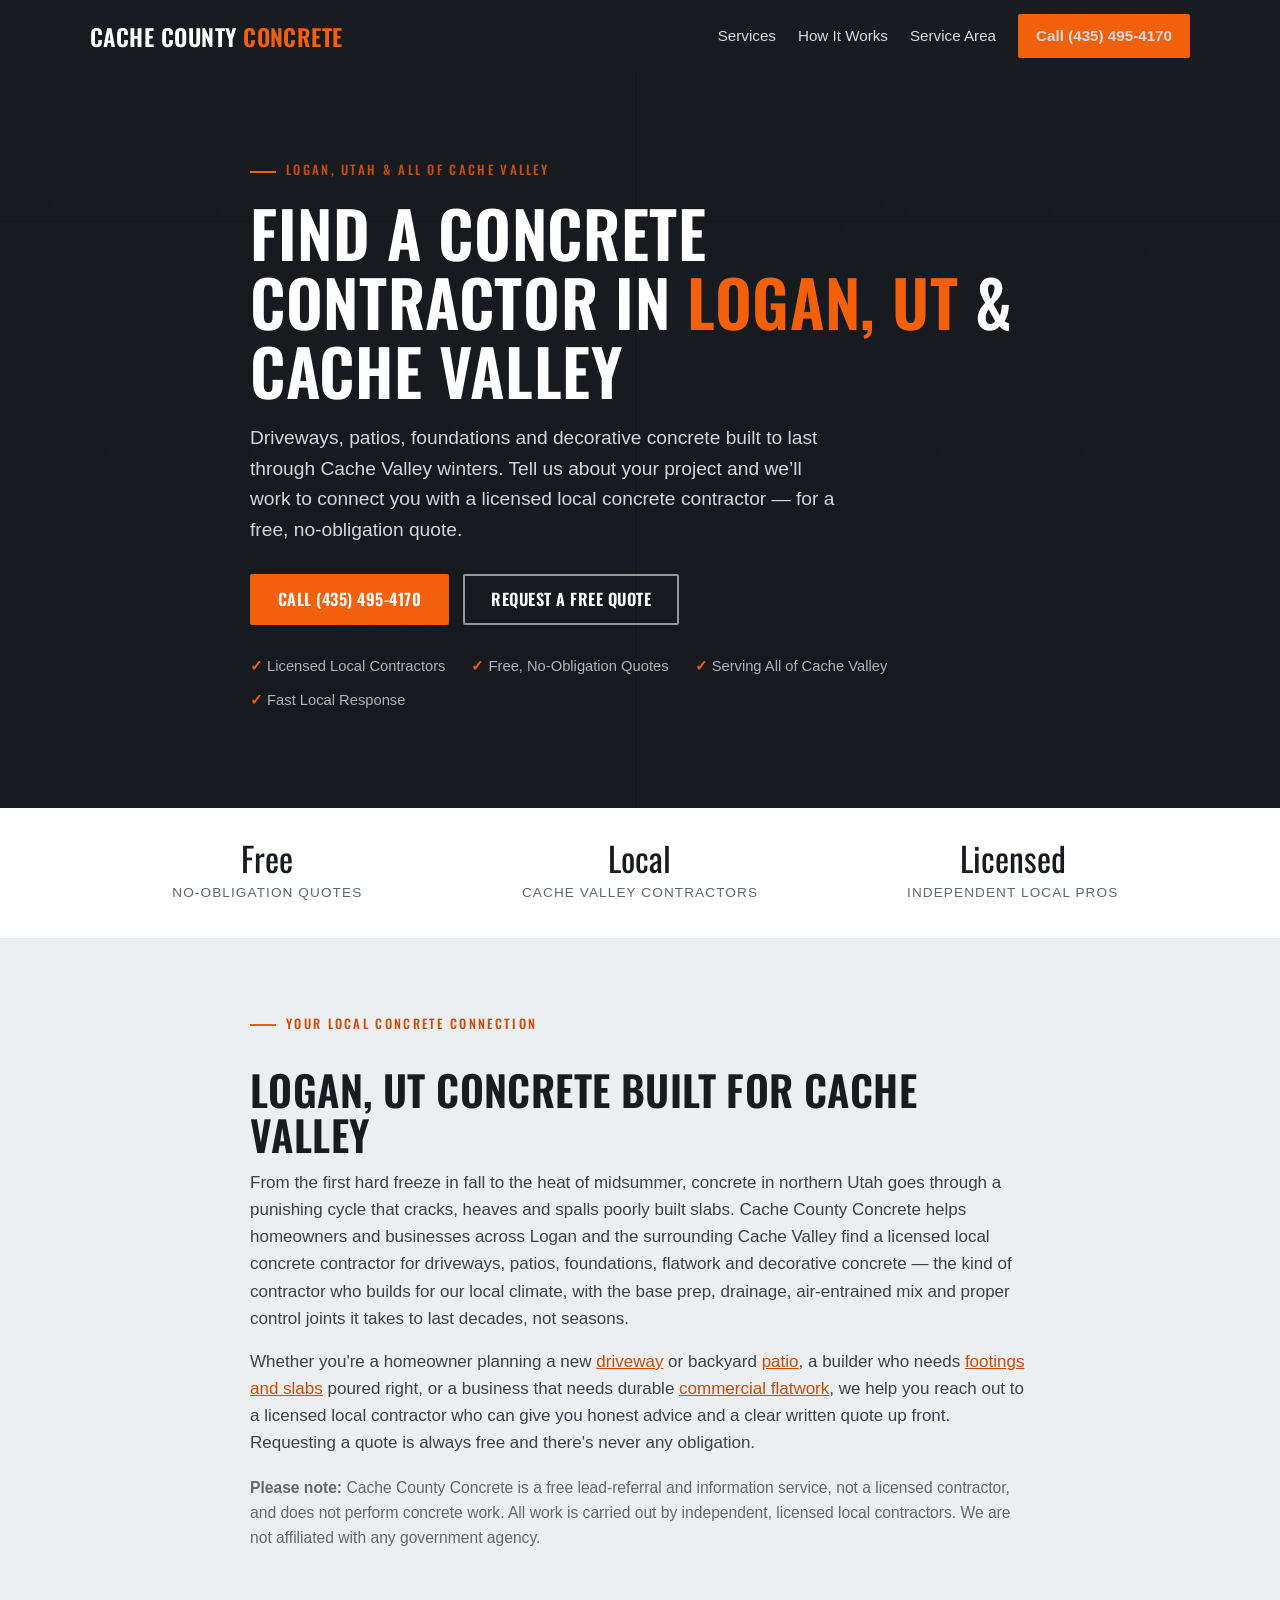
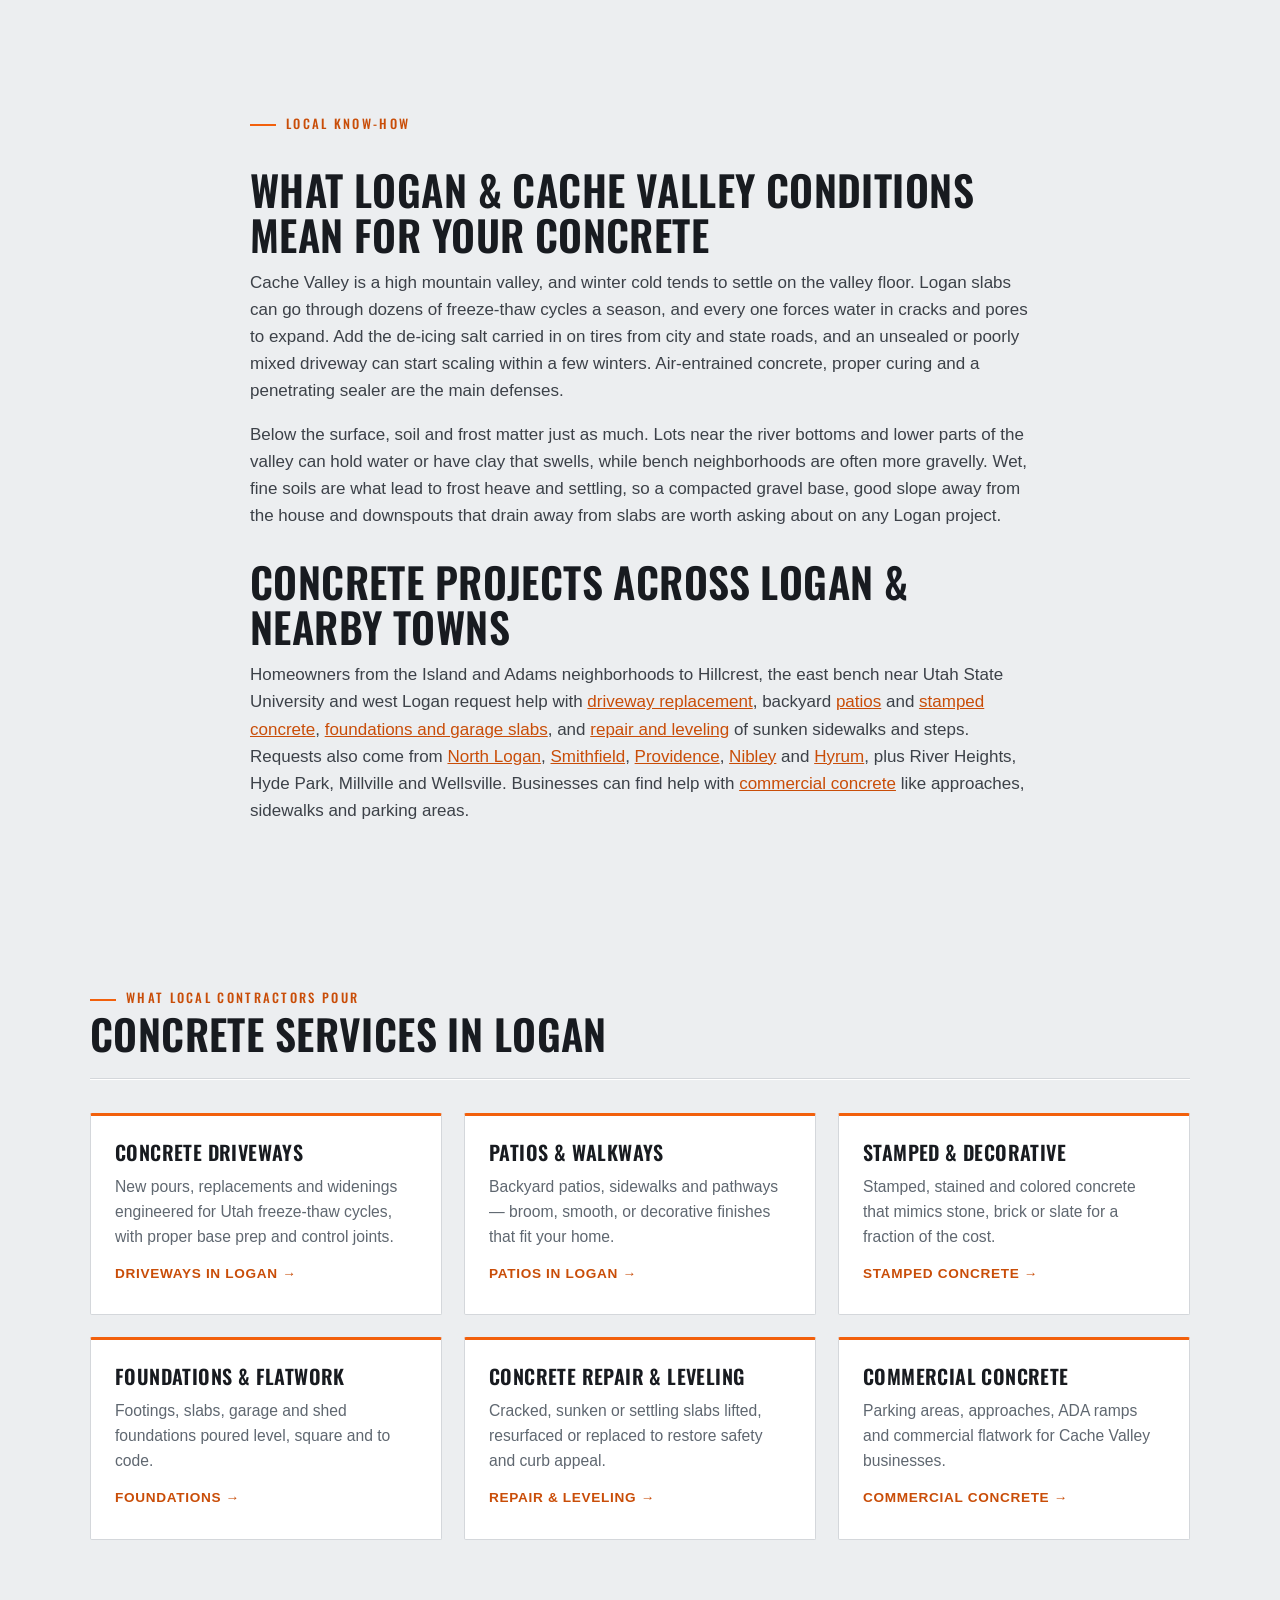
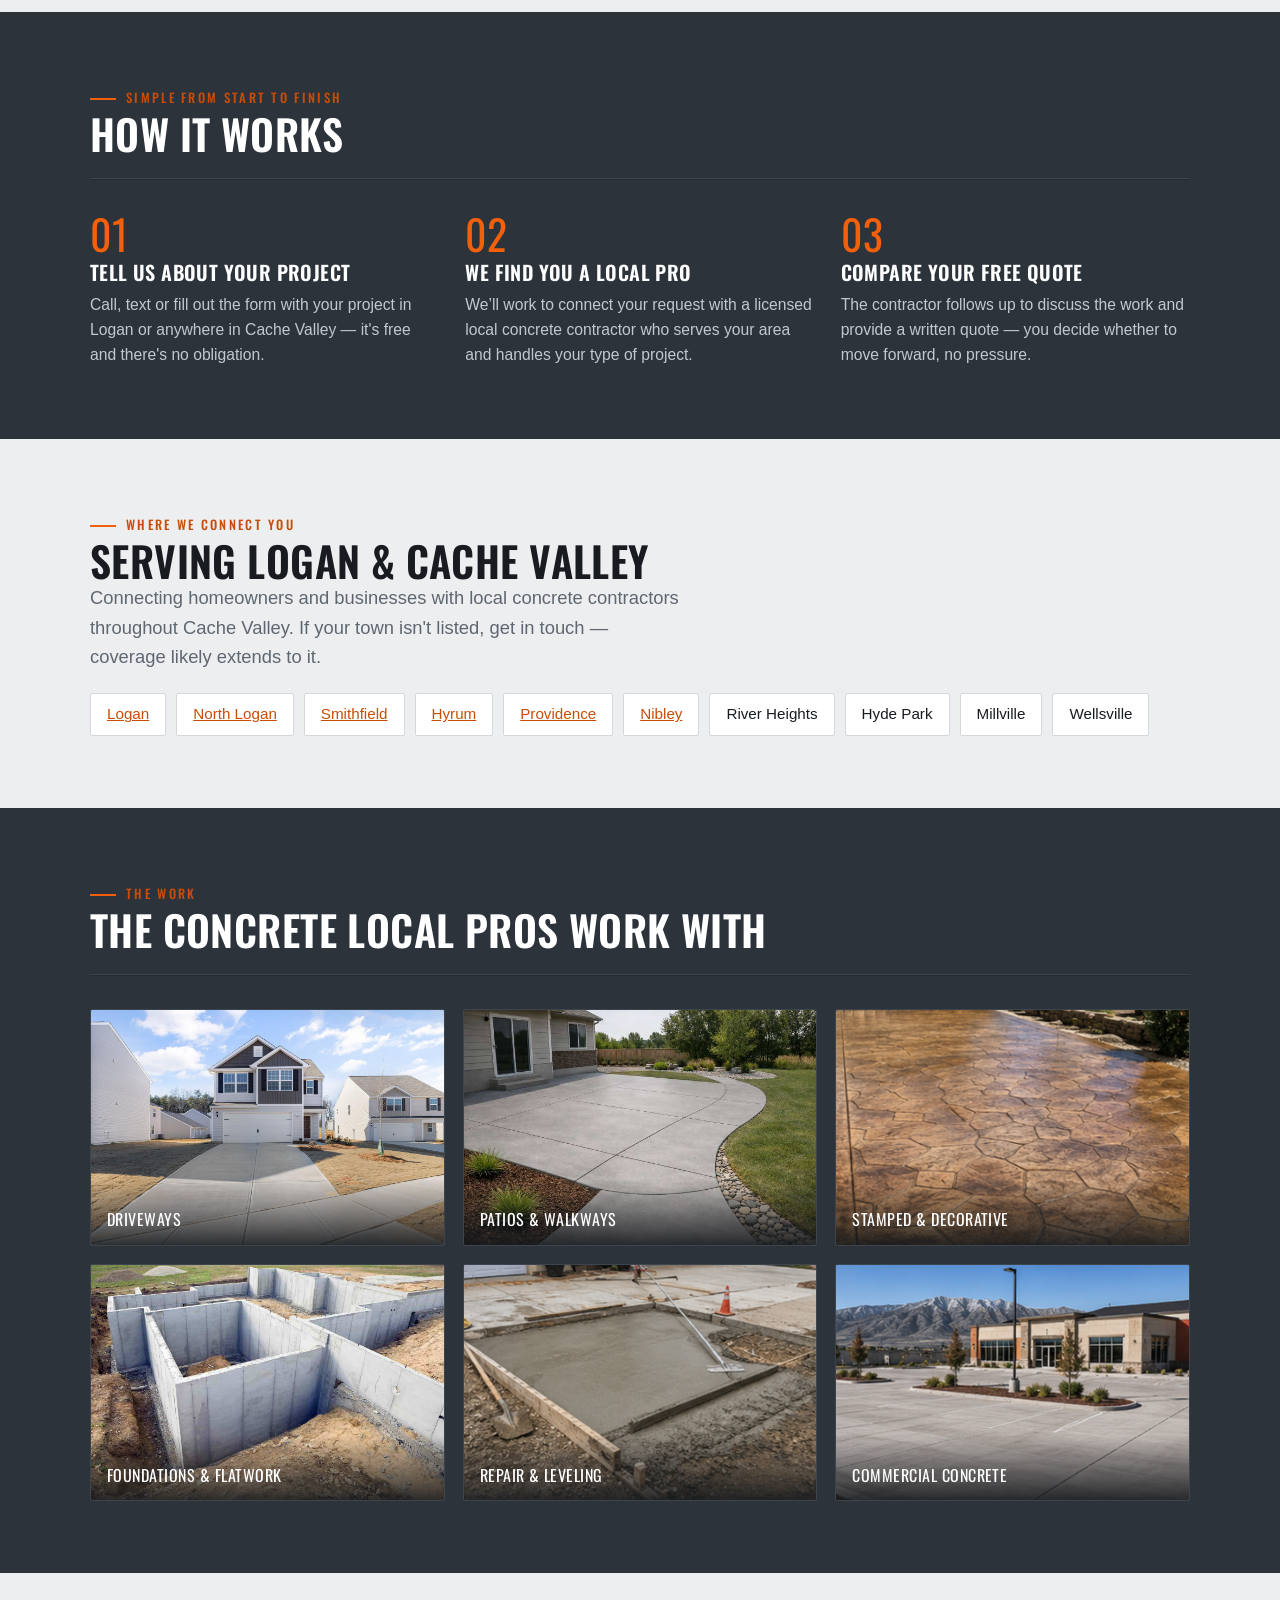
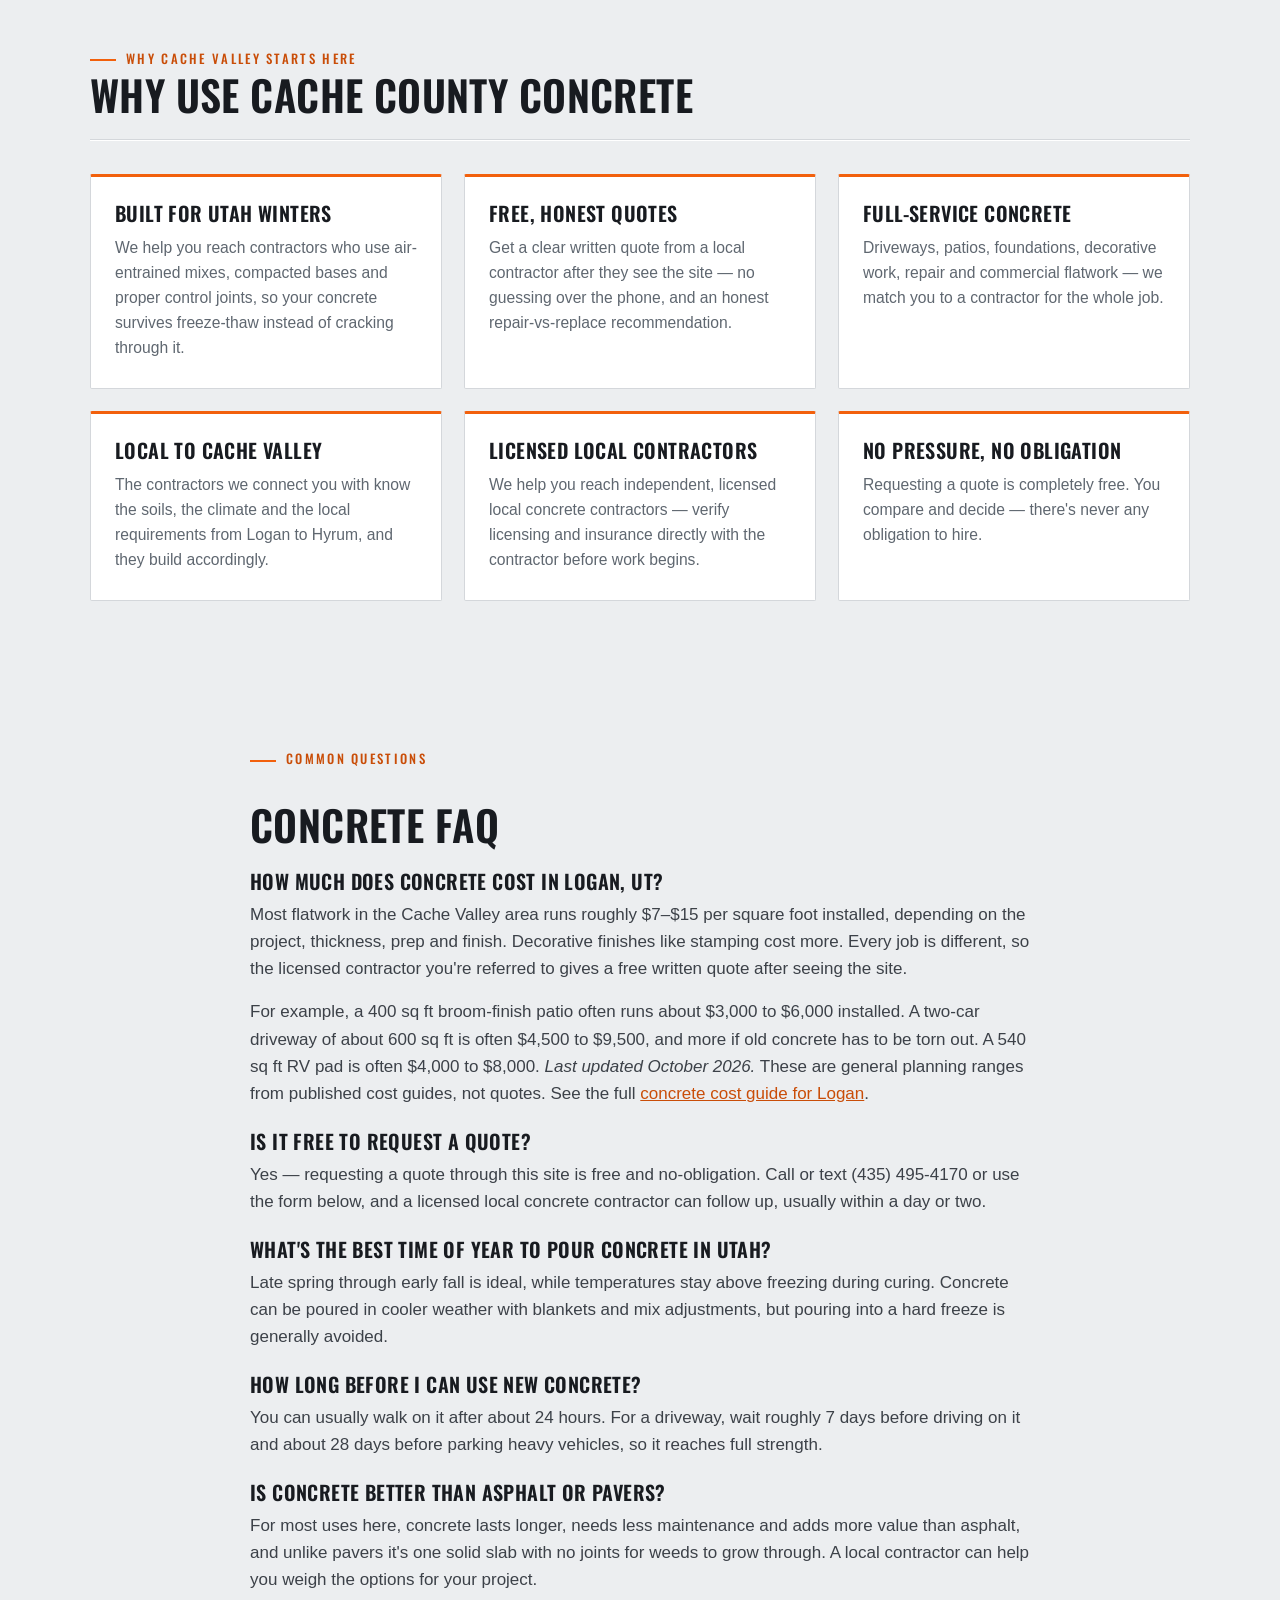
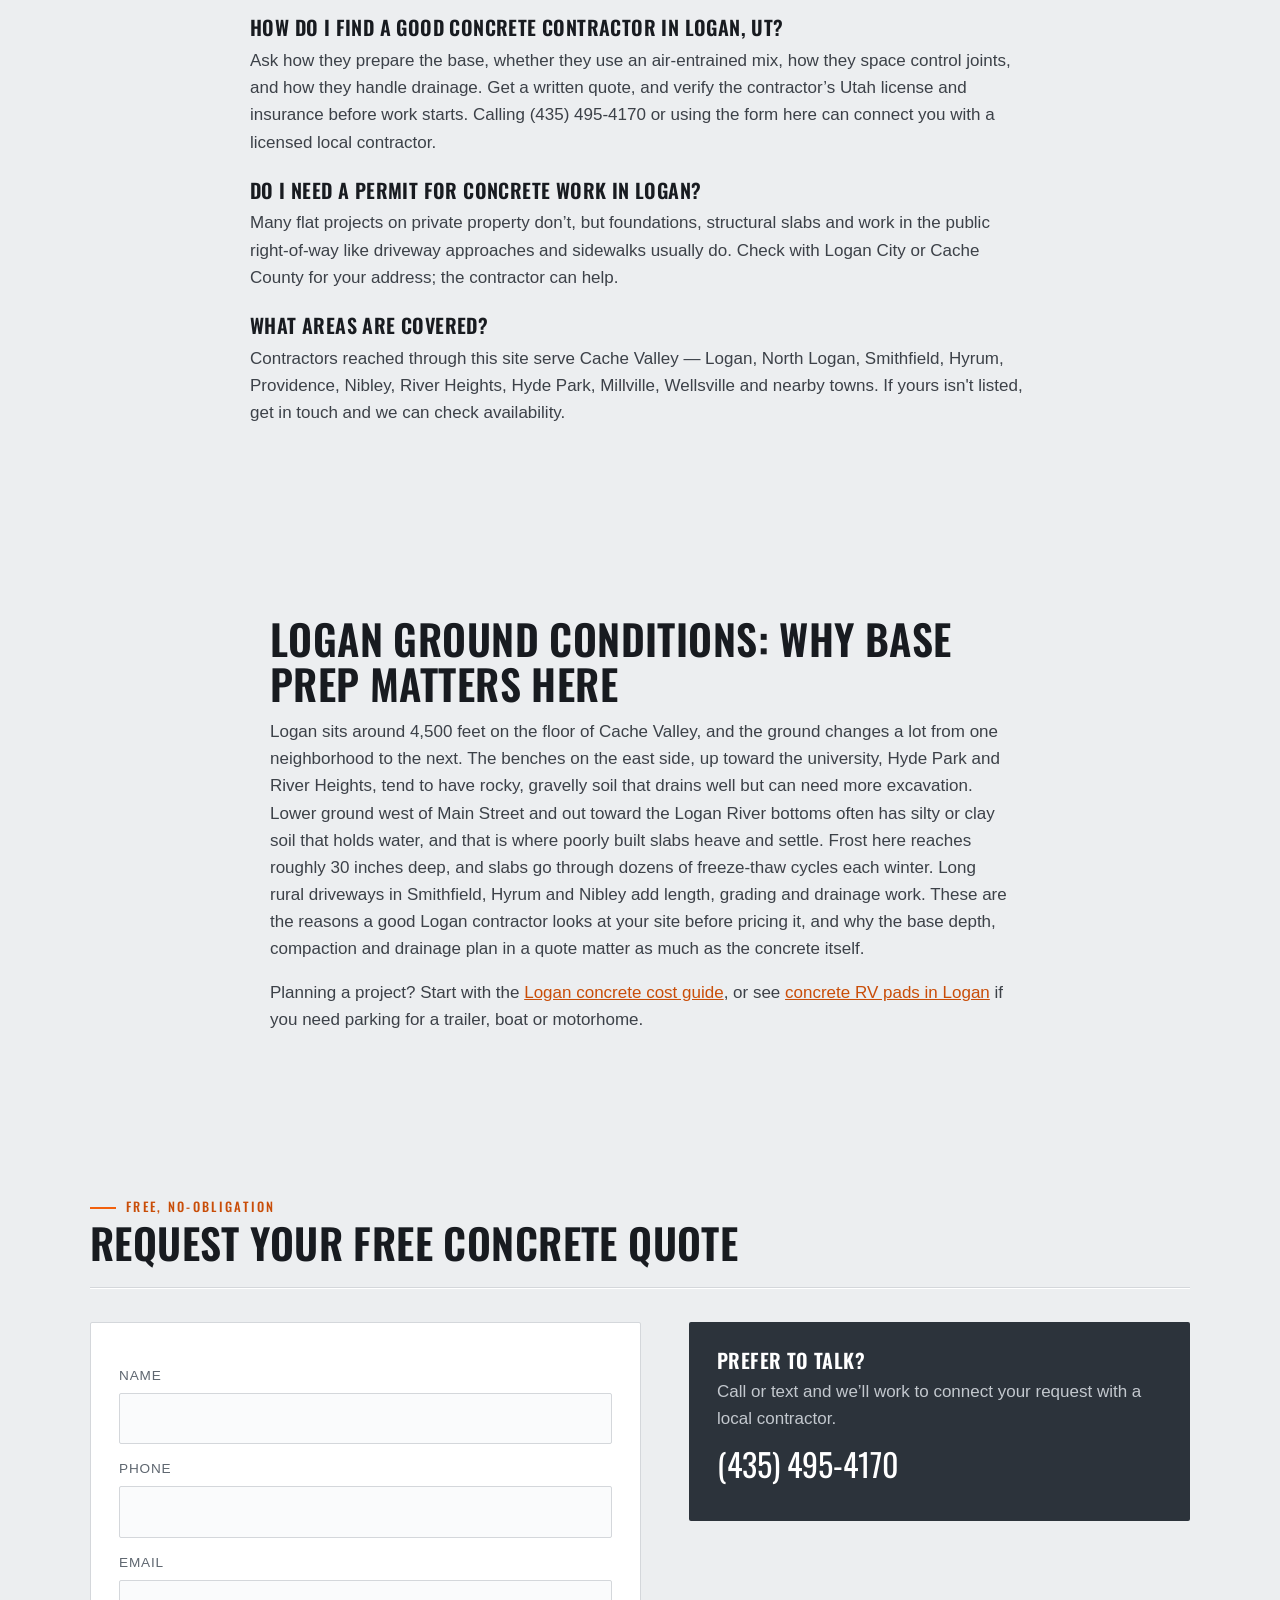
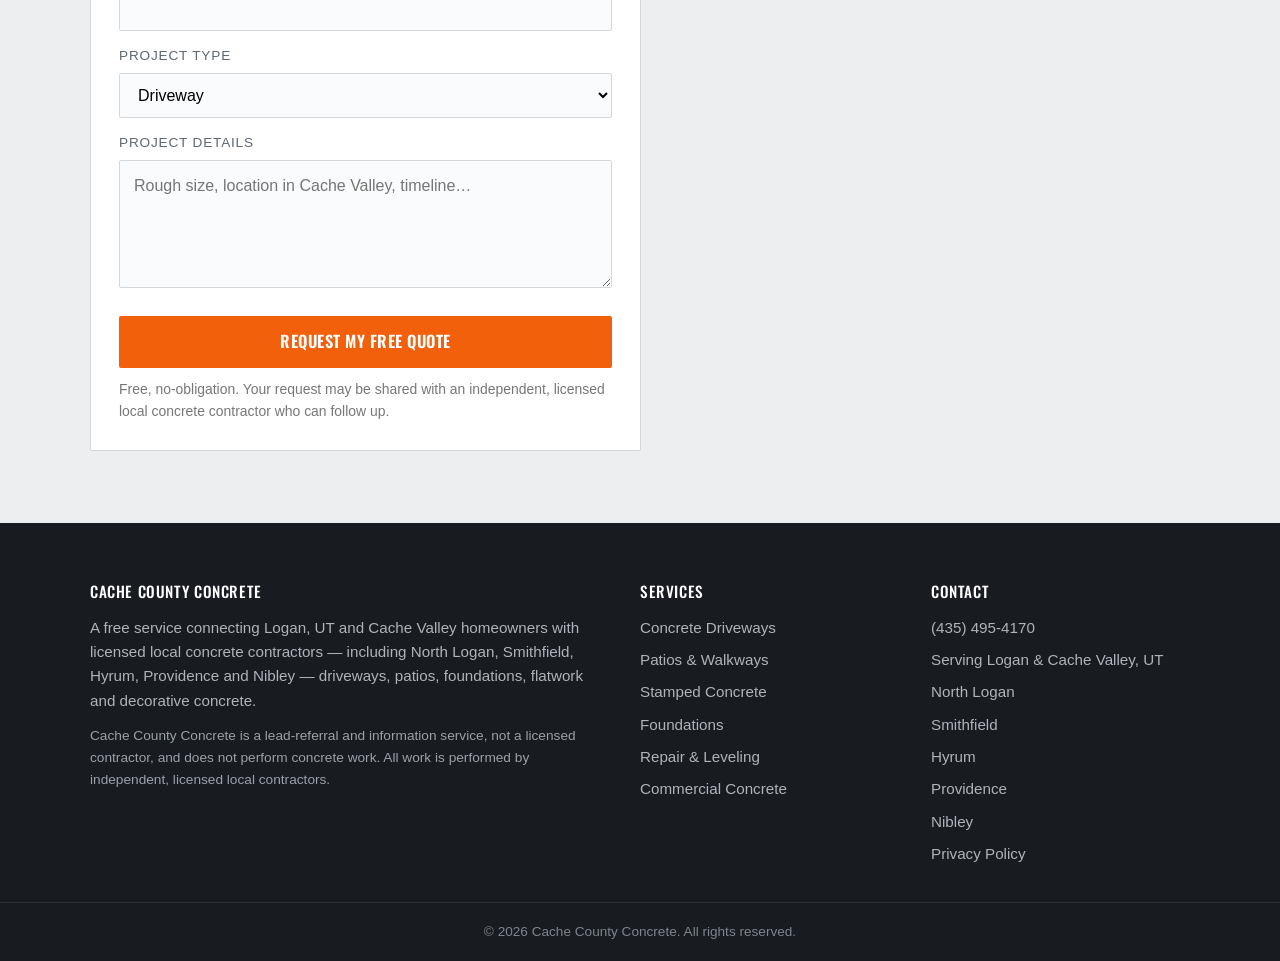
<file: index.html>
<!DOCTYPE html>
<html lang="en">
<head>
  <meta charset="utf-8">
  <meta name="viewport" content="width=device-width, initial-scale=1">
  <!-- Google tag (gtag.js) — Google Analytics -->
  <script async src="https://www.googletagmanager.com/gtag/js?id=G-S3848TV4KN"></script>
  <script>
    window.dataLayer = window.dataLayer || [];
    function gtag(){dataLayer.push(arguments);}
    gtag('js', new Date());
    gtag('config', 'G-S3848TV4KN');
  </script>

  <!-- ====== SEO META (edit the bracketed parts) ====== -->
  <title>Concrete Contractor Logan, UT | Cache County Concrete</title>
  <meta name="description" content="Find a licensed concrete contractor in Logan, UT and Cache Valley for driveways, patios, foundations and repair. Free, no-obligation quotes: (435) 495-4170.">
  <link rel="canonical" href="https://cachecountyconcrete.com/">
  <meta name="robots" content="index, follow">

  <!-- Open Graph (social/shared links) -->
  <meta property="og:type" content="website">
  <meta property="og:title" content="Concrete Contractor Logan, UT | Cache County Concrete">
  <meta property="og:description" content="Find a licensed concrete contractor in Logan, UT and Cache Valley for driveways, patios, foundations and repair. Free, no-obligation quotes: (435) 495-4170.">
  <meta property="og:url" content="https://cachecountyconcrete.com/">
  <meta property="og:image" content="https://cachecountyconcrete.com/driveway.jpg">
  <meta property="og:site_name" content="Cache County Concrete">
  <meta name="twitter:card" content="summary_large_image">
  <meta name="twitter:title" content="Concrete Contractor Logan, UT | Cache County Concrete">
  <meta name="twitter:description" content="Find a licensed concrete contractor in Logan, UT and Cache Valley for driveways, patios, foundations and repair. Free, no-obligation quotes: (435) 495-4170.">
  <meta name="twitter:image" content="https://cachecountyconcrete.com/driveway.jpg">

  <!-- Fonts: one display face, loaded fast -->
  <link rel="preconnect" href="https://fonts.googleapis.com">
  <link rel="preconnect" href="https://fonts.gstatic.com" crossorigin>
  <link href="https://fonts.googleapis.com/css2?family=Oswald:wght@500;600;700&display=swap" rel="stylesheet">

  <link rel="stylesheet" href="styles.css">

  <!-- ====== SCHEMA (referral / information service, NOT a contractor) ====== -->
  <script type="application/ld+json">
  {
    "@context": "https://schema.org",
    "@type": "Organization",
    "@id": "https://cachecountyconcrete.com/#business",
    "name": "Cache County Concrete",
    "image": "https://cachecountyconcrete.com/driveway.jpg",
    "url": "https://cachecountyconcrete.com/",
    "telephone": "+1-435-495-4170",
    "description": "Free online resource that connects Logan, UT and Cache Valley homeowners with independent, licensed local concrete contractors — for driveways, patios, foundations, flatwork, and stamped/decorative concrete.",
    "areaServed": [
      { "@type": "City", "name": "Logan, UT" },
      { "@type": "City", "name": "North Logan, UT" },
      { "@type": "City", "name": "Smithfield, UT" },
      { "@type": "City", "name": "Hyrum, UT" },
      { "@type": "City", "name": "Providence, UT" },
      { "@type": "City", "name": "Nibley, UT" },
      { "@type": "City", "name": "River Heights, UT" },
      { "@type": "City", "name": "Hyde Park, UT" },
      { "@type": "City", "name": "Millville, UT" },
      { "@type": "City", "name": "Wellsville, UT" },
      { "@type": "AdministrativeArea", "name": "Cache County, UT" }
    ]
  }
  </script>

  <!-- Homepage FAQ schema (mirrors the visible Concrete FAQ) -->
  <script type="application/ld+json">
  {
  "@context": "https://schema.org",
  "@type": "FAQPage",
  "mainEntity": [
    {
      "@type": "Question",
      "name": "How much does concrete cost in Logan, UT?",
      "acceptedAnswer": {
        "@type": "Answer",
        "text": "Most flatwork in the Cache Valley area runs roughly $7 to $15 per square foot installed, depending on the project, thickness, prep and finish. Decorative finishes like stamping cost more. Every job is different, so the licensed contractor you're referred to provides a free written estimate after seeing the site."
      }
    },
    {
      "@type": "Question",
      "name": "Are the contractors free to request a quote from?",
      "acceptedAnswer": {
        "@type": "Answer",
        "text": "Yes. Requesting a quote through this site is free and no-obligation. Call or text (435) 495-4170 or use the form, and a licensed local concrete contractor can follow up, usually within a day or two."
      }
    },
    {
      "@type": "Question",
      "name": "What is the best time of year to pour concrete in Utah?",
      "acceptedAnswer": {
        "@type": "Answer",
        "text": "Late spring through early fall is ideal, while temperatures stay above freezing during curing. Concrete can be poured in cooler weather with blankets and mix adjustments, but pouring into a hard freeze is generally avoided."
      }
    },
    {
      "@type": "Question",
      "name": "How long before I can use new concrete?",
      "acceptedAnswer": {
        "@type": "Answer",
        "text": "You can usually walk on it after about 24 hours. For a driveway, wait roughly 7 days before driving on it and about 28 days before parking heavy vehicles, so it reaches full strength."
      }
    },
    {
      "@type": "Question",
      "name": "Is concrete better than asphalt or pavers?",
      "acceptedAnswer": {
        "@type": "Answer",
        "text": "For most uses here, concrete lasts longer, needs less maintenance and adds more value than asphalt, and unlike pavers it is one solid slab with no joints for weeds to grow through. A contractor can help you weigh the options for your project."
      }
    },
    {
      "@type": "Question",
      "name": "What areas are covered?",
      "acceptedAnswer": {
        "@type": "Answer",
        "text": "Contractors reached through this site serve Cache Valley, including Logan, North Logan, Smithfield, Hyrum, Providence, Nibley, River Heights, Hyde Park, Millville, Wellsville and nearby towns. If yours is not listed, get in touch and we can check availability."
      }
    },
    {
      "@type": "Question",
      "name": "How do I find a good concrete contractor in Logan, UT?",
      "acceptedAnswer": {
        "@type": "Answer",
        "text": "Ask how they prepare the base, whether they use an air-entrained mix, how they space control joints, and how they handle drainage. Get a written quote, and verify the contractor’s Utah license and insurance before work starts. Calling (435) 495-4170 or using the form here can connect you with a licensed local contractor."
      }
    },
    {
      "@type": "Question",
      "name": "Do I need a permit for concrete work in Logan?",
      "acceptedAnswer": {
        "@type": "Answer",
        "text": "Many flat projects on private property don’t, but foundations, structural slabs and work in the public right-of-way like driveway approaches and sidewalks usually do. Check with Logan City or Cache County for your address; the contractor can help."
      }
    }
  ]
}
  </script>
</head>

<body>
  <a class="skip" href="#main">Skip to content</a>

  <!-- ============ HEADER ============ -->
  <header class="site-header">
    <div class="header-inner">
      <a class="logo" href="/">Cache County <span>Concrete</span></a>
      <nav class="nav" id="nav" aria-label="Primary">
        <a href="#services">Services</a>
        <a href="#process">How It Works</a>
        <a href="#areas">Service Area</a>
        <a class="header-call" href="tel:+14354954170">Call (435) 495-4170</a>
      </nav>
      <button class="nav-toggle" id="navToggle" aria-label="Open menu" aria-expanded="false">Menu</button>
    </div>
  </header>

  <main id="main">

    <!-- ============ HERO ============ -->
    <section class="hero">
      <div class="wrap">
        <span class="eyebrow">Logan, Utah &amp; All of Cache Valley</span>
        <h1>Find a Concrete Contractor in <em>Logan, UT</em> &amp; Cache Valley</h1>
        <p>Driveways, patios, foundations and decorative concrete built to last
           through Cache Valley winters. Tell us about your project and we&rsquo;ll work to connect you with a licensed
           local concrete contractor — for a free, no-obligation quote.</p>
        <div class="hero-cta">
          <a class="btn btn--primary" href="tel:+14354954170">Call (435) 495-4170</a>
          <a class="btn btn--ghost" href="#quote">Request a Free Quote</a>
        </div>
        <ul class="hero-trust">
          <li>Licensed Local Contractors</li>
          <li>Free, No-Obligation Quotes</li>
          <li>Serving All of Cache Valley</li>
          <li>Fast Local Response</li>
        </ul>
      </div>
    </section>

    <!-- ============ TRUST BAR ============ -->
    <section class="trustbar">
      <div class="wrap">
        <div><div class="num">Free</div><div class="lbl">No-Obligation Quotes</div></div>
        <div><div class="num">Local</div><div class="lbl">Cache Valley Contractors</div></div>
        <div><div class="num">Licensed</div><div class="lbl">Independent Local Pros</div></div>
      </div>
    </section>

    <!-- ============ INTRO / ABOUT ============ -->
    <section class="section">
      <div class="wrap prose" style="max-width:820px;">
        <span class="eyebrow">Your Local Concrete Connection</span>
        <h2>Logan, UT Concrete Built for Cache Valley</h2>
        <p>From the first hard freeze in fall to the heat of midsummer, concrete in northern Utah goes
           through a punishing cycle that cracks, heaves and spalls poorly built slabs. Cache County
           Concrete helps homeowners and businesses across Logan and the surrounding Cache Valley find a
           licensed local concrete contractor for driveways, patios, foundations, flatwork and decorative
           concrete — the kind of contractor who builds for our local climate, with the base prep, drainage,
           air-entrained mix and proper control joints it takes to last decades, not seasons.</p>
        <p>Whether you're a homeowner planning a new <a href="concrete-driveways-logan-ut.html">driveway</a>
           or backyard <a href="concrete-patios-logan-ut.html">patio</a>, a builder who needs
           <a href="concrete-foundations-logan-ut.html">footings and slabs</a> poured right, or a business
           that needs durable <a href="commercial-concrete-logan-ut.html">commercial flatwork</a>, we help you
           reach out to a licensed local contractor who can give you honest advice and a clear written
           quote up front. Requesting a quote is always free and there's never any obligation.</p>
        <p class="referral-note" style="font-size:0.92em;color:#666;margin-top:18px;">
           <strong>Please note:</strong> Cache County Concrete is a free lead-referral and information
           service, not a licensed contractor, and does not perform concrete work. All work is carried out
           by independent, licensed local contractors. We are not affiliated with any government agency.</p>
      </div>
    </section>
    <section class="section">
      <div class="wrap prose" style="max-width:820px;">
        <span class="eyebrow">Local Know-How</span>
        <h2>What Logan &amp; Cache Valley Conditions Mean for Your Concrete</h2>
        <p>Cache Valley is a high mountain valley, and winter cold tends to settle on the valley floor. Logan
           slabs can go through dozens of freeze-thaw cycles a season, and every one forces water in cracks and
           pores to expand. Add the de-icing salt carried in on tires from city and state roads, and an unsealed
           or poorly mixed driveway can start scaling within a few winters. Air-entrained concrete, proper
           curing and a penetrating sealer are the main defenses.</p>
        <p>Below the surface, soil and frost matter just as much. Lots near the river bottoms and lower parts of
           the valley can hold water or have clay that swells, while bench neighborhoods are often more gravelly.
           Wet, fine soils are what lead to frost heave and settling, so a compacted gravel base, good slope away
           from the house and downspouts that drain away from slabs are worth asking about on any Logan project.</p>
        <h2>Concrete Projects Across Logan &amp; Nearby Towns</h2>
        <p>Homeowners from the Island and Adams neighborhoods to Hillcrest, the east bench near Utah State
           University and west Logan request help with <a href="concrete-driveways-logan-ut.html">driveway replacement</a>,
           backyard <a href="concrete-patios-logan-ut.html">patios</a> and
           <a href="stamped-concrete-logan-ut.html">stamped concrete</a>,
           <a href="concrete-foundations-logan-ut.html">foundations and garage slabs</a>, and
           <a href="concrete-repair-logan-ut.html">repair and leveling</a> of sunken sidewalks and steps.
           Requests also come from <a href="concrete-north-logan-ut.html">North Logan</a>, <a href="concrete-smithfield-ut.html">Smithfield</a>, <a href="concrete-providence-ut.html">Providence</a>, <a href="concrete-nibley-ut.html">Nibley</a> and <a href="concrete-hyrum-ut.html">Hyrum</a>, plus River Heights, Hyde Park, Millville and Wellsville.
           Businesses can find help with <a href="commercial-concrete-logan-ut.html">commercial concrete</a>
           like approaches, sidewalks and parking areas.</p>
      </div>
    </section>


    <!-- ============ SERVICES ============ -->
    <section class="section" id="services">
      <div class="wrap">
        <span class="eyebrow">What Local Contractors Pour</span>
        <h2>Concrete Services in Logan</h2>
        <hr class="joint" style="margin:22px 0 34px;">
        <div class="grid">
          <article class="card">
            <h3>Concrete Driveways</h3>
            <p>New pours, replacements and widenings engineered for Utah freeze-thaw
               cycles, with proper base prep and control joints.</p>
            <a href="concrete-driveways-logan-ut.html">Driveways in Logan →</a>
          </article>
          <article class="card">
            <h3>Patios &amp; Walkways</h3>
            <p>Backyard patios, sidewalks and pathways — broom, smooth, or
               decorative finishes that fit your home.</p>
            <a href="concrete-patios-logan-ut.html">Patios in Logan →</a>
          </article>
          <article class="card">
            <h3>Stamped &amp; Decorative</h3>
            <p>Stamped, stained and colored concrete that mimics stone, brick or
               slate for a fraction of the cost.</p>
            <a href="stamped-concrete-logan-ut.html">Stamped Concrete →</a>
          </article>
          <article class="card">
            <h3>Foundations &amp; Flatwork</h3>
            <p>Footings, slabs, garage and shed foundations poured level, square
               and to code.</p>
            <a href="concrete-foundations-logan-ut.html">Foundations →</a>
          </article>
          <article class="card">
            <h3>Concrete Repair &amp; Leveling</h3>
            <p>Cracked, sunken or settling slabs lifted, resurfaced or replaced to
               restore safety and curb appeal.</p>
            <a href="concrete-repair-logan-ut.html">Repair &amp; Leveling →</a>
          </article>
          <article class="card">
            <h3>Commercial Concrete</h3>
            <p>Parking areas, approaches, ADA ramps and commercial flatwork for
               Cache Valley businesses.</p>
            <a href="commercial-concrete-logan-ut.html">Commercial Concrete →</a>
          </article>
        </div>
      </div>
    </section>

    <!-- ============ PROCESS (how the referral works) ============ -->
    <section class="section section--dark" id="process">
      <div class="wrap">
        <span class="eyebrow">Simple From Start to Finish</span>
        <h2>How It Works</h2>
        <hr class="joint" style="margin:22px 0 34px;">
        <div class="steps">
          <div class="step">
            <span class="n">01</span>
            <h3>Tell Us About Your Project</h3>
            <p>Call, text or fill out the form with your project in Logan or anywhere
               in Cache Valley — it's free and there's no obligation.</p>
          </div>
          <div class="step">
            <span class="n">02</span>
            <h3>We Find You a Local Pro</h3>
            <p>We&rsquo;ll work to connect your request with a licensed local concrete contractor who
               serves your area and handles your type of project.</p>
          </div>
          <div class="step">
            <span class="n">03</span>
            <h3>Compare Your Free Quote</h3>
            <p>The contractor follows up to discuss the work and provide a written
               quote — you decide whether to move forward, no pressure.</p>
          </div>
        </div>
      </div>
    </section>

    <!-- ============ SERVICE AREA ============ -->
    <section class="section" id="areas">
      <div class="wrap">
        <span class="eyebrow">Where We Connect You</span>
        <h2>Serving Logan &amp; Cache Valley</h2>
        <p class="lede">Connecting homeowners and businesses with local concrete
           contractors throughout Cache Valley. If your town isn't listed, get in
           touch — coverage likely extends to it.</p>
        <ul class="areas">
          <li><a href="/">Logan</a></li>
          <li><a href="concrete-north-logan-ut.html">North Logan</a></li>
          <li><a href="concrete-smithfield-ut.html">Smithfield</a></li>
          <li><a href="concrete-hyrum-ut.html">Hyrum</a></li>
          <li><a href="concrete-providence-ut.html">Providence</a></li>
          <li><a href="concrete-nibley-ut.html">Nibley</a></li>
          <li>River Heights</li>
          <li>Hyde Park</li><li>Millville</li><li>Wellsville</li>
        </ul>
      </div>
    </section>

    <!-- ============ SERVICES SHOWCASE (illustrative) ============ -->
    <section class="section section--dark" id="work">
      <div class="wrap">
        <span class="eyebrow">The Work</span>
        <h2>The Concrete Local Pros Work With</h2>
        <hr class="joint" style="margin:22px 0 34px;">
        <div class="gallery">
          <figure class="shot"><img src="driveway.jpg" width="1200" height="800" loading="lazy" alt="Concrete driveway"><figcaption>Driveways</figcaption></figure>
          <figure class="shot"><img src="patio.jpg" width="1200" height="800" loading="lazy" alt="Concrete patio"><figcaption>Patios &amp; Walkways</figcaption></figure>
          <figure class="shot"><img src="stamped.jpg" width="1200" height="800" loading="lazy" alt="Stamped decorative concrete"><figcaption>Stamped &amp; Decorative</figcaption></figure>
          <figure class="shot"><img src="foundation.jpg" width="1200" height="800" loading="lazy" alt="Concrete foundation and flatwork"><figcaption>Foundations &amp; Flatwork</figcaption></figure>
          <figure class="shot"><img src="repair.jpg" width="1200" height="800" loading="lazy" alt="Concrete repair and leveling"><figcaption>Repair &amp; Leveling</figcaption></figure>
          <figure class="shot"><img src="commercial.jpg" width="1200" height="800" loading="lazy" alt="Commercial concrete flatwork"><figcaption>Commercial Concrete</figcaption></figure>
        </div>
      </div>
    </section>

    <!-- ============ WHY USE US ============ -->
    <section class="section">
      <div class="wrap">
        <span class="eyebrow">Why Cache Valley Starts Here</span>
        <h2>Why Use Cache County Concrete</h2>
        <hr class="joint" style="margin:22px 0 34px;">
        <div class="grid">
          <article class="card"><h3>Built for Utah Winters</h3><p>We help you reach contractors who use air-entrained mixes, compacted bases and proper control joints, so your concrete survives freeze-thaw instead of cracking through it.</p></article>
          <article class="card"><h3>Free, Honest Quotes</h3><p>Get a clear written quote from a local contractor after they see the site — no guessing over the phone, and an honest repair-vs-replace recommendation.</p></article>
          <article class="card"><h3>Full-Service Concrete</h3><p>Driveways, patios, foundations, decorative work, repair and commercial flatwork — we match you to a contractor for the whole job.</p></article>
          <article class="card"><h3>Local to Cache Valley</h3><p>The contractors we connect you with know the soils, the climate and the local requirements from Logan to Hyrum, and they build accordingly.</p></article>
          <article class="card"><h3>Licensed Local Contractors</h3><p>We help you reach independent, licensed local concrete contractors — verify licensing and insurance directly with the contractor before work begins.</p></article>
          <article class="card"><h3>No Pressure, No Obligation</h3><p>Requesting a quote is completely free. You compare and decide — there's never any obligation to hire.</p></article>
        </div>
      </div>
    </section>

    <!-- ============ HOMEPAGE FAQ ============ -->
    <section class="section">
      <div class="wrap prose" style="max-width:820px;">
        <span class="eyebrow">Common Questions</span>
        <h2 id="faq">Concrete FAQ</h2>

        <h3>How much does concrete cost in Logan, UT?</h3>
        <p>Most flatwork in the Cache Valley area runs roughly $7–$15 per square foot installed, depending
           on the project, thickness, prep and finish. Decorative finishes like stamping cost more. Every
           job is different, so the licensed contractor you're referred to gives a free written quote after seeing
           the site.</p>
        <p>For example, a 400 sq ft broom-finish patio often runs about $3,000 to $6,000 installed. A two-car driveway of about 600 sq ft is often $4,500 to $9,500, and more if old concrete has to be torn out. A 540 sq ft RV pad is often $4,000 to $8,000. <em>Last updated October 2026.</em> These are general planning ranges from published cost guides, not quotes. See the full <a href="concrete-cost-logan-ut.html">concrete cost guide for Logan</a>.</p>

        <h3>Is it free to request a quote?</h3>
        <p>Yes — requesting a quote through this site is free and no-obligation. Call or text (435) 495-4170
           or use the form below, and a licensed local concrete contractor can follow up, usually within a
           day or two.</p>

        <h3>What's the best time of year to pour concrete in Utah?</h3>
        <p>Late spring through early fall is ideal, while temperatures stay above freezing during curing.
           Concrete can be poured in cooler weather with blankets and mix adjustments, but pouring into a
           hard freeze is generally avoided.</p>

        <h3>How long before I can use new concrete?</h3>
        <p>You can usually walk on it after about 24 hours. For a driveway, wait roughly 7 days before
           driving on it and about 28 days before parking heavy vehicles, so it reaches full strength.</p>

        <h3>Is concrete better than asphalt or pavers?</h3>
        <p>For most uses here, concrete lasts longer, needs less maintenance and adds more value than
           asphalt, and unlike pavers it's one solid slab with no joints for weeds to grow through. A local
           contractor can help you weigh the options for your project.</p>

        <h3>How do I find a good concrete contractor in Logan, UT?</h3>
        <p>Ask how they prepare the base, whether they use an air-entrained mix, how they space control joints, and how they handle drainage. Get a written quote, and verify the contractor&rsquo;s Utah license and insurance before work starts. Calling (435) 495-4170 or using the form here can connect you with a licensed local contractor.</p>

        <h3>Do I need a permit for concrete work in Logan?</h3>
        <p>Many flat projects on private property don&rsquo;t, but foundations, structural slabs and work in the public right-of-way like driveway approaches and sidewalks usually do. Check with Logan City or Cache County for your address; the contractor can help.</p>

        <h3>What areas are covered?</h3>
        <p>Contractors reached through this site serve Cache Valley — Logan, North Logan, Smithfield, Hyrum,
           Providence, Nibley, River Heights, Hyde Park, Millville, Wellsville and nearby towns. If yours
           isn't listed, get in touch and we can check availability.</p>
      </div>
    </section>

    <!-- ============ QUOTE / CONTACT ============ -->
    <section class="section">
      <div class="wrap prose" style="max-width:780px;">
<h2>Logan Ground Conditions: Why Base Prep Matters Here</h2>
        <p>Logan sits around 4,500 feet on the floor of Cache Valley, and the ground changes a lot from one neighborhood to the next. The benches on the east side, up toward the university, Hyde Park and River Heights, tend to have rocky, gravelly soil that drains well but can need more excavation. Lower ground west of Main Street and out toward the Logan River bottoms often has silty or clay soil that holds water, and that is where poorly built slabs heave and settle. Frost here reaches roughly 30 inches deep, and slabs go through dozens of freeze-thaw cycles each winter. Long rural driveways in Smithfield, Hyrum and Nibley add length, grading and drainage work. These are the reasons a good Logan contractor looks at your site before pricing it, and why the base depth, compaction and drainage plan in a quote matter as much as the concrete itself.</p>

        <p>Planning a project? Start with the <a href="concrete-cost-logan-ut.html">Logan concrete cost guide</a>, or see <a href="rv-pad-logan-ut.html">concrete RV pads in Logan</a> if you need parking for a trailer, boat or motorhome.</p>
      </div>
    </section>

    <section class="section" id="quote">
      <div class="wrap">
        <span class="eyebrow">Free, No-Obligation</span>
        <h2>Request Your Free Concrete Quote</h2>
        <hr class="joint" style="margin:22px 0 34px;">
        <div class="quote-grid">

          <!-- Form posts to a form service. Submissions/clicks are also logged to
               Google Analytics so you can measure lead volume. -->
          <form class="form" action="https://formspree.io/f/xdavvvgj" method="POST"
                onsubmit="try{gtag('event','generate_lead',{form:'quote_request'});}catch(e){}">
            <label for="name">Name</label>
            <input id="name" name="name" type="text" required autocomplete="name">

            <label for="phone">Phone</label>
            <input id="phone" name="phone" type="tel" required autocomplete="tel">

            <label for="email">Email</label>
            <input id="email" name="email" type="email" autocomplete="email">

            <label for="service">Project Type</label>
            <select id="service" name="service">
              <option>Driveway</option>
              <option>Patio / Walkway</option>
              <option>Stamped / Decorative</option>
              <option>Foundation / Flatwork</option>
              <option>Repair / Leveling</option>
              <option>Commercial</option>
            </select>

            <label for="details">Project Details</label>
            <textarea id="details" name="details" rows="4"
              placeholder="Rough size, location in Cache Valley, timeline…"></textarea>

            <button class="btn btn--primary" type="submit">Request My Free Quote</button>
            <p style="font-size:0.82em;color:#777;margin-top:10px;">
              Free, no-obligation. Your request may be shared with an independent,
              licensed local concrete contractor who can follow up.</p>
          </form>

          <aside class="contact-aside section--dark" style="padding:28px;border-radius:2px;">
            <h3>Prefer to Talk?</h3>
            <p style="color:#c3c8ce;">Call or text and we&rsquo;ll work to connect your request with
               a local contractor.</p>
            <a class="big-call" href="tel:+14354954170"
               onclick="try{gtag('event','click_to_call',{source:'contact_aside'});}catch(e){}">(435) 495-4170</a>
          </aside>

        </div>
      </div>
    </section>
  </main>

  <!-- ============ FOOTER ============ -->
  <footer class="site-footer">
    <div class="footer-inner">
      <div>
        <h4>Cache County Concrete</h4>
        <p>A free service connecting Logan, UT and Cache Valley homeowners with
           licensed local concrete contractors — including
           <a href="concrete-north-logan-ut.html">North Logan</a>,
           <a href="concrete-smithfield-ut.html">Smithfield</a>,
           <a href="concrete-hyrum-ut.html">Hyrum</a>,
           <a href="concrete-providence-ut.html">Providence</a> and
           <a href="concrete-nibley-ut.html">Nibley</a> — driveways, patios, foundations,
           flatwork and decorative concrete.</p>
        <p style="margin-top:12px;font-size:0.9em;color:#9aa1a8;">
           Cache County Concrete is a lead-referral and information service, not a
           licensed contractor, and does not perform concrete work. All work is
           performed by independent, licensed local contractors.</p>
      </div>
      <div>
        <h4>Services</h4>
        <ul>
          <li><a href="concrete-driveways-logan-ut.html">Concrete Driveways</a></li>
          <li><a href="concrete-patios-logan-ut.html">Patios &amp; Walkways</a></li>
          <li><a href="stamped-concrete-logan-ut.html">Stamped Concrete</a></li>
          <li><a href="concrete-foundations-logan-ut.html">Foundations</a></li>
          <li><a href="concrete-repair-logan-ut.html">Repair &amp; Leveling</a></li>
          <li><a href="commercial-concrete-logan-ut.html">Commercial Concrete</a></li>
        </ul>
      </div>
      <div>
        <h4>Contact</h4>
        <ul>
          <li><a href="tel:+14354954170">(435) 495-4170</a></li>
          <li>Serving Logan &amp; Cache Valley, UT</li>
          <li><a href="concrete-north-logan-ut.html">North Logan</a></li>
          <li><a href="concrete-smithfield-ut.html">Smithfield</a></li>
          <li><a href="concrete-hyrum-ut.html">Hyrum</a></li>
          <li><a href="concrete-providence-ut.html">Providence</a></li>
          <li><a href="concrete-nibley-ut.html">Nibley</a></li>
          <li><a href="privacy-policy.html">Privacy Policy</a></li>
        </ul>
      </div>
    </div>
    <div class="footer-bottom">
      &copy; <span id="yr"></span> Cache County Concrete. All rights reserved.
    </div>
  </footer>

  <!-- ============ STICKY MOBILE CALL BAR ============ -->
  <div class="callbar">
    <a class="c-call" href="tel:+14354954170"
       onclick="try{gtag('event','click_to_call',{source:'callbar'});}catch(e){}">📞 Call Now</a>
    <a class="c-quote" href="#quote">Free Quote</a>
  </div>

  <script>
    // mobile nav toggle
    var t = document.getElementById('navToggle'),
        n = document.getElementById('nav');
    if (t) t.addEventListener('click', function () {
      var open = n.classList.toggle('open');
      t.setAttribute('aria-expanded', open);
    });
    // current year
    document.getElementById('yr').textContent = new Date().getFullYear();
  </script>
</body>
</html>
</file>
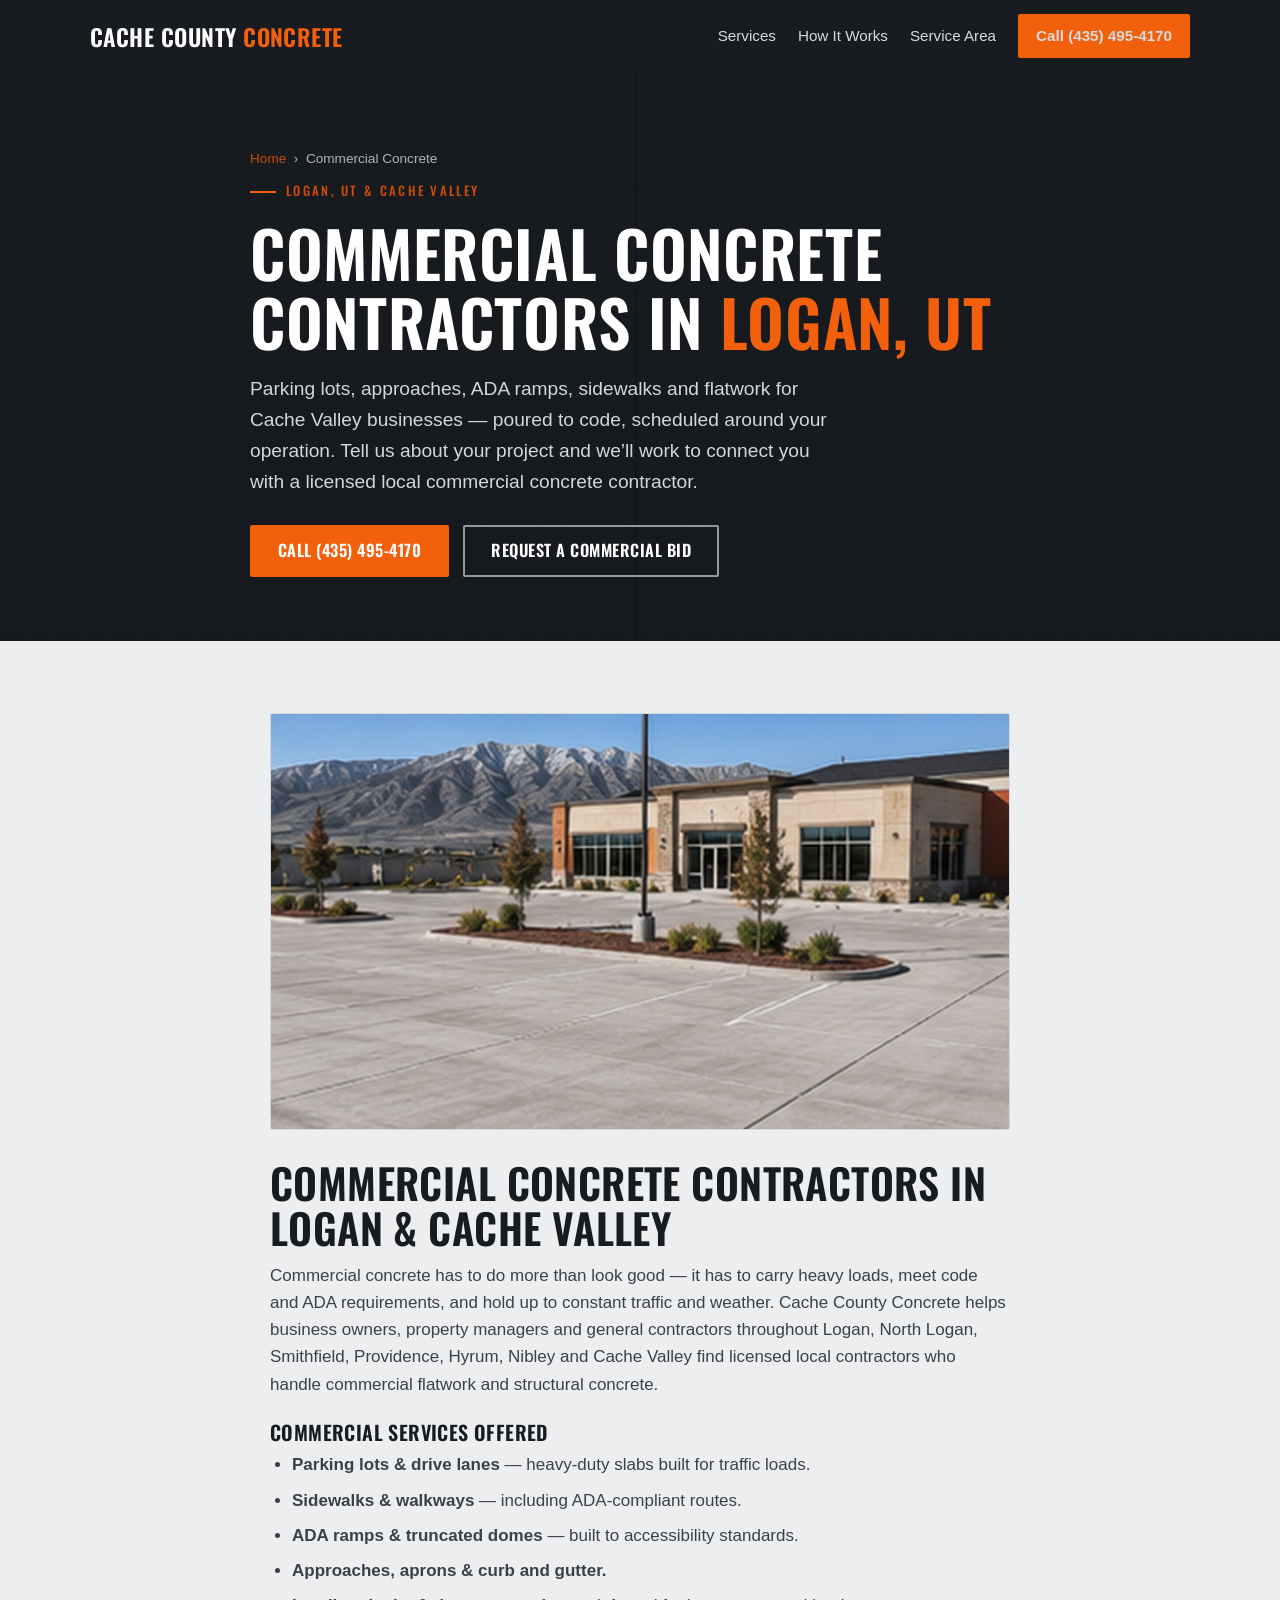
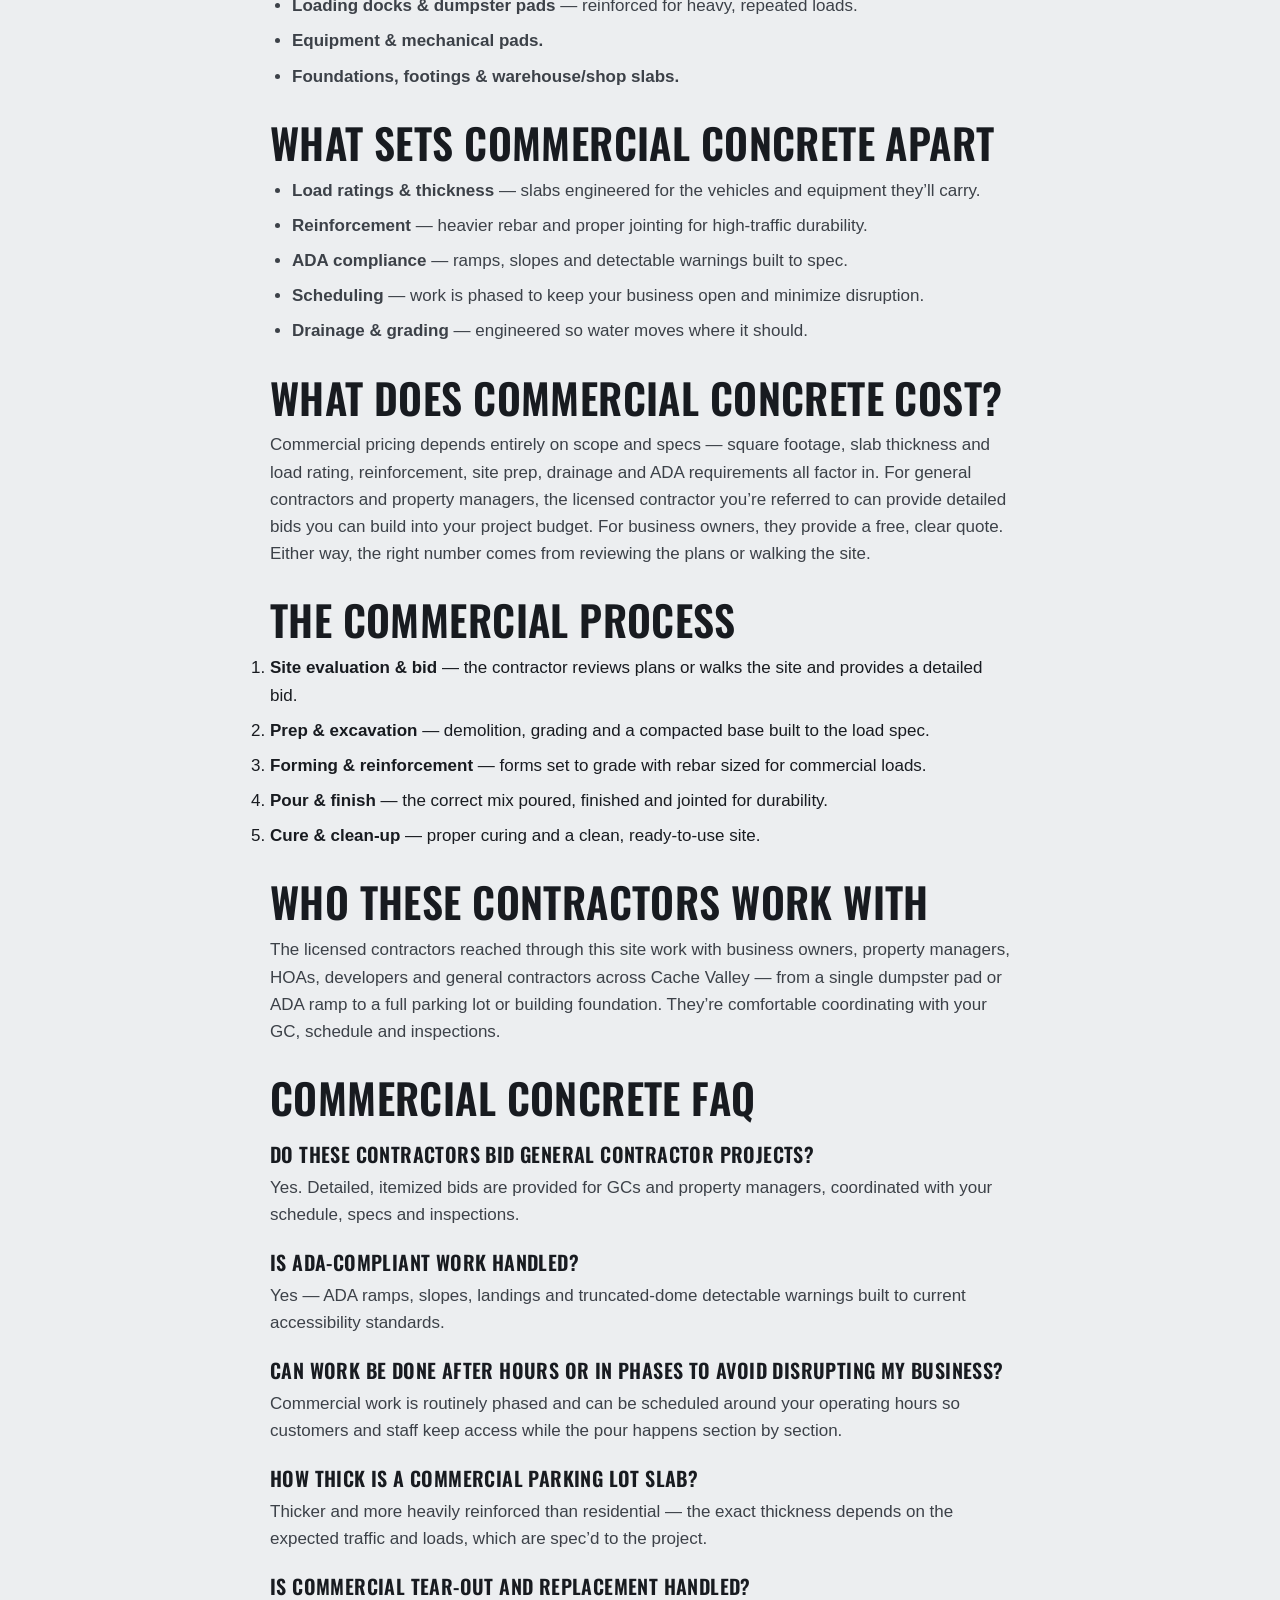
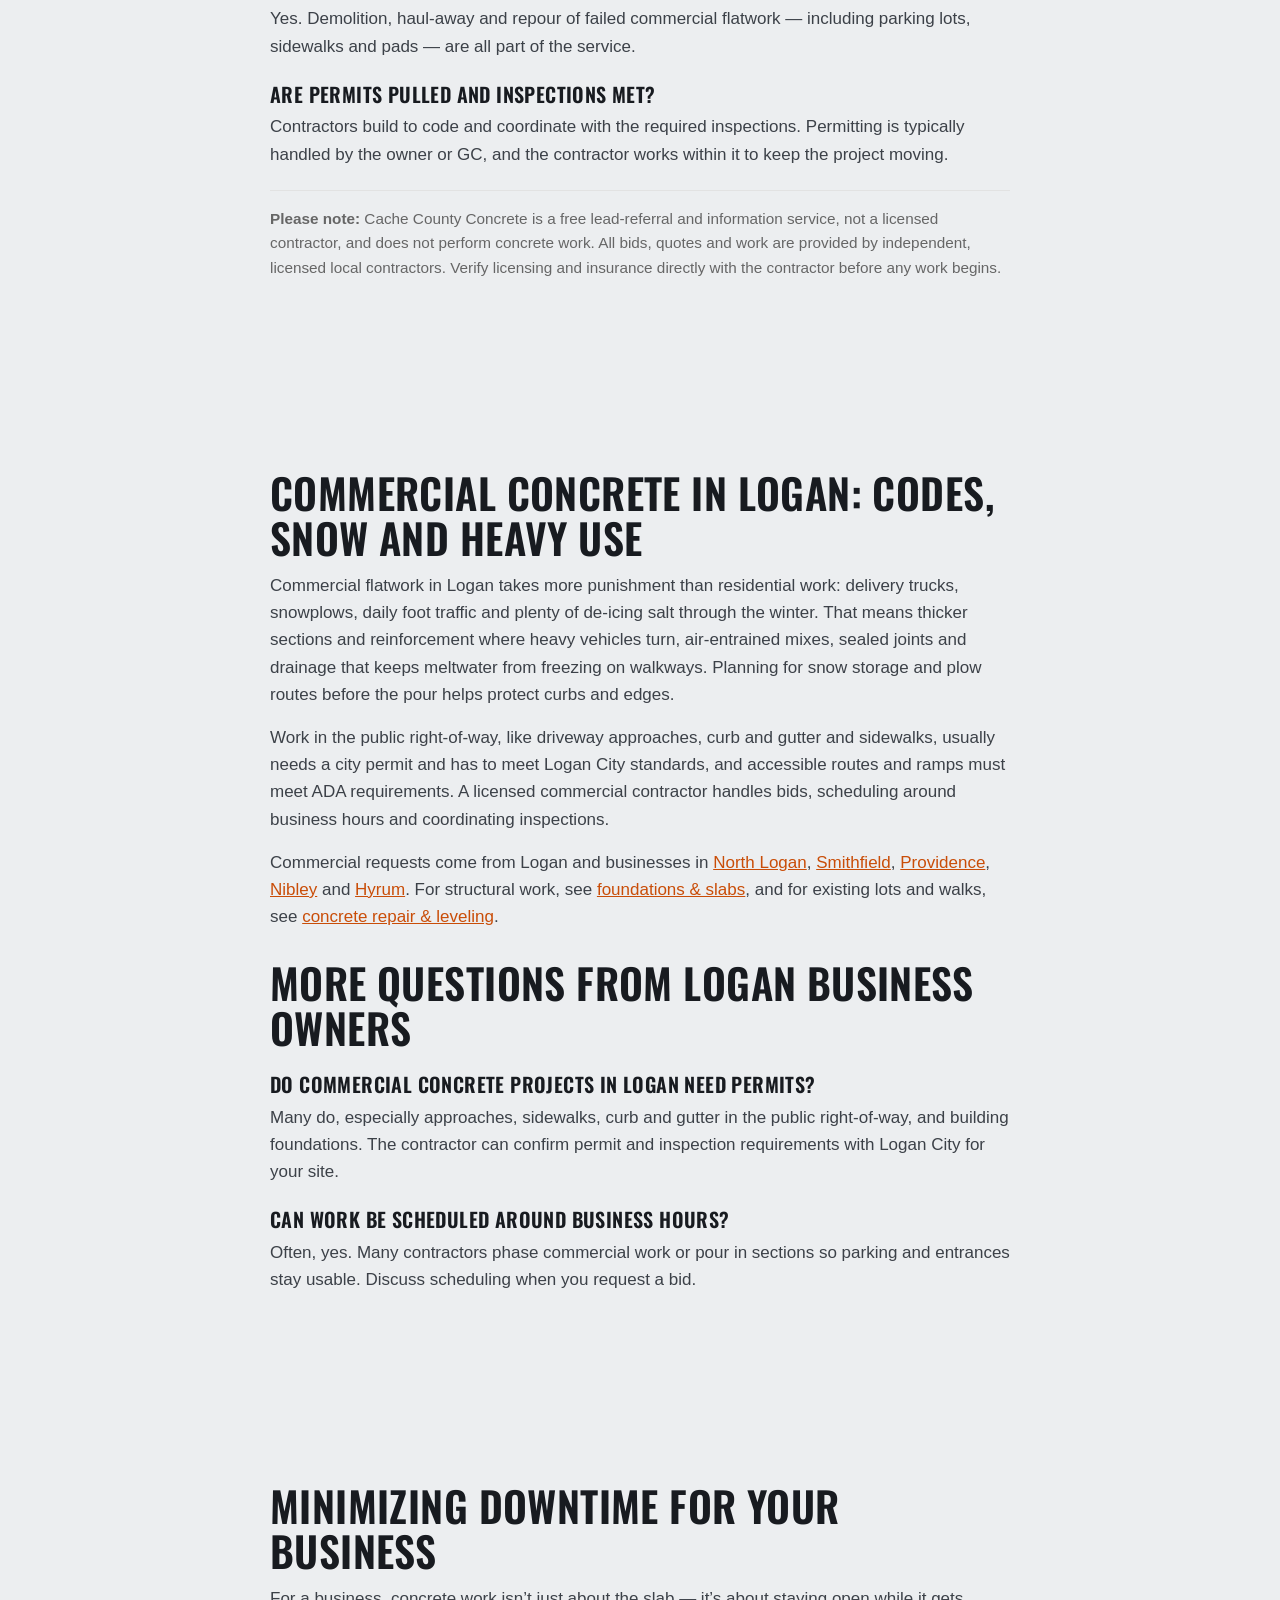
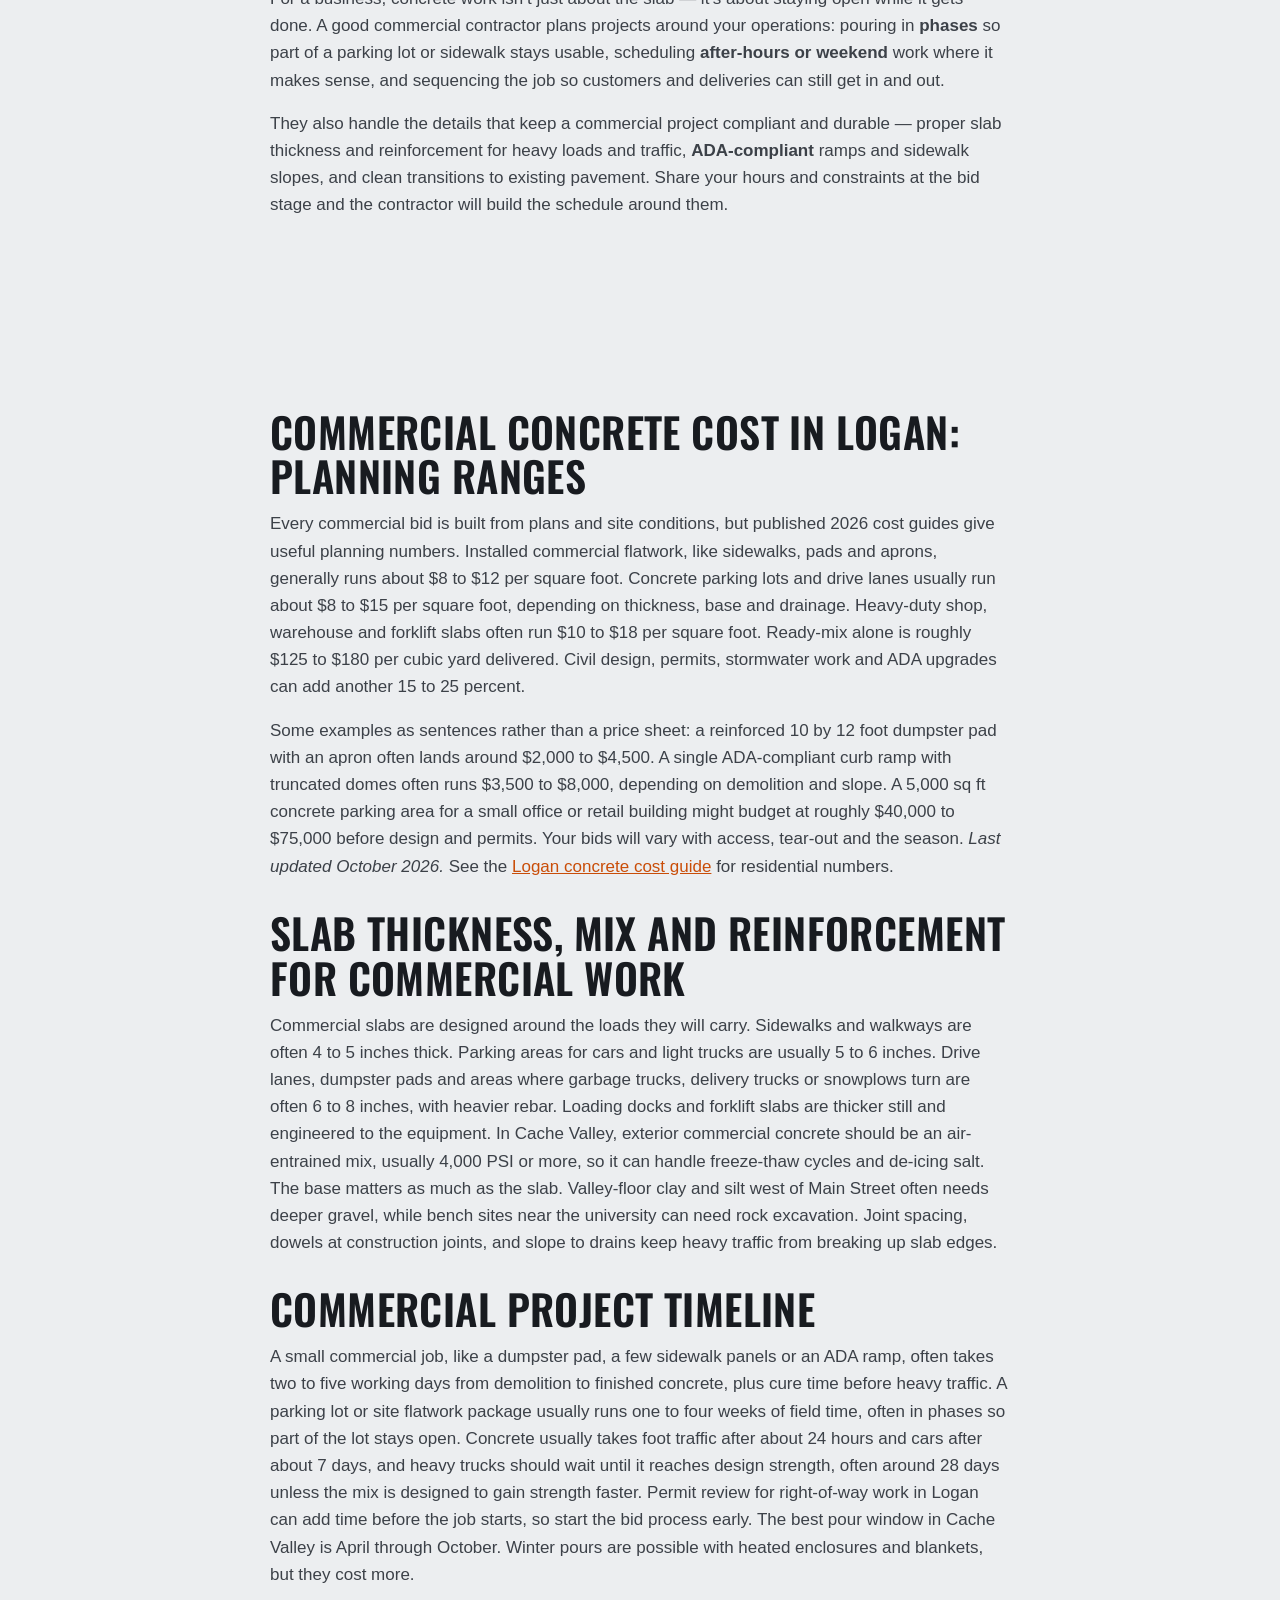
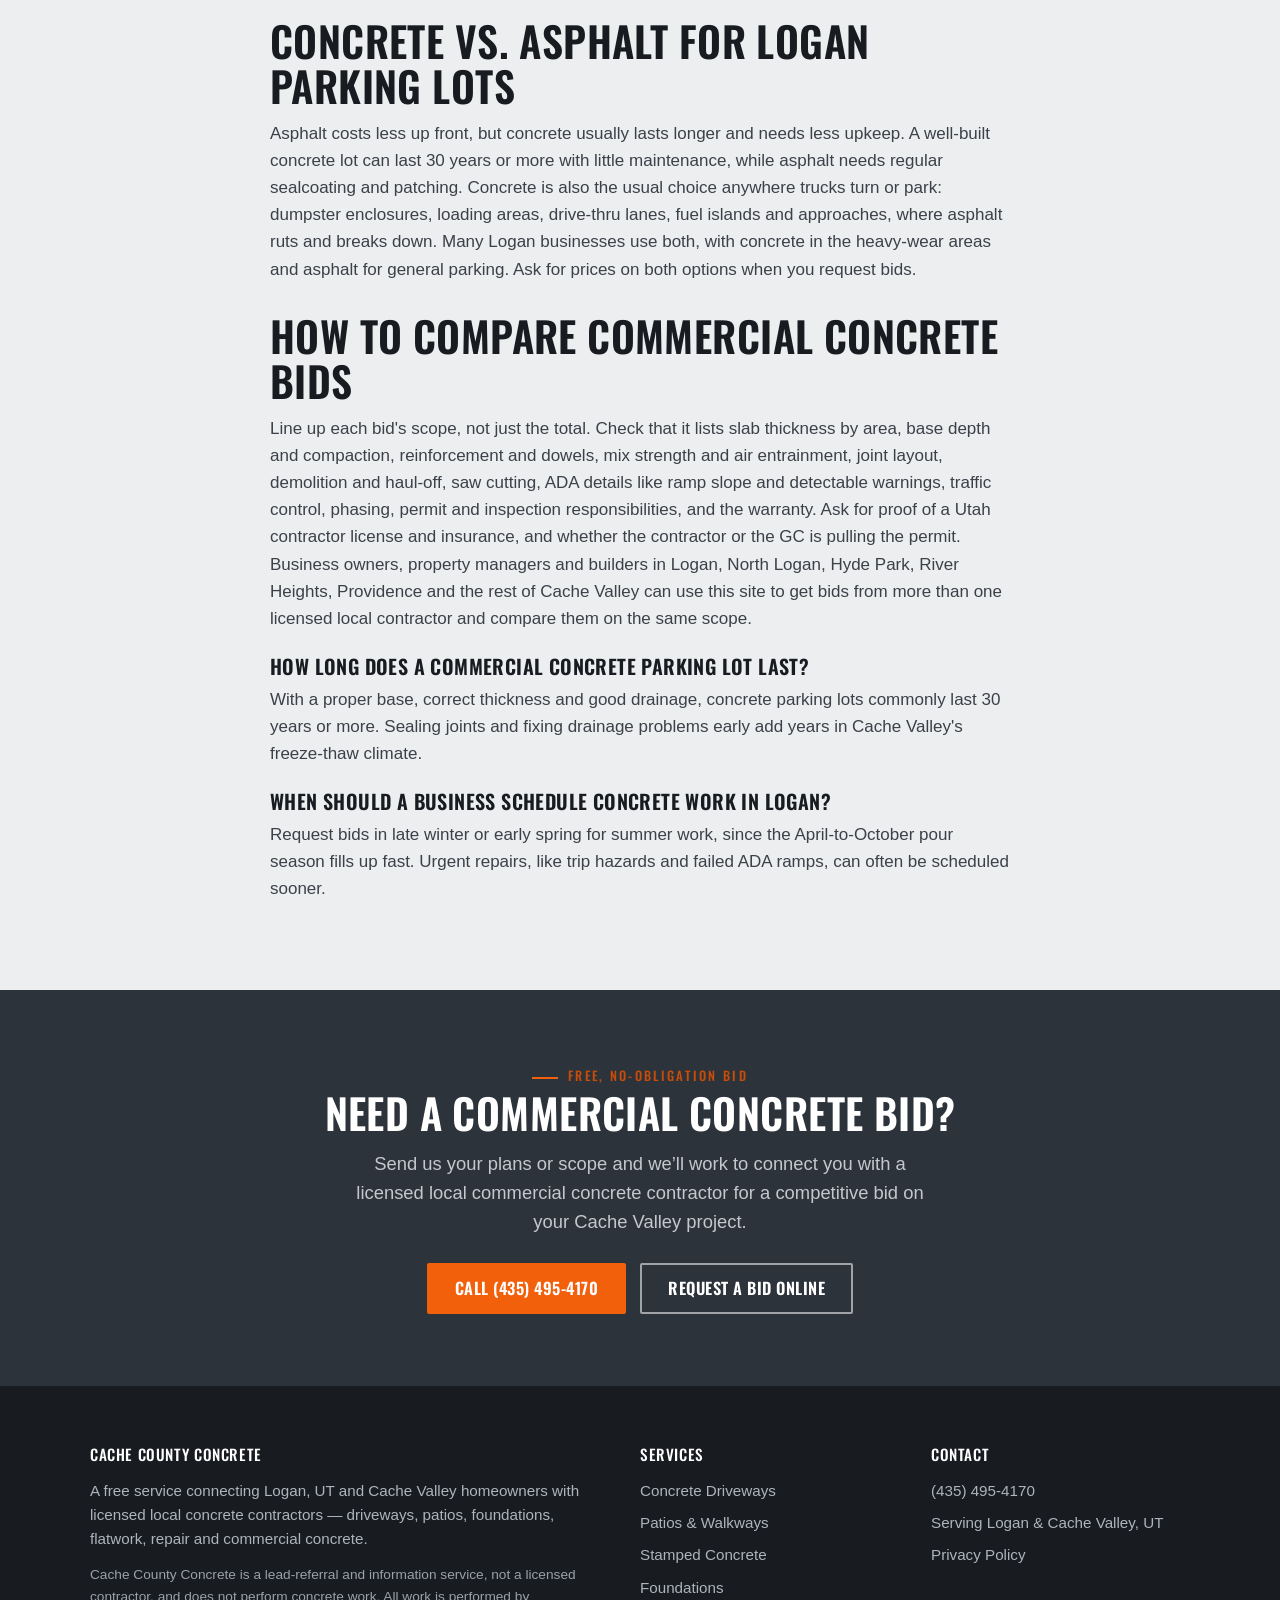
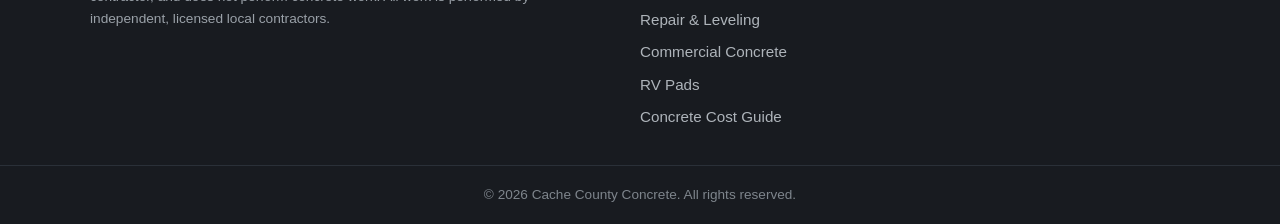
<file: commercial-concrete-logan-ut.html>
<!DOCTYPE html>
<html lang="en">
<head>
  <meta charset="utf-8">
  <meta name="viewport" content="width=device-width, initial-scale=1">
  <!-- Google tag (gtag.js) — Google Analytics -->
  <script async src="https://www.googletagmanager.com/gtag/js?id=G-S3848TV4KN"></script>
  <script>
    window.dataLayer = window.dataLayer || [];
    function gtag(){dataLayer.push(arguments);}
    gtag('js', new Date());
    gtag('config', 'G-S3848TV4KN');
  </script>

  <title>Commercial Concrete Contractors Logan, UT | Parking Lots &amp; Flatwork Bids</title>
  <meta name="description" content="Parking lots, approaches, sidewalks, ADA ramps and slabs in Logan, UT. Get connected with a licensed commercial concrete contractor in Cache Valley for a bid.">
  <link rel="canonical" href="https://cachecountyconcrete.com/commercial-concrete-logan-ut.html">
  <meta name="robots" content="index, follow">

  <meta property="og:type" content="article">
  <meta property="og:title" content="Commercial Concrete Contractors Logan, UT | Free Bids">
  <meta property="og:description" content="Parking lots, approaches, sidewalks, ADA ramps and slabs in Logan, UT. Get connected with a licensed commercial concrete contractor in Cache Valley for a bid.">
  <meta property="og:url" content="https://cachecountyconcrete.com/commercial-concrete-logan-ut.html">
  <meta property="og:image" content="https://cachecountyconcrete.com/commercial.jpg">
  <meta property="og:site_name" content="Cache County Concrete">
  <meta name="twitter:card" content="summary_large_image">
  <meta name="twitter:title" content="Commercial Concrete Contractors Logan, UT | Free Bids">
  <meta name="twitter:description" content="Parking lots, approaches, sidewalks, ADA ramps and slabs in Logan, UT. Get connected with a licensed commercial concrete contractor in Cache Valley for a bid.">
  <meta name="twitter:image" content="https://cachecountyconcrete.com/commercial.jpg">

  <link rel="preconnect" href="https://fonts.googleapis.com">
  <link rel="preconnect" href="https://fonts.gstatic.com" crossorigin>
  <link href="https://fonts.googleapis.com/css2?family=Oswald:wght@500;600;700&display=swap" rel="stylesheet">
  <link rel="stylesheet" href="styles.css">

  <script type="application/ld+json">
  {
    "@context": "https://schema.org",
    "@type": "Service",
    "serviceType": "Commercial Concrete Contractor",
    "provider": { "@type": "Organization", "name": "Cache County Concrete", "telephone": "+1-435-495-4170", "areaServed": "Cache Valley, UT" },
    "areaServed": { "@type": "City", "name": "Logan, UT" },
    "url": "https://cachecountyconcrete.com/commercial-concrete-logan-ut.html"
  }
  </script>
  <script type="application/ld+json">
  {
    "@context": "https://schema.org",
    "@type": "BreadcrumbList",
    "itemListElement": [
      { "@type": "ListItem", "position": 1, "name": "Home", "item": "https://cachecountyconcrete.com/" },
      { "@type": "ListItem", "position": 2, "name": "Commercial Concrete in Logan, UT", "item": "https://cachecountyconcrete.com/commercial-concrete-logan-ut.html" }
    ]
  }
  </script>
    <script type="application/ld+json">
  {
  "@context": "https://schema.org",
  "@type": "FAQPage",
  "mainEntity": [
    {
      "@type": "Question",
      "name": "Do you bid general contractor projects?",
      "acceptedAnswer": {
        "@type": "Answer",
        "text": "Yes. Detailed, itemized bids are provided for GCs and property managers, coordinated with your schedule, specs and inspections."
      }
    },
    {
      "@type": "Question",
      "name": "Do you handle ADA-compliant concrete work?",
      "acceptedAnswer": {
        "@type": "Answer",
        "text": "Yes. ADA ramps, slopes, landings and truncated-dome detectable warnings built to current accessibility standards."
      }
    },
    {
      "@type": "Question",
      "name": "Can you work after hours or in phases to avoid disrupting my business?",
      "acceptedAnswer": {
        "@type": "Answer",
        "text": "We routinely phase commercial work and can schedule around your operating hours so customers and staff keep access while local contractors pour section by section."
      }
    },
    {
      "@type": "Question",
      "name": "How thick is a commercial parking lot slab?",
      "acceptedAnswer": {
        "@type": "Answer",
        "text": "Thicker and more heavily reinforced than residential. The exact thickness depends on the expected traffic and loads, which are spec’d to the project."
      }
    },
    {
      "@type": "Question",
      "name": "Do you do commercial tear-out and replacement?",
      "acceptedAnswer": {
        "@type": "Answer",
        "text": "Yes. The contractors handle demolition, haul-away and repour of failed commercial flatwork, including parking lots, sidewalks and pads."
      }
    },
    {
      "@type": "Question",
      "name": "Do you pull permits and meet inspections?",
      "acceptedAnswer": {
        "@type": "Answer",
        "text": "These contractors build to code and coordinate with the required inspections. Permitting is typically handled by the owner or GC, and we work within it to keep the project moving."
      }
    },
    {
      "@type": "Question",
      "name": "Do commercial concrete projects in Logan need permits?",
      "acceptedAnswer": {
        "@type": "Answer",
        "text": "Many do, especially approaches, sidewalks, curb and gutter in the public right-of-way, and building foundations. The contractor can confirm permit and inspection requirements with Logan City for your site."
      }
    },
    {
      "@type": "Question",
      "name": "Can work be scheduled around business hours?",
      "acceptedAnswer": {
        "@type": "Answer",
        "text": "Often, yes. Many contractors phase commercial work or pour in sections so parking and entrances stay usable. Discuss scheduling when you request a bid."
      }
    }
  ]
}
  </script>
</head>

<body>
  <a class="skip" href="#main">Skip to content</a>

  <header class="site-header">
    <div class="header-inner">
      <a class="logo" href="/">Cache County <span>Concrete</span></a>
      <nav class="nav" id="nav" aria-label="Primary">
        <a href="/#services">Services</a>
        <a href="/#process">How It Works</a>
        <a href="/#areas">Service Area</a>
        <a class="header-call" href="tel:+14354954170" onclick="try{gtag('event','click_to_call',{source:'header'});}catch(e){}">Call (435) 495-4170</a>
      </nav>
      <button class="nav-toggle" id="navToggle" aria-label="Open menu" aria-expanded="false">Menu</button>
    </div>
  </header>

  <main id="main">

    <section class="hero" style="padding:60px 0 64px;">
      <div class="wrap">
        <nav class="crumb" aria-label="Breadcrumb" style="color:#aeb4ba;">
          <a href="/">Home</a> &nbsp;&rsaquo;&nbsp; Commercial Concrete
        </nav>
        <span class="eyebrow" style="margin-top:14px;">Logan, UT &amp; Cache Valley</span>
        <h1>Commercial Concrete Contractors in <em>Logan, UT</em></h1>
        <p>Parking lots, approaches, ADA ramps, sidewalks and flatwork for Cache Valley
           businesses — poured to code, scheduled around your operation. Tell us about your
           project and we&rsquo;ll work to connect you with a licensed local commercial concrete contractor.</p>
        <div class="hero-cta">
          <a class="btn btn--primary" href="tel:+14354954170" onclick="try{gtag('event','click_to_call',{source:'hero'});}catch(e){}">Call (435) 495-4170</a>
          <a class="btn btn--ghost" href="/#quote">Request a Commercial Bid</a>
        </div>
      </div>
    </section>

    <section class="section">
      <div class="wrap prose" style="max-width:780px;">
        <figure class="service-shot"><img src="commercial.jpg" width="1200" height="800" loading="lazy" alt="Commercial concrete work in Logan, Utah"></figure>

        <h2>Commercial Concrete Contractors in Logan &amp; Cache Valley</h2>
        <p>Commercial concrete has to do more than look good — it has to carry heavy loads, meet code and ADA
           requirements, and hold up to constant traffic and weather. Cache County Concrete helps business
           owners, property managers and general contractors throughout Logan, North Logan, Smithfield,
           Providence, Hyrum, Nibley and Cache Valley find licensed local contractors who handle commercial
           flatwork and structural concrete.</p>

        <h3>Commercial Services Offered</h3>
        <ul>
          <li><strong>Parking lots &amp; drive lanes</strong> — heavy-duty slabs built for traffic loads.</li>
          <li><strong>Sidewalks &amp; walkways</strong> — including ADA-compliant routes.</li>
          <li><strong>ADA ramps &amp; truncated domes</strong> — built to accessibility standards.</li>
          <li><strong>Approaches, aprons &amp; curb and gutter.</strong></li>
          <li><strong>Loading docks &amp; dumpster pads</strong> — reinforced for heavy, repeated loads.</li>
          <li><strong>Equipment &amp; mechanical pads.</strong></li>
          <li><strong>Foundations, footings &amp; warehouse/shop slabs.</strong></li>
        </ul>

        <h2>What Sets Commercial Concrete Apart</h2>
        <ul>
          <li><strong>Load ratings &amp; thickness</strong> — slabs engineered for the vehicles and equipment they&rsquo;ll carry.</li>
          <li><strong>Reinforcement</strong> — heavier rebar and proper jointing for high-traffic durability.</li>
          <li><strong>ADA compliance</strong> — ramps, slopes and detectable warnings built to spec.</li>
          <li><strong>Scheduling</strong> — work is phased to keep your business open and minimize disruption.</li>
          <li><strong>Drainage &amp; grading</strong> — engineered so water moves where it should.</li>
        </ul>

        <h2>What Does Commercial Concrete Cost?</h2>
        <p>Commercial pricing depends entirely on scope and specs — square footage, slab thickness and load
           rating, reinforcement, site prep, drainage and ADA requirements all factor in. For general
           contractors and property managers, the licensed contractor you&rsquo;re referred to can provide detailed bids you
           can build into your project budget. For business owners, they provide a free, clear quote. Either
           way, the right number comes from reviewing the plans or walking the site.</p>

        <h2>The Commercial Process</h2>
        <ol>
          <li><strong>Site evaluation &amp; bid</strong> — the contractor reviews plans or walks the site and provides a detailed bid.</li>
          <li><strong>Prep &amp; excavation</strong> — demolition, grading and a compacted base built to the load spec.</li>
          <li><strong>Forming &amp; reinforcement</strong> — forms set to grade with rebar sized for commercial loads.</li>
          <li><strong>Pour &amp; finish</strong> — the correct mix poured, finished and jointed for durability.</li>
          <li><strong>Cure &amp; clean-up</strong> — proper curing and a clean, ready-to-use site.</li>
        </ol>

        <h2>Who These Contractors Work With</h2>
        <p>The licensed contractors reached through this site work with business owners, property managers,
           HOAs, developers and general contractors across Cache Valley — from a single dumpster pad or ADA
           ramp to a full parking lot or building foundation. They&rsquo;re comfortable coordinating with your GC,
           schedule and inspections.</p>

        <h2 id="faq">Commercial Concrete FAQ</h2>

        <h3>Do these contractors bid general contractor projects?</h3>
        <p>Yes. Detailed, itemized bids are provided for GCs and property managers, coordinated with your
           schedule, specs and inspections.</p>

        <h3>Is ADA-compliant work handled?</h3>
        <p>Yes — ADA ramps, slopes, landings and truncated-dome detectable warnings built to current
           accessibility standards.</p>

        <h3>Can work be done after hours or in phases to avoid disrupting my business?</h3>
        <p>Commercial work is routinely phased and can be scheduled around your operating hours so customers
           and staff keep access while the pour happens section by section.</p>

        <h3>How thick is a commercial parking lot slab?</h3>
        <p>Thicker and more heavily reinforced than residential — the exact thickness depends on the expected
           traffic and loads, which are spec&rsquo;d to the project.</p>

        <h3>Is commercial tear-out and replacement handled?</h3>
        <p>Yes. Demolition, haul-away and repour of failed commercial flatwork — including parking lots,
           sidewalks and pads — are all part of the service.</p>

        <h3>Are permits pulled and inspections met?</h3>
        <p>Contractors build to code and coordinate with the required inspections. Permitting is typically
           handled by the owner or GC, and the contractor works within it to keep the project moving.</p>
        <p class="referral-note" style="font-size:0.9em;color:#666;margin-top:22px;padding-top:16px;border-top:1px solid #e2e2e2;">
           <strong>Please note:</strong> Cache County Concrete is a free lead-referral and information
           service, not a licensed contractor, and does not perform concrete work. All bids, quotes and
           work are provided by independent, licensed local contractors. Verify licensing and insurance
           directly with the contractor before any work begins.</p>
      </div>
    </section>
    <section class="section">
      <div class="wrap prose" style="max-width:780px;">
        <h2>Commercial Concrete in Logan: Codes, Snow and Heavy Use</h2>
        <p>Commercial flatwork in Logan takes more punishment than residential work: delivery trucks, snowplows, daily foot traffic and plenty of de-icing salt through the winter. That means thicker sections and reinforcement where heavy vehicles turn, air-entrained mixes, sealed joints and drainage that keeps meltwater from freezing on walkways. Planning for snow storage and plow routes before the pour helps protect curbs and edges.</p>
        <p>Work in the public right-of-way, like driveway approaches, curb and gutter and sidewalks, usually needs a city permit and has to meet Logan City standards, and accessible routes and ramps must meet ADA requirements. A licensed commercial contractor handles bids, scheduling around business hours and coordinating inspections.</p>
        <p>Commercial requests come from Logan and businesses in <a href="concrete-north-logan-ut.html">North Logan</a>, <a href="concrete-smithfield-ut.html">Smithfield</a>, <a href="concrete-providence-ut.html">Providence</a>, <a href="concrete-nibley-ut.html">Nibley</a> and <a href="concrete-hyrum-ut.html">Hyrum</a>. For structural work, see <a href="concrete-foundations-logan-ut.html">foundations &amp; slabs</a>, and for existing lots and walks, see <a href="concrete-repair-logan-ut.html">concrete repair &amp; leveling</a>.</p>
        <h2>More Questions from Logan Business Owners</h2>
        <h3>Do commercial concrete projects in Logan need permits?</h3>
        <p>Many do, especially approaches, sidewalks, curb and gutter in the public right-of-way, and building foundations. The contractor can confirm permit and inspection requirements with Logan City for your site.</p>
        <h3>Can work be scheduled around business hours?</h3>
        <p>Often, yes. Many contractors phase commercial work or pour in sections so parking and entrances stay usable. Discuss scheduling when you request a bid.</p>
      </div>
    </section>


    <section class="section">
      <div class="wrap prose" style="max-width:780px;">
        <h2>Minimizing Downtime for Your Business</h2>
        <p>For a business, concrete work isn&rsquo;t just about the slab — it&rsquo;s about staying open while it gets
           done. A good commercial contractor plans projects around your operations: pouring in
           <strong>phases</strong> so part of a parking lot or sidewalk stays usable, scheduling
           <strong>after-hours or weekend</strong> work where it makes sense, and sequencing the job so
           customers and deliveries can still get in and out.</p>
        <p>They also handle the details that keep a commercial project compliant and durable — proper slab
           thickness and reinforcement for heavy loads and traffic, <strong>ADA-compliant</strong> ramps and
           sidewalk slopes, and clean transitions to existing pavement. Share your hours and constraints at
           the bid stage and the contractor will build the schedule around them.</p>
      </div>
    </section>

    <section class="section">
      <div class="wrap prose" style="max-width:780px;">
<h2>Commercial Concrete Cost in Logan: Planning Ranges</h2>
        <p>Every commercial bid is built from plans and site conditions, but published 2026 cost guides give useful planning numbers. Installed commercial flatwork, like sidewalks, pads and aprons, generally runs about $8 to $12 per square foot. Concrete parking lots and drive lanes usually run about $8 to $15 per square foot, depending on thickness, base and drainage. Heavy-duty shop, warehouse and forklift slabs often run $10 to $18 per square foot. Ready-mix alone is roughly $125 to $180 per cubic yard delivered. Civil design, permits, stormwater work and ADA upgrades can add another 15 to 25 percent.</p>
        <p>Some examples as sentences rather than a price sheet: a reinforced 10 by 12 foot dumpster pad with an apron often lands around $2,000 to $4,500. A single ADA-compliant curb ramp with truncated domes often runs $3,500 to $8,000, depending on demolition and slope. A 5,000 sq ft concrete parking area for a small office or retail building might budget at roughly $40,000 to $75,000 before design and permits. Your bids will vary with access, tear-out and the season. <em>Last updated October 2026.</em> See the <a href="concrete-cost-logan-ut.html">Logan concrete cost guide</a> for residential numbers.</p>

        <h2>Slab Thickness, Mix and Reinforcement for Commercial Work</h2>
        <p>Commercial slabs are designed around the loads they will carry. Sidewalks and walkways are often 4 to 5 inches thick. Parking areas for cars and light trucks are usually 5 to 6 inches. Drive lanes, dumpster pads and areas where garbage trucks, delivery trucks or snowplows turn are often 6 to 8 inches, with heavier rebar. Loading docks and forklift slabs are thicker still and engineered to the equipment. In Cache Valley, exterior commercial concrete should be an air-entrained mix, usually 4,000 PSI or more, so it can handle freeze-thaw cycles and de-icing salt. The base matters as much as the slab. Valley-floor clay and silt west of Main Street often needs deeper gravel, while bench sites near the university can need rock excavation. Joint spacing, dowels at construction joints, and slope to drains keep heavy traffic from breaking up slab edges.</p>

        <h2>Commercial Project Timeline</h2>
        <p>A small commercial job, like a dumpster pad, a few sidewalk panels or an ADA ramp, often takes two to five working days from demolition to finished concrete, plus cure time before heavy traffic. A parking lot or site flatwork package usually runs one to four weeks of field time, often in phases so part of the lot stays open. Concrete usually takes foot traffic after about 24 hours and cars after about 7 days, and heavy trucks should wait until it reaches design strength, often around 28 days unless the mix is designed to gain strength faster. Permit review for right-of-way work in Logan can add time before the job starts, so start the bid process early. The best pour window in Cache Valley is April through October. Winter pours are possible with heated enclosures and blankets, but they cost more.</p>

        <h2>Concrete vs. Asphalt for Logan Parking Lots</h2>
        <p>Asphalt costs less up front, but concrete usually lasts longer and needs less upkeep. A well-built concrete lot can last 30 years or more with little maintenance, while asphalt needs regular sealcoating and patching. Concrete is also the usual choice anywhere trucks turn or park: dumpster enclosures, loading areas, drive-thru lanes, fuel islands and approaches, where asphalt ruts and breaks down. Many Logan businesses use both, with concrete in the heavy-wear areas and asphalt for general parking. Ask for prices on both options when you request bids.</p>

        <h2>How to Compare Commercial Concrete Bids</h2>
        <p>Line up each bid's scope, not just the total. Check that it lists slab thickness by area, base depth and compaction, reinforcement and dowels, mix strength and air entrainment, joint layout, demolition and haul-off, saw cutting, ADA details like ramp slope and detectable warnings, traffic control, phasing, permit and inspection responsibilities, and the warranty. Ask for proof of a Utah contractor license and insurance, and whether the contractor or the GC is pulling the permit. Business owners, property managers and builders in Logan, North Logan, Hyde Park, River Heights, Providence and the rest of Cache Valley can use this site to get bids from more than one licensed local contractor and compare them on the same scope.</p>

        <h3>How long does a commercial concrete parking lot last?</h3>
        <p>With a proper base, correct thickness and good drainage, concrete parking lots commonly last 30 years or more. Sealing joints and fixing drainage problems early add years in Cache Valley's freeze-thaw climate.</p>
        <h3>When should a business schedule concrete work in Logan?</h3>
        <p>Request bids in late winter or early spring for summer work, since the April-to-October pour season fills up fast. Urgent repairs, like trip hazards and failed ADA ramps, can often be scheduled sooner.</p>
      </div>
    </section>

    <section class="section section--dark" id="quote">
      <div class="wrap" style="text-align:center;max-width:700px;">
        <span class="eyebrow">Free, No-Obligation Bid</span>
        <h2>Need a Commercial Concrete Bid?</h2>
        <p class="lede" style="margin:14px auto 26px;color:#c3c8ce;">
          Send us your plans or scope and we&rsquo;ll work to connect you with a licensed local
          commercial concrete contractor for a competitive bid on your Cache Valley project.</p>
        <div class="hero-cta" style="justify-content:center;">
          <a class="btn btn--primary" href="tel:+14354954170" onclick="try{gtag('event','click_to_call',{source:'cta'});}catch(e){}">Call (435) 495-4170</a>
          <a class="btn btn--ghost" href="/#quote">Request a Bid Online</a>
        </div>
      </div>
    </section>
  </main>

  <footer class="site-footer">
    <div class="footer-inner">
      <div>
        <h4>Cache County Concrete</h4>
        <p>A free service connecting Logan, UT and Cache Valley homeowners with licensed
           local concrete contractors — driveways, patios, foundations, flatwork, repair
           and commercial concrete.</p>
        <p style="margin-top:12px;font-size:0.9em;color:#9aa1a8;">Cache County Concrete is a
           lead-referral and information service, not a licensed contractor, and does not
           perform concrete work. All work is performed by independent, licensed local
           contractors.</p>
      </div>
      <div>
        <h4>Services</h4>
        <ul>
          <li><a href="concrete-driveways-logan-ut.html">Concrete Driveways</a></li>
          <li><a href="concrete-patios-logan-ut.html">Patios &amp; Walkways</a></li>
          <li><a href="stamped-concrete-logan-ut.html">Stamped Concrete</a></li>
          <li><a href="concrete-foundations-logan-ut.html">Foundations</a></li>
          <li><a href="concrete-repair-logan-ut.html">Repair &amp; Leveling</a></li>
          <li><a href="commercial-concrete-logan-ut.html">Commercial Concrete</a></li>
          <li><a href="rv-pad-logan-ut.html">RV Pads</a></li>
          <li><a href="concrete-cost-logan-ut.html">Concrete Cost Guide</a></li>
        </ul>
      </div>
      <div>
        <h4>Contact</h4>
        <ul>
          <li><a href="tel:+14354954170">(435) 495-4170</a></li>
          <li>Serving Logan &amp; Cache Valley, UT</li>
          <li><a href="privacy-policy.html">Privacy Policy</a></li>
        </ul>
      </div>
    </div>
    <div class="footer-bottom">
      &copy; <span id="yr"></span> Cache County Concrete. All rights reserved.
    </div>
  </footer>

  <div class="callbar">
    <a class="c-call" href="tel:+14354954170" onclick="try{gtag('event','click_to_call',{source:'callbar'});}catch(e){}">📞 Call Now</a>
    <a class="c-quote" href="/#quote">Free Quote</a>
  </div>

  <script>
    var t = document.getElementById('navToggle'), n = document.getElementById('nav');
    if (t) t.addEventListener('click', function () { var o = n.classList.toggle('open'); t.setAttribute('aria-expanded', o); });
    document.getElementById('yr').textContent = new Date().getFullYear();
  </script>
</body>
</html>
</file>
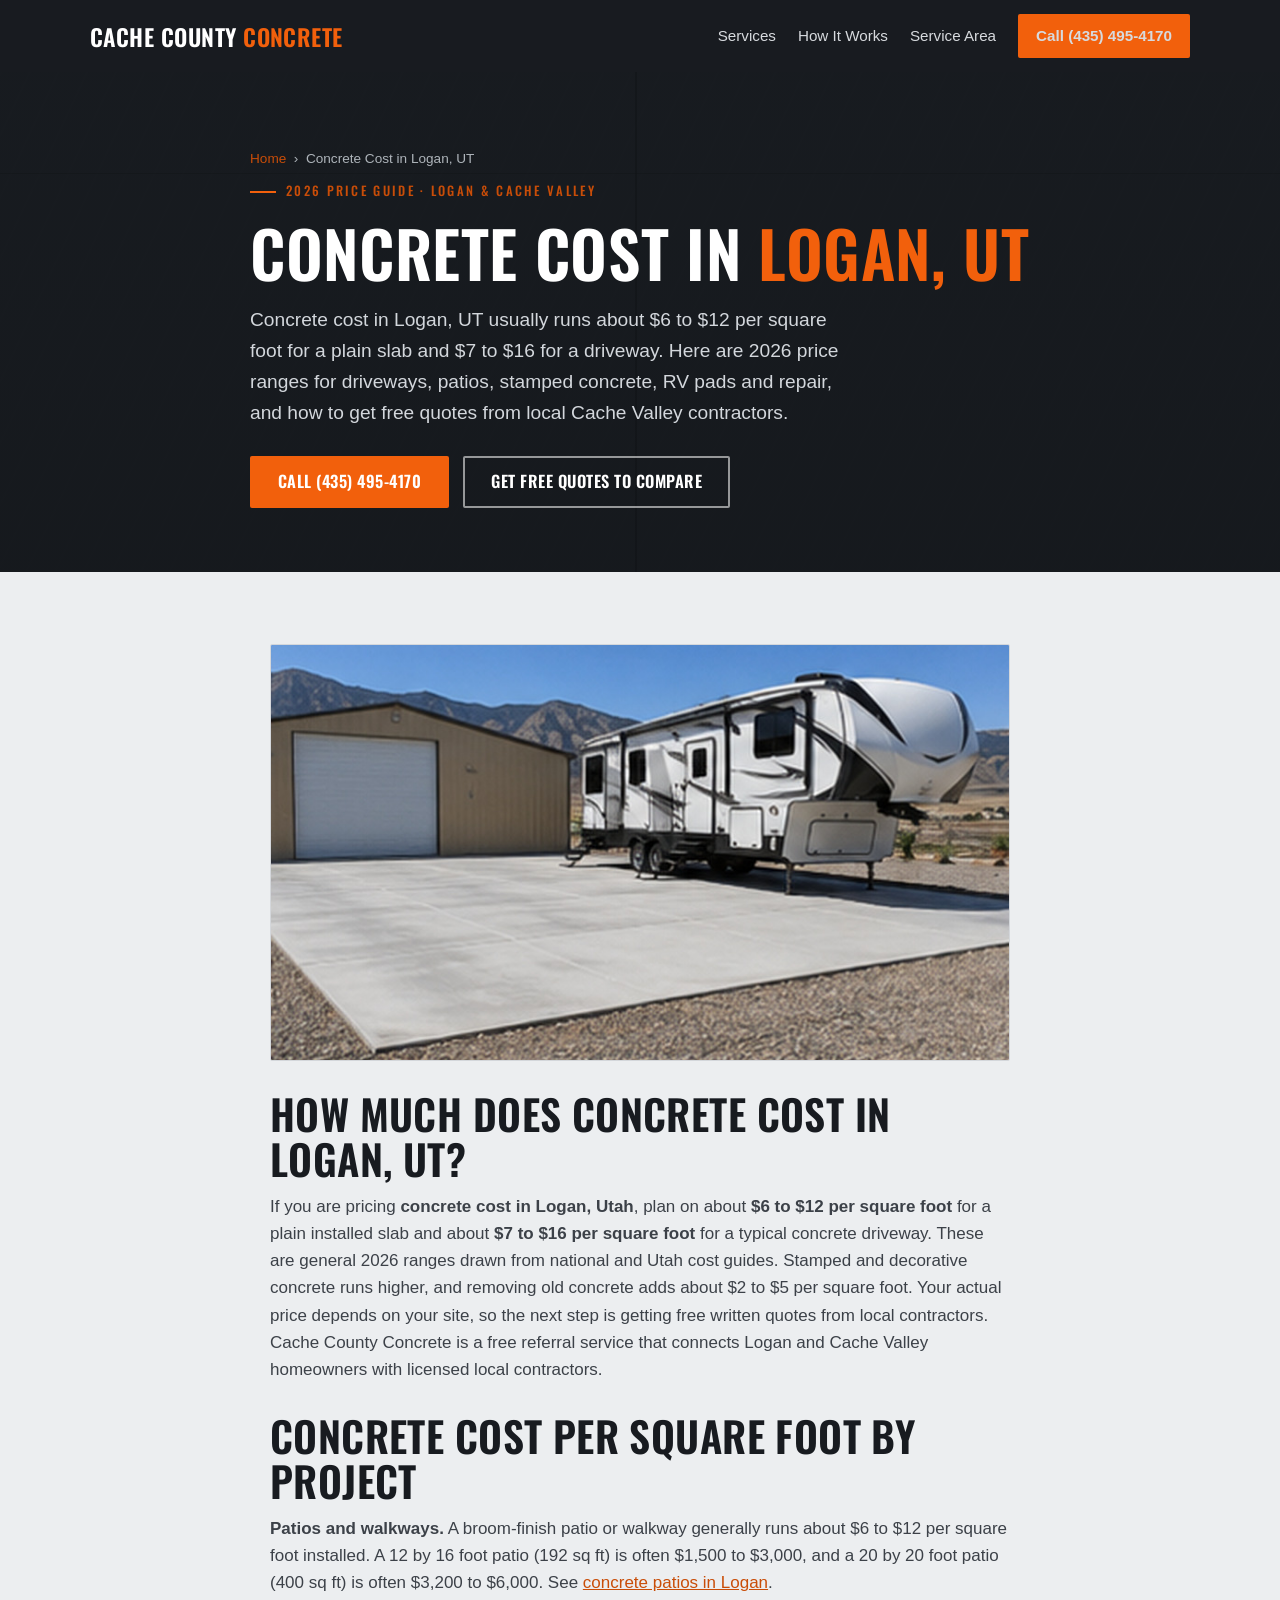
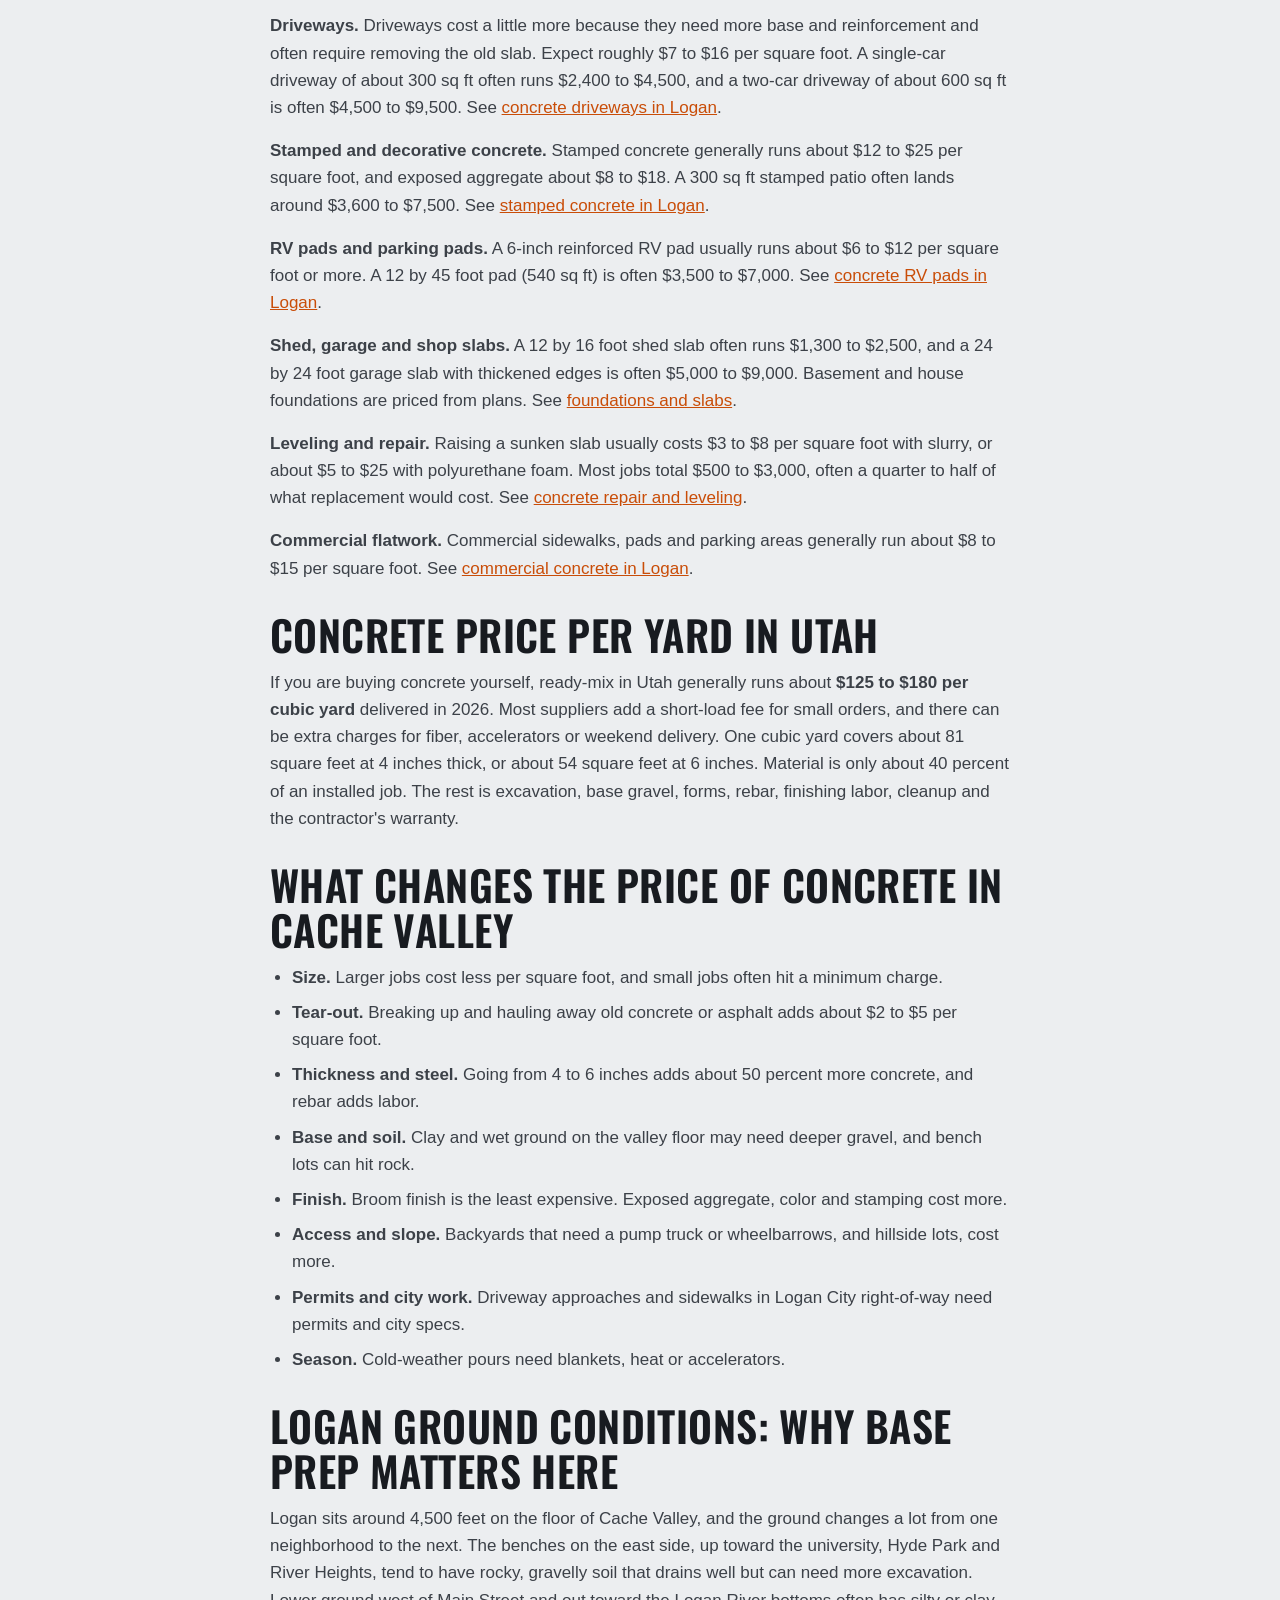
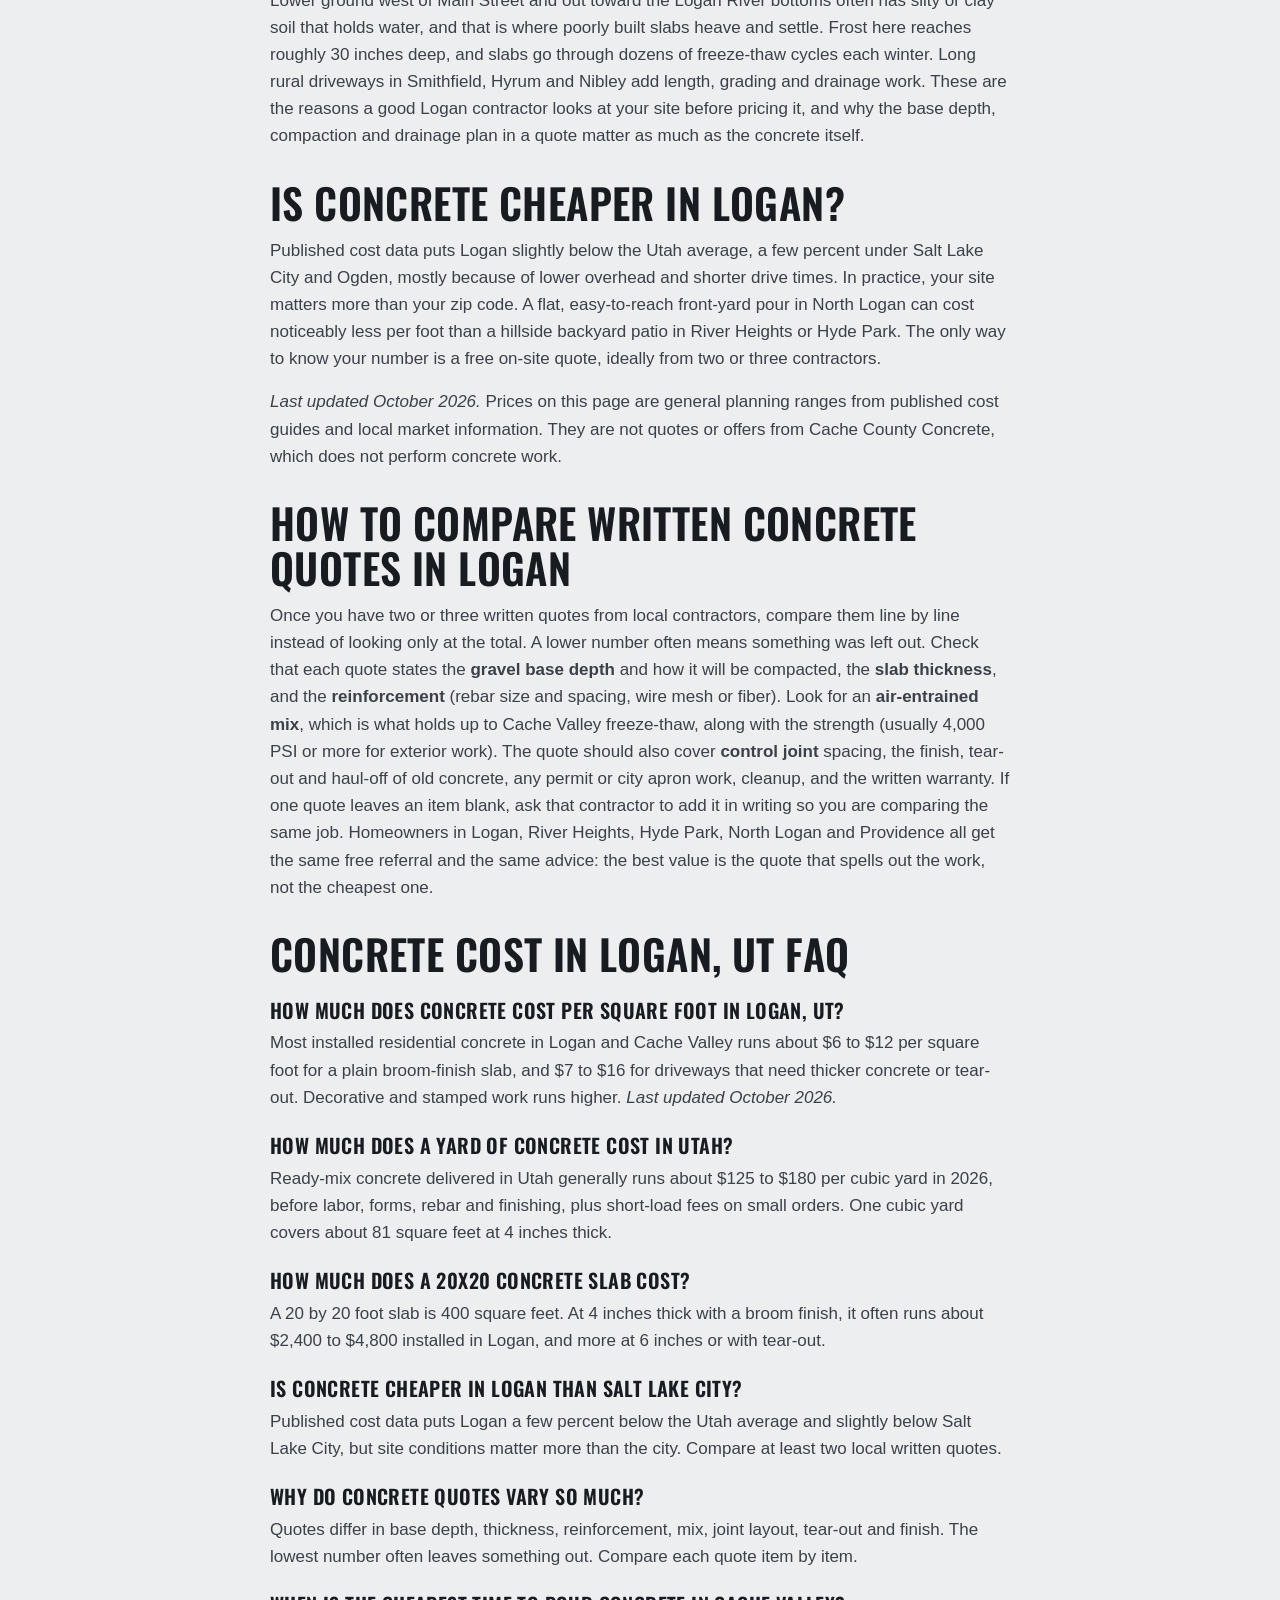
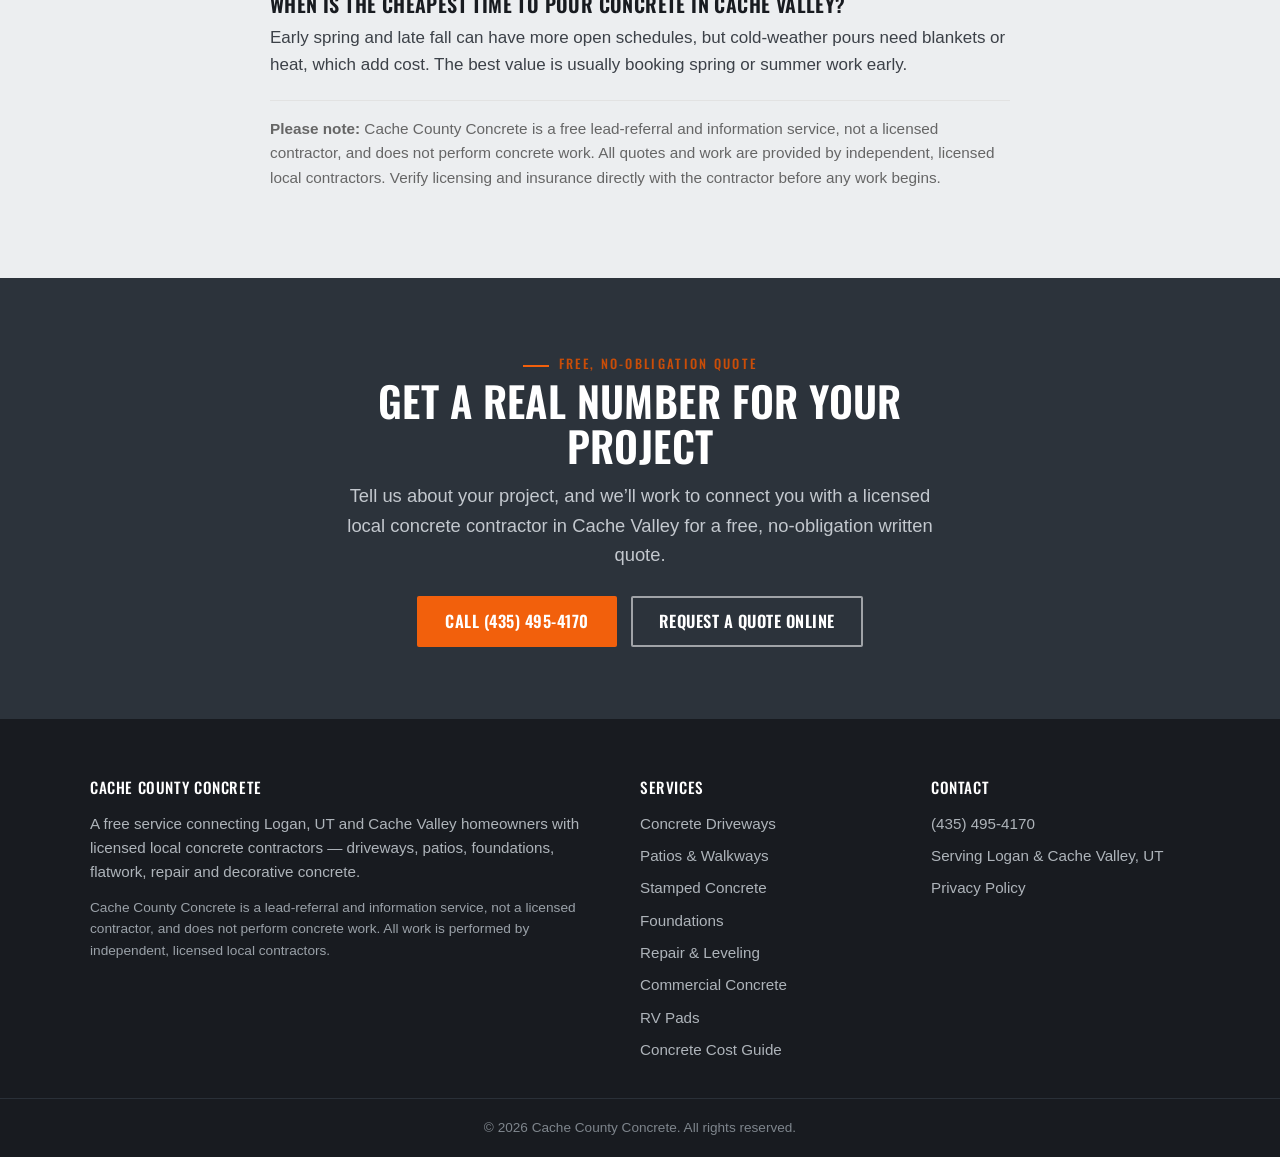
<file: concrete-cost-logan-ut.html>
<!DOCTYPE html>
<html lang="en">
<head>
  <meta charset="utf-8">
  <meta name="viewport" content="width=device-width, initial-scale=1">
  <!-- Google tag (gtag.js) — Google Analytics -->
  <script async src="https://www.googletagmanager.com/gtag/js?id=G-S3848TV4KN"></script>
  <script>
    window.dataLayer = window.dataLayer || [];
    function gtag(){dataLayer.push(arguments);}
    gtag('js', new Date());
    gtag('config', 'G-S3848TV4KN');
  </script>

  <title>Concrete Cost Logan, UT (2026) | Price per Square Foot &amp; Free Quotes</title>
  <meta name="description" content="How much does concrete cost in Logan, UT? 2026 price per square foot for driveways, patios, stamped concrete and RV pads, plus free quotes from local contractors.">
  <link rel="canonical" href="https://cachecountyconcrete.com/concrete-cost-logan-ut.html">
  <meta name="robots" content="index, follow">

  <meta property="og:type" content="article">
  <meta property="og:title" content="Concrete Cost Logan, UT (2026) | Price per Square Foot &amp; Free Quotes">
  <meta property="og:description" content="How much does concrete cost in Logan, UT? 2026 price per square foot for driveways, patios, stamped concrete and RV pads, plus free quotes from local contractors.">
  <meta property="og:url" content="https://cachecountyconcrete.com/concrete-cost-logan-ut.html">
  <meta property="og:image" content="https://cachecountyconcrete.com/slabs.jpg">
  <meta property="og:site_name" content="Cache County Concrete">
  <meta name="twitter:card" content="summary_large_image">
  <meta name="twitter:title" content="Concrete Cost Logan, UT (2026) | Price per Square Foot &amp; Free Quotes">
  <meta name="twitter:description" content="How much does concrete cost in Logan, UT? 2026 price per square foot for driveways, patios, stamped concrete and RV pads, plus free quotes from local contractors.">
  <meta name="twitter:image" content="https://cachecountyconcrete.com/slabs.jpg">

  <link rel="preconnect" href="https://fonts.googleapis.com">
  <link rel="preconnect" href="https://fonts.gstatic.com" crossorigin>
  <link href="https://fonts.googleapis.com/css2?family=Oswald:wght@500;600;700&display=swap" rel="stylesheet">
  <link rel="stylesheet" href="styles.css">

  <script type="application/ld+json">
  {
    "@context": "https://schema.org",
    "@type": "Service",
    "serviceType": "Concrete Cost Information",
    "provider": { "@type": "Organization", "name": "Cache County Concrete", "telephone": "+1-435-495-4170", "areaServed": "Cache Valley, UT" },
    "areaServed": { "@type": "City", "name": "Logan, UT" },
    "url": "https://cachecountyconcrete.com/concrete-cost-logan-ut.html"
  }
  </script>
  <script type="application/ld+json">
  {
    "@context": "https://schema.org",
    "@type": "BreadcrumbList",
    "itemListElement": [
      { "@type": "ListItem", "position": 1, "name": "Home", "item": "https://cachecountyconcrete.com/" },
      { "@type": "ListItem", "position": 2, "name": "Concrete Cost in Logan, UT", "item": "https://cachecountyconcrete.com/concrete-cost-logan-ut.html" }
    ]
  }
  </script>
    <script type="application/ld+json">
{
  "@context": "https://schema.org",
  "@type": "FAQPage",
  "mainEntity": [
    {
      "@type": "Question",
      "name": "How much does concrete cost per square foot in Logan, UT?",
      "acceptedAnswer": {
        "@type": "Answer",
        "text": "Most installed residential concrete in Logan and Cache Valley runs about $6 to $12 per square foot for a plain broom-finish slab, and $7 to $16 for driveways that need thicker concrete or tear-out. Decorative and stamped work runs higher. Last updated October 2026."
      }
    },
    {
      "@type": "Question",
      "name": "How much does a yard of concrete cost in Utah?",
      "acceptedAnswer": {
        "@type": "Answer",
        "text": "Ready-mix concrete delivered in Utah generally runs about $125 to $180 per cubic yard in 2026, before labor, forms, rebar and finishing, plus short-load fees on small orders. One cubic yard covers about 81 square feet at 4 inches thick."
      }
    },
    {
      "@type": "Question",
      "name": "How much does a 20x20 concrete slab cost?",
      "acceptedAnswer": {
        "@type": "Answer",
        "text": "A 20 by 20 foot slab is 400 square feet. At 4 inches thick with a broom finish, it often runs about $2,400 to $4,800 installed in Logan, and more at 6 inches or with tear-out."
      }
    },
    {
      "@type": "Question",
      "name": "Is concrete cheaper in Logan than Salt Lake City?",
      "acceptedAnswer": {
        "@type": "Answer",
        "text": "Published cost data puts Logan a few percent below the Utah average and slightly below Salt Lake City, but site conditions matter more than the city. Compare at least two local written quotes."
      }
    },
    {
      "@type": "Question",
      "name": "Why do concrete quotes vary so much?",
      "acceptedAnswer": {
        "@type": "Answer",
        "text": "Quotes differ in base depth, thickness, reinforcement, mix, joint layout, tear-out and finish. The lowest number often leaves something out. Compare each quote item by item."
      }
    },
    {
      "@type": "Question",
      "name": "When is the cheapest time to pour concrete in Cache Valley?",
      "acceptedAnswer": {
        "@type": "Answer",
        "text": "Early spring and late fall can have more open schedules, but cold-weather pours need blankets or heat, which add cost. The best value is usually booking spring or summer work early."
      }
    }
  ]
}
  </script>
</head>

<body>
  <a class="skip" href="#main">Skip to content</a>

  <header class="site-header">
    <div class="header-inner">
      <a class="logo" href="/">Cache County <span>Concrete</span></a>
      <nav class="nav" id="nav" aria-label="Primary">
        <a href="/#services">Services</a>
        <a href="/#process">How It Works</a>
        <a href="/#areas">Service Area</a>
        <a class="header-call" href="tel:+14354954170" onclick="try{gtag('event','click_to_call',{source:'header'});}catch(e){}">Call (435) 495-4170</a>
      </nav>
      <button class="nav-toggle" id="navToggle" aria-label="Open menu" aria-expanded="false">Menu</button>
    </div>
  </header>

  <main id="main">

    <section class="hero" style="padding:60px 0 64px;">
      <div class="wrap">
        <nav class="crumb" aria-label="Breadcrumb" style="color:#aeb4ba;">
          <a href="/">Home</a> &nbsp;&rsaquo;&nbsp; Concrete Cost in Logan, UT
        </nav>
        <span class="eyebrow" style="margin-top:14px;">2026 Price Guide &middot; Logan &amp; Cache Valley</span>
        <h1>Concrete Cost in <em>Logan, UT</em></h1>
        <p>Concrete cost in Logan, UT usually runs about $6 to $12 per square foot for a plain slab and $7 to $16 for a driveway. Here are 2026 price ranges for driveways, patios, stamped concrete, RV pads and repair, and how to get free quotes from local Cache Valley contractors.</p>
        <div class="hero-cta">
          <a class="btn btn--primary" href="tel:+14354954170" onclick="try{gtag('event','click_to_call',{source:'hero'});}catch(e){}">Call (435) 495-4170</a>
          <a class="btn btn--ghost" href="/#quote">Get Free Quotes to Compare</a>
        </div>
      </div>
    </section>

    <section class="section">
      <div class="wrap prose" style="max-width:780px;">
        <figure class="service-shot"><img src="slabs.jpg" width="1200" height="800" loading="lazy" alt="Concrete Cost in Logan, UT in Cache Valley, Utah"></figure>

        <h2>How Much Does Concrete Cost in Logan, UT?</h2>
        <p>If you are pricing <strong>concrete cost in Logan, Utah</strong>, plan on about <strong>$6 to $12 per square foot</strong> for a plain installed slab and about <strong>$7 to $16 per square foot</strong> for a typical concrete driveway. These are general 2026 ranges drawn from national and Utah cost guides. Stamped and decorative concrete runs higher, and removing old concrete adds about $2 to $5 per square foot. Your actual price depends on your site, so the next step is getting free written quotes from local contractors. Cache County Concrete is a free referral service that connects Logan and Cache Valley homeowners with licensed local contractors.</p>

        <h2>Concrete Cost per Square Foot by Project</h2>
        <p><strong>Patios and walkways.</strong> A broom-finish patio or walkway generally runs about $6 to $12 per square foot installed. A 12 by 16 foot patio (192 sq ft) is often $1,500 to $3,000, and a 20 by 20 foot patio (400 sq ft) is often $3,200 to $6,000. See <a href="concrete-patios-logan-ut.html">concrete patios in Logan</a>.</p>
        <p><strong>Driveways.</strong> Driveways cost a little more because they need more base and reinforcement and often require removing the old slab. Expect roughly $7 to $16 per square foot. A single-car driveway of about 300 sq ft often runs $2,400 to $4,500, and a two-car driveway of about 600 sq ft is often $4,500 to $9,500. See <a href="concrete-driveways-logan-ut.html">concrete driveways in Logan</a>.</p>
        <p><strong>Stamped and decorative concrete.</strong> Stamped concrete generally runs about $12 to $25 per square foot, and exposed aggregate about $8 to $18. A 300 sq ft stamped patio often lands around $3,600 to $7,500. See <a href="stamped-concrete-logan-ut.html">stamped concrete in Logan</a>.</p>
        <p><strong>RV pads and parking pads.</strong> A 6-inch reinforced RV pad usually runs about $6 to $12 per square foot or more. A 12 by 45 foot pad (540 sq ft) is often $3,500 to $7,000. See <a href="rv-pad-logan-ut.html">concrete RV pads in Logan</a>.</p>
        <p><strong>Shed, garage and shop slabs.</strong> A 12 by 16 foot shed slab often runs $1,300 to $2,500, and a 24 by 24 foot garage slab with thickened edges is often $5,000 to $9,000. Basement and house foundations are priced from plans. See <a href="concrete-foundations-logan-ut.html">foundations and slabs</a>.</p>
        <p><strong>Leveling and repair.</strong> Raising a sunken slab usually costs $3 to $8 per square foot with slurry, or about $5 to $25 with polyurethane foam. Most jobs total $500 to $3,000, often a quarter to half of what replacement would cost. See <a href="concrete-repair-logan-ut.html">concrete repair and leveling</a>.</p>
        <p><strong>Commercial flatwork.</strong> Commercial sidewalks, pads and parking areas generally run about $8 to $15 per square foot. See <a href="commercial-concrete-logan-ut.html">commercial concrete in Logan</a>.</p>

        <h2>Concrete Price per Yard in Utah</h2>
        <p>If you are buying concrete yourself, ready-mix in Utah generally runs about <strong>$125 to $180 per cubic yard</strong> delivered in 2026. Most suppliers add a short-load fee for small orders, and there can be extra charges for fiber, accelerators or weekend delivery. One cubic yard covers about 81 square feet at 4 inches thick, or about 54 square feet at 6 inches. Material is only about 40 percent of an installed job. The rest is excavation, base gravel, forms, rebar, finishing labor, cleanup and the contractor's warranty.</p>

        <h2>What Changes the Price of Concrete in Cache Valley</h2>
        <ul>
          <li><strong>Size.</strong> Larger jobs cost less per square foot, and small jobs often hit a minimum charge.</li>
          <li><strong>Tear-out.</strong> Breaking up and hauling away old concrete or asphalt adds about $2 to $5 per square foot.</li>
          <li><strong>Thickness and steel.</strong> Going from 4 to 6 inches adds about 50 percent more concrete, and rebar adds labor.</li>
          <li><strong>Base and soil.</strong> Clay and wet ground on the valley floor may need deeper gravel, and bench lots can hit rock.</li>
          <li><strong>Finish.</strong> Broom finish is the least expensive. Exposed aggregate, color and stamping cost more.</li>
          <li><strong>Access and slope.</strong> Backyards that need a pump truck or wheelbarrows, and hillside lots, cost more.</li>
          <li><strong>Permits and city work.</strong> Driveway approaches and sidewalks in Logan City right-of-way need permits and city specs.</li>
          <li><strong>Season.</strong> Cold-weather pours need blankets, heat or accelerators.</li>
        </ul>

        <h2>Logan Ground Conditions: Why Base Prep Matters Here</h2>
        <p>Logan sits around 4,500 feet on the floor of Cache Valley, and the ground changes a lot from one neighborhood to the next. The benches on the east side, up toward the university, Hyde Park and River Heights, tend to have rocky, gravelly soil that drains well but can need more excavation. Lower ground west of Main Street and out toward the Logan River bottoms often has silty or clay soil that holds water, and that is where poorly built slabs heave and settle. Frost here reaches roughly 30 inches deep, and slabs go through dozens of freeze-thaw cycles each winter. Long rural driveways in Smithfield, Hyrum and Nibley add length, grading and drainage work. These are the reasons a good Logan contractor looks at your site before pricing it, and why the base depth, compaction and drainage plan in a quote matter as much as the concrete itself.</p>

        <h2>Is Concrete Cheaper in Logan?</h2>
        <p>Published cost data puts Logan slightly below the Utah average, a few percent under Salt Lake City and Ogden, mostly because of lower overhead and shorter drive times. In practice, your site matters more than your zip code. A flat, easy-to-reach front-yard pour in North Logan can cost noticeably less per foot than a hillside backyard patio in River Heights or Hyde Park. The only way to know your number is a free on-site quote, ideally from two or three contractors.</p>
        <p><em>Last updated October 2026.</em> Prices on this page are general planning ranges from published cost guides and local market information. They are not quotes or offers from Cache County Concrete, which does not perform concrete work.</p>

        <h2>How to Compare Written Concrete Quotes in Logan</h2>
        <p>Once you have two or three written quotes from local contractors, compare them line by line instead of looking only at the total. A lower number often means something was left out. Check that each quote states the <strong>gravel base depth</strong> and how it will be compacted, the <strong>slab thickness</strong>, and the <strong>reinforcement</strong> (rebar size and spacing, wire mesh or fiber). Look for an <strong>air-entrained mix</strong>, which is what holds up to Cache Valley freeze-thaw, along with the strength (usually 4,000 PSI or more for exterior work). The quote should also cover <strong>control joint</strong> spacing, the finish, tear-out and haul-off of old concrete, any permit or city apron work, cleanup, and the written warranty. If one quote leaves an item blank, ask that contractor to add it in writing so you are comparing the same job. Homeowners in Logan, River Heights, Hyde Park, North Logan and Providence all get the same free referral and the same advice: the best value is the quote that spells out the work, not the cheapest one.</p>

        <h2 id="faq">Concrete Cost in Logan, UT FAQ</h2>

        <h3>How much does concrete cost per square foot in Logan, UT?</h3>
        <p>Most installed residential concrete in Logan and Cache Valley runs about $6 to $12 per square foot for a plain broom-finish slab, and $7 to $16 for driveways that need thicker concrete or tear-out. Decorative and stamped work runs higher. <em>Last updated October 2026.</em></p>

        <h3>How much does a yard of concrete cost in Utah?</h3>
        <p>Ready-mix concrete delivered in Utah generally runs about $125 to $180 per cubic yard in 2026, before labor, forms, rebar and finishing, plus short-load fees on small orders. One cubic yard covers about 81 square feet at 4 inches thick.</p>

        <h3>How much does a 20x20 concrete slab cost?</h3>
        <p>A 20 by 20 foot slab is 400 square feet. At 4 inches thick with a broom finish, it often runs about $2,400 to $4,800 installed in Logan, and more at 6 inches or with tear-out.</p>

        <h3>Is concrete cheaper in Logan than Salt Lake City?</h3>
        <p>Published cost data puts Logan a few percent below the Utah average and slightly below Salt Lake City, but site conditions matter more than the city. Compare at least two local written quotes.</p>

        <h3>Why do concrete quotes vary so much?</h3>
        <p>Quotes differ in base depth, thickness, reinforcement, mix, joint layout, tear-out and finish. The lowest number often leaves something out. Compare each quote item by item.</p>

        <h3>When is the cheapest time to pour concrete in Cache Valley?</h3>
        <p>Early spring and late fall can have more open schedules, but cold-weather pours need blankets or heat, which add cost. The best value is usually booking spring or summer work early.</p>
        <p class="referral-note" style="font-size:0.9em;color:#666;margin-top:22px;padding-top:16px;border-top:1px solid #e2e2e2;">
           <strong>Please note:</strong> Cache County Concrete is a free lead-referral and information
           service, not a licensed contractor, and does not perform concrete work. All quotes and work
           are provided by independent, licensed local contractors. Verify licensing and insurance
           directly with the contractor before any work begins.</p>
      </div>
    </section>

    <section class="section section--dark" id="quote">
      <div class="wrap" style="text-align:center;max-width:700px;">
        <span class="eyebrow">Free, No-Obligation Quote</span>
        <h2>Get a Real Number for Your Project</h2>
        <p class="lede" style="margin:14px auto 26px;color:#c3c8ce;">Tell us about your project, and we&rsquo;ll work to connect you with a licensed local concrete contractor in Cache Valley for a free, no-obligation written quote.</p>
        <div class="hero-cta" style="justify-content:center;">
          <a class="btn btn--primary" href="tel:+14354954170" onclick="try{gtag('event','click_to_call',{source:'cta'});}catch(e){}">Call (435) 495-4170</a>
          <a class="btn btn--ghost" href="/#quote">Request a Quote Online</a>
        </div>
      </div>
    </section>
  </main>

  <footer class="site-footer">
    <div class="footer-inner">
      <div>
        <h4>Cache County Concrete</h4>
        <p>A free service connecting Logan, UT and Cache Valley homeowners with licensed
           local concrete contractors — driveways, patios, foundations, flatwork, repair
           and decorative concrete.</p>
        <p style="margin-top:12px;font-size:0.9em;color:#9aa1a8;">Cache County Concrete is a
           lead-referral and information service, not a licensed contractor, and does not
           perform concrete work. All work is performed by independent, licensed local
           contractors.</p>
      </div>
      <div>
        <h4>Services</h4>
        <ul>
          <li><a href="concrete-driveways-logan-ut.html">Concrete Driveways</a></li>
          <li><a href="concrete-patios-logan-ut.html">Patios &amp; Walkways</a></li>
          <li><a href="stamped-concrete-logan-ut.html">Stamped Concrete</a></li>
          <li><a href="concrete-foundations-logan-ut.html">Foundations</a></li>
          <li><a href="concrete-repair-logan-ut.html">Repair &amp; Leveling</a></li>
          <li><a href="commercial-concrete-logan-ut.html">Commercial Concrete</a></li>
          <li><a href="rv-pad-logan-ut.html">RV Pads</a></li>
          <li><a href="concrete-cost-logan-ut.html">Concrete Cost Guide</a></li>
        </ul>
      </div>
      <div>
        <h4>Contact</h4>
        <ul>
          <li><a href="tel:+14354954170">(435) 495-4170</a></li>
          <li>Serving Logan &amp; Cache Valley, UT</li>
          <li><a href="privacy-policy.html">Privacy Policy</a></li>
        </ul>
      </div>
    </div>
    <div class="footer-bottom">
      &copy; <span id="yr"></span> Cache County Concrete. All rights reserved.
    </div>
  </footer>

  <div class="callbar">
    <a class="c-call" href="tel:+14354954170" onclick="try{gtag('event','click_to_call',{source:'callbar'});}catch(e){}">📞 Call Now</a>
    <a class="c-quote" href="/#quote">Free Quote</a>
  </div>

  <script>
    var t = document.getElementById('navToggle'), n = document.getElementById('nav');
    if (t) t.addEventListener('click', function () { var o = n.classList.toggle('open'); t.setAttribute('aria-expanded', o); });
    document.getElementById('yr').textContent = new Date().getFullYear();
  </script>
</body>
</html>
</file>
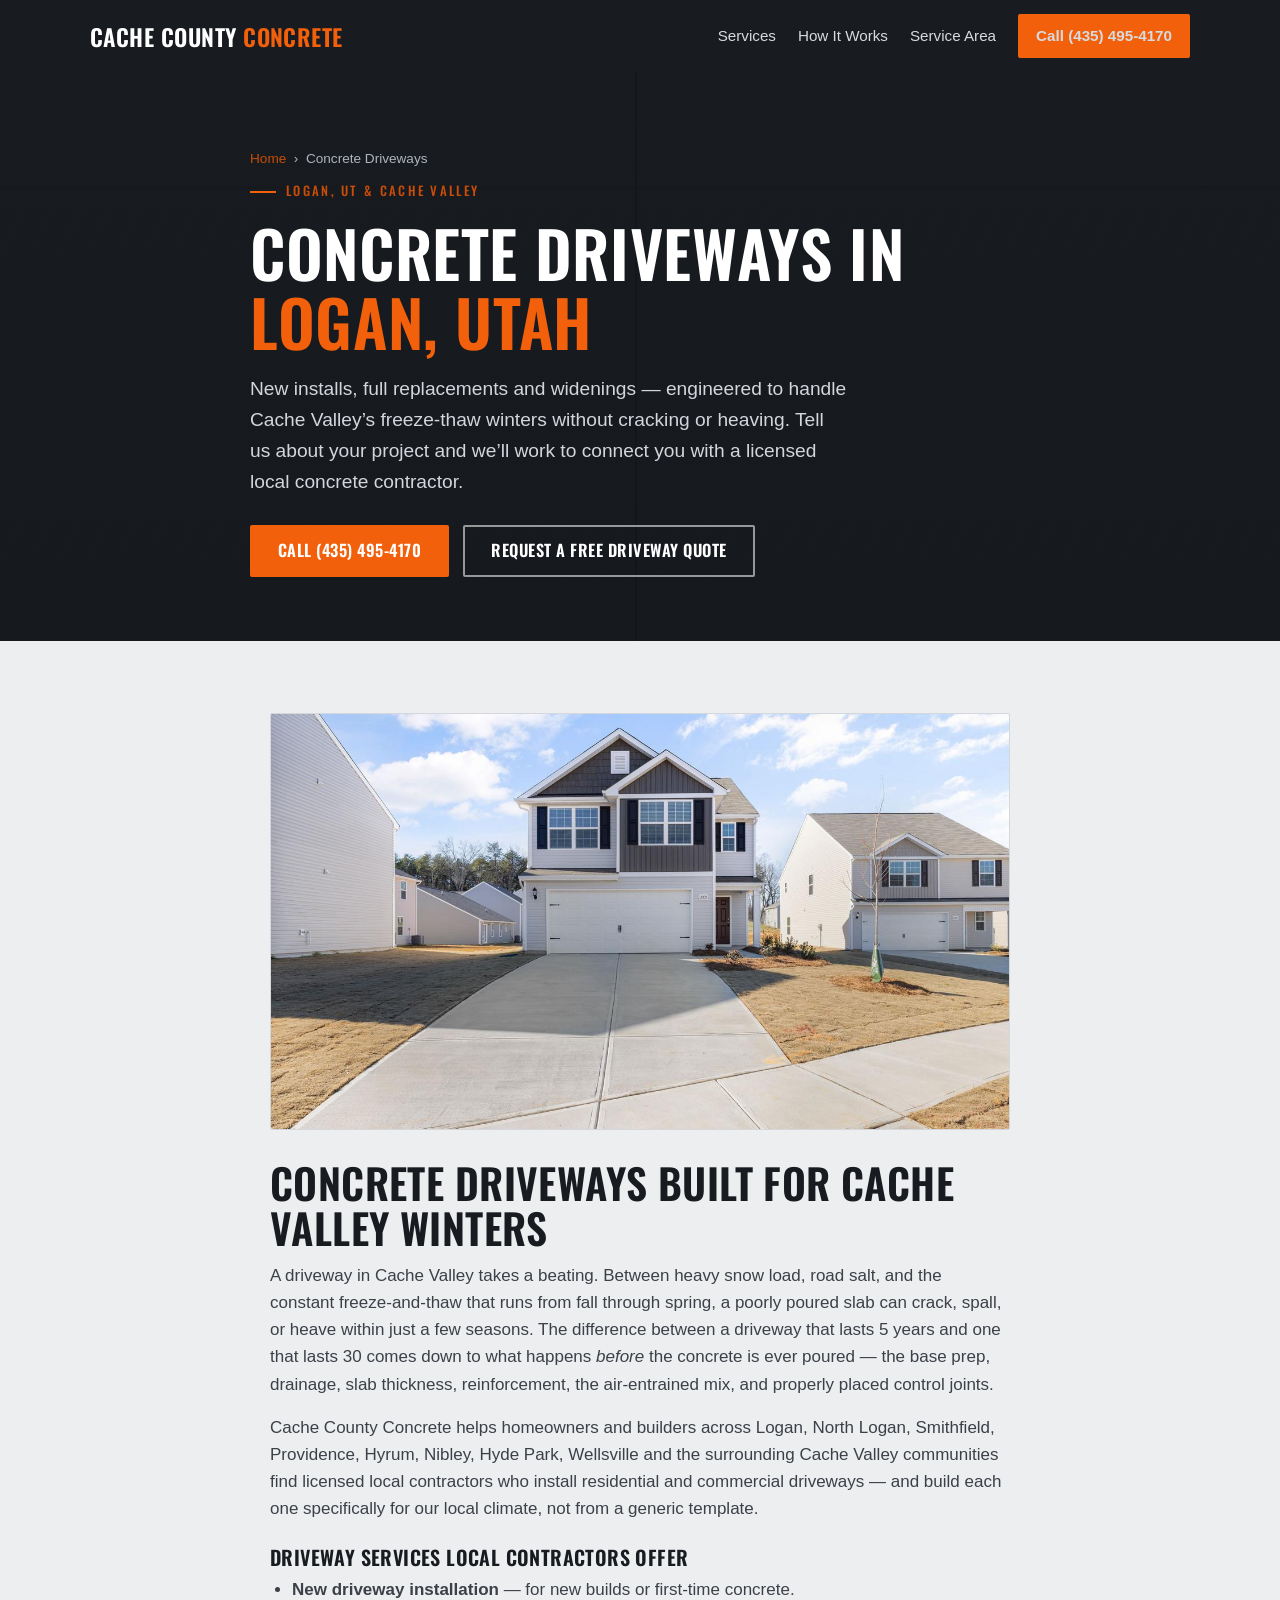
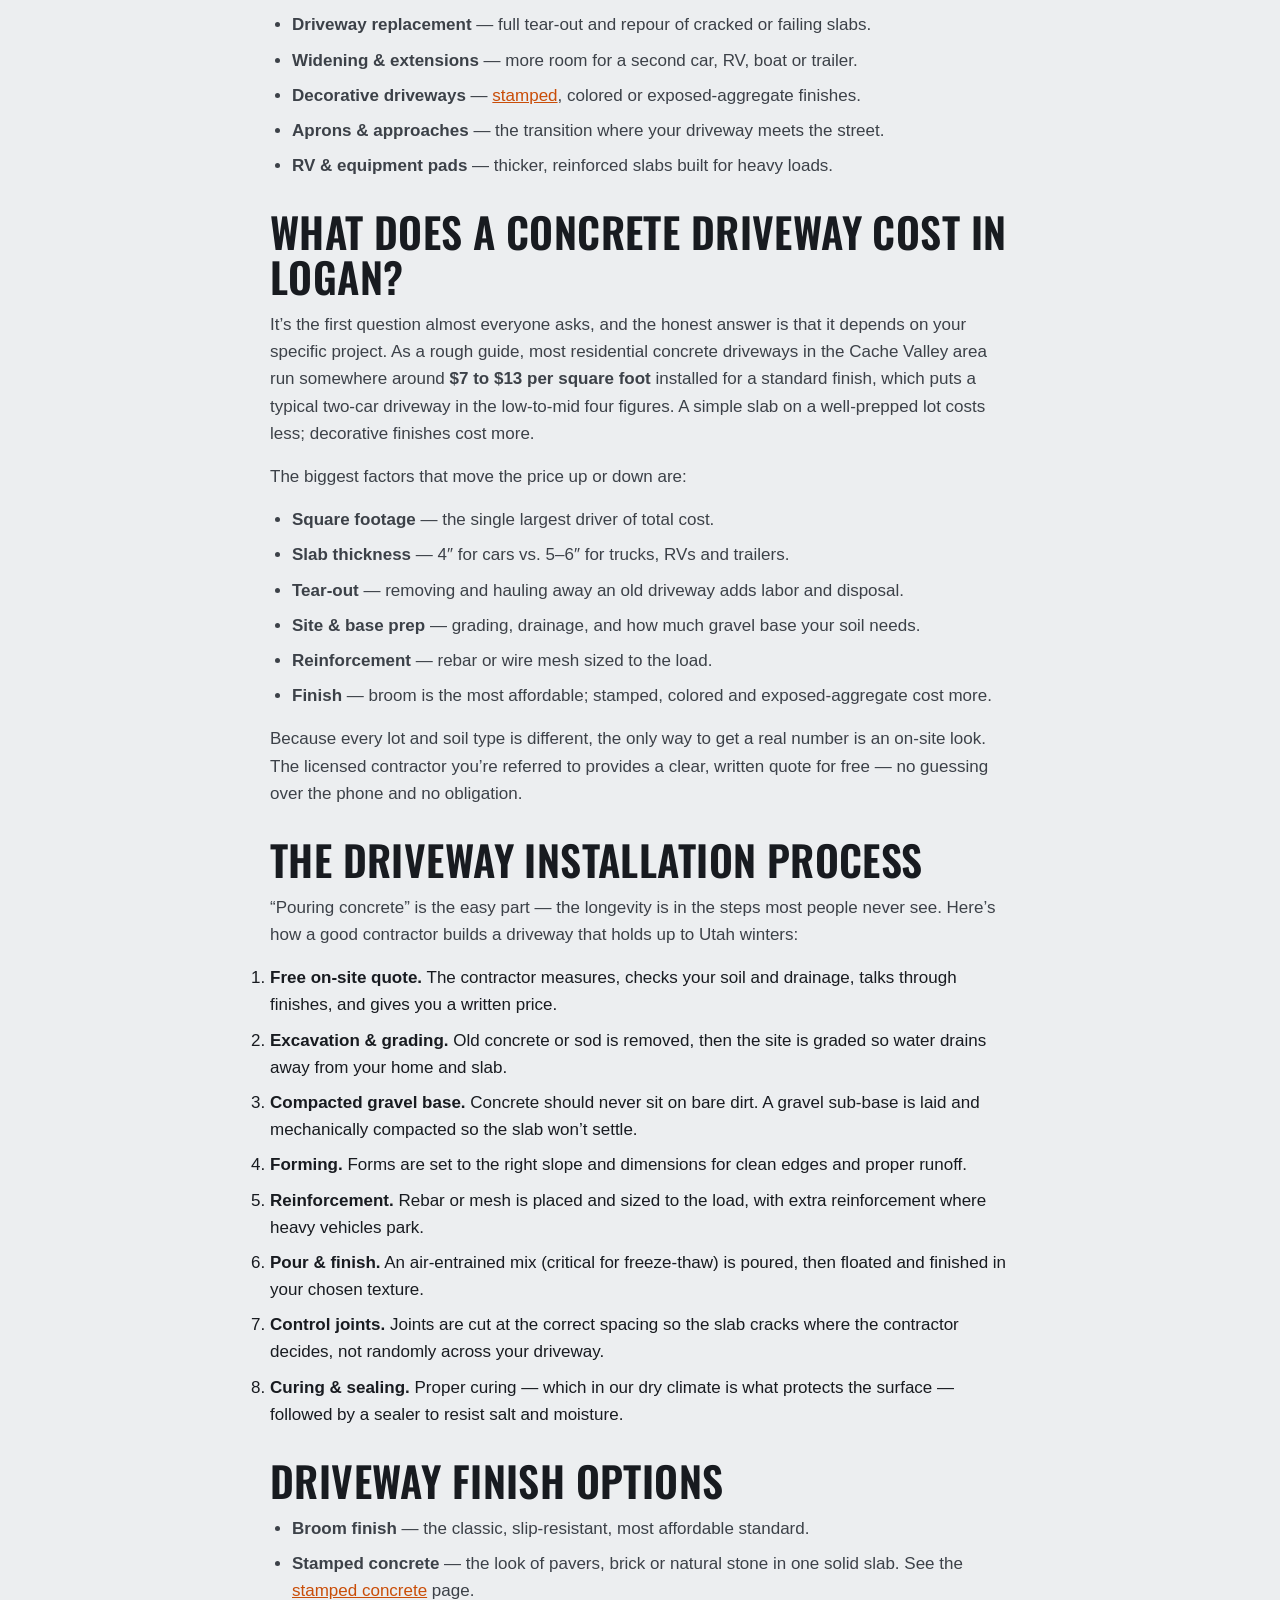
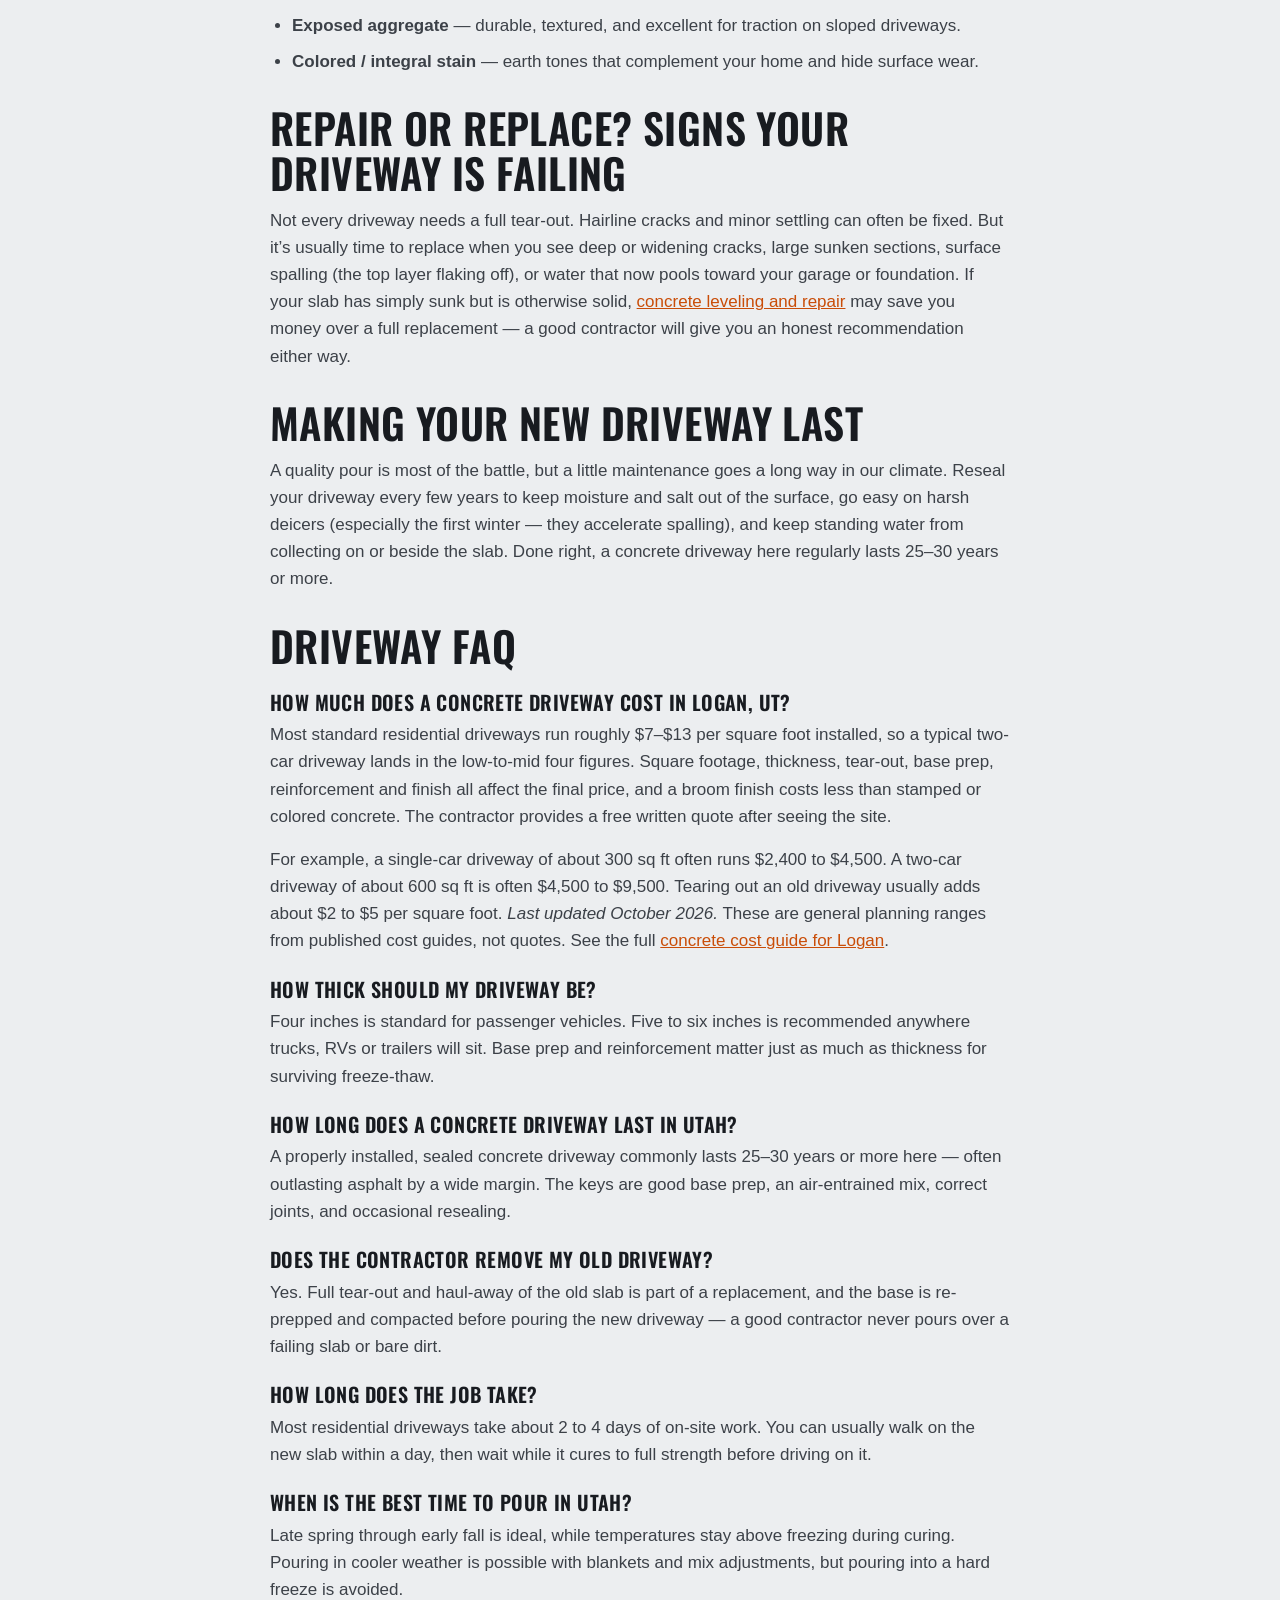
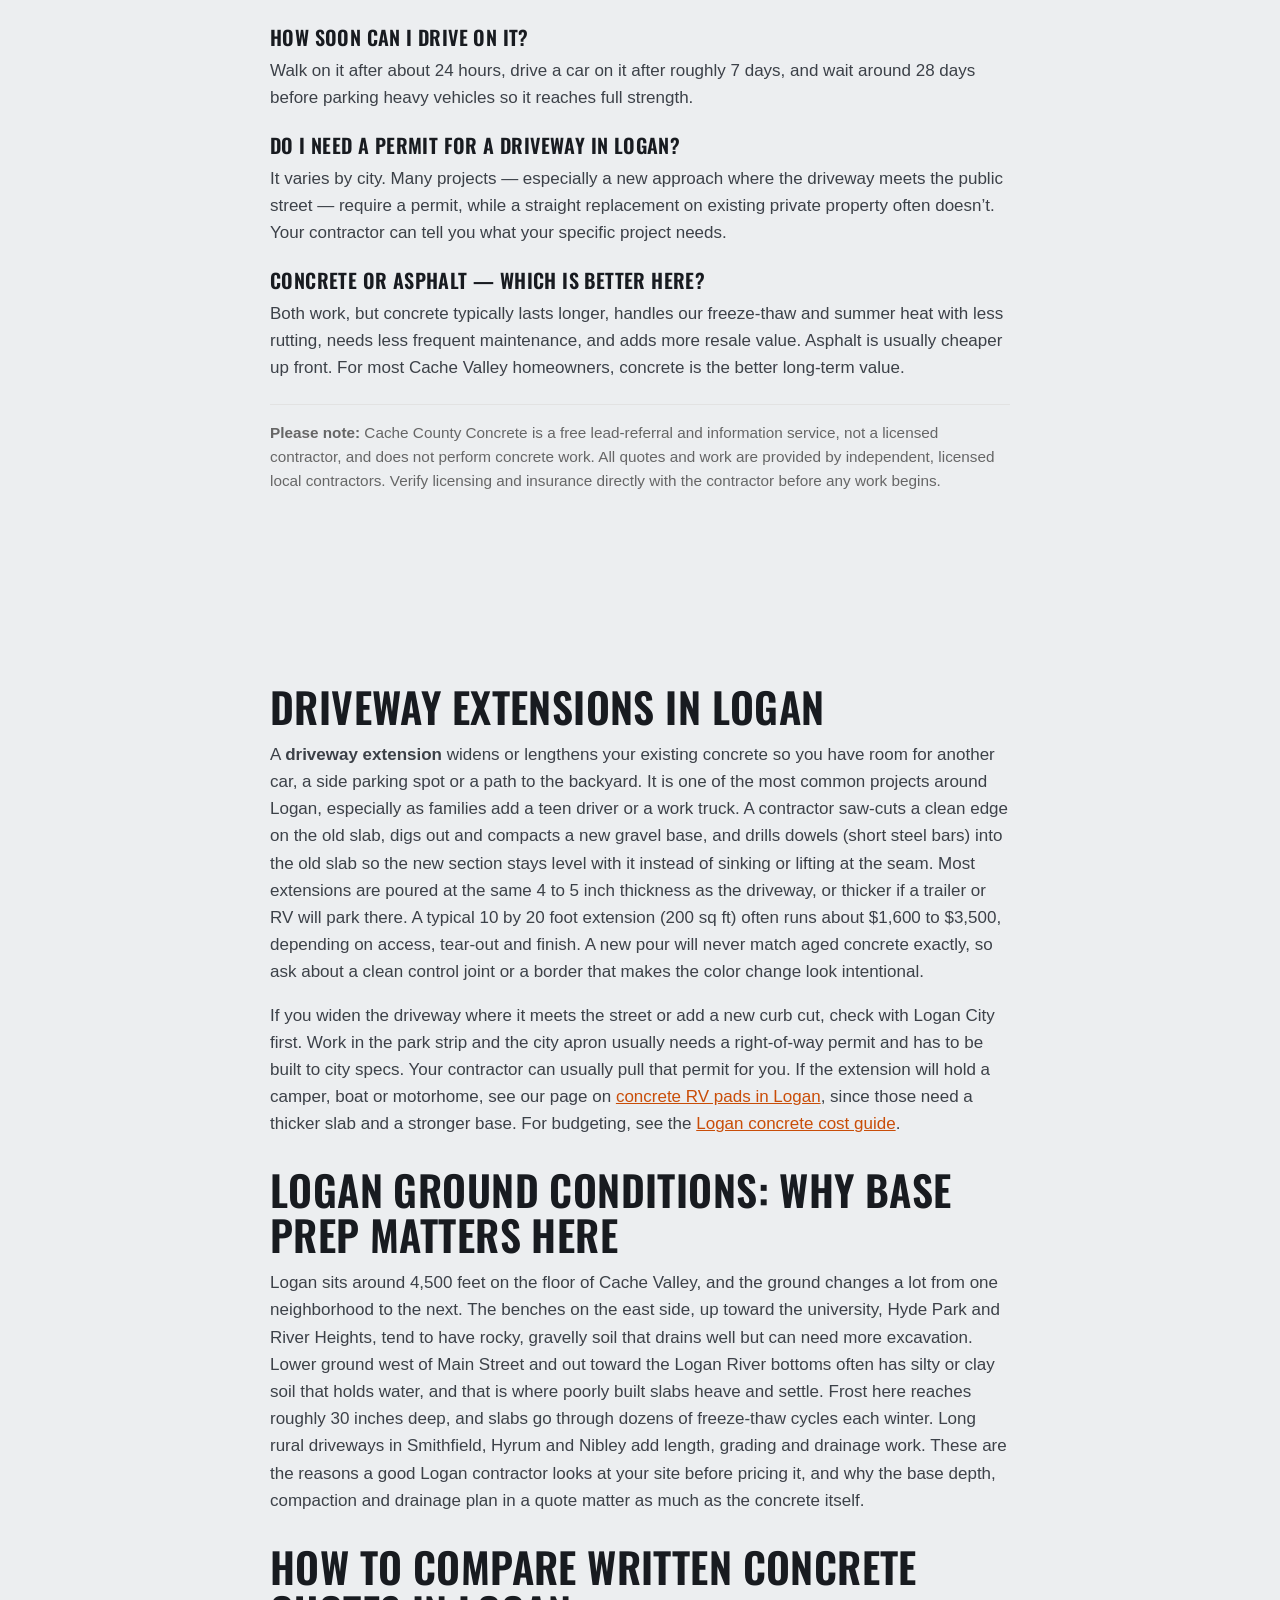
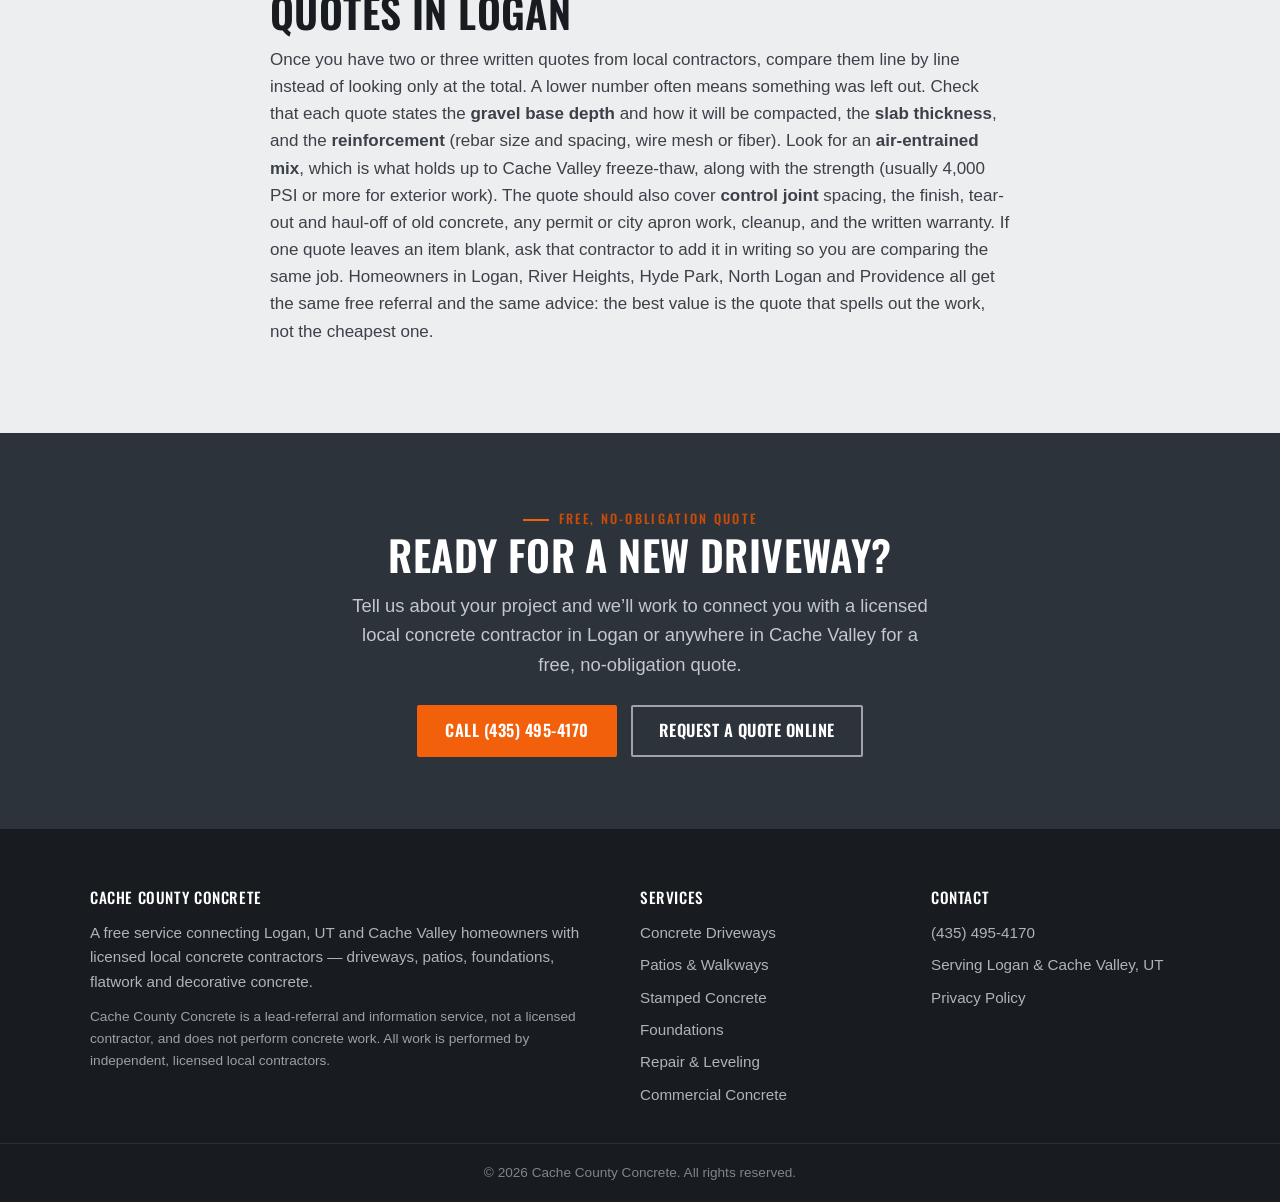
<file: concrete-driveways-logan-ut.html>
<!DOCTYPE html>
<html lang="en">
<head>
  <meta charset="utf-8">
  <meta name="viewport" content="width=device-width, initial-scale=1">
  <!-- Google tag (gtag.js) — Google Analytics -->
  <script async src="https://www.googletagmanager.com/gtag/js?id=G-S3848TV4KN"></script>
  <script>
    window.dataLayer = window.dataLayer || [];
    function gtag(){dataLayer.push(arguments);}
    gtag('js', new Date());
    gtag('config', 'G-S3848TV4KN');
  </script>

  <title>Concrete Driveways in Logan, UT | Cache County Concrete</title>
  <meta name="description" content="Concrete driveways in Logan, UT &amp; Cache Valley — new pours, replacements &amp; widenings for freeze-thaw. Free quote — (435) 495-4170.">
  <link rel="canonical" href="https://cachecountyconcrete.com/concrete-driveways-logan-ut.html">
  <meta name="robots" content="index, follow">

  <meta property="og:type" content="article">
  <meta property="og:title" content="Concrete Driveways in Logan, UT | Cache County Concrete">
  <meta property="og:description" content="Concrete driveways in Logan, UT &amp; Cache Valley — new pours, replacements &amp; widenings for freeze-thaw. Free quote — (435) 495-4170.">
  <meta property="og:url" content="https://cachecountyconcrete.com/concrete-driveways-logan-ut.html">
  <meta property="og:image" content="https://cachecountyconcrete.com/driveway.jpg">
  <meta property="og:site_name" content="Cache County Concrete">
  <meta name="twitter:card" content="summary_large_image">
  <meta name="twitter:title" content="Concrete Driveways in Logan, UT | Cache County Concrete">
  <meta name="twitter:description" content="Concrete driveways in Logan, UT &amp; Cache Valley — new pours, replacements &amp; widenings for freeze-thaw. Free quote — (435) 495-4170.">
  <meta name="twitter:image" content="https://cachecountyconcrete.com/driveway.jpg">

  <link rel="preconnect" href="https://fonts.googleapis.com">
  <link rel="preconnect" href="https://fonts.gstatic.com" crossorigin>
  <link href="https://fonts.googleapis.com/css2?family=Oswald:wght@500;600;700&display=swap" rel="stylesheet">
  <link rel="stylesheet" href="styles.css">

  <!-- Service schema -->
  <script type="application/ld+json">
  {
    "@context": "https://schema.org",
    "@type": "Service",
    "serviceType": "Concrete Driveway Installation",
    "provider": {
      "@type": "Organization",
      "name": "Cache County Concrete",
      "telephone": "+1-435-495-4170",
      "areaServed": "Cache Valley, UT"
    },
    "areaServed": { "@type": "City", "name": "Logan, UT" },
    "url": "https://cachecountyconcrete.com/concrete-driveways-logan-ut.html"
  }
  </script>

  <!-- Breadcrumb schema -->
  <script type="application/ld+json">
  {
    "@context": "https://schema.org",
    "@type": "BreadcrumbList",
    "itemListElement": [
      { "@type": "ListItem", "position": 1, "name": "Home", "item": "https://cachecountyconcrete.com/" },
      { "@type": "ListItem", "position": 2, "name": "Concrete Driveways in Logan, UT", "item": "https://cachecountyconcrete.com/concrete-driveways-logan-ut.html" }
    ]
  }
  </script>

  <!-- FAQ schema (mirrors the visible FAQ below — keep them in sync) -->
  <script type="application/ld+json">
  {
    "@context": "https://schema.org",
    "@type": "FAQPage",
    "mainEntity": [
      { "@type": "Question", "name": "How much does a concrete driveway cost in Logan, UT?", "acceptedAnswer": { "@type": "Answer", "text": "Most standard residential driveways run roughly $7 to $13 per square foot installed, putting a typical two-car driveway in the low-to-mid four figures. Square footage, thickness, tear-out, base prep, reinforcement and finish all affect price. A broom finish costs less than stamped or colored concrete. The contractor gives a free written quote after seeing the site." } },
      { "@type": "Question", "name": "How thick should my driveway be?", "acceptedAnswer": { "@type": "Answer", "text": "Four inches is standard for passenger vehicles. The contractor can recommend five to six inches anywhere trucks, RVs or trailers will sit. Base prep and reinforcement matter just as much as thickness for surviving freeze-thaw." } },
      { "@type": "Question", "name": "How long does a concrete driveway last in Utah?", "acceptedAnswer": { "@type": "Answer", "text": "A properly installed and sealed concrete driveway commonly lasts 25 to 30 years or more here, often outlasting asphalt. The keys are good base prep, an air-entrained mix, correct control joints, and occasional resealing." } },
      { "@type": "Question", "name": "Do you remove my old driveway?", "acceptedAnswer": { "@type": "Answer", "text": "Yes. Full tear-out and haul-away of the old slab is part of a replacement, and the base is re-prepped and compacted before pouring the new driveway. A good contractor never pours over a failing slab or bare dirt." } },
      { "@type": "Question", "name": "How long does the job take?", "acceptedAnswer": { "@type": "Answer", "text": "Most residential driveways take about two to four days of on-site work. You can usually walk on the new slab within a day, then wait while it cures to full strength before driving on it." } },
      { "@type": "Question", "name": "When is the best time to pour a driveway in Utah?", "acceptedAnswer": { "@type": "Answer", "text": "Late spring through early fall is ideal, while temperatures stay above freezing during curing. A contractor can pour in cooler weather with blankets and mix adjustments, but we avoid pouring into a hard freeze." } },
      { "@type": "Question", "name": "How soon can I drive on a new concrete driveway?", "acceptedAnswer": { "@type": "Answer", "text": "Walk on it after about 24 hours, drive a car on it after roughly 7 days, and wait around 28 days before parking heavy vehicles so it reaches full strength." } },
      { "@type": "Question", "name": "Do I need a permit for a driveway in Logan?", "acceptedAnswer": { "@type": "Answer", "text": "It varies by city. Many projects, especially a new approach where the driveway meets the public street, require a permit, while a straight replacement on existing private property often does not. Your contractor can tell you what your specific project needs." } },
      { "@type": "Question", "name": "Concrete or asphalt driveway, which is better here?", "acceptedAnswer": { "@type": "Answer", "text": "Both work, but concrete typically lasts longer, handles freeze-thaw and summer heat with less rutting, needs less maintenance, and adds more resale value. Asphalt is usually cheaper up front. For most Cache Valley homeowners, concrete is the better long-term value." } }
    ]
  }
  </script>
</head>

<body>
  <a class="skip" href="#main">Skip to content</a>

  <header class="site-header">
    <div class="header-inner">
      <a class="logo" href="/">Cache County <span>Concrete</span></a>
      <nav class="nav" id="nav" aria-label="Primary">
        <a href="/#services">Services</a>
        <a href="/#process">How It Works</a>
        <a href="/#areas">Service Area</a>
        <a class="header-call" href="tel:+14354954170" onclick="try{gtag('event','click_to_call',{source:'header'});}catch(e){}">Call (435) 495-4170</a>
      </nav>
      <button class="nav-toggle" id="navToggle" aria-label="Open menu" aria-expanded="false">Menu</button>
    </div>
  </header>

  <main id="main">

    <section class="hero" style="padding:60px 0 64px;">
      <div class="wrap">
        <nav class="crumb" aria-label="Breadcrumb" style="color:#aeb4ba;">
          <a href="/">Home</a> &nbsp;&rsaquo;&nbsp; Concrete Driveways
        </nav>
        <span class="eyebrow" style="margin-top:14px;">Logan, UT &amp; Cache Valley</span>
        <h1>Concrete Driveways in <em>Logan, Utah</em></h1>
        <p>New installs, full replacements and widenings — engineered to handle Cache Valley&rsquo;s freeze-thaw winters without cracking or heaving. Tell us about your project and we&rsquo;ll work to connect you with a licensed local concrete contractor.</p>
        <div class="hero-cta">
          <a class="btn btn--primary" href="tel:+14354954170" onclick="try{gtag('event','click_to_call',{source:'hero'});}catch(e){}">Call (435) 495-4170</a>
          <a class="btn btn--ghost" href="/#quote">Request a Free Driveway Quote</a>
        </div>
      </div>
    </section>
    <section class="section">
      <div class="wrap prose" style="max-width:780px;">
        <figure class="service-shot"><img src="driveway.jpg" width="1200" height="800" loading="lazy" alt="New concrete driveway installed in Logan, Utah"></figure>

        <h2>Concrete Driveways Built for Cache Valley Winters</h2>
        <p>A driveway in Cache Valley takes a beating. Between heavy snow load, road salt, and the
           constant freeze-and-thaw that runs from fall through spring, a poorly poured slab can crack,
           spall, or heave within just a few seasons. The difference between a driveway that lasts 5 years
           and one that lasts 30 comes down to what happens <em>before</em> the concrete is ever poured —
           the base prep, drainage, slab thickness, reinforcement, the air-entrained mix, and properly
           placed control joints.</p>
        <p>Cache County Concrete helps homeowners and builders across Logan, North Logan, Smithfield,
           Providence, Hyrum, Nibley, Hyde Park, Wellsville and the surrounding Cache Valley communities
           find licensed local contractors who install residential and commercial driveways — and build
           each one specifically for our local climate, not from a generic template.</p>

        <h3>Driveway Services Local Contractors Offer</h3>
        <ul>
          <li><strong>New driveway installation</strong> — for new builds or first-time concrete.</li>
          <li><strong>Driveway replacement</strong> — full tear-out and repour of cracked or failing slabs.</li>
          <li><strong>Widening &amp; extensions</strong> — more room for a second car, RV, boat or trailer.</li>
          <li><strong>Decorative driveways</strong> — <a href="stamped-concrete-logan-ut.html">stamped</a>, colored or exposed-aggregate finishes.</li>
          <li><strong>Aprons &amp; approaches</strong> — the transition where your driveway meets the street.</li>
          <li><strong>RV &amp; equipment pads</strong> — thicker, reinforced slabs built for heavy loads.</li>
        </ul>

        <h2>What Does a Concrete Driveway Cost in Logan?</h2>
        <p>It&rsquo;s the first question almost everyone asks, and the honest answer is that it depends on your
           specific project. As a rough guide, most residential concrete driveways in the Cache Valley area
           run somewhere around <strong>$7 to $13 per square foot</strong> installed for a standard finish,
           which puts a typical two-car driveway in the low-to-mid four figures. A simple slab on a
           well-prepped lot costs less; decorative finishes cost more.</p>
        <p>The biggest factors that move the price up or down are:</p>
        <ul>
          <li><strong>Square footage</strong> — the single largest driver of total cost.</li>
          <li><strong>Slab thickness</strong> — 4&Prime; for cars vs. 5&ndash;6&Prime; for trucks, RVs and trailers.</li>
          <li><strong>Tear-out</strong> — removing and hauling away an old driveway adds labor and disposal.</li>
          <li><strong>Site &amp; base prep</strong> — grading, drainage, and how much gravel base your soil needs.</li>
          <li><strong>Reinforcement</strong> — rebar or wire mesh sized to the load.</li>
          <li><strong>Finish</strong> — broom is the most affordable; stamped, colored and exposed-aggregate cost more.</li>
        </ul>
        <p>Because every lot and soil type is different, the only way to get a real number is an on-site look.
           The licensed contractor you&rsquo;re referred to provides a clear, written quote for free — no guessing over
           the phone and no obligation.</p>

        <h2>The Driveway Installation Process</h2>
        <p>&ldquo;Pouring concrete&rdquo; is the easy part — the longevity is in the steps most people never see. Here&rsquo;s
           how a good contractor builds a driveway that holds up to Utah winters:</p>
        <ol>
          <li><strong>Free on-site quote.</strong> The contractor measures, checks your soil and drainage, talks through finishes, and gives you a written price.</li>
          <li><strong>Excavation &amp; grading.</strong> Old concrete or sod is removed, then the site is graded so water drains away from your home and slab.</li>
          <li><strong>Compacted gravel base.</strong> Concrete should never sit on bare dirt. A gravel sub-base is laid and mechanically compacted so the slab won&rsquo;t settle.</li>
          <li><strong>Forming.</strong> Forms are set to the right slope and dimensions for clean edges and proper runoff.</li>
          <li><strong>Reinforcement.</strong> Rebar or mesh is placed and sized to the load, with extra reinforcement where heavy vehicles park.</li>
          <li><strong>Pour &amp; finish.</strong> An air-entrained mix (critical for freeze-thaw) is poured, then floated and finished in your chosen texture.</li>
          <li><strong>Control joints.</strong> Joints are cut at the correct spacing so the slab cracks where the contractor decides, not randomly across your driveway.</li>
          <li><strong>Curing &amp; sealing.</strong> Proper curing — which in our dry climate is what protects the surface — followed by a sealer to resist salt and moisture.</li>
        </ol>

        <h2>Driveway Finish Options</h2>
        <ul>
          <li><strong>Broom finish</strong> — the classic, slip-resistant, most affordable standard.</li>
          <li><strong>Stamped concrete</strong> — the look of pavers, brick or natural stone in one solid slab. See the <a href="stamped-concrete-logan-ut.html">stamped concrete</a> page.</li>
          <li><strong>Exposed aggregate</strong> — durable, textured, and excellent for traction on sloped driveways.</li>
          <li><strong>Colored / integral stain</strong> — earth tones that complement your home and hide surface wear.</li>
        </ul>

        <h2>Repair or Replace? Signs Your Driveway Is Failing</h2>
        <p>Not every driveway needs a full tear-out. Hairline cracks and minor settling can often be fixed.
           But it&rsquo;s usually time to replace when you see deep or widening cracks, large sunken sections,
           surface spalling (the top layer flaking off), or water that now pools toward your garage or
           foundation. If your slab has simply sunk but is otherwise solid,
           <a href="concrete-repair-logan-ut.html">concrete leveling and repair</a> may save you money over a
           full replacement — a good contractor will give you an honest recommendation either way.</p>

        <h2>Making Your New Driveway Last</h2>
        <p>A quality pour is most of the battle, but a little maintenance goes a long way in our climate.
           Reseal your driveway every few years to keep moisture and salt out of the surface, go easy on
           harsh deicers (especially the first winter — they accelerate spalling), and keep standing water
           from collecting on or beside the slab. Done right, a concrete driveway here regularly lasts
           25&ndash;30 years or more.</p>

        <h2 id="faq">Driveway FAQ</h2>

        <h3>How much does a concrete driveway cost in Logan, UT?</h3>
        <p>Most standard residential driveways run roughly $7&ndash;$13 per square foot installed, so a typical
           two-car driveway lands in the low-to-mid four figures. Square footage, thickness, tear-out, base
           prep, reinforcement and finish all affect the final price, and a broom finish costs less than
           stamped or colored concrete. The contractor provides a free written quote after seeing the site.</p>
        <p>For example, a single-car driveway of about 300 sq ft often runs $2,400 to $4,500. A two-car driveway of about 600 sq ft is often $4,500 to $9,500. Tearing out an old driveway usually adds about $2 to $5 per square foot. <em>Last updated October 2026.</em> These are general planning ranges from published cost guides, not quotes. See the full <a href="concrete-cost-logan-ut.html">concrete cost guide for Logan</a>.</p>

        <h3>How thick should my driveway be?</h3>
        <p>Four inches is standard for passenger vehicles. Five to six inches is recommended anywhere trucks,
           RVs or trailers will sit. Base prep and reinforcement matter just as much as thickness for surviving
           freeze-thaw.</p>

        <h3>How long does a concrete driveway last in Utah?</h3>
        <p>A properly installed, sealed concrete driveway commonly lasts 25&ndash;30 years or more here — often
           outlasting asphalt by a wide margin. The keys are good base prep, an air-entrained mix, correct
           joints, and occasional resealing.</p>

        <h3>Does the contractor remove my old driveway?</h3>
        <p>Yes. Full tear-out and haul-away of the old slab is part of a replacement, and the base is re-prepped
           and compacted before pouring the new driveway — a good contractor never pours over a failing slab or
           bare dirt.</p>

        <h3>How long does the job take?</h3>
        <p>Most residential driveways take about 2 to 4 days of on-site work. You can usually walk on the new
           slab within a day, then wait while it cures to full strength before driving on it.</p>

        <h3>When is the best time to pour in Utah?</h3>
        <p>Late spring through early fall is ideal, while temperatures stay above freezing during curing. Pouring
           in cooler weather is possible with blankets and mix adjustments, but pouring into a hard freeze is
           avoided.</p>

        <h3>How soon can I drive on it?</h3>
        <p>Walk on it after about 24 hours, drive a car on it after roughly 7 days, and wait around 28 days
           before parking heavy vehicles so it reaches full strength.</p>

        <h3>Do I need a permit for a driveway in Logan?</h3>
        <p>It varies by city. Many projects — especially a new approach where the driveway meets the public
           street — require a permit, while a straight replacement on existing private property often
           doesn&rsquo;t. Your contractor can tell you what your specific project needs.</p>

        <h3>Concrete or asphalt — which is better here?</h3>
        <p>Both work, but concrete typically lasts longer, handles our freeze-thaw and summer heat with less
           rutting, needs less frequent maintenance, and adds more resale value. Asphalt is usually cheaper
           up front. For most Cache Valley homeowners, concrete is the better long-term value.</p>
        <p class="referral-note" style="font-size:0.9em;color:#666;margin-top:22px;padding-top:16px;border-top:1px solid #e2e2e2;">
           <strong>Please note:</strong> Cache County Concrete is a free lead-referral and information
           service, not a licensed contractor, and does not perform concrete work. All quotes and work
           are provided by independent, licensed local contractors. Verify licensing and insurance
           directly with the contractor before any work begins.</p>
      </div>
    </section>

    <section class="section">
      <div class="wrap prose" style="max-width:780px;">
<h2>Driveway Extensions in Logan</h2>
        <p>A <strong>driveway extension</strong> widens or lengthens your existing concrete so you have room for another car, a side parking spot or a path to the backyard. It is one of the most common projects around Logan, especially as families add a teen driver or a work truck. A contractor saw-cuts a clean edge on the old slab, digs out and compacts a new gravel base, and drills dowels (short steel bars) into the old slab so the new section stays level with it instead of sinking or lifting at the seam. Most extensions are poured at the same 4 to 5 inch thickness as the driveway, or thicker if a trailer or RV will park there. A typical 10 by 20 foot extension (200 sq ft) often runs about $1,600 to $3,500, depending on access, tear-out and finish. A new pour will never match aged concrete exactly, so ask about a clean control joint or a border that makes the color change look intentional.</p>
        <p>If you widen the driveway where it meets the street or add a new curb cut, check with Logan City first. Work in the park strip and the city apron usually needs a right-of-way permit and has to be built to city specs. Your contractor can usually pull that permit for you. If the extension will hold a camper, boat or motorhome, see our page on <a href="rv-pad-logan-ut.html">concrete RV pads in Logan</a>, since those need a thicker slab and a stronger base. For budgeting, see the <a href="concrete-cost-logan-ut.html">Logan concrete cost guide</a>.</p>

        <h2>Logan Ground Conditions: Why Base Prep Matters Here</h2>
        <p>Logan sits around 4,500 feet on the floor of Cache Valley, and the ground changes a lot from one neighborhood to the next. The benches on the east side, up toward the university, Hyde Park and River Heights, tend to have rocky, gravelly soil that drains well but can need more excavation. Lower ground west of Main Street and out toward the Logan River bottoms often has silty or clay soil that holds water, and that is where poorly built slabs heave and settle. Frost here reaches roughly 30 inches deep, and slabs go through dozens of freeze-thaw cycles each winter. Long rural driveways in Smithfield, Hyrum and Nibley add length, grading and drainage work. These are the reasons a good Logan contractor looks at your site before pricing it, and why the base depth, compaction and drainage plan in a quote matter as much as the concrete itself.</p>

        <h2>How to Compare Written Concrete Quotes in Logan</h2>
        <p>Once you have two or three written quotes from local contractors, compare them line by line instead of looking only at the total. A lower number often means something was left out. Check that each quote states the <strong>gravel base depth</strong> and how it will be compacted, the <strong>slab thickness</strong>, and the <strong>reinforcement</strong> (rebar size and spacing, wire mesh or fiber). Look for an <strong>air-entrained mix</strong>, which is what holds up to Cache Valley freeze-thaw, along with the strength (usually 4,000 PSI or more for exterior work). The quote should also cover <strong>control joint</strong> spacing, the finish, tear-out and haul-off of old concrete, any permit or city apron work, cleanup, and the written warranty. If one quote leaves an item blank, ask that contractor to add it in writing so you are comparing the same job. Homeowners in Logan, River Heights, Hyde Park, North Logan and Providence all get the same free referral and the same advice: the best value is the quote that spells out the work, not the cheapest one.</p>
      </div>
    </section>

    <section class="section section--dark" id="quote">
      <div class="wrap" style="text-align:center;max-width:700px;">
        <span class="eyebrow">Free, No-Obligation Quote</span>
        <h2>Ready for a New Driveway?</h2>
        <p class="lede" style="margin:14px auto 26px;color:#c3c8ce;">Tell us about your project and we&rsquo;ll work to connect you with a licensed local concrete contractor in Logan or anywhere in Cache Valley for a free, no-obligation quote.</p>
        <div class="hero-cta" style="justify-content:center;">
          <a class="btn btn--primary" href="tel:+14354954170" onclick="try{gtag('event','click_to_call',{source:'cta'});}catch(e){}">Call (435) 495-4170</a>
          <a class="btn btn--ghost" href="/#quote">Request a Quote Online</a>
        </div>
      </div>
    </section>
  </main>

  <footer class="site-footer">
    <div class="footer-inner">
      <div>
        <h4>Cache County Concrete</h4>
        <p>A free service connecting Logan, UT and Cache Valley homeowners with licensed
           local concrete contractors — driveways, patios, foundations, flatwork and
           decorative concrete.</p>
        <p style="margin-top:12px;font-size:0.9em;color:#9aa1a8;">Cache County Concrete is a
           lead-referral and information service, not a licensed contractor, and does not
           perform concrete work. All work is performed by independent, licensed local
           contractors.</p>
      </div>
      <div>
        <h4>Services</h4>
        <ul>
          <li><a href="concrete-driveways-logan-ut.html">Concrete Driveways</a></li>
          <li><a href="concrete-patios-logan-ut.html">Patios &amp; Walkways</a></li>
          <li><a href="stamped-concrete-logan-ut.html">Stamped Concrete</a></li>
          <li><a href="concrete-foundations-logan-ut.html">Foundations</a></li>
          <li><a href="concrete-repair-logan-ut.html">Repair &amp; Leveling</a></li>
          <li><a href="commercial-concrete-logan-ut.html">Commercial Concrete</a></li>
        </ul>
      </div>
      <div>
        <h4>Contact</h4>
        <ul>
          <li><a href="tel:+14354954170">(435) 495-4170</a></li>
          <li>Serving Logan &amp; Cache Valley, UT</li>
          <li><a href="privacy-policy.html">Privacy Policy</a></li>
        </ul>
      </div>
    </div>
    <div class="footer-bottom">
      &copy; <span id="yr"></span> Cache County Concrete. All rights reserved.
    </div>
  </footer>

  <div class="callbar">
    <a class="c-call" href="tel:+14354954170" onclick="try{gtag('event','click_to_call',{source:'callbar'});}catch(e){}">📞 Call Now</a>
    <a class="c-quote" href="/#quote">Free Quote</a>
  </div>

  <script>
    var t = document.getElementById('navToggle'),
        n = document.getElementById('nav');
    if (t) t.addEventListener('click', function () {
      var open = n.classList.toggle('open');
      t.setAttribute('aria-expanded', open);
    });
    document.getElementById('yr').textContent = new Date().getFullYear();
  </script>
</body>
</html>
</file>
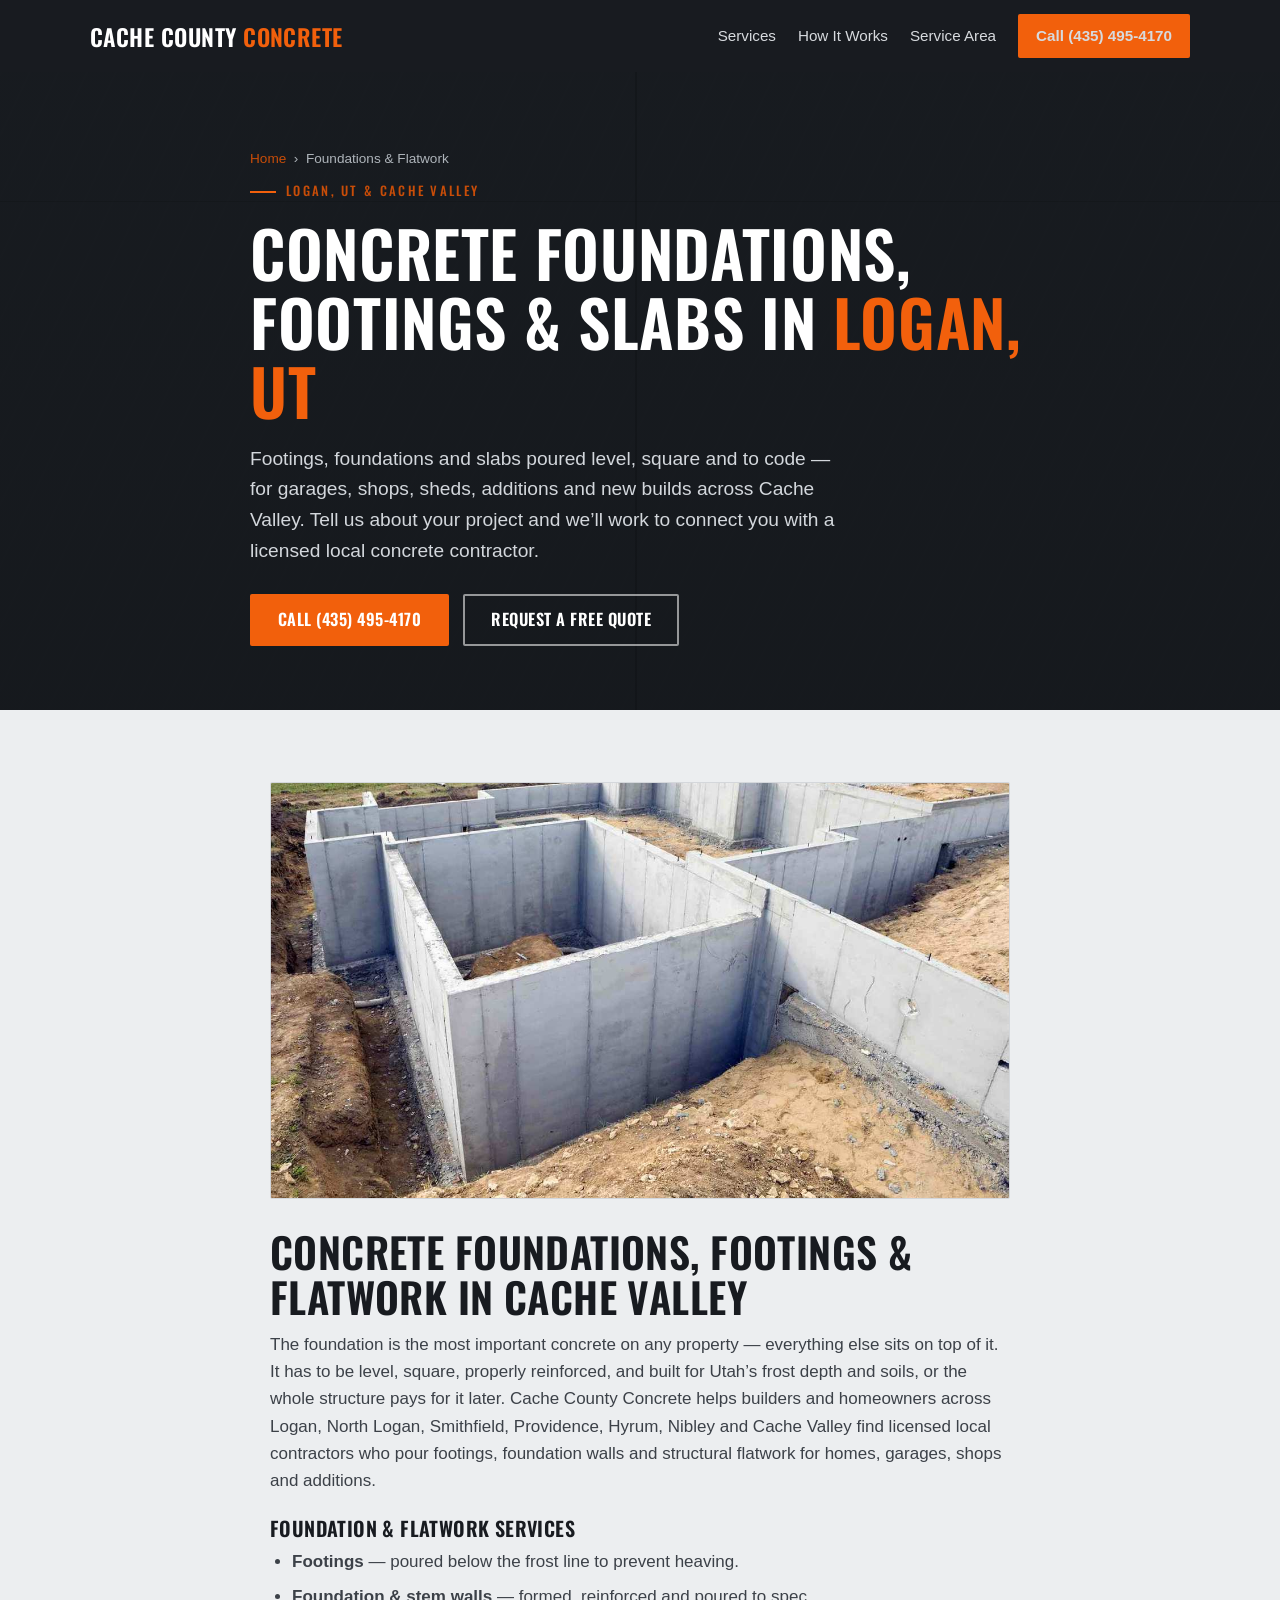
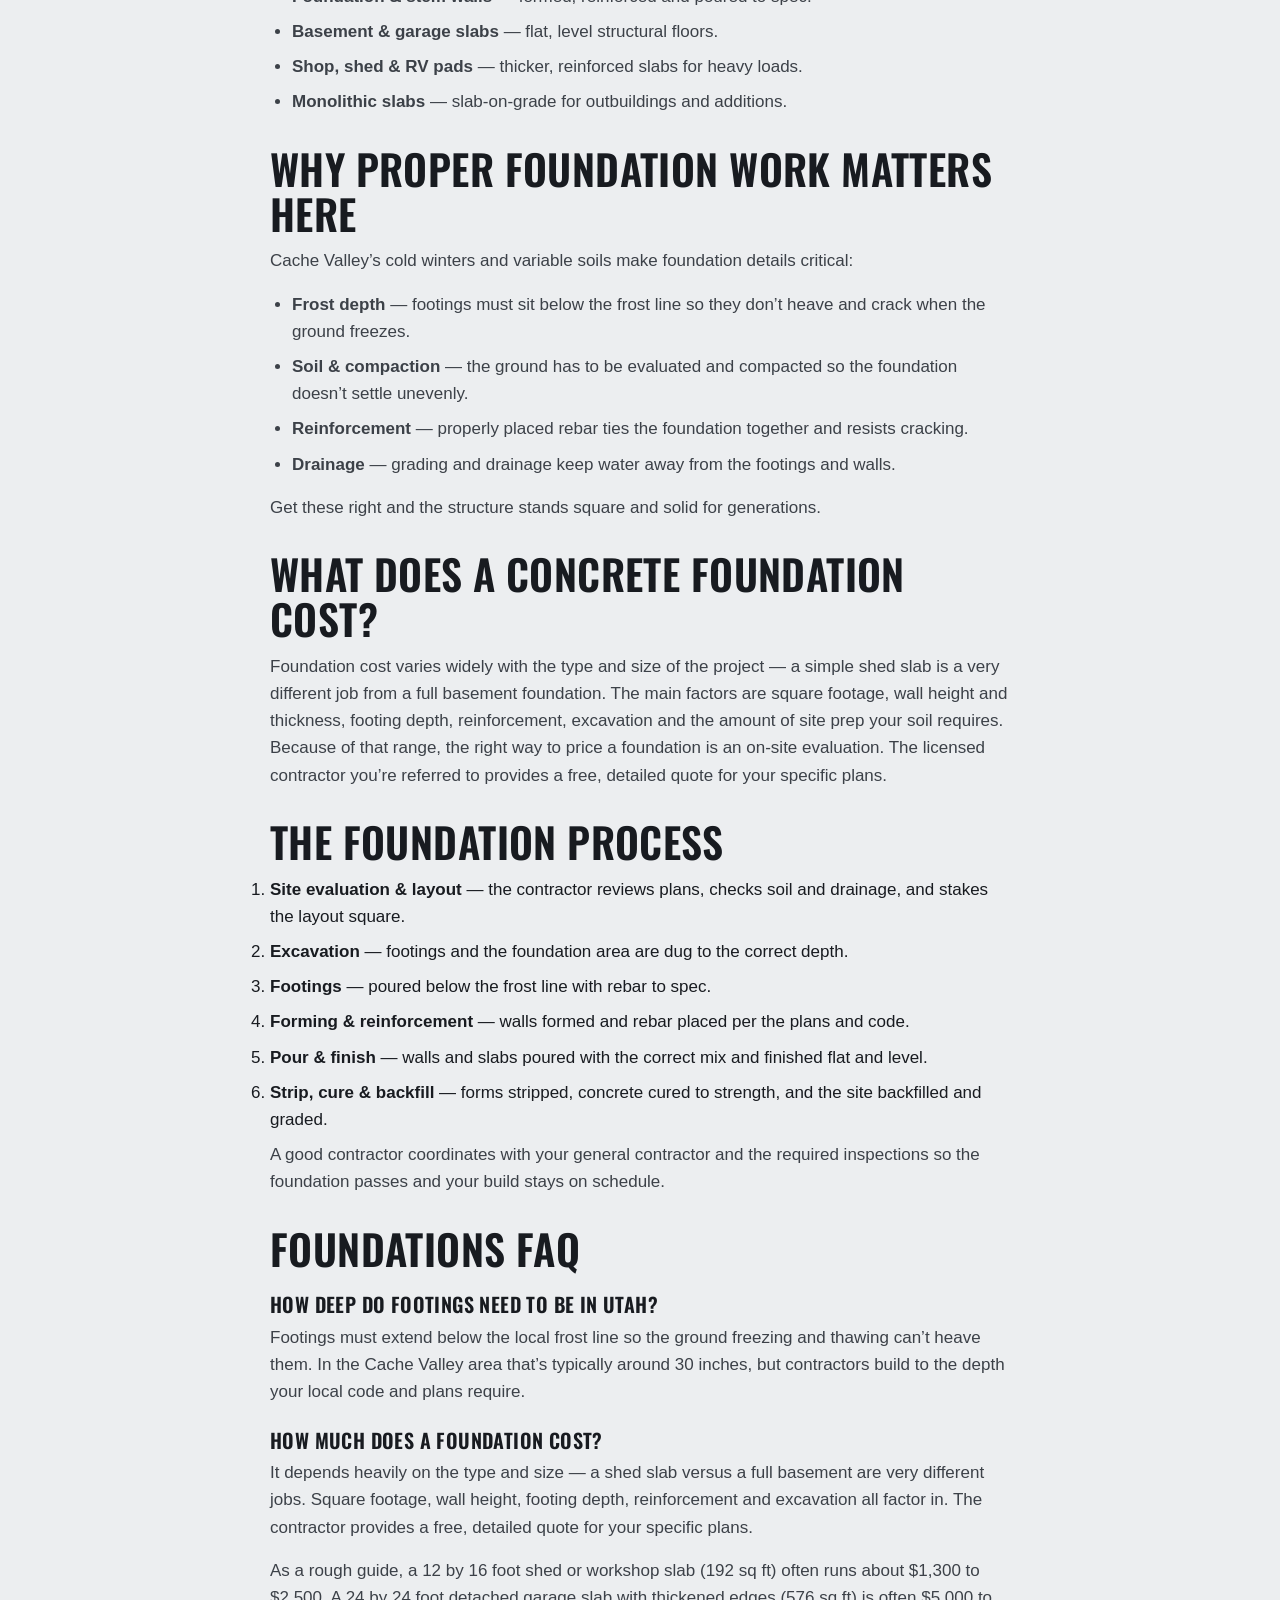
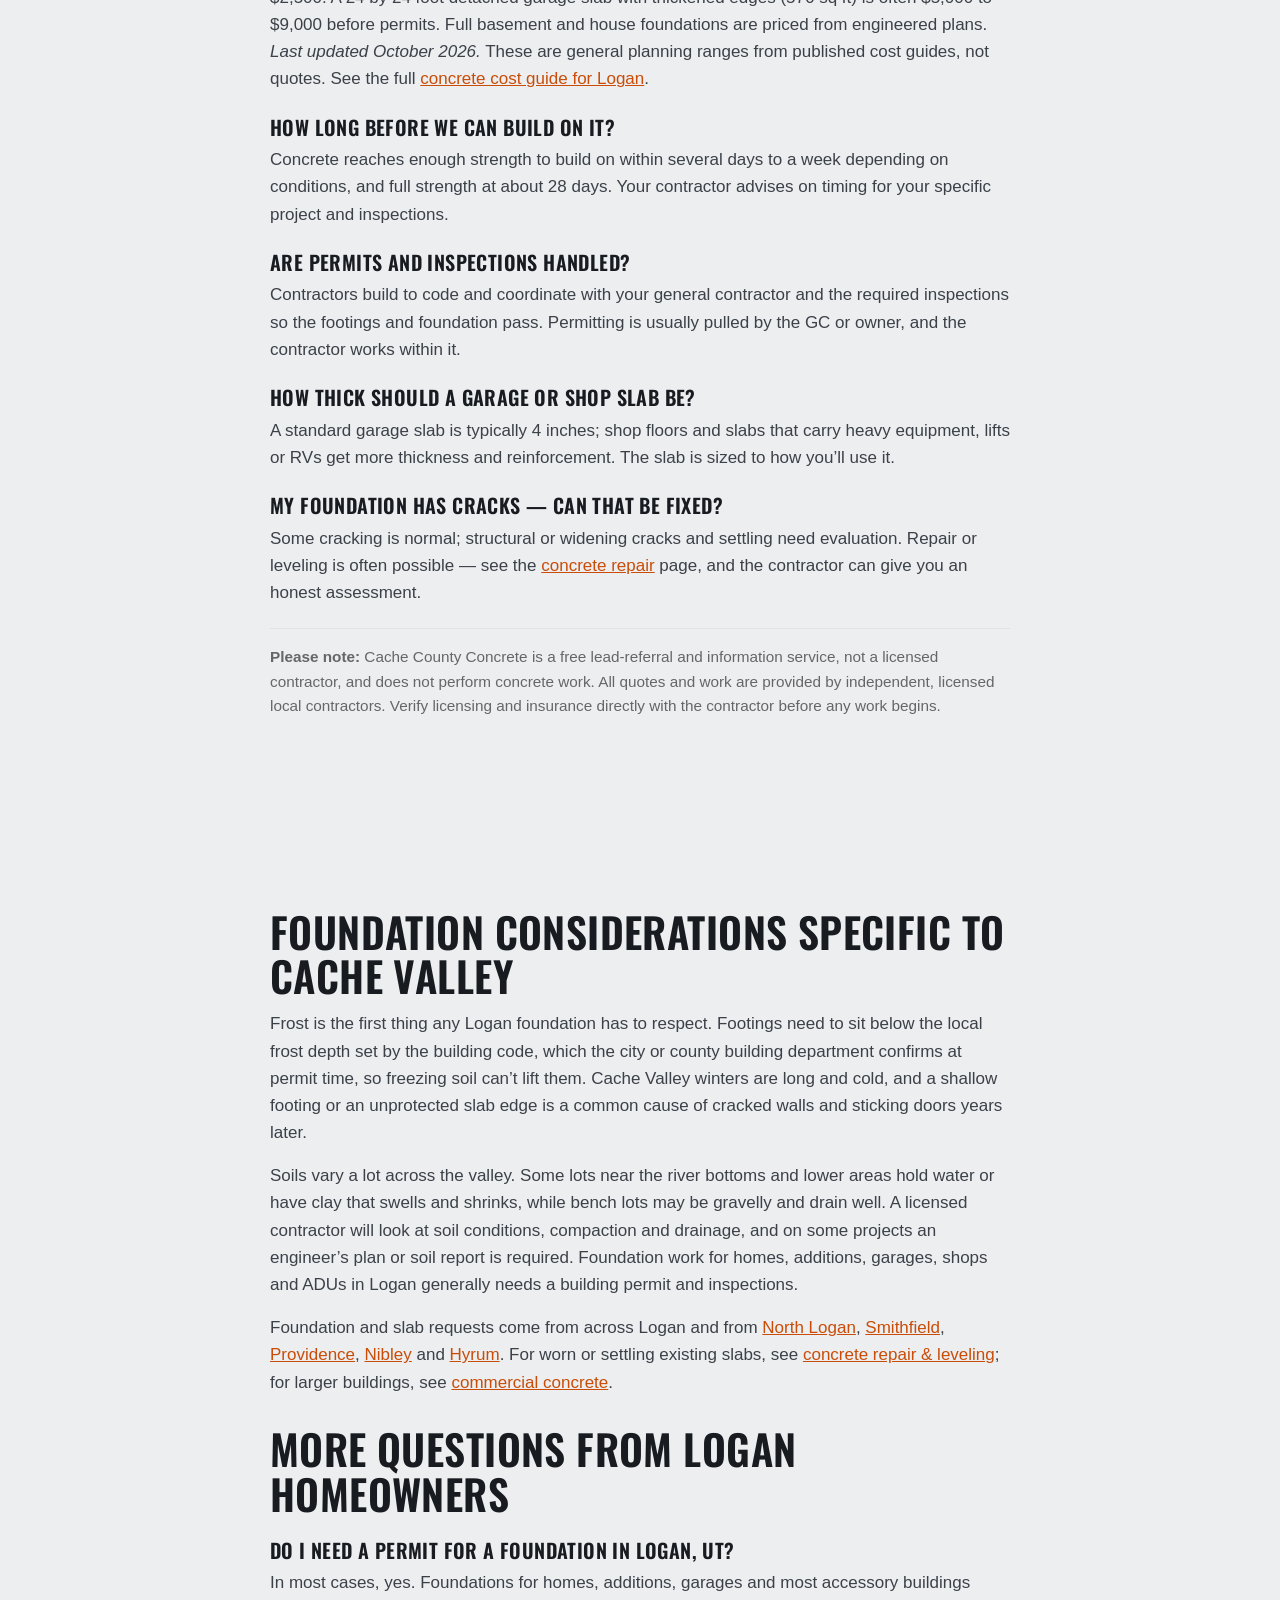
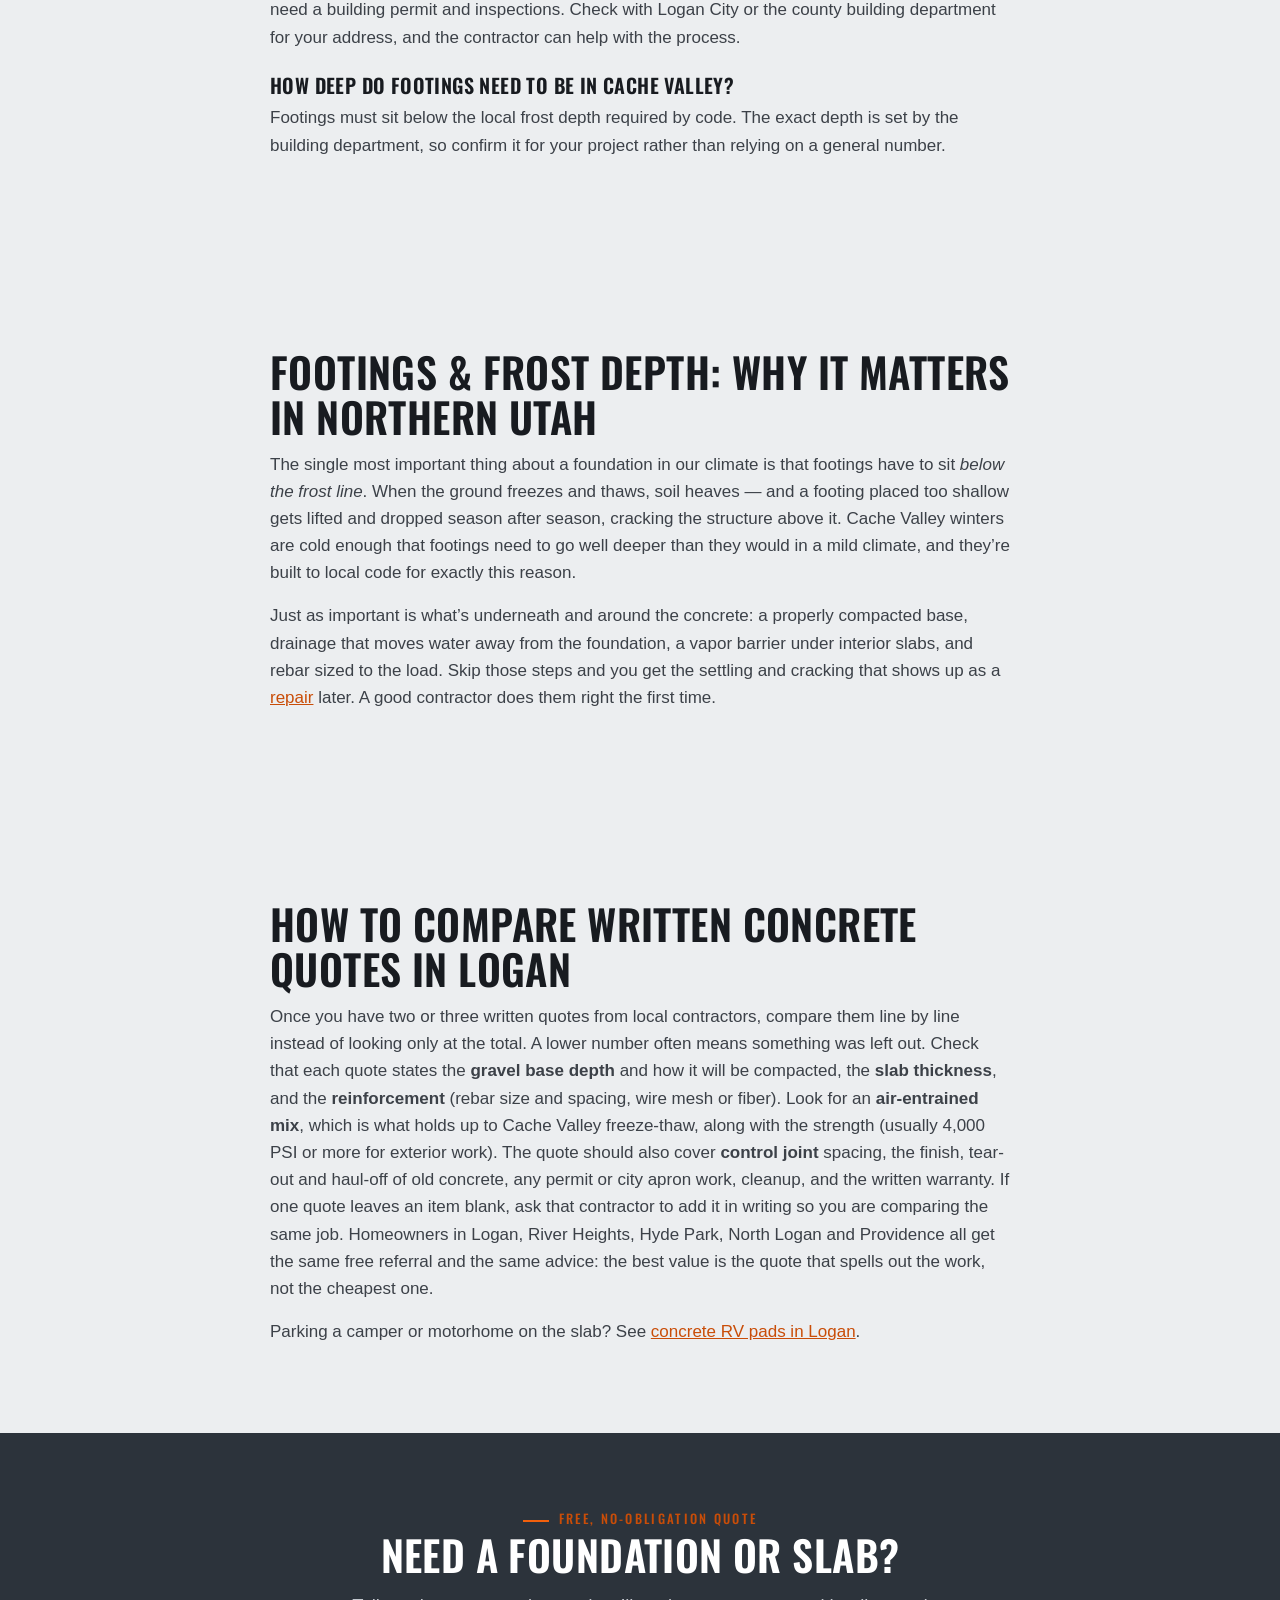
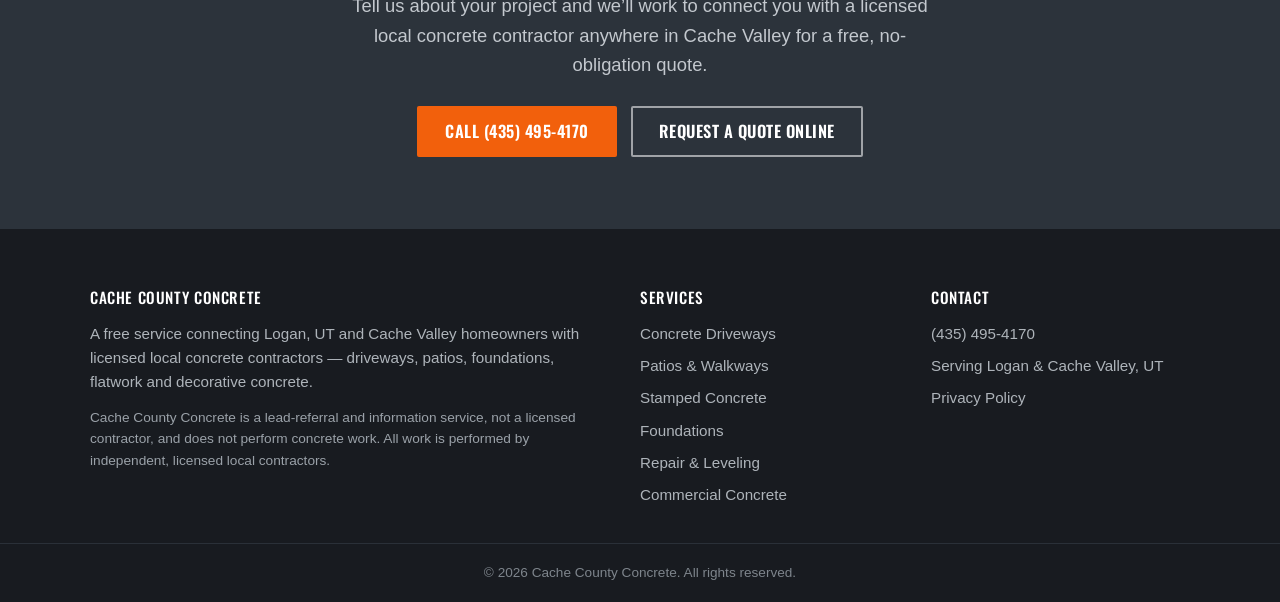
<file: concrete-foundations-logan-ut.html>
<!DOCTYPE html>
<html lang="en">
<head>
  <meta charset="utf-8">
  <meta name="viewport" content="width=device-width, initial-scale=1">
  <!-- Google tag (gtag.js) — Google Analytics -->
  <script async src="https://www.googletagmanager.com/gtag/js?id=G-S3848TV4KN"></script>
  <script>
    window.dataLayer = window.dataLayer || [];
    function gtag(){dataLayer.push(arguments);}
    gtag('js', new Date());
    gtag('config', 'G-S3848TV4KN');
  </script>

  <title>Concrete Foundations Logan, UT | Footings &amp; Slabs</title>
  <meta name="description" content="Foundations, footings and slabs in Logan, UT built for Cache Valley frost and soils. Get connected with a licensed local concrete contractor for a free quote.">
  <link rel="canonical" href="https://cachecountyconcrete.com/concrete-foundations-logan-ut.html">
  <meta name="robots" content="index, follow">

  <meta property="og:type" content="article">
  <meta property="og:title" content="Concrete Foundations Logan, UT | Footings &amp; Slabs">
  <meta property="og:description" content="Foundations, footings and slabs in Logan, UT built for Cache Valley frost and soils. Get connected with a licensed local concrete contractor for a free quote.">
  <meta property="og:url" content="https://cachecountyconcrete.com/concrete-foundations-logan-ut.html">
  <meta property="og:image" content="https://cachecountyconcrete.com/foundation.jpg">
  <meta property="og:site_name" content="Cache County Concrete">
  <meta name="twitter:card" content="summary_large_image">
  <meta name="twitter:title" content="Concrete Foundations Logan, UT | Footings &amp; Slabs">
  <meta name="twitter:description" content="Foundations, footings and slabs in Logan, UT built for Cache Valley frost and soils. Get connected with a licensed local concrete contractor for a free quote.">
  <meta name="twitter:image" content="https://cachecountyconcrete.com/foundation.jpg">

  <link rel="preconnect" href="https://fonts.googleapis.com">
  <link rel="preconnect" href="https://fonts.gstatic.com" crossorigin>
  <link href="https://fonts.googleapis.com/css2?family=Oswald:wght@500;600;700&display=swap" rel="stylesheet">
  <link rel="stylesheet" href="styles.css">

  <script type="application/ld+json">
  {
    "@context": "https://schema.org",
    "@type": "Service",
    "serviceType": "Concrete Foundations and Flatwork",
    "provider": { "@type": "Organization", "name": "Cache County Concrete", "telephone": "+1-435-495-4170", "areaServed": "Cache Valley, UT" },
    "areaServed": { "@type": "City", "name": "Logan, UT" },
    "url": "https://cachecountyconcrete.com/concrete-foundations-logan-ut.html"
  }
  </script>
  <script type="application/ld+json">
  {
    "@context": "https://schema.org",
    "@type": "BreadcrumbList",
    "itemListElement": [
      { "@type": "ListItem", "position": 1, "name": "Home", "item": "https://cachecountyconcrete.com/" },
      { "@type": "ListItem", "position": 2, "name": "Concrete Foundations in Logan, UT", "item": "https://cachecountyconcrete.com/concrete-foundations-logan-ut.html" }
    ]
  }
  </script>
    <script type="application/ld+json">
  {
  "@context": "https://schema.org",
  "@type": "FAQPage",
  "mainEntity": [
    {
      "@type": "Question",
      "name": "How deep do footings need to be in Utah?",
      "acceptedAnswer": {
        "@type": "Answer",
        "text": "Footings must extend below the local frost line so freezing and thawing cannot heave them. In the Cache Valley area that is typically around 30 inches, but these contractors build to the depth your local code and plans require."
      }
    },
    {
      "@type": "Question",
      "name": "How much does a concrete foundation cost?",
      "acceptedAnswer": {
        "@type": "Answer",
        "text": "It depends heavily on the type and size. A shed slab versus a full basement are very different jobs. Square footage, wall height, footing depth, reinforcement and excavation all factor in. The contractor provides a free, detailed quote for your specific plans."
      }
    },
    {
      "@type": "Question",
      "name": "How long before we can build on a new foundation?",
      "acceptedAnswer": {
        "@type": "Answer",
        "text": "Concrete reaches enough strength to build on within several days to a week depending on conditions, and full strength at about 28 days. Your contractor advises on timing for your specific project and inspections."
      }
    },
    {
      "@type": "Question",
      "name": "Do you handle permits and inspections?",
      "acceptedAnswer": {
        "@type": "Answer",
        "text": "These contractors build to code and coordinate with your general contractor and the required inspections so the footings and foundation pass. Permitting is usually pulled by the GC or owner, and we work within it."
      }
    },
    {
      "@type": "Question",
      "name": "How thick should a garage or shop slab be?",
      "acceptedAnswer": {
        "@type": "Answer",
        "text": "A standard garage slab is typically 4 inches. Shop floors and slabs that carry heavy equipment, lifts or RVs get more thickness and reinforcement. The slab is sized to how you will use it."
      }
    },
    {
      "@type": "Question",
      "name": "My foundation has cracks, can that be fixed?",
      "acceptedAnswer": {
        "@type": "Answer",
        "text": "Some cracking is normal; structural or widening cracks and settling need evaluation. Repair or leveling is often possible, and the contractor gives an honest assessment."
      }
    },
    {
      "@type": "Question",
      "name": "Do I need a permit for a foundation in Logan, UT?",
      "acceptedAnswer": {
        "@type": "Answer",
        "text": "In most cases, yes. Foundations for homes, additions, garages and most accessory buildings need a building permit and inspections. Check with Logan City or the county building department for your address, and the contractor can help with the process."
      }
    },
    {
      "@type": "Question",
      "name": "How deep do footings need to be in Cache Valley?",
      "acceptedAnswer": {
        "@type": "Answer",
        "text": "Footings must sit below the local frost depth required by code. The exact depth is set by the building department, so confirm it for your project rather than relying on a general number."
      }
    }
  ]
}
  </script>
</head>

<body>
  <a class="skip" href="#main">Skip to content</a>

  <header class="site-header">
    <div class="header-inner">
      <a class="logo" href="/">Cache County <span>Concrete</span></a>
      <nav class="nav" id="nav" aria-label="Primary">
        <a href="/#services">Services</a>
        <a href="/#process">How It Works</a>
        <a href="/#areas">Service Area</a>
        <a class="header-call" href="tel:+14354954170" onclick="try{gtag('event','click_to_call',{source:'header'});}catch(e){}">Call (435) 495-4170</a>
      </nav>
      <button class="nav-toggle" id="navToggle" aria-label="Open menu" aria-expanded="false">Menu</button>
    </div>
  </header>

  <main id="main">

    <section class="hero" style="padding:60px 0 64px;">
      <div class="wrap">
        <nav class="crumb" aria-label="Breadcrumb" style="color:#aeb4ba;">
          <a href="/">Home</a> &nbsp;&rsaquo;&nbsp; Foundations &amp; Flatwork
        </nav>
        <span class="eyebrow" style="margin-top:14px;">Logan, UT &amp; Cache Valley</span>
        <h1>Concrete Foundations, Footings &amp; Slabs in <em>Logan, UT</em></h1>
        <p>Footings, foundations and slabs poured level, square and to code — for garages, shops, sheds, additions and new builds across Cache Valley. Tell us about your project and we&rsquo;ll work to connect you with a licensed local concrete contractor.</p>
        <div class="hero-cta">
          <a class="btn btn--primary" href="tel:+14354954170" onclick="try{gtag('event','click_to_call',{source:'hero'});}catch(e){}">Call (435) 495-4170</a>
          <a class="btn btn--ghost" href="/#quote">Request a Free Quote</a>
        </div>
      </div>
    </section>
    <section class="section">
      <div class="wrap prose" style="max-width:780px;">
        <figure class="service-shot"><img src="foundation.jpg" width="1200" height="800" loading="lazy" alt="Concrete foundation walls poured in Cache Valley, Utah"></figure>

        <h2>Concrete Foundations, Footings &amp; Flatwork in Cache Valley</h2>
        <p>The foundation is the most important concrete on any property — everything else sits on top of it.
           It has to be level, square, properly reinforced, and built for Utah&rsquo;s frost depth and soils, or the
           whole structure pays for it later. Cache County Concrete helps builders and homeowners across
           Logan, North Logan, Smithfield, Providence, Hyrum, Nibley and Cache Valley find licensed local
           contractors who pour footings, foundation walls and structural flatwork for homes, garages, shops
           and additions.</p>

        <h3>Foundation &amp; Flatwork Services</h3>
        <ul>
          <li><strong>Footings</strong> — poured below the frost line to prevent heaving.</li>
          <li><strong>Foundation &amp; stem walls</strong> — formed, reinforced and poured to spec.</li>
          <li><strong>Basement &amp; garage slabs</strong> — flat, level structural floors.</li>
          <li><strong>Shop, shed &amp; RV pads</strong> — thicker, reinforced slabs for heavy loads.</li>
          <li><strong>Monolithic slabs</strong> — slab-on-grade for outbuildings and additions.</li>
        </ul>

        <h2>Why Proper Foundation Work Matters Here</h2>
        <p>Cache Valley&rsquo;s cold winters and variable soils make foundation details critical:</p>
        <ul>
          <li><strong>Frost depth</strong> — footings must sit below the frost line so they don&rsquo;t heave and crack when the ground freezes.</li>
          <li><strong>Soil &amp; compaction</strong> — the ground has to be evaluated and compacted so the foundation doesn&rsquo;t settle unevenly.</li>
          <li><strong>Reinforcement</strong> — properly placed rebar ties the foundation together and resists cracking.</li>
          <li><strong>Drainage</strong> — grading and drainage keep water away from the footings and walls.</li>
        </ul>
        <p>Get these right and the structure stands square and solid for generations.</p>

        <h2>What Does a Concrete Foundation Cost?</h2>
        <p>Foundation cost varies widely with the type and size of the project — a simple shed slab is a very
           different job from a full basement foundation. The main factors are square footage, wall height and
           thickness, footing depth, reinforcement, excavation and the amount of site prep your soil requires.
           Because of that range, the right way to price a foundation is an on-site evaluation. The licensed contractor
           you&rsquo;re referred to provides a free, detailed quote for your specific plans.</p>

        <h2>The Foundation Process</h2>
        <ol>
          <li><strong>Site evaluation &amp; layout</strong> — the contractor reviews plans, checks soil and drainage, and stakes the layout square.</li>
          <li><strong>Excavation</strong> — footings and the foundation area are dug to the correct depth.</li>
          <li><strong>Footings</strong> — poured below the frost line with rebar to spec.</li>
          <li><strong>Forming &amp; reinforcement</strong> — walls formed and rebar placed per the plans and code.</li>
          <li><strong>Pour &amp; finish</strong> — walls and slabs poured with the correct mix and finished flat and level.</li>
          <li><strong>Strip, cure &amp; backfill</strong> — forms stripped, concrete cured to strength, and the site backfilled and graded.</li>
        </ol>
        <p>A good contractor coordinates with your general contractor and the required inspections so the
           foundation passes and your build stays on schedule.</p>

        <h2 id="faq">Foundations FAQ</h2>

        <h3>How deep do footings need to be in Utah?</h3>
        <p>Footings must extend below the local frost line so the ground freezing and thawing can&rsquo;t heave them.
           In the Cache Valley area that&rsquo;s typically around 30 inches, but contractors build to the depth your
           local code and plans require.</p>

        <h3>How much does a foundation cost?</h3>
        <p>It depends heavily on the type and size — a shed slab versus a full basement are very different jobs.
           Square footage, wall height, footing depth, reinforcement and excavation all factor in. The contractor
           provides a free, detailed quote for your specific plans.</p>
        <p>As a rough guide, a 12 by 16 foot shed or workshop slab (192 sq ft) often runs about $1,300 to $2,500. A 24 by 24 foot detached garage slab with thickened edges (576 sq ft) is often $5,000 to $9,000 before permits. Full basement and house foundations are priced from engineered plans. <em>Last updated October 2026.</em> These are general planning ranges from published cost guides, not quotes. See the full <a href="concrete-cost-logan-ut.html">concrete cost guide for Logan</a>.</p>

        <h3>How long before we can build on it?</h3>
        <p>Concrete reaches enough strength to build on within several days to a week depending on conditions,
           and full strength at about 28 days. Your contractor advises on timing for your specific project and
           inspections.</p>

        <h3>Are permits and inspections handled?</h3>
        <p>Contractors build to code and coordinate with your general contractor and the required inspections so
           the footings and foundation pass. Permitting is usually pulled by the GC or owner, and the contractor
           works within it.</p>

        <h3>How thick should a garage or shop slab be?</h3>
        <p>A standard garage slab is typically 4 inches; shop floors and slabs that carry heavy equipment, lifts
           or RVs get more thickness and reinforcement. The slab is sized to how you&rsquo;ll use it.</p>

        <h3>My foundation has cracks — can that be fixed?</h3>
        <p>Some cracking is normal; structural or widening cracks and settling need evaluation. Repair or
           leveling is often possible — see the <a href="concrete-repair-logan-ut.html">concrete repair</a> page,
           and the contractor can give you an honest assessment.</p>
        <p class="referral-note" style="font-size:0.9em;color:#666;margin-top:22px;padding-top:16px;border-top:1px solid #e2e2e2;">
           <strong>Please note:</strong> Cache County Concrete is a free lead-referral and information
           service, not a licensed contractor, and does not perform concrete work. All quotes and work
           are provided by independent, licensed local contractors. Verify licensing and insurance
           directly with the contractor before any work begins.</p>
      </div>
    </section>
    <section class="section">
      <div class="wrap prose" style="max-width:780px;">
        <h2>Foundation Considerations Specific to Cache Valley</h2>
        <p>Frost is the first thing any Logan foundation has to respect. Footings need to sit below the local frost depth set by the building code, which the city or county building department confirms at permit time, so freezing soil can&rsquo;t lift them. Cache Valley winters are long and cold, and a shallow footing or an unprotected slab edge is a common cause of cracked walls and sticking doors years later.</p>
        <p>Soils vary a lot across the valley. Some lots near the river bottoms and lower areas hold water or have clay that swells and shrinks, while bench lots may be gravelly and drain well. A licensed contractor will look at soil conditions, compaction and drainage, and on some projects an engineer&rsquo;s plan or soil report is required. Foundation work for homes, additions, garages, shops and ADUs in Logan generally needs a building permit and inspections.</p>
        <p>Foundation and slab requests come from across Logan and from <a href="concrete-north-logan-ut.html">North Logan</a>, <a href="concrete-smithfield-ut.html">Smithfield</a>, <a href="concrete-providence-ut.html">Providence</a>, <a href="concrete-nibley-ut.html">Nibley</a> and <a href="concrete-hyrum-ut.html">Hyrum</a>. For worn or settling existing slabs, see <a href="concrete-repair-logan-ut.html">concrete repair &amp; leveling</a>; for larger buildings, see <a href="commercial-concrete-logan-ut.html">commercial concrete</a>.</p>
        <h2>More Questions from Logan Homeowners</h2>
        <h3>Do I need a permit for a foundation in Logan, UT?</h3>
        <p>In most cases, yes. Foundations for homes, additions, garages and most accessory buildings need a building permit and inspections. Check with Logan City or the county building department for your address, and the contractor can help with the process.</p>
        <h3>How deep do footings need to be in Cache Valley?</h3>
        <p>Footings must sit below the local frost depth required by code. The exact depth is set by the building department, so confirm it for your project rather than relying on a general number.</p>
      </div>
    </section>


    <section class="section">
      <div class="wrap prose" style="max-width:780px;">
        <h2>Footings &amp; Frost Depth: Why It Matters in Northern Utah</h2>
        <p>The single most important thing about a foundation in our climate is that footings have to sit
           <em>below the frost line</em>. When the ground freezes and thaws, soil heaves — and a footing
           placed too shallow gets lifted and dropped season after season, cracking the structure above it.
           Cache Valley winters are cold enough that footings need to go well deeper than they would in a
           mild climate, and they&rsquo;re built to local code for exactly this reason.</p>
        <p>Just as important is what&rsquo;s underneath and around the concrete: a properly compacted base,
           drainage that moves water away from the foundation, a vapor barrier under interior slabs, and
           rebar sized to the load. Skip those steps and you get the settling and cracking that shows up as a
           <a href="concrete-repair-logan-ut.html">repair</a> later. A good contractor does them right the first time.</p>
      </div>
    </section>

    <section class="section">
      <div class="wrap prose" style="max-width:780px;">
<h2>How to Compare Written Concrete Quotes in Logan</h2>
        <p>Once you have two or three written quotes from local contractors, compare them line by line instead of looking only at the total. A lower number often means something was left out. Check that each quote states the <strong>gravel base depth</strong> and how it will be compacted, the <strong>slab thickness</strong>, and the <strong>reinforcement</strong> (rebar size and spacing, wire mesh or fiber). Look for an <strong>air-entrained mix</strong>, which is what holds up to Cache Valley freeze-thaw, along with the strength (usually 4,000 PSI or more for exterior work). The quote should also cover <strong>control joint</strong> spacing, the finish, tear-out and haul-off of old concrete, any permit or city apron work, cleanup, and the written warranty. If one quote leaves an item blank, ask that contractor to add it in writing so you are comparing the same job. Homeowners in Logan, River Heights, Hyde Park, North Logan and Providence all get the same free referral and the same advice: the best value is the quote that spells out the work, not the cheapest one.</p>

        <p>Parking a camper or motorhome on the slab? See <a href="rv-pad-logan-ut.html">concrete RV pads in Logan</a>.</p>
      </div>
    </section>

    <section class="section section--dark" id="quote">
      <div class="wrap" style="text-align:center;max-width:700px;">
        <span class="eyebrow">Free, No-Obligation Quote</span>
        <h2>Need a Foundation or Slab?</h2>
        <p class="lede" style="margin:14px auto 26px;color:#c3c8ce;">Tell us about your project and we&rsquo;ll work to connect you with a licensed local concrete contractor anywhere in Cache Valley for a free, no-obligation quote.</p>
        <div class="hero-cta" style="justify-content:center;">
          <a class="btn btn--primary" href="tel:+14354954170" onclick="try{gtag('event','click_to_call',{source:'cta'});}catch(e){}">Call (435) 495-4170</a>
          <a class="btn btn--ghost" href="/#quote">Request a Quote Online</a>
        </div>
      </div>
    </section>
  </main>

  <footer class="site-footer">
    <div class="footer-inner">
      <div>
        <h4>Cache County Concrete</h4>
        <p>A free service connecting Logan, UT and Cache Valley homeowners with licensed
           local concrete contractors — driveways, patios, foundations, flatwork and
           decorative concrete.</p>
        <p style="margin-top:12px;font-size:0.9em;color:#9aa1a8;">Cache County Concrete is a
           lead-referral and information service, not a licensed contractor, and does not
           perform concrete work. All work is performed by independent, licensed local
           contractors.</p>
      </div>
      <div>
        <h4>Services</h4>
        <ul>
          <li><a href="concrete-driveways-logan-ut.html">Concrete Driveways</a></li>
          <li><a href="concrete-patios-logan-ut.html">Patios &amp; Walkways</a></li>
          <li><a href="stamped-concrete-logan-ut.html">Stamped Concrete</a></li>
          <li><a href="concrete-foundations-logan-ut.html">Foundations</a></li>
          <li><a href="concrete-repair-logan-ut.html">Repair &amp; Leveling</a></li>
          <li><a href="commercial-concrete-logan-ut.html">Commercial Concrete</a></li>
        </ul>
      </div>
      <div>
        <h4>Contact</h4>
        <ul>
          <li><a href="tel:+14354954170">(435) 495-4170</a></li>
          <li>Serving Logan &amp; Cache Valley, UT</li>
          <li><a href="privacy-policy.html">Privacy Policy</a></li>
        </ul>
      </div>
    </div>
    <div class="footer-bottom">
      &copy; <span id="yr"></span> Cache County Concrete. All rights reserved.
    </div>
  </footer>

  <div class="callbar">
    <a class="c-call" href="tel:+14354954170" onclick="try{gtag('event','click_to_call',{source:'callbar'});}catch(e){}">📞 Call Now</a>
    <a class="c-quote" href="/#quote">Free Quote</a>
  </div>

  <script>
    var t = document.getElementById('navToggle'), n = document.getElementById('nav');
    if (t) t.addEventListener('click', function () { var o = n.classList.toggle('open'); t.setAttribute('aria-expanded', o); });
    document.getElementById('yr').textContent = new Date().getFullYear();
  </script>
</body>
</html>
</file>
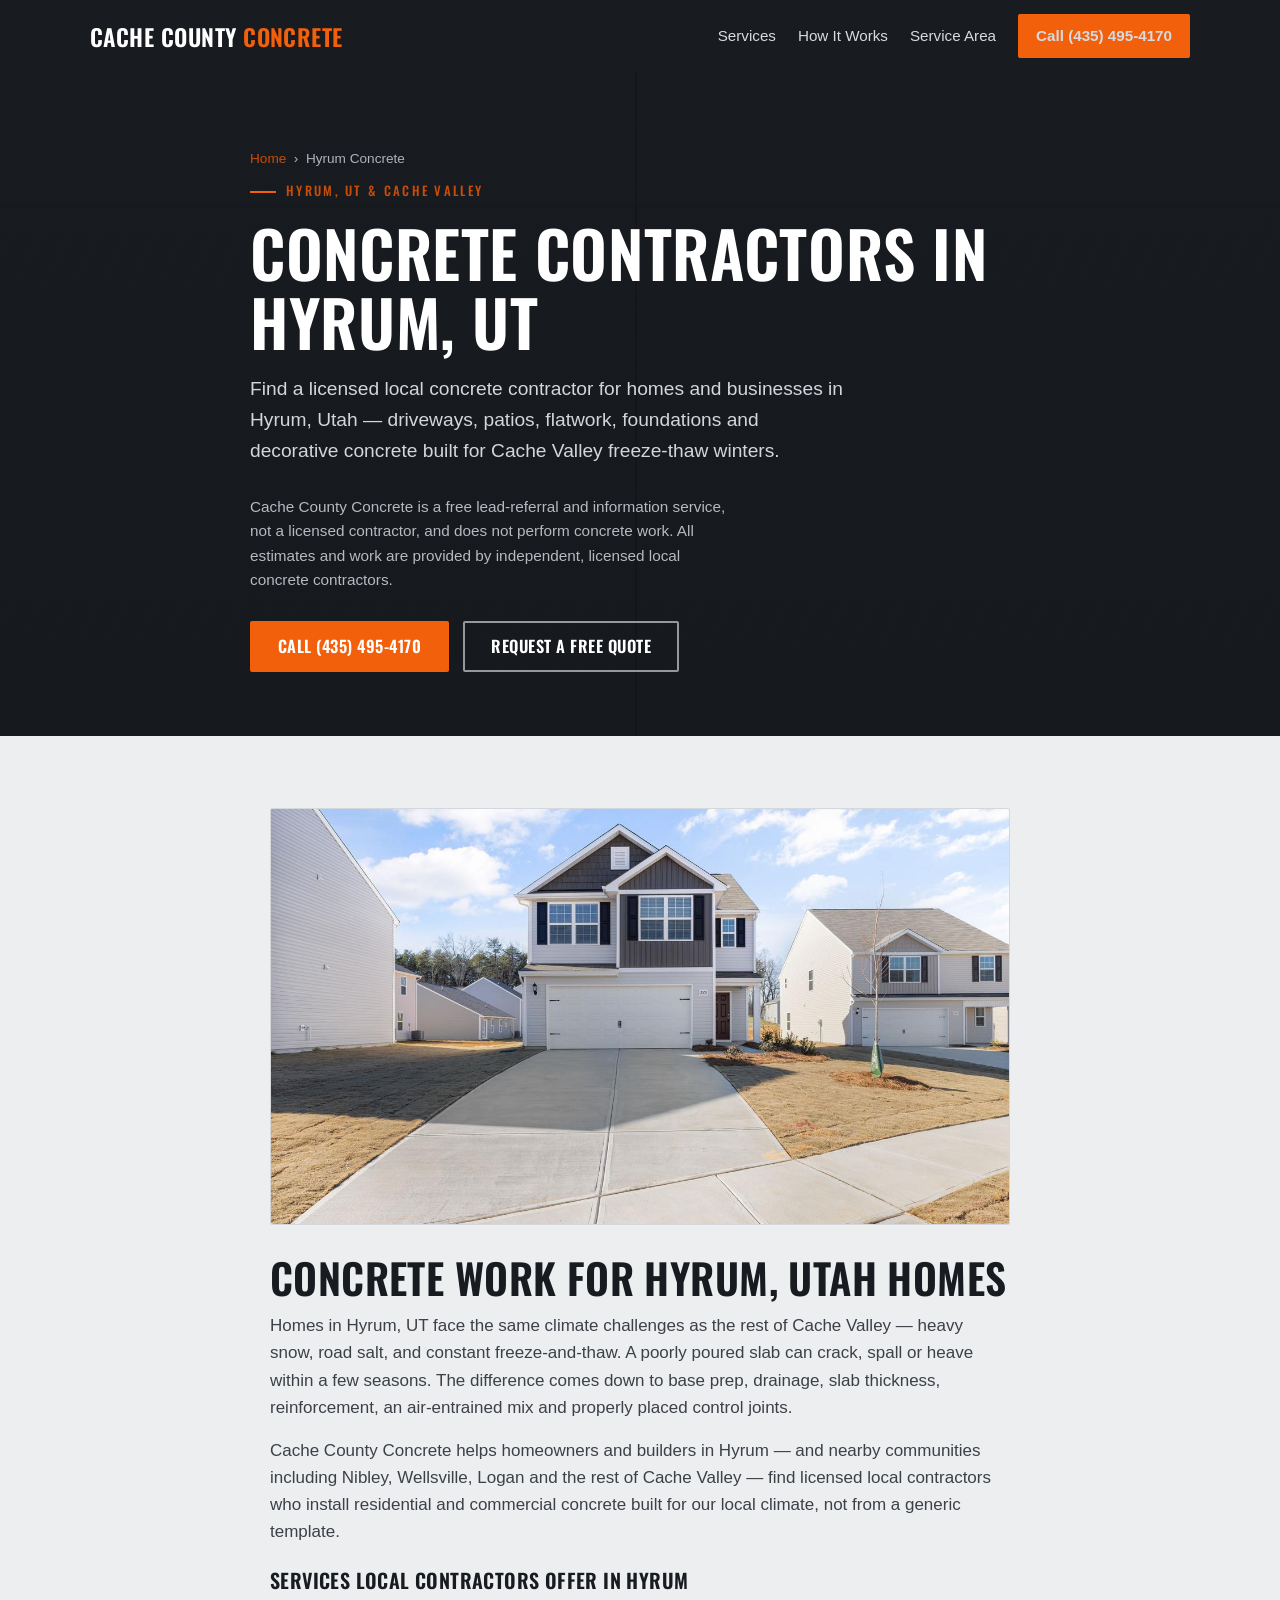
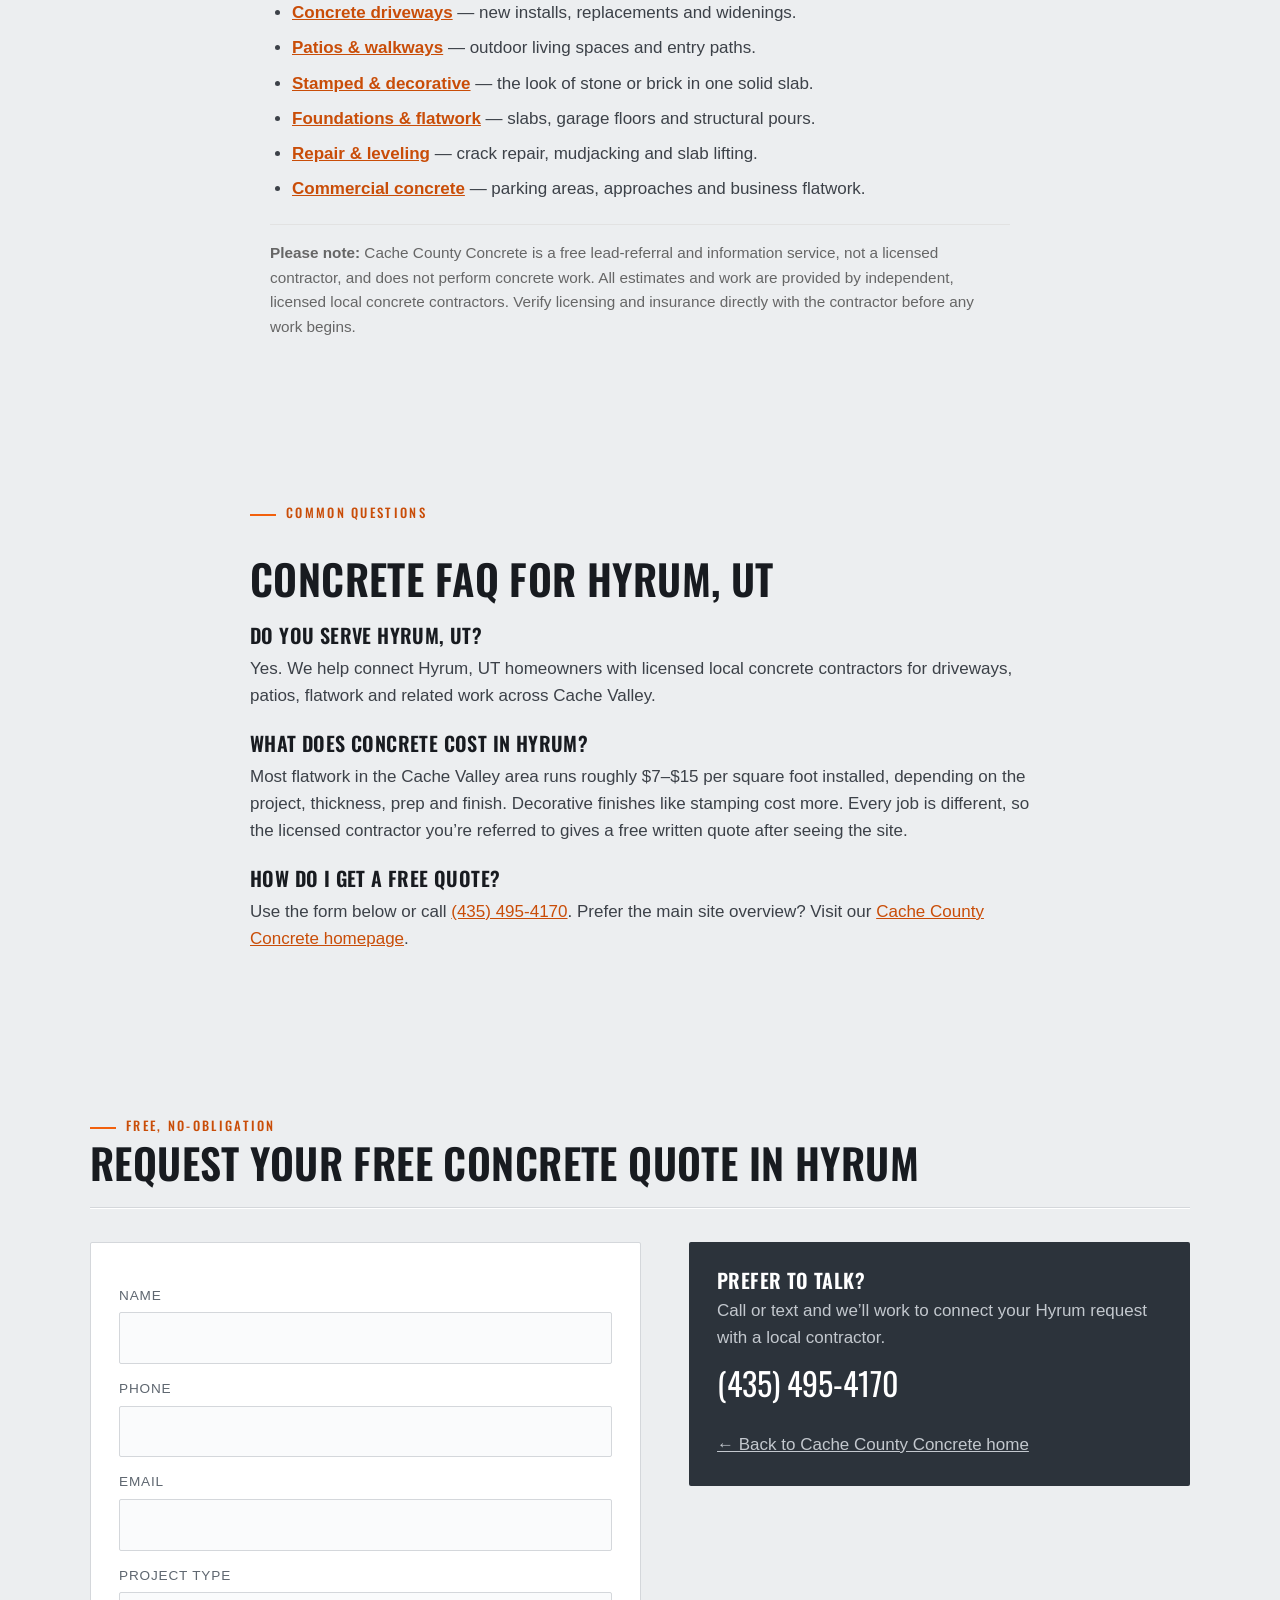
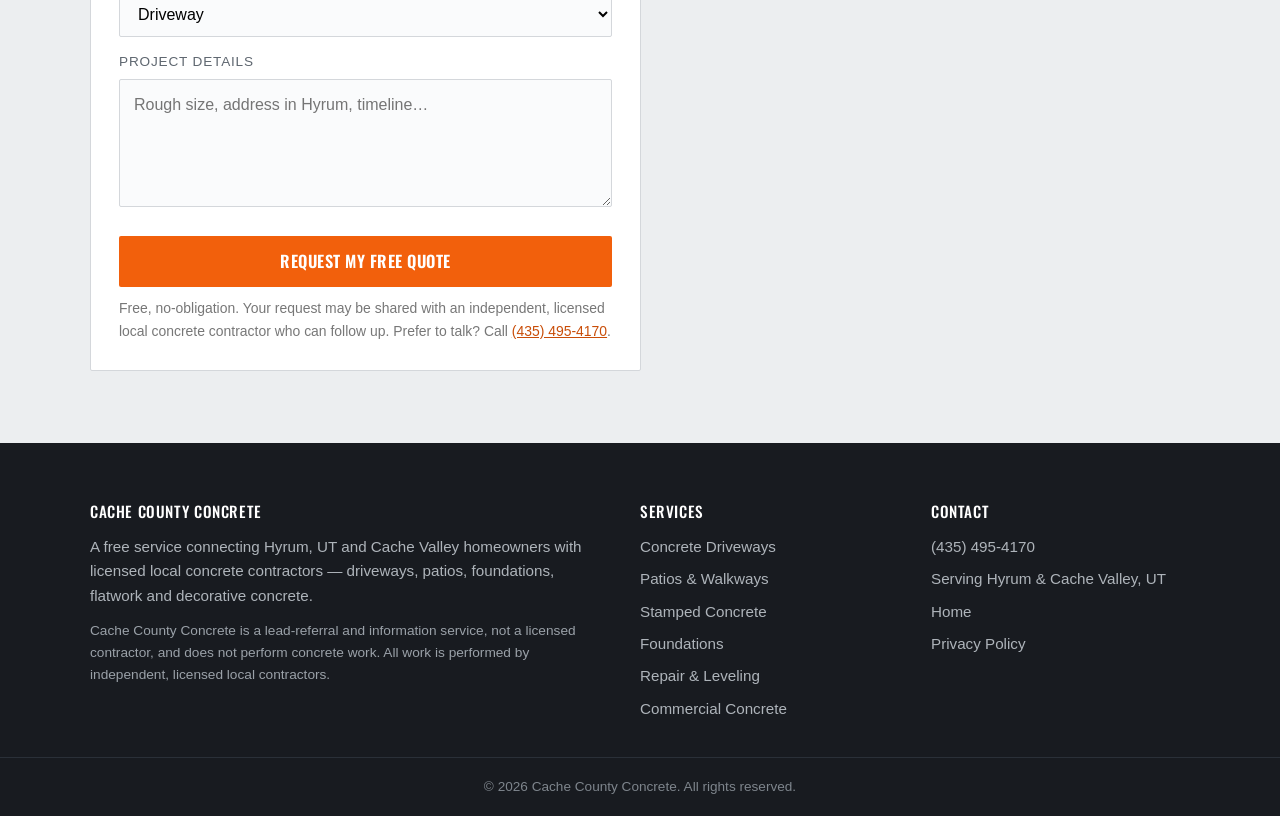
<file: concrete-hyrum-ut.html>
<!DOCTYPE html>
<html lang="en">
<head>
  <meta charset="utf-8">
  <meta name="viewport" content="width=device-width, initial-scale=1">
  <!-- Google tag (gtag.js) — Google Analytics -->
  <script async src="https://www.googletagmanager.com/gtag/js?id=G-S3848TV4KN"></script>
  <script>
    window.dataLayer = window.dataLayer || [];
    function gtag(){dataLayer.push(arguments);}
    gtag('js', new Date());
    gtag('config', 'G-S3848TV4KN');
  </script>

  <title>Concrete Contractors in Hyrum, UT</title>
  <meta name="description" content="Concrete driveways, patios &amp; flatwork in Hyrum, UT. Free quote — (435) 495-4170.">
  <link rel="canonical" href="https://cachecountyconcrete.com/concrete-hyrum-ut.html">
  <meta name="robots" content="index, follow">

  <meta property="og:type" content="website">
  <meta property="og:title" content="Concrete Contractors in Hyrum, UT">
  <meta property="og:description" content="Concrete driveways, patios &amp; flatwork in Hyrum, UT. Free quote — (435) 495-4170.">
  <meta property="og:url" content="https://cachecountyconcrete.com/concrete-hyrum-ut.html">
  <meta property="og:image" content="https://cachecountyconcrete.com/driveway.jpg">
  <meta property="og:site_name" content="Cache County Concrete">
  <meta name="twitter:card" content="summary_large_image">
  <meta name="twitter:title" content="Concrete Contractors in Hyrum, UT">
  <meta name="twitter:description" content="Concrete driveways, patios &amp; flatwork in Hyrum, UT. Free quote — (435) 495-4170.">
  <meta name="twitter:image" content="https://cachecountyconcrete.com/driveway.jpg">

  <link rel="preconnect" href="https://fonts.googleapis.com">
  <link rel="preconnect" href="https://fonts.gstatic.com" crossorigin>
  <link href="https://fonts.googleapis.com/css2?family=Oswald:wght@500;600;700&display=swap" rel="stylesheet">
  <link rel="stylesheet" href="styles.css">

  <script type="application/ld+json">
  {
    "@context": "https://schema.org",
    "@type": "Service",
    "serviceType": "Concrete contractors",
    "name": "Concrete Contractors in Hyrum, UT",
    "description": "Concrete driveways, patios & flatwork in Hyrum, UT. Free quote — (435) 495-4170.",
    "provider": {
      "@type": "Organization",
      "name": "Cache County Concrete (referral service)",
      "telephone": "+1-435-495-4170"
    },
    "areaServed": { "@type": "City", "name": "Hyrum, UT" },
    "url": "https://cachecountyconcrete.com/concrete-hyrum-ut.html"
  }
  </script>

  <script type="application/ld+json">
  {
    "@context": "https://schema.org",
    "@type": "BreadcrumbList",
    "itemListElement": [
      { "@type": "ListItem", "position": 1, "name": "Home", "item": "https://cachecountyconcrete.com/" },
      { "@type": "ListItem", "position": 2, "name": "Concrete Contractors in Hyrum, UT", "item": "https://cachecountyconcrete.com/concrete-hyrum-ut.html" }
    ]
  }
  </script>

  <script type="application/ld+json">
  {
    "@context": "https://schema.org",
    "@type": "FAQPage",
    "mainEntity": [
      {
        "@type": "Question",
        "name": "Do you serve Hyrum, UT?",
        "acceptedAnswer": {
          "@type": "Answer",
          "text": "Yes. Cache County Concrete helps connect Hyrum, UT homeowners with licensed local concrete contractors for driveways, patios, flatwork and related work across Cache Valley."
        }
      },
      {
        "@type": "Question",
        "name": "What concrete work is available in Hyrum?",
        "acceptedAnswer": {
          "@type": "Answer",
          "text": "Local contractors handle driveways, patios and walkways, stamped and decorative finishes, foundations and flatwork, repair and leveling, and commercial concrete throughout Hyrum, UT and nearby towns."
        }
      },
      {
        "@type": "Question",
        "name": "How do I get a free quote in Hyrum, UT?",
        "acceptedAnswer": {
          "@type": "Answer",
          "text": "Use the form on this page or call (435) 495-4170. Requesting a quote is free and no-obligation. A licensed local concrete contractor can follow up, usually within a day or two."
        }
      }
    ]
  }
  </script>
</head>

<body>
  <a class="skip" href="#main">Skip to content</a>

  <header class="site-header">
    <div class="header-inner">
      <a class="logo" href="/">Cache County <span>Concrete</span></a>
      <nav class="nav" id="nav" aria-label="Primary">
        <a href="/#services">Services</a>
        <a href="/#process">How It Works</a>
        <a href="/#areas">Service Area</a>
        <a class="header-call" href="tel:+14354954170" onclick="try{gtag('event','click_to_call',{source:'header'});}catch(e){}">Call (435) 495-4170</a>
      </nav>
      <button class="nav-toggle" id="navToggle" aria-label="Open menu" aria-expanded="false">Menu</button>
    </div>
  </header>

  <main id="main">

    <section class="hero" style="padding:60px 0 64px;">
      <div class="wrap">
        <nav class="crumb" aria-label="Breadcrumb" style="color:#aeb4ba;">
          <a href="/">Home</a> &nbsp;&rsaquo;&nbsp; Hyrum Concrete
        </nav>
        <span class="eyebrow" style="margin-top:14px;">Hyrum, UT &amp; Cache Valley</span>
        <h1>Concrete Contractors in Hyrum, UT</h1>
        <p>Find a licensed local concrete contractor for homes and businesses in Hyrum, Utah — driveways, patios, flatwork, foundations and decorative concrete built for Cache Valley freeze-thaw winters.</p>
        <p style="font-size:0.9em;opacity:0.85;margin-top:12px;">Cache County Concrete is a free lead-referral and information service, not a licensed contractor, and does not perform concrete work. All estimates and work are provided by independent, licensed local concrete contractors.</p>
        <div class="hero-cta">
          <a class="btn btn--primary" href="tel:+14354954170" onclick="try{gtag('event','click_to_call',{source:'hero'});}catch(e){}">Call (435) 495-4170</a>
          <a class="btn btn--ghost" href="#quote">Request a Free Quote</a>
        </div>
      </div>
    </section>

    <section class="section">
      <div class="wrap prose" style="max-width:780px;">
        <figure class="service-shot"><img src="driveway.jpg" width="1200" height="800" loading="lazy" alt="Concrete driveway and flatwork near Hyrum, Utah"></figure>

        <h2>Concrete Work for Hyrum, Utah Homes</h2>
        <p>Homes in Hyrum, UT face the same climate challenges as the rest of Cache Valley — heavy snow, road salt, and constant freeze-and-thaw. A poorly poured slab can crack, spall or heave within a few seasons. The difference comes down to base prep, drainage, slab thickness, reinforcement, an air-entrained mix and properly placed control joints.</p>
        <p>Cache County Concrete helps homeowners and builders in Hyrum — and nearby communities including Nibley, Wellsville, Logan and the rest of Cache Valley — find licensed local contractors who install residential and commercial concrete built for our local climate, not from a generic template.</p>

        <h3>Services Local Contractors Offer in Hyrum</h3>
        <ul>
          <li><strong><a href="concrete-driveways-logan-ut.html">Concrete driveways</a></strong> — new installs, replacements and widenings.</li>
          <li><strong><a href="concrete-patios-logan-ut.html">Patios &amp; walkways</a></strong> — outdoor living spaces and entry paths.</li>
          <li><strong><a href="stamped-concrete-logan-ut.html">Stamped &amp; decorative</a></strong> — the look of stone or brick in one solid slab.</li>
          <li><strong><a href="concrete-foundations-logan-ut.html">Foundations &amp; flatwork</a></strong> — slabs, garage floors and structural pours.</li>
          <li><strong><a href="concrete-repair-logan-ut.html">Repair &amp; leveling</a></strong> — crack repair, mudjacking and slab lifting.</li>
          <li><strong><a href="commercial-concrete-logan-ut.html">Commercial concrete</a></strong> — parking areas, approaches and business flatwork.</li>
        </ul>

        <p class="referral-note" style="font-size:0.9em;color:#666;margin-top:22px;padding-top:16px;border-top:1px solid #e2e2e2;">
           <strong>Please note:</strong> Cache County Concrete is a free lead-referral and information
           service, not a licensed contractor, and does not perform concrete work. All estimates and
           work are provided by independent, licensed local concrete contractors. Verify licensing and
           insurance directly with the contractor before any work begins.</p>
      </div>
    </section>

    <section class="section">
      <div class="wrap prose" style="max-width:820px;">
        <span class="eyebrow">Common Questions</span>
        <h2>Concrete FAQ for Hyrum, UT</h2>

        <h3>Do you serve Hyrum, UT?</h3>
        <p>Yes. We help connect Hyrum, UT homeowners with licensed local concrete contractors for
           driveways, patios, flatwork and related work across Cache Valley.</p>

        <h3>What does concrete cost in Hyrum?</h3>
        <p>Most flatwork in the Cache Valley area runs roughly $7–$15 per square foot installed, depending
           on the project, thickness, prep and finish. Decorative finishes like stamping cost more. Every
           job is different, so the licensed contractor you&rsquo;re referred to gives a free written quote after
           seeing the site.</p>

        <h3>How do I get a free quote?</h3>
        <p>Use the form below or call <a href="tel:+14354954170">(435) 495-4170</a>. Prefer the main site
           overview? Visit our <a href="/">Cache County Concrete homepage</a>.</p>
      </div>
    </section>

    <section class="section" id="quote">
      <div class="wrap">
        <span class="eyebrow">Free, No-Obligation</span>
        <h2>Request Your Free Concrete Quote in Hyrum</h2>
        <hr class="joint" style="margin:22px 0 34px;">
        <div class="quote-grid">

          <form class="form" action="https://formspree.io/f/xdavvvgj" method="POST"
                onsubmit="try{gtag('event','generate_lead',{form:'quote_request'});}catch(e){}">
            <label for="name">Name</label>
            <input id="name" name="name" type="text" required autocomplete="name">

            <label for="phone">Phone</label>
            <input id="phone" name="phone" type="tel" required autocomplete="tel">

            <label for="email">Email</label>
            <input id="email" name="email" type="email" autocomplete="email">

            <label for="service">Project Type</label>
            <select id="service" name="service">
              <option>Driveway</option>
              <option>Patio / Walkway</option>
              <option>Stamped / Decorative</option>
              <option>Foundation / Flatwork</option>
              <option>Repair / Leveling</option>
              <option>Commercial</option>
            </select>

            <label for="details">Project Details</label>
            <textarea id="details" name="details" rows="4"
              placeholder="Rough size, address in Hyrum, timeline…"></textarea>

            <button class="btn btn--primary" type="submit">Request My Free Quote</button>
            <p style="font-size:0.82em;color:#777;margin-top:10px;">
              Free, no-obligation. Your request may be shared with an independent,
              licensed local concrete contractor who can follow up. Prefer to talk? Call
              <a href="tel:+14354954170">(435) 495-4170</a>.</p>
          </form>

          <aside class="contact-aside section--dark" style="padding:28px;border-radius:2px;">
            <h3>Prefer to Talk?</h3>
            <p style="color:#c3c8ce;">Call or text and we&rsquo;ll work to connect your Hyrum
               request with a local contractor.</p>
            <a class="big-call" href="tel:+14354954170"
               onclick="try{gtag('event','click_to_call',{source:'contact_aside'});}catch(e){}">(435) 495-4170</a>
            <p style="margin-top:18px;"><a href="/" style="color:#c3c8ce;">← Back to Cache County Concrete home</a></p>
          </aside>

        </div>
      </div>
    </section>
  </main>

  <footer class="site-footer">
    <div class="footer-inner">
      <div>
        <h4>Cache County Concrete</h4>
        <p>A free service connecting Hyrum, UT and Cache Valley homeowners with licensed
           local concrete contractors — driveways, patios, foundations, flatwork and
           decorative concrete.</p>
        <p style="margin-top:12px;font-size:0.9em;color:#9aa1a8;">Cache County Concrete is a
           lead-referral and information service, not a licensed contractor, and does not
           perform concrete work. All work is performed by independent, licensed local
           contractors.</p>
      </div>
      <div>
        <h4>Services</h4>
        <ul>
          <li><a href="concrete-driveways-logan-ut.html">Concrete Driveways</a></li>
          <li><a href="concrete-patios-logan-ut.html">Patios &amp; Walkways</a></li>
          <li><a href="stamped-concrete-logan-ut.html">Stamped Concrete</a></li>
          <li><a href="concrete-foundations-logan-ut.html">Foundations</a></li>
          <li><a href="concrete-repair-logan-ut.html">Repair &amp; Leveling</a></li>
          <li><a href="commercial-concrete-logan-ut.html">Commercial Concrete</a></li>
        </ul>
      </div>
      <div>
        <h4>Contact</h4>
        <ul>
          <li><a href="tel:+14354954170">(435) 495-4170</a></li>
          <li>Serving Hyrum &amp; Cache Valley, UT</li>
          <li><a href="/">Home</a></li>
          <li><a href="privacy-policy.html">Privacy Policy</a></li>
        </ul>
      </div>
    </div>
    <div class="footer-bottom">
      &copy; <span id="yr"></span> Cache County Concrete. All rights reserved.
    </div>
  </footer>

  <div class="callbar">
    <a class="c-call" href="tel:+14354954170" onclick="try{gtag('event','click_to_call',{source:'callbar'});}catch(e){}">📞 Call Now</a>
    <a class="c-quote" href="#quote">Free Quote</a>
  </div>

  <script>
    var t = document.getElementById('navToggle'),
        n = document.getElementById('nav');
    if (t) t.addEventListener('click', function () {
      var open = n.classList.toggle('open');
      t.setAttribute('aria-expanded', open);
    });
    document.getElementById('yr').textContent = new Date().getFullYear();
  </script>
</body>
</html>
</file>
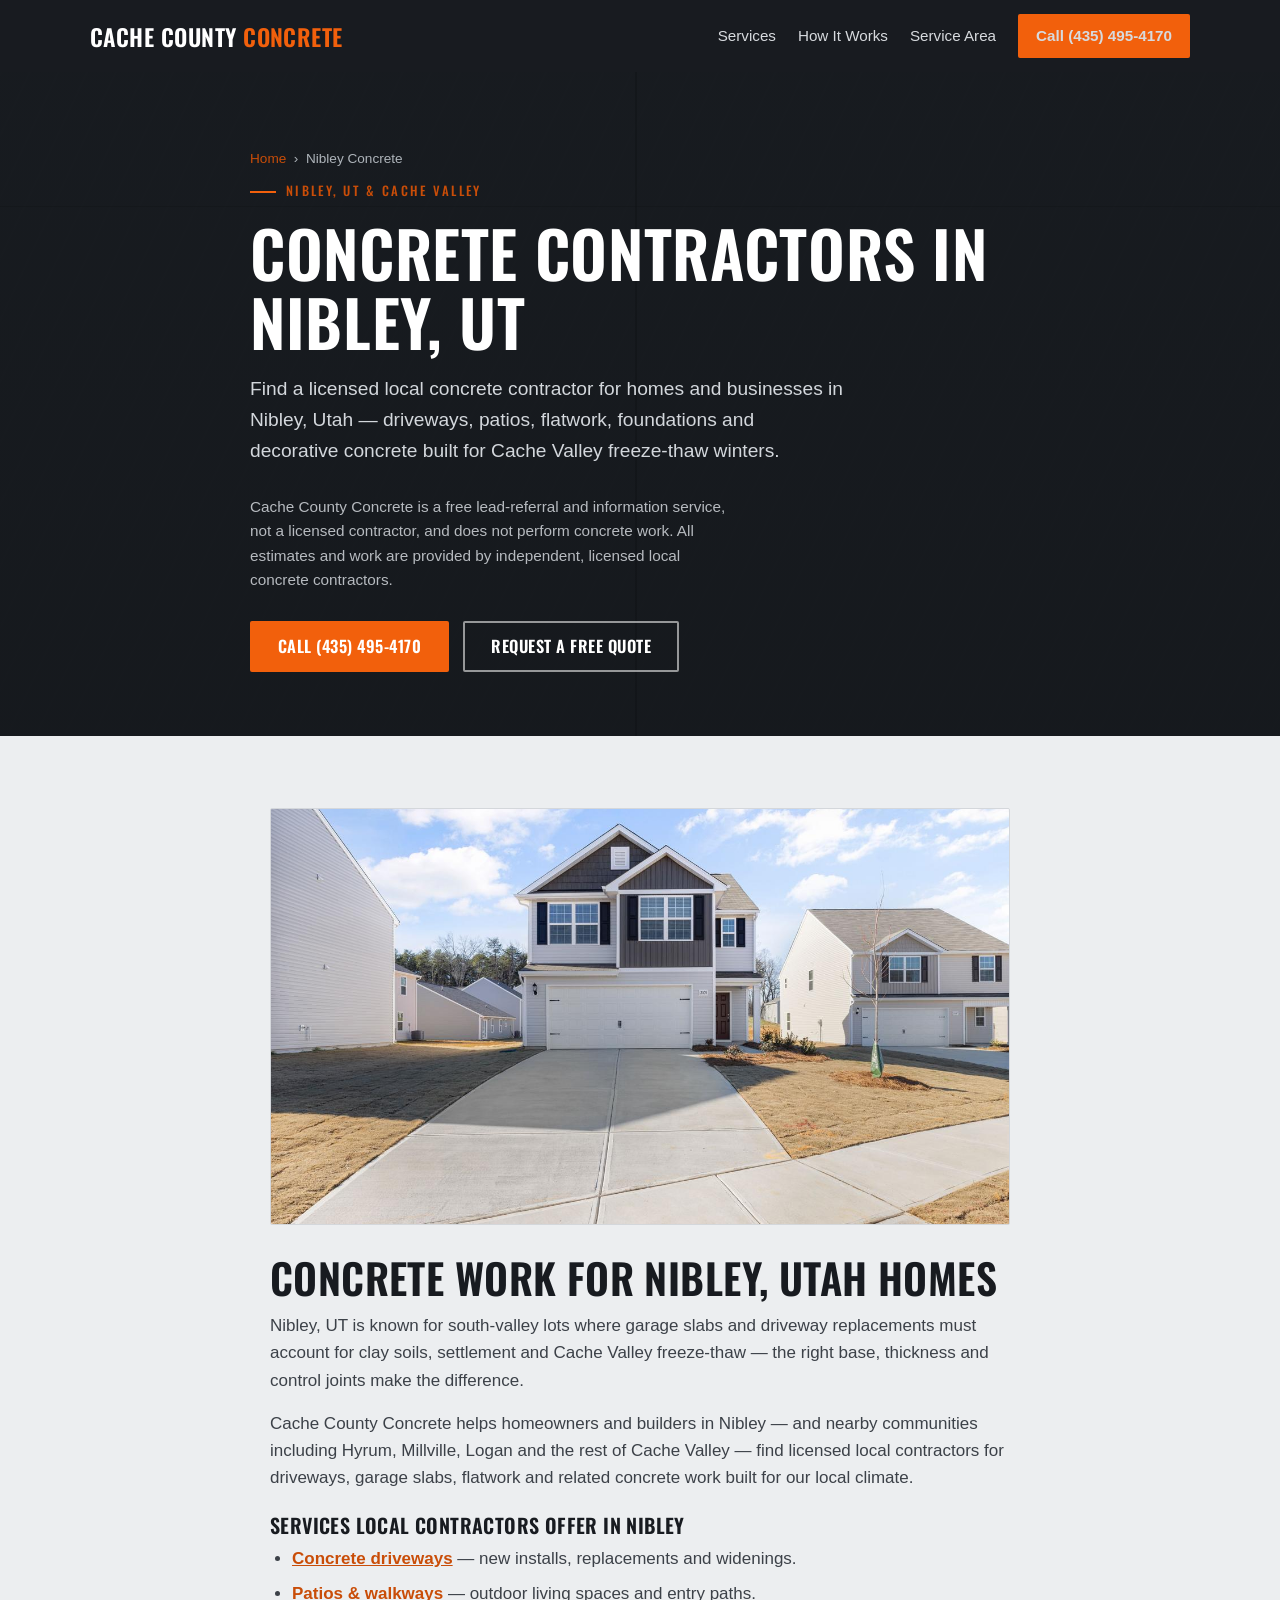
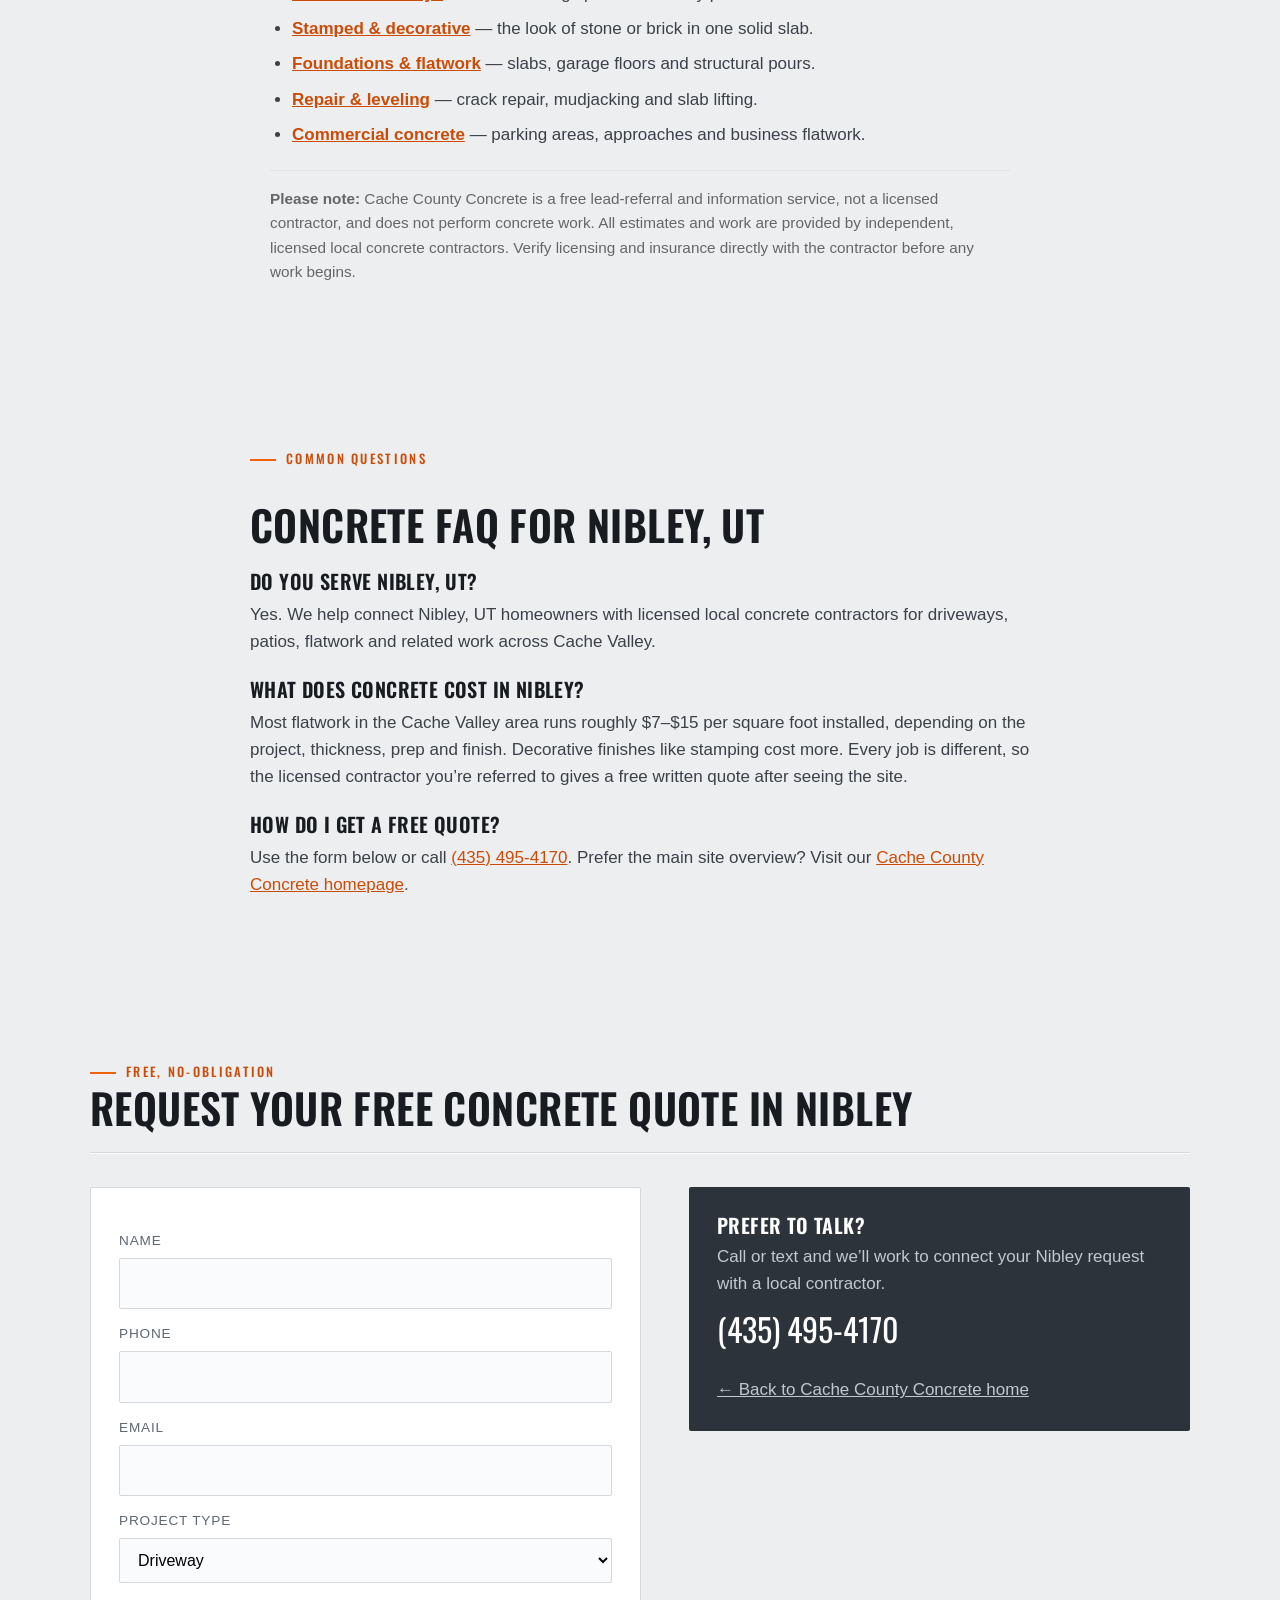
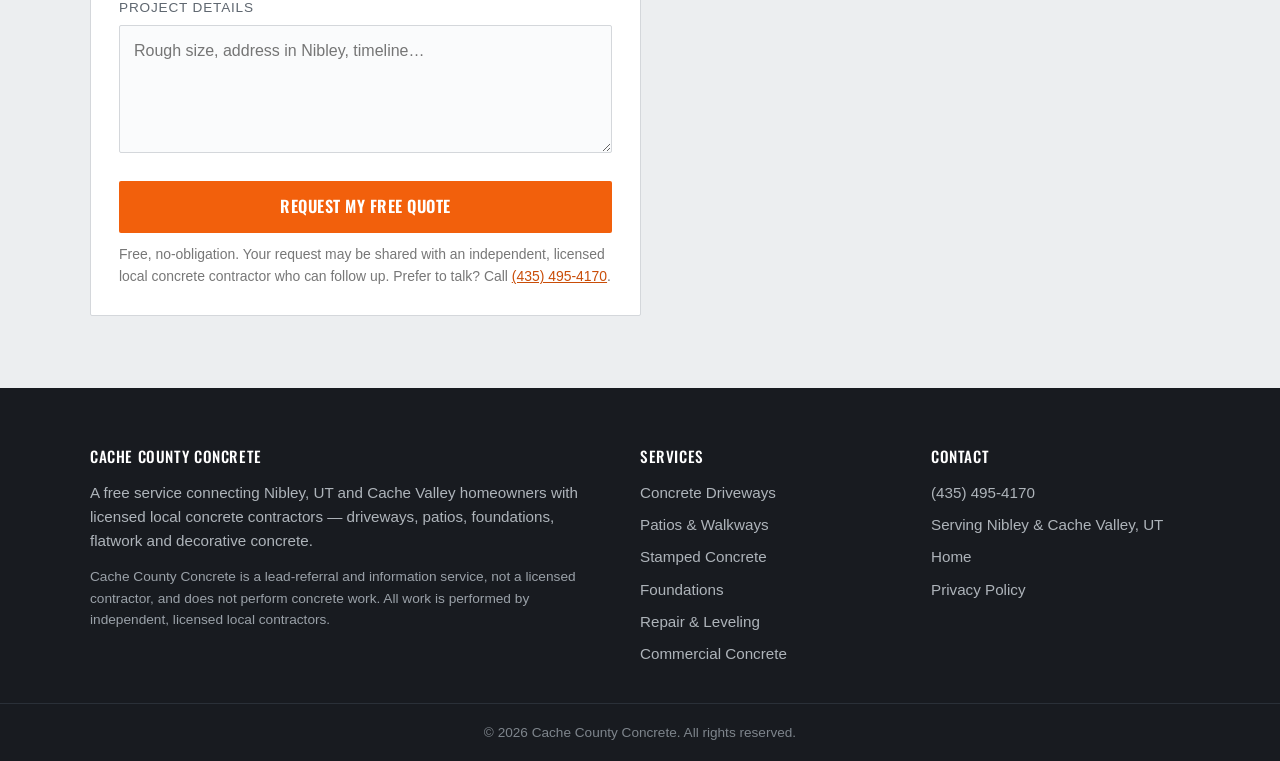
<file: concrete-nibley-ut.html>
<!DOCTYPE html>
<html lang="en">
<head>
  <meta charset="utf-8">
  <meta name="viewport" content="width=device-width, initial-scale=1">
  <!-- Google tag (gtag.js) — Google Analytics -->
  <script async src="https://www.googletagmanager.com/gtag/js?id=G-S3848TV4KN"></script>
  <script>
    window.dataLayer = window.dataLayer || [];
    function gtag(){dataLayer.push(arguments);}
    gtag('js', new Date());
    gtag('config', 'G-S3848TV4KN');
  </script>

  <title>Concrete Contractors in Nibley, UT</title>
  <meta name="description" content="Concrete driveways, patios &amp; flatwork in Nibley, UT. Free quote — (435) 495-4170.">
  <link rel="canonical" href="https://cachecountyconcrete.com/concrete-nibley-ut.html">
  <meta name="robots" content="index, follow">

  <meta property="og:type" content="website">
  <meta property="og:title" content="Concrete Contractors in Nibley, UT">
  <meta property="og:description" content="Concrete driveways, patios &amp; flatwork in Nibley, UT. Free quote — (435) 495-4170.">
  <meta property="og:url" content="https://cachecountyconcrete.com/concrete-nibley-ut.html">
  <meta property="og:image" content="https://cachecountyconcrete.com/driveway.jpg">
  <meta property="og:site_name" content="Cache County Concrete">
  <meta name="twitter:card" content="summary_large_image">
  <meta name="twitter:title" content="Concrete Contractors in Nibley, UT">
  <meta name="twitter:description" content="Concrete driveways, patios &amp; flatwork in Nibley, UT. Free quote — (435) 495-4170.">
  <meta name="twitter:image" content="https://cachecountyconcrete.com/driveway.jpg">

  <link rel="preconnect" href="https://fonts.googleapis.com">
  <link rel="preconnect" href="https://fonts.gstatic.com" crossorigin>
  <link href="https://fonts.googleapis.com/css2?family=Oswald:wght@500;600;700&display=swap" rel="stylesheet">
  <link rel="stylesheet" href="styles.css">

  <script type="application/ld+json">
  {
    "@context": "https://schema.org",
    "@type": "Service",
    "serviceType": "Concrete contractors",
    "name": "Concrete Contractors in Nibley, UT",
    "description": "Concrete driveways, patios & flatwork in Nibley, UT. Free quote — (435) 495-4170.",
    "provider": {
      "@type": "Organization",
      "name": "Cache County Concrete (referral service)",
      "telephone": "+1-435-495-4170"
    },
    "areaServed": { "@type": "City", "name": "Nibley, UT" },
    "url": "https://cachecountyconcrete.com/concrete-nibley-ut.html"
  }
  </script>

  <script type="application/ld+json">
  {
    "@context": "https://schema.org",
    "@type": "BreadcrumbList",
    "itemListElement": [
      { "@type": "ListItem", "position": 1, "name": "Home", "item": "https://cachecountyconcrete.com/" },
      { "@type": "ListItem", "position": 2, "name": "Concrete Contractors in Nibley, UT", "item": "https://cachecountyconcrete.com/concrete-nibley-ut.html" }
    ]
  }
  </script>

  <script type="application/ld+json">
  {
    "@context": "https://schema.org",
    "@type": "FAQPage",
    "mainEntity": [
      {
        "@type": "Question",
        "name": "Do you serve Nibley, UT?",
        "acceptedAnswer": {
          "@type": "Answer",
          "text": "Yes. Cache County Concrete helps connect Nibley, UT homeowners with licensed local concrete contractors for driveways, patios, flatwork and related work across Cache Valley."
        }
      },
      {
        "@type": "Question",
        "name": "What concrete work is available in Nibley?",
        "acceptedAnswer": {
          "@type": "Answer",
          "text": "Local contractors handle driveways, patios and walkways, stamped and decorative finishes, foundations and flatwork, repair and leveling, and commercial concrete throughout Nibley, UT and nearby towns."
        }
      },
      {
        "@type": "Question",
        "name": "How do I get a free quote in Nibley, UT?",
        "acceptedAnswer": {
          "@type": "Answer",
          "text": "Use the form on this page or call (435) 495-4170. Requesting a quote is free and no-obligation. A licensed local concrete contractor can follow up, usually within a day or two."
        }
      }
    ]
  }
  </script>
</head>

<body>
  <a class="skip" href="#main">Skip to content</a>

  <header class="site-header">
    <div class="header-inner">
      <a class="logo" href="/">Cache County <span>Concrete</span></a>
      <nav class="nav" id="nav" aria-label="Primary">
        <a href="/#services">Services</a>
        <a href="/#process">How It Works</a>
        <a href="/#areas">Service Area</a>
        <a class="header-call" href="tel:+14354954170" onclick="try{gtag('event','click_to_call',{source:'header'});}catch(e){}">Call (435) 495-4170</a>
      </nav>
      <button class="nav-toggle" id="navToggle" aria-label="Open menu" aria-expanded="false">Menu</button>
    </div>
  </header>

  <main id="main">

    <section class="hero" style="padding:60px 0 64px;">
      <div class="wrap">
        <nav class="crumb" aria-label="Breadcrumb" style="color:#aeb4ba;">
          <a href="/">Home</a> &nbsp;&rsaquo;&nbsp; Nibley Concrete
        </nav>
        <span class="eyebrow" style="margin-top:14px;">Nibley, UT &amp; Cache Valley</span>
        <h1>Concrete Contractors in Nibley, UT</h1>
        <p>Find a licensed local concrete contractor for homes and businesses in Nibley, Utah — driveways, patios, flatwork, foundations and decorative concrete built for Cache Valley freeze-thaw winters.</p>
        <p style="font-size:0.9em;opacity:0.85;margin-top:12px;">Cache County Concrete is a free lead-referral and information service, not a licensed contractor, and does not perform concrete work. All estimates and work are provided by independent, licensed local concrete contractors.</p>
        <div class="hero-cta">
          <a class="btn btn--primary" href="tel:+14354954170" onclick="try{gtag('event','click_to_call',{source:'hero'});}catch(e){}">Call (435) 495-4170</a>
          <a class="btn btn--ghost" href="#quote">Request a Free Quote</a>
        </div>
      </div>
    </section>

    <section class="section">
      <div class="wrap prose" style="max-width:780px;">
        <figure class="service-shot"><img src="driveway.jpg" width="1200" height="800" loading="lazy" alt="Concrete driveway and flatwork near Nibley, Utah"></figure>

        <h2>Concrete Work for Nibley, Utah Homes</h2>
        <p>Nibley, UT is known for south-valley lots where garage slabs and driveway replacements must account for clay soils, settlement and Cache Valley freeze-thaw — the right base, thickness and control joints make the difference.</p>
        <p>Cache County Concrete helps homeowners and builders in Nibley — and nearby communities including Hyrum, Millville, Logan and the rest of Cache Valley — find licensed local contractors for driveways, garage slabs, flatwork and related concrete work built for our local climate.</p>

        <h3>Services Local Contractors Offer in Nibley</h3>
        <ul>
          <li><strong><a href="concrete-driveways-logan-ut.html">Concrete driveways</a></strong> — new installs, replacements and widenings.</li>
          <li><strong><a href="concrete-patios-logan-ut.html">Patios &amp; walkways</a></strong> — outdoor living spaces and entry paths.</li>
          <li><strong><a href="stamped-concrete-logan-ut.html">Stamped &amp; decorative</a></strong> — the look of stone or brick in one solid slab.</li>
          <li><strong><a href="concrete-foundations-logan-ut.html">Foundations &amp; flatwork</a></strong> — slabs, garage floors and structural pours.</li>
          <li><strong><a href="concrete-repair-logan-ut.html">Repair &amp; leveling</a></strong> — crack repair, mudjacking and slab lifting.</li>
          <li><strong><a href="commercial-concrete-logan-ut.html">Commercial concrete</a></strong> — parking areas, approaches and business flatwork.</li>
        </ul>

        <p class="referral-note" style="font-size:0.9em;color:#666;margin-top:22px;padding-top:16px;border-top:1px solid #e2e2e2;">
           <strong>Please note:</strong> Cache County Concrete is a free lead-referral and information
           service, not a licensed contractor, and does not perform concrete work. All estimates and
           work are provided by independent, licensed local concrete contractors. Verify licensing and
           insurance directly with the contractor before any work begins.</p>
      </div>
    </section>

    <section class="section">
      <div class="wrap prose" style="max-width:820px;">
        <span class="eyebrow">Common Questions</span>
        <h2>Concrete FAQ for Nibley, UT</h2>

        <h3>Do you serve Nibley, UT?</h3>
        <p>Yes. We help connect Nibley, UT homeowners with licensed local concrete contractors for
           driveways, patios, flatwork and related work across Cache Valley.</p>

        <h3>What does concrete cost in Nibley?</h3>
        <p>Most flatwork in the Cache Valley area runs roughly $7–$15 per square foot installed, depending
           on the project, thickness, prep and finish. Decorative finishes like stamping cost more. Every
           job is different, so the licensed contractor you&rsquo;re referred to gives a free written quote after
           seeing the site.</p>

        <h3>How do I get a free quote?</h3>
        <p>Use the form below or call <a href="tel:+14354954170">(435) 495-4170</a>. Prefer the main site
           overview? Visit our <a href="/">Cache County Concrete homepage</a>.</p>
      </div>
    </section>

    <section class="section" id="quote">
      <div class="wrap">
        <span class="eyebrow">Free, No-Obligation</span>
        <h2>Request Your Free Concrete Quote in Nibley</h2>
        <hr class="joint" style="margin:22px 0 34px;">
        <div class="quote-grid">

          <form class="form" action="https://formspree.io/f/xdavvvgj" method="POST"
                onsubmit="try{gtag('event','generate_lead',{form:'quote_request'});}catch(e){}">
            <label for="name">Name</label>
            <input id="name" name="name" type="text" required autocomplete="name">

            <label for="phone">Phone</label>
            <input id="phone" name="phone" type="tel" required autocomplete="tel">

            <label for="email">Email</label>
            <input id="email" name="email" type="email" autocomplete="email">

            <label for="service">Project Type</label>
            <select id="service" name="service">
              <option>Driveway</option>
              <option>Patio / Walkway</option>
              <option>Stamped / Decorative</option>
              <option>Foundation / Flatwork</option>
              <option>Repair / Leveling</option>
              <option>Commercial</option>
            </select>

            <label for="details">Project Details</label>
            <textarea id="details" name="details" rows="4"
              placeholder="Rough size, address in Nibley, timeline…"></textarea>

            <button class="btn btn--primary" type="submit">Request My Free Quote</button>
            <p style="font-size:0.82em;color:#777;margin-top:10px;">
              Free, no-obligation. Your request may be shared with an independent,
              licensed local concrete contractor who can follow up. Prefer to talk? Call
              <a href="tel:+14354954170">(435) 495-4170</a>.</p>
          </form>

          <aside class="contact-aside section--dark" style="padding:28px;border-radius:2px;">
            <h3>Prefer to Talk?</h3>
            <p style="color:#c3c8ce;">Call or text and we&rsquo;ll work to connect your Nibley
               request with a local contractor.</p>
            <a class="big-call" href="tel:+14354954170"
               onclick="try{gtag('event','click_to_call',{source:'contact_aside'});}catch(e){}">(435) 495-4170</a>
            <p style="margin-top:18px;"><a href="/" style="color:#c3c8ce;">← Back to Cache County Concrete home</a></p>
          </aside>

        </div>
      </div>
    </section>
  </main>

  <footer class="site-footer">
    <div class="footer-inner">
      <div>
        <h4>Cache County Concrete</h4>
        <p>A free service connecting Nibley, UT and Cache Valley homeowners with licensed
           local concrete contractors — driveways, patios, foundations, flatwork and
           decorative concrete.</p>
        <p style="margin-top:12px;font-size:0.9em;color:#9aa1a8;">Cache County Concrete is a
           lead-referral and information service, not a licensed contractor, and does not
           perform concrete work. All work is performed by independent, licensed local
           contractors.</p>
      </div>
      <div>
        <h4>Services</h4>
        <ul>
          <li><a href="concrete-driveways-logan-ut.html">Concrete Driveways</a></li>
          <li><a href="concrete-patios-logan-ut.html">Patios &amp; Walkways</a></li>
          <li><a href="stamped-concrete-logan-ut.html">Stamped Concrete</a></li>
          <li><a href="concrete-foundations-logan-ut.html">Foundations</a></li>
          <li><a href="concrete-repair-logan-ut.html">Repair &amp; Leveling</a></li>
          <li><a href="commercial-concrete-logan-ut.html">Commercial Concrete</a></li>
        </ul>
      </div>
      <div>
        <h4>Contact</h4>
        <ul>
          <li><a href="tel:+14354954170">(435) 495-4170</a></li>
          <li>Serving Nibley &amp; Cache Valley, UT</li>
          <li><a href="/">Home</a></li>
          <li><a href="privacy-policy.html">Privacy Policy</a></li>
        </ul>
      </div>
    </div>
    <div class="footer-bottom">
      &copy; <span id="yr"></span> Cache County Concrete. All rights reserved.
    </div>
  </footer>

  <div class="callbar">
    <a class="c-call" href="tel:+14354954170" onclick="try{gtag('event','click_to_call',{source:'callbar'});}catch(e){}">📞 Call Now</a>
    <a class="c-quote" href="#quote">Free Quote</a>
  </div>

  <script>
    var t = document.getElementById('navToggle'),
        n = document.getElementById('nav');
    if (t) t.addEventListener('click', function () {
      var open = n.classList.toggle('open');
      t.setAttribute('aria-expanded', open);
    });
    document.getElementById('yr').textContent = new Date().getFullYear();
  </script>
</body>
</html>
</file>
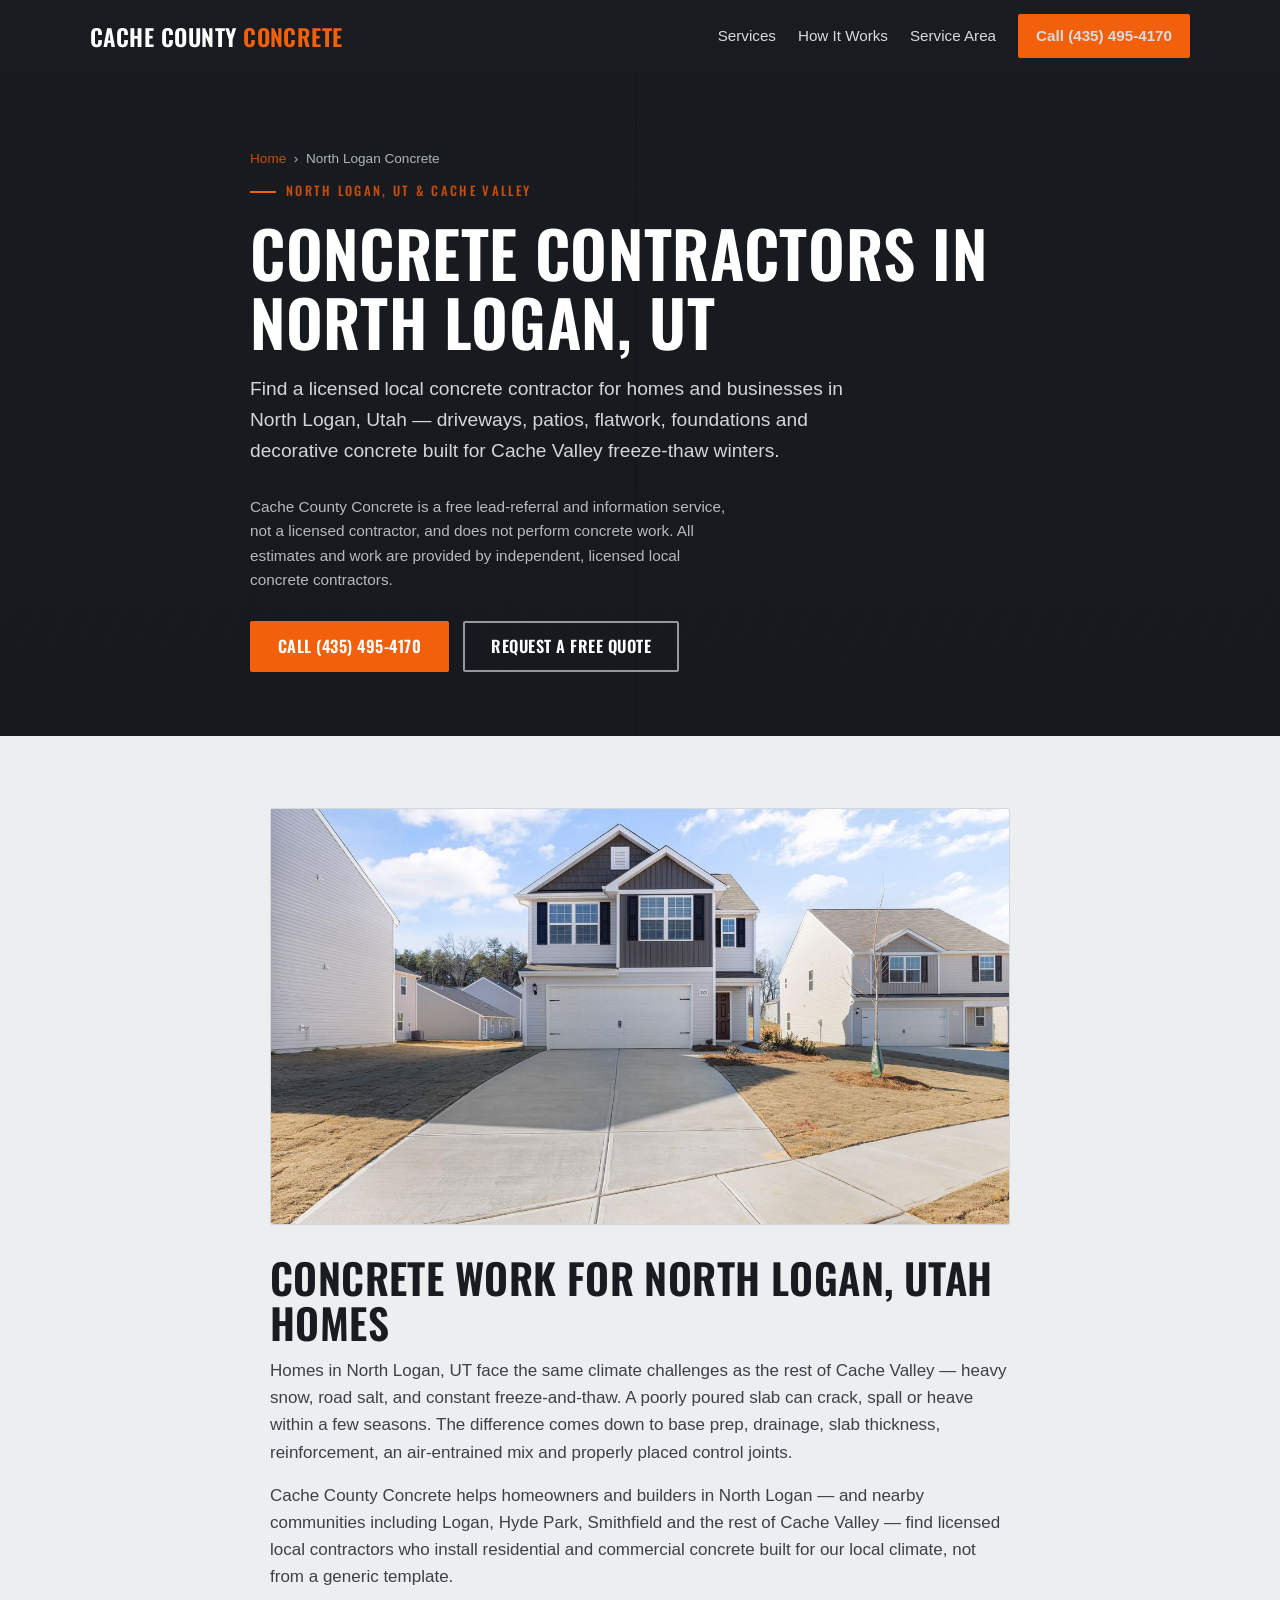
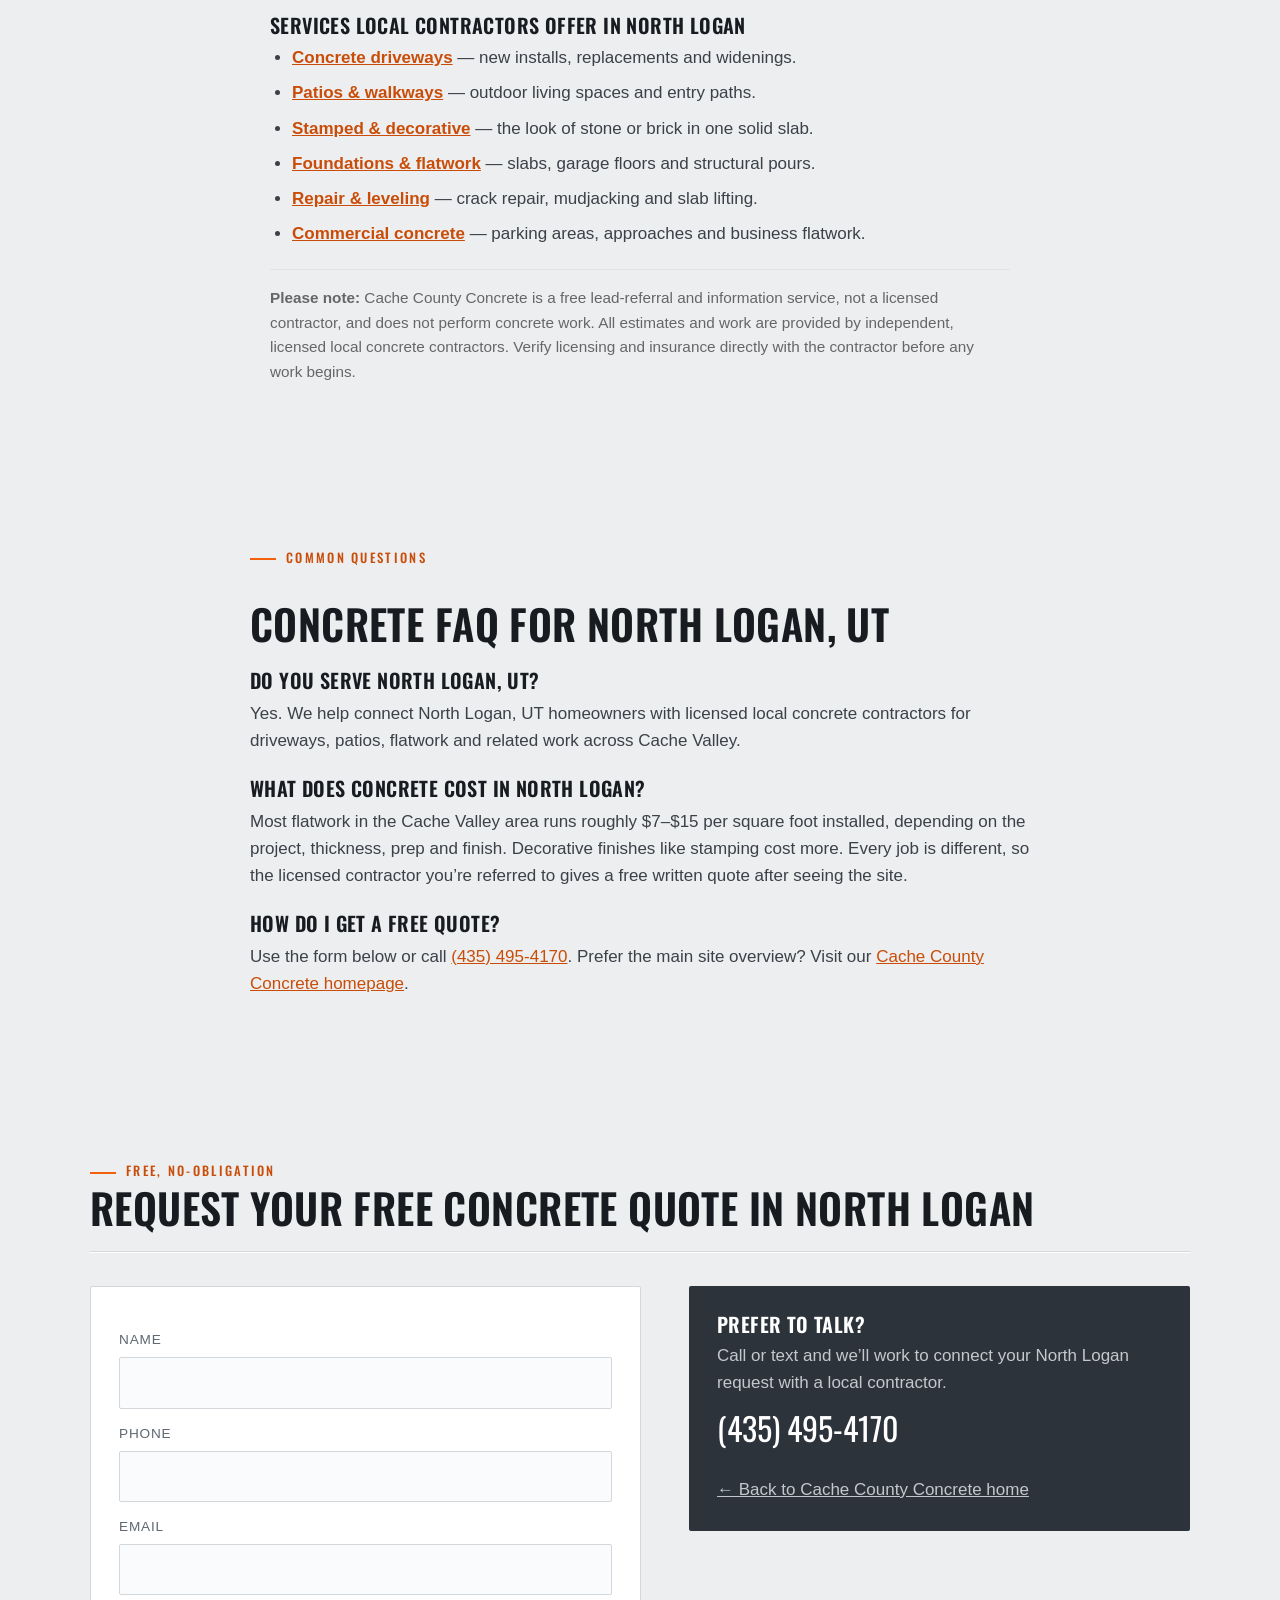
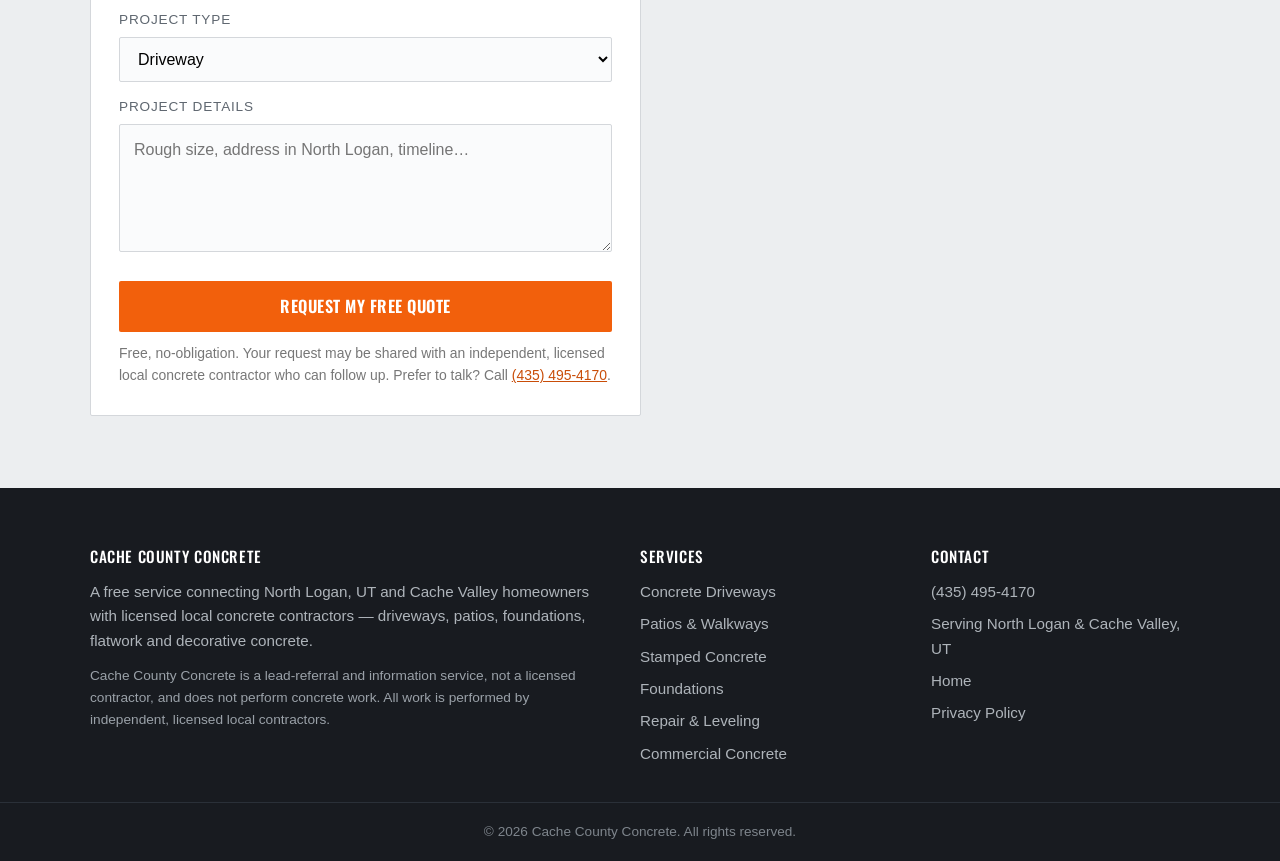
<file: concrete-north-logan-ut.html>
<!DOCTYPE html>
<html lang="en">
<head>
  <meta charset="utf-8">
  <meta name="viewport" content="width=device-width, initial-scale=1">
  <!-- Google tag (gtag.js) — Google Analytics -->
  <script async src="https://www.googletagmanager.com/gtag/js?id=G-S3848TV4KN"></script>
  <script>
    window.dataLayer = window.dataLayer || [];
    function gtag(){dataLayer.push(arguments);}
    gtag('js', new Date());
    gtag('config', 'G-S3848TV4KN');
  </script>

  <title>Concrete Contractors in North Logan, UT</title>
  <meta name="description" content="Concrete driveways, patios &amp; flatwork in North Logan, UT. Free quote — (435) 495-4170.">
  <link rel="canonical" href="https://cachecountyconcrete.com/concrete-north-logan-ut.html">
  <meta name="robots" content="index, follow">

  <meta property="og:type" content="website">
  <meta property="og:title" content="Concrete Contractors in North Logan, UT">
  <meta property="og:description" content="Concrete driveways, patios &amp; flatwork in North Logan, UT. Free quote — (435) 495-4170.">
  <meta property="og:url" content="https://cachecountyconcrete.com/concrete-north-logan-ut.html">
  <meta property="og:image" content="https://cachecountyconcrete.com/driveway.jpg">
  <meta property="og:site_name" content="Cache County Concrete">
  <meta name="twitter:card" content="summary_large_image">
  <meta name="twitter:title" content="Concrete Contractors in North Logan, UT">
  <meta name="twitter:description" content="Concrete driveways, patios &amp; flatwork in North Logan, UT. Free quote — (435) 495-4170.">
  <meta name="twitter:image" content="https://cachecountyconcrete.com/driveway.jpg">

  <link rel="preconnect" href="https://fonts.googleapis.com">
  <link rel="preconnect" href="https://fonts.gstatic.com" crossorigin>
  <link href="https://fonts.googleapis.com/css2?family=Oswald:wght@500;600;700&display=swap" rel="stylesheet">
  <link rel="stylesheet" href="styles.css">

  <script type="application/ld+json">
  {
    "@context": "https://schema.org",
    "@type": "Service",
    "serviceType": "Concrete contractors",
    "name": "Concrete Contractors in North Logan, UT",
    "description": "Concrete driveways, patios & flatwork in North Logan, UT. Free quote — (435) 495-4170.",
    "provider": {
      "@type": "Organization",
      "name": "Cache County Concrete (referral service)",
      "telephone": "+1-435-495-4170"
    },
    "areaServed": { "@type": "City", "name": "North Logan, UT" },
    "url": "https://cachecountyconcrete.com/concrete-north-logan-ut.html"
  }
  </script>

  <script type="application/ld+json">
  {
    "@context": "https://schema.org",
    "@type": "BreadcrumbList",
    "itemListElement": [
      { "@type": "ListItem", "position": 1, "name": "Home", "item": "https://cachecountyconcrete.com/" },
      { "@type": "ListItem", "position": 2, "name": "Concrete Contractors in North Logan, UT", "item": "https://cachecountyconcrete.com/concrete-north-logan-ut.html" }
    ]
  }
  </script>

  <script type="application/ld+json">
  {
    "@context": "https://schema.org",
    "@type": "FAQPage",
    "mainEntity": [
      {
        "@type": "Question",
        "name": "Do you serve North Logan, UT?",
        "acceptedAnswer": {
          "@type": "Answer",
          "text": "Yes. Cache County Concrete helps connect North Logan, UT homeowners with licensed local concrete contractors for driveways, patios, flatwork and related work across Cache Valley."
        }
      },
      {
        "@type": "Question",
        "name": "What concrete work is available in North Logan?",
        "acceptedAnswer": {
          "@type": "Answer",
          "text": "Local contractors handle driveways, patios and walkways, stamped and decorative finishes, foundations and flatwork, repair and leveling, and commercial concrete throughout North Logan, UT and nearby towns."
        }
      },
      {
        "@type": "Question",
        "name": "How do I get a free quote in North Logan, UT?",
        "acceptedAnswer": {
          "@type": "Answer",
          "text": "Use the form on this page or call (435) 495-4170. Requesting a quote is free and no-obligation. A licensed local concrete contractor can follow up, usually within a day or two."
        }
      }
    ]
  }
  </script>
</head>

<body>
  <a class="skip" href="#main">Skip to content</a>

  <header class="site-header">
    <div class="header-inner">
      <a class="logo" href="/">Cache County <span>Concrete</span></a>
      <nav class="nav" id="nav" aria-label="Primary">
        <a href="/#services">Services</a>
        <a href="/#process">How It Works</a>
        <a href="/#areas">Service Area</a>
        <a class="header-call" href="tel:+14354954170" onclick="try{gtag('event','click_to_call',{source:'header'});}catch(e){}">Call (435) 495-4170</a>
      </nav>
      <button class="nav-toggle" id="navToggle" aria-label="Open menu" aria-expanded="false">Menu</button>
    </div>
  </header>

  <main id="main">

    <section class="hero" style="padding:60px 0 64px;">
      <div class="wrap">
        <nav class="crumb" aria-label="Breadcrumb" style="color:#aeb4ba;">
          <a href="/">Home</a> &nbsp;&rsaquo;&nbsp; North Logan Concrete
        </nav>
        <span class="eyebrow" style="margin-top:14px;">North Logan, UT &amp; Cache Valley</span>
        <h1>Concrete Contractors in North Logan, UT</h1>
        <p>Find a licensed local concrete contractor for homes and businesses in North Logan, Utah — driveways, patios, flatwork, foundations and decorative concrete built for Cache Valley freeze-thaw winters.</p>
        <p style="font-size:0.9em;opacity:0.85;margin-top:12px;">Cache County Concrete is a free lead-referral and information service, not a licensed contractor, and does not perform concrete work. All estimates and work are provided by independent, licensed local concrete contractors.</p>
        <div class="hero-cta">
          <a class="btn btn--primary" href="tel:+14354954170" onclick="try{gtag('event','click_to_call',{source:'hero'});}catch(e){}">Call (435) 495-4170</a>
          <a class="btn btn--ghost" href="#quote">Request a Free Quote</a>
        </div>
      </div>
    </section>

    <section class="section">
      <div class="wrap prose" style="max-width:780px;">
        <figure class="service-shot"><img src="driveway.jpg" width="1200" height="800" loading="lazy" alt="Concrete driveway and flatwork near North Logan, Utah"></figure>

        <h2>Concrete Work for North Logan, Utah Homes</h2>
        <p>Homes in North Logan, UT face the same climate challenges as the rest of Cache Valley — heavy snow, road salt, and constant freeze-and-thaw. A poorly poured slab can crack, spall or heave within a few seasons. The difference comes down to base prep, drainage, slab thickness, reinforcement, an air-entrained mix and properly placed control joints.</p>
        <p>Cache County Concrete helps homeowners and builders in North Logan — and nearby communities including Logan, Hyde Park, Smithfield and the rest of Cache Valley — find licensed local contractors who install residential and commercial concrete built for our local climate, not from a generic template.</p>

        <h3>Services Local Contractors Offer in North Logan</h3>
        <ul>
          <li><strong><a href="concrete-driveways-logan-ut.html">Concrete driveways</a></strong> — new installs, replacements and widenings.</li>
          <li><strong><a href="concrete-patios-logan-ut.html">Patios &amp; walkways</a></strong> — outdoor living spaces and entry paths.</li>
          <li><strong><a href="stamped-concrete-logan-ut.html">Stamped &amp; decorative</a></strong> — the look of stone or brick in one solid slab.</li>
          <li><strong><a href="concrete-foundations-logan-ut.html">Foundations &amp; flatwork</a></strong> — slabs, garage floors and structural pours.</li>
          <li><strong><a href="concrete-repair-logan-ut.html">Repair &amp; leveling</a></strong> — crack repair, mudjacking and slab lifting.</li>
          <li><strong><a href="commercial-concrete-logan-ut.html">Commercial concrete</a></strong> — parking areas, approaches and business flatwork.</li>
        </ul>

        <p class="referral-note" style="font-size:0.9em;color:#666;margin-top:22px;padding-top:16px;border-top:1px solid #e2e2e2;">
           <strong>Please note:</strong> Cache County Concrete is a free lead-referral and information
           service, not a licensed contractor, and does not perform concrete work. All estimates and
           work are provided by independent, licensed local concrete contractors. Verify licensing and
           insurance directly with the contractor before any work begins.</p>
      </div>
    </section>

    <section class="section">
      <div class="wrap prose" style="max-width:820px;">
        <span class="eyebrow">Common Questions</span>
        <h2>Concrete FAQ for North Logan, UT</h2>

        <h3>Do you serve North Logan, UT?</h3>
        <p>Yes. We help connect North Logan, UT homeowners with licensed local concrete contractors for
           driveways, patios, flatwork and related work across Cache Valley.</p>

        <h3>What does concrete cost in North Logan?</h3>
        <p>Most flatwork in the Cache Valley area runs roughly $7–$15 per square foot installed, depending
           on the project, thickness, prep and finish. Decorative finishes like stamping cost more. Every
           job is different, so the licensed contractor you&rsquo;re referred to gives a free written quote after
           seeing the site.</p>

        <h3>How do I get a free quote?</h3>
        <p>Use the form below or call <a href="tel:+14354954170">(435) 495-4170</a>. Prefer the main site
           overview? Visit our <a href="/">Cache County Concrete homepage</a>.</p>
      </div>
    </section>

    <section class="section" id="quote">
      <div class="wrap">
        <span class="eyebrow">Free, No-Obligation</span>
        <h2>Request Your Free Concrete Quote in North Logan</h2>
        <hr class="joint" style="margin:22px 0 34px;">
        <div class="quote-grid">

          <form class="form" action="https://formspree.io/f/xdavvvgj" method="POST"
                onsubmit="try{gtag('event','generate_lead',{form:'quote_request'});}catch(e){}">
            <label for="name">Name</label>
            <input id="name" name="name" type="text" required autocomplete="name">

            <label for="phone">Phone</label>
            <input id="phone" name="phone" type="tel" required autocomplete="tel">

            <label for="email">Email</label>
            <input id="email" name="email" type="email" autocomplete="email">

            <label for="service">Project Type</label>
            <select id="service" name="service">
              <option>Driveway</option>
              <option>Patio / Walkway</option>
              <option>Stamped / Decorative</option>
              <option>Foundation / Flatwork</option>
              <option>Repair / Leveling</option>
              <option>Commercial</option>
            </select>

            <label for="details">Project Details</label>
            <textarea id="details" name="details" rows="4"
              placeholder="Rough size, address in North Logan, timeline…"></textarea>

            <button class="btn btn--primary" type="submit">Request My Free Quote</button>
            <p style="font-size:0.82em;color:#777;margin-top:10px;">
              Free, no-obligation. Your request may be shared with an independent,
              licensed local concrete contractor who can follow up. Prefer to talk? Call
              <a href="tel:+14354954170">(435) 495-4170</a>.</p>
          </form>

          <aside class="contact-aside section--dark" style="padding:28px;border-radius:2px;">
            <h3>Prefer to Talk?</h3>
            <p style="color:#c3c8ce;">Call or text and we&rsquo;ll work to connect your North Logan
               request with a local contractor.</p>
            <a class="big-call" href="tel:+14354954170"
               onclick="try{gtag('event','click_to_call',{source:'contact_aside'});}catch(e){}">(435) 495-4170</a>
            <p style="margin-top:18px;"><a href="/" style="color:#c3c8ce;">← Back to Cache County Concrete home</a></p>
          </aside>

        </div>
      </div>
    </section>
  </main>

  <footer class="site-footer">
    <div class="footer-inner">
      <div>
        <h4>Cache County Concrete</h4>
        <p>A free service connecting North Logan, UT and Cache Valley homeowners with licensed
           local concrete contractors — driveways, patios, foundations, flatwork and
           decorative concrete.</p>
        <p style="margin-top:12px;font-size:0.9em;color:#9aa1a8;">Cache County Concrete is a
           lead-referral and information service, not a licensed contractor, and does not
           perform concrete work. All work is performed by independent, licensed local
           contractors.</p>
      </div>
      <div>
        <h4>Services</h4>
        <ul>
          <li><a href="concrete-driveways-logan-ut.html">Concrete Driveways</a></li>
          <li><a href="concrete-patios-logan-ut.html">Patios &amp; Walkways</a></li>
          <li><a href="stamped-concrete-logan-ut.html">Stamped Concrete</a></li>
          <li><a href="concrete-foundations-logan-ut.html">Foundations</a></li>
          <li><a href="concrete-repair-logan-ut.html">Repair &amp; Leveling</a></li>
          <li><a href="commercial-concrete-logan-ut.html">Commercial Concrete</a></li>
        </ul>
      </div>
      <div>
        <h4>Contact</h4>
        <ul>
          <li><a href="tel:+14354954170">(435) 495-4170</a></li>
          <li>Serving North Logan &amp; Cache Valley, UT</li>
          <li><a href="/">Home</a></li>
          <li><a href="privacy-policy.html">Privacy Policy</a></li>
        </ul>
      </div>
    </div>
    <div class="footer-bottom">
      &copy; <span id="yr"></span> Cache County Concrete. All rights reserved.
    </div>
  </footer>

  <div class="callbar">
    <a class="c-call" href="tel:+14354954170" onclick="try{gtag('event','click_to_call',{source:'callbar'});}catch(e){}">📞 Call Now</a>
    <a class="c-quote" href="#quote">Free Quote</a>
  </div>

  <script>
    var t = document.getElementById('navToggle'),
        n = document.getElementById('nav');
    if (t) t.addEventListener('click', function () {
      var open = n.classList.toggle('open');
      t.setAttribute('aria-expanded', open);
    });
    document.getElementById('yr').textContent = new Date().getFullYear();
  </script>
</body>
</html>
</file>
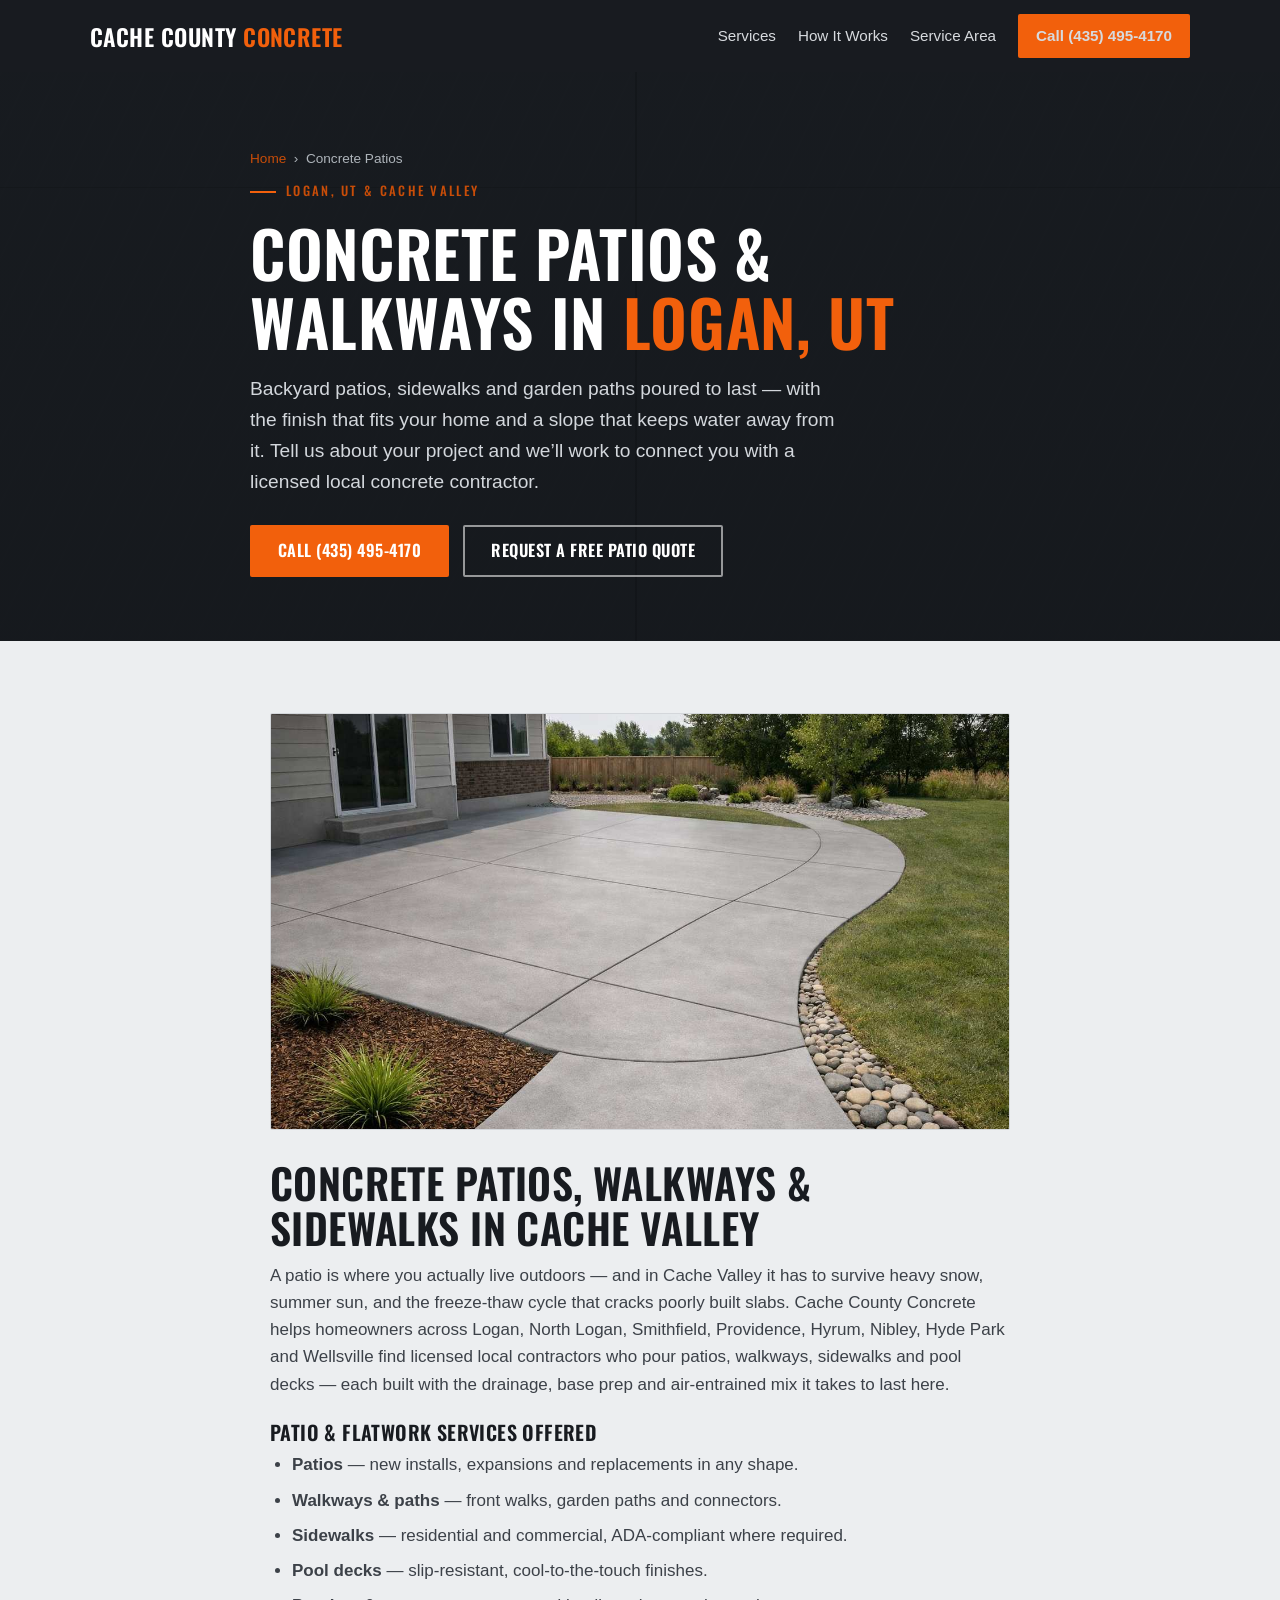
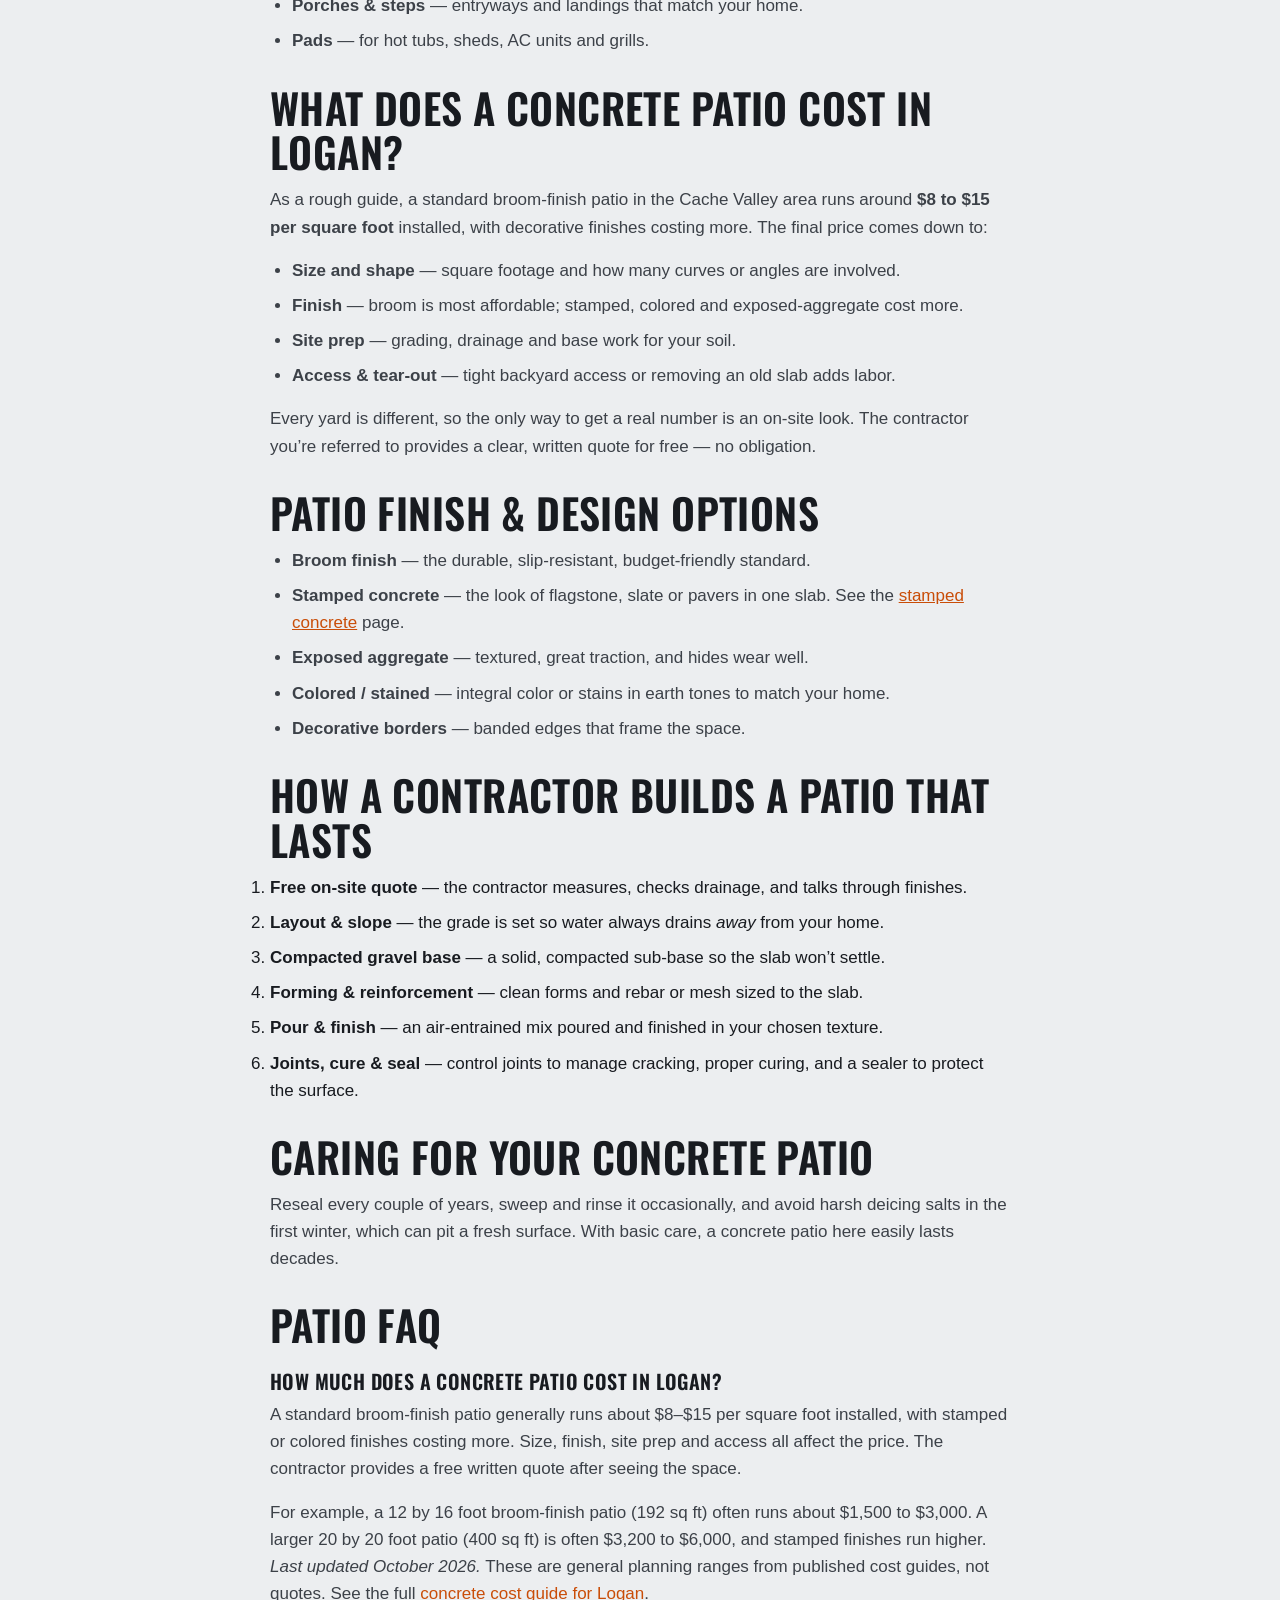
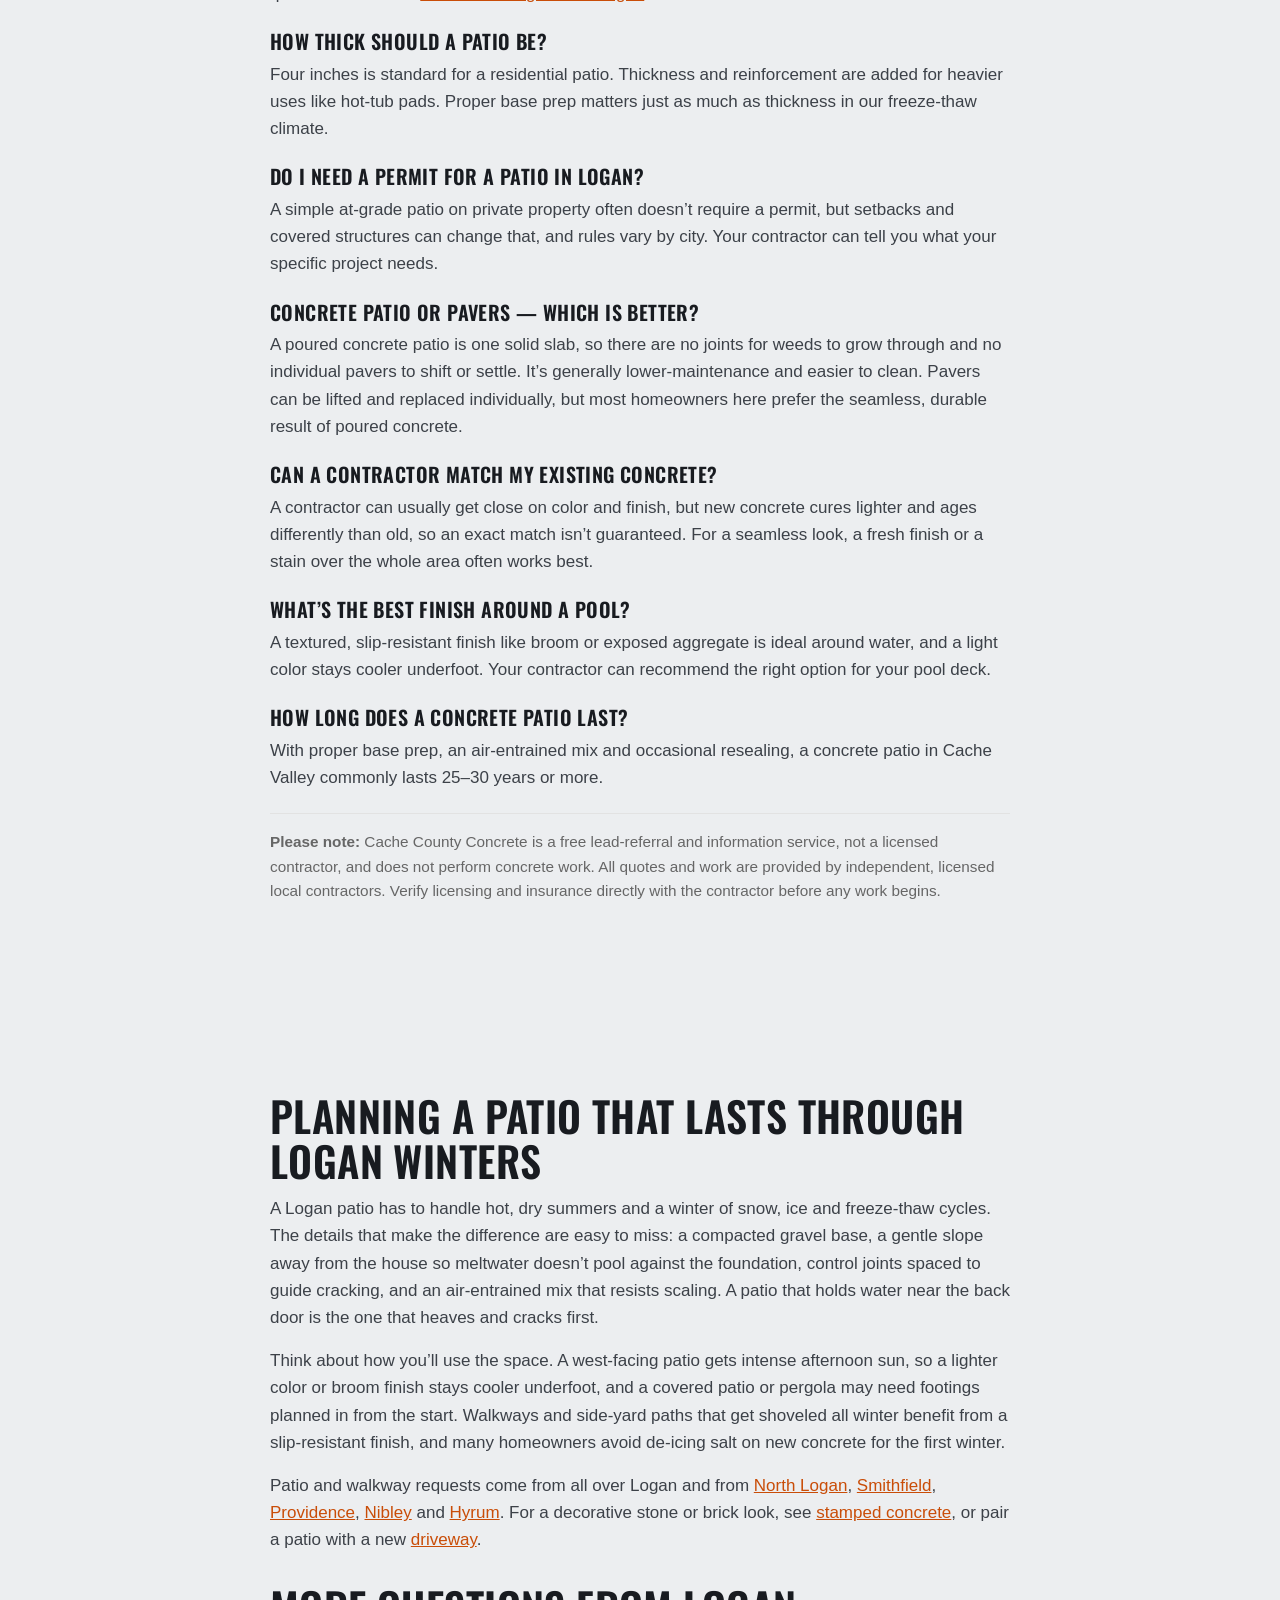
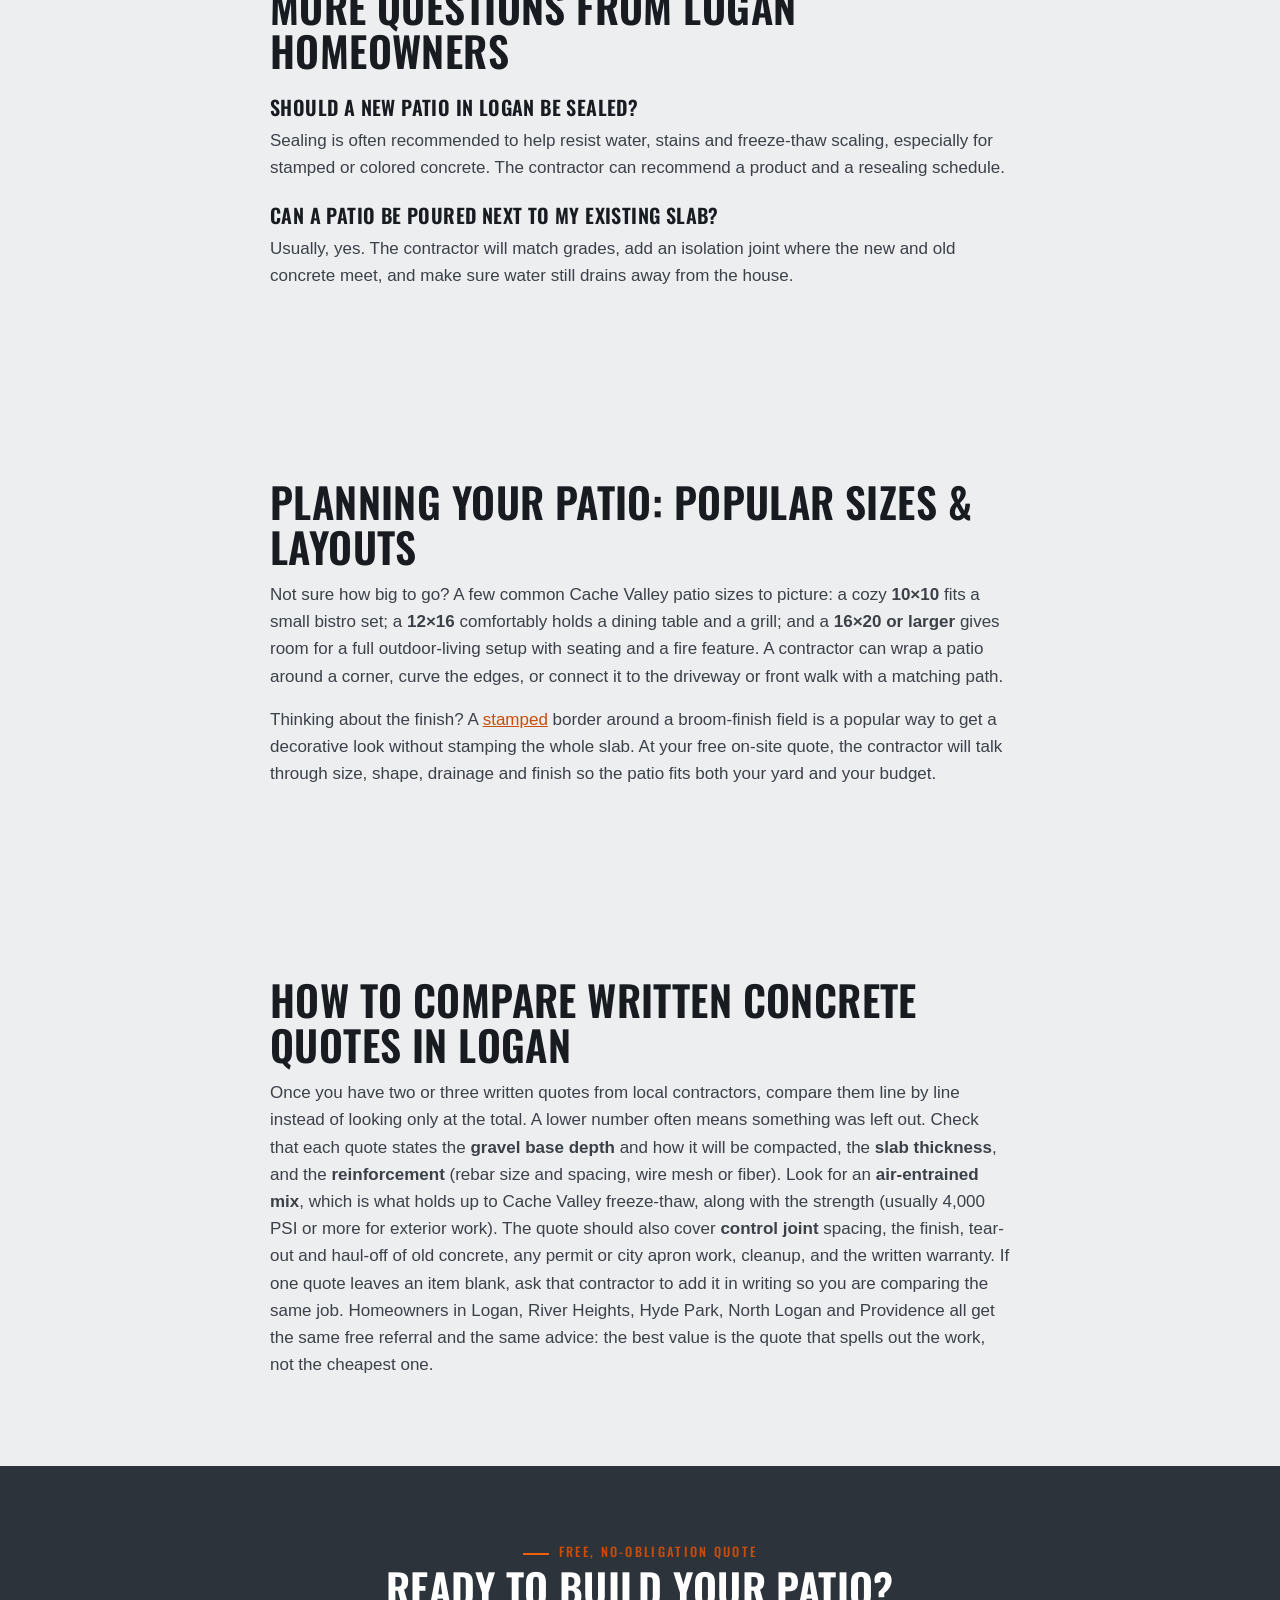
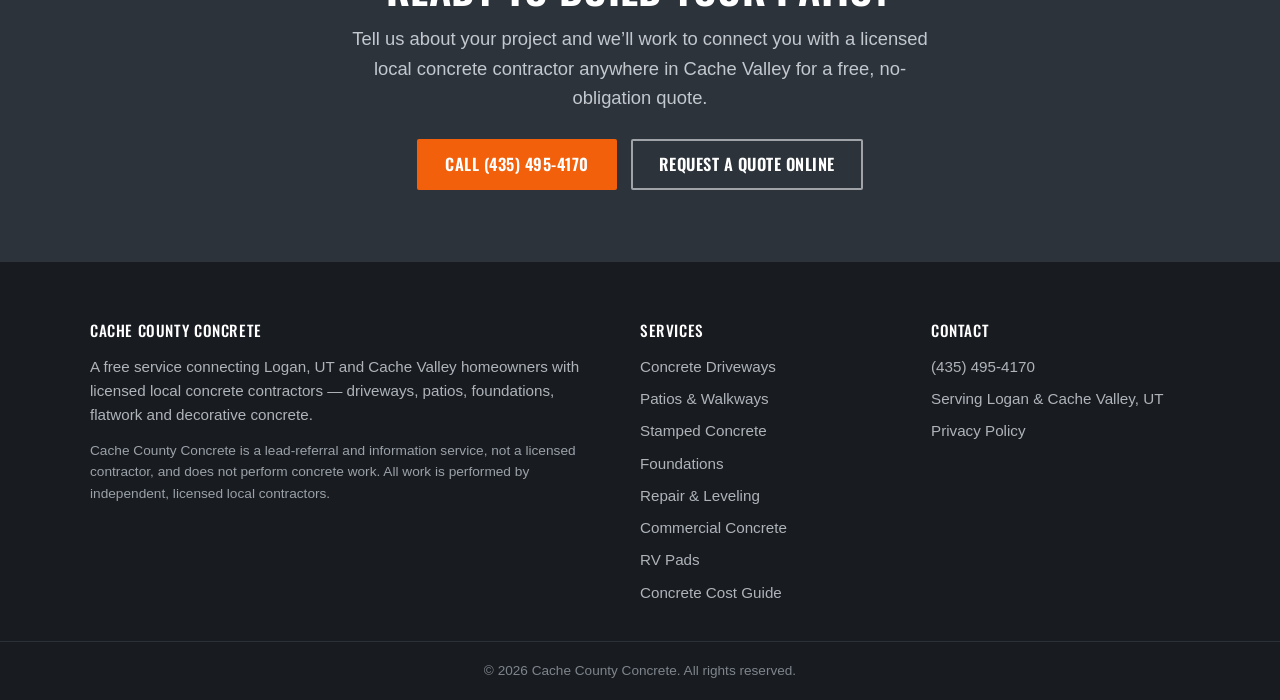
<file: concrete-patios-logan-ut.html>
<!DOCTYPE html>
<html lang="en">
<head>
  <meta charset="utf-8">
  <meta name="viewport" content="width=device-width, initial-scale=1">
  <!-- Google tag (gtag.js) — Google Analytics -->
  <script async src="https://www.googletagmanager.com/gtag/js?id=G-S3848TV4KN"></script>
  <script>
    window.dataLayer = window.dataLayer || [];
    function gtag(){dataLayer.push(arguments);}
    gtag('js', new Date());
    gtag('config', 'G-S3848TV4KN');
  </script>

  <title>Concrete Patios Logan, UT | Walkways &amp; Free Quotes</title>
  <meta name="description" content="Plan a concrete patio or walkway in Logan, UT built for Cache Valley winters. Get connected with a licensed local contractor for a free, no-obligation quote.">
  <link rel="canonical" href="https://cachecountyconcrete.com/concrete-patios-logan-ut.html">
  <meta name="robots" content="index, follow">

  <meta property="og:type" content="article">
  <meta property="og:title" content="Concrete Patios Logan, UT | Walkways &amp; Free Quotes">
  <meta property="og:description" content="Plan a concrete patio or walkway in Logan, UT built for Cache Valley winters. Get connected with a licensed local contractor for a free, no-obligation quote.">
  <meta property="og:url" content="https://cachecountyconcrete.com/concrete-patios-logan-ut.html">
  <meta property="og:image" content="https://cachecountyconcrete.com/patio.jpg">
  <meta property="og:site_name" content="Cache County Concrete">
  <meta name="twitter:card" content="summary_large_image">
  <meta name="twitter:title" content="Concrete Patios Logan, UT | Walkways &amp; Free Quotes">
  <meta name="twitter:description" content="Plan a concrete patio or walkway in Logan, UT built for Cache Valley winters. Get connected with a licensed local contractor for a free, no-obligation quote.">
  <meta name="twitter:image" content="https://cachecountyconcrete.com/patio.jpg">

  <link rel="preconnect" href="https://fonts.googleapis.com">
  <link rel="preconnect" href="https://fonts.gstatic.com" crossorigin>
  <link href="https://fonts.googleapis.com/css2?family=Oswald:wght@500;600;700&display=swap" rel="stylesheet">
  <link rel="stylesheet" href="styles.css">

  <script type="application/ld+json">
  {
    "@context": "https://schema.org",
    "@type": "Service",
    "serviceType": "Concrete Patio Installation",
    "provider": { "@type": "Organization", "name": "Cache County Concrete", "telephone": "+1-435-495-4170", "areaServed": "Cache Valley, UT" },
    "areaServed": { "@type": "City", "name": "Logan, UT" },
    "url": "https://cachecountyconcrete.com/concrete-patios-logan-ut.html"
  }
  </script>
  <script type="application/ld+json">
  {
    "@context": "https://schema.org",
    "@type": "BreadcrumbList",
    "itemListElement": [
      { "@type": "ListItem", "position": 1, "name": "Home", "item": "https://cachecountyconcrete.com/" },
      { "@type": "ListItem", "position": 2, "name": "Concrete Patios in Logan, UT", "item": "https://cachecountyconcrete.com/concrete-patios-logan-ut.html" }
    ]
  }
  </script>
    <script type="application/ld+json">
  {
  "@context": "https://schema.org",
  "@type": "FAQPage",
  "mainEntity": [
    {
      "@type": "Question",
      "name": "How much does a concrete patio cost in Logan?",
      "acceptedAnswer": {
        "@type": "Answer",
        "text": "A standard broom-finish patio generally runs about $8 to $15 per square foot installed, with stamped or colored finishes costing more. Size, finish, site prep and access all affect the price. The contractor gives a free written quote after seeing the space."
      }
    },
    {
      "@type": "Question",
      "name": "How thick should a patio be?",
      "acceptedAnswer": {
        "@type": "Answer",
        "text": "Four inches is standard for a residential patio. Thickness and reinforcement are added for heavier uses like hot-tub pads. Proper base prep matters just as much as thickness in our freeze-thaw climate."
      }
    },
    {
      "@type": "Question",
      "name": "Do I need a permit for a patio in Logan?",
      "acceptedAnswer": {
        "@type": "Answer",
        "text": "A simple at-grade patio on private property often does not require a permit, but setbacks and covered structures can change that, and rules vary by city. Your contractor can tell you what your specific project needs."
      }
    },
    {
      "@type": "Question",
      "name": "Concrete patio or pavers, which is better?",
      "acceptedAnswer": {
        "@type": "Answer",
        "text": "A poured concrete patio is one solid slab, so there are no joints for weeds and no individual pavers to shift or settle. It is generally lower-maintenance and easier to clean. Pavers can be replaced individually, but most homeowners here prefer poured concrete."
      }
    },
    {
      "@type": "Question",
      "name": "Can you match my existing concrete?",
      "acceptedAnswer": {
        "@type": "Answer",
        "text": "A contractor can usually get close on color and finish, but new concrete cures lighter and ages differently than old, so an exact match is not guaranteed. For a seamless look, a fresh finish or a stain over the whole area often works best."
      }
    },
    {
      "@type": "Question",
      "name": "What is the best finish around a pool?",
      "acceptedAnswer": {
        "@type": "Answer",
        "text": "A textured, slip-resistant finish like broom or exposed aggregate is ideal around water, and a light color stays cooler underfoot. The contractor can recommend the right option for your pool deck."
      }
    },
    {
      "@type": "Question",
      "name": "How long does a concrete patio last?",
      "acceptedAnswer": {
        "@type": "Answer",
        "text": "With proper base prep, an air-entrained mix and occasional resealing, a concrete patio in Cache Valley commonly lasts 25 to 30 years or more."
      }
    },
    {
      "@type": "Question",
      "name": "Should a new patio in Logan be sealed?",
      "acceptedAnswer": {
        "@type": "Answer",
        "text": "Sealing is often recommended to help resist water, stains and freeze-thaw scaling, especially for stamped or colored concrete. The contractor can recommend a product and a resealing schedule."
      }
    },
    {
      "@type": "Question",
      "name": "Can a patio be poured next to my existing slab?",
      "acceptedAnswer": {
        "@type": "Answer",
        "text": "Usually, yes. The contractor will match grades, add an isolation joint where the new and old concrete meet, and make sure water still drains away from the house."
      }
    }
  ]
}
  </script>
</head>

<body>
  <a class="skip" href="#main">Skip to content</a>

  <header class="site-header">
    <div class="header-inner">
      <a class="logo" href="/">Cache County <span>Concrete</span></a>
      <nav class="nav" id="nav" aria-label="Primary">
        <a href="/#services">Services</a>
        <a href="/#process">How It Works</a>
        <a href="/#areas">Service Area</a>
        <a class="header-call" href="tel:+14354954170" onclick="try{gtag('event','click_to_call',{source:'header'});}catch(e){}">Call (435) 495-4170</a>
      </nav>
      <button class="nav-toggle" id="navToggle" aria-label="Open menu" aria-expanded="false">Menu</button>
    </div>
  </header>

  <main id="main">

    <section class="hero" style="padding:60px 0 64px;">
      <div class="wrap">
        <nav class="crumb" aria-label="Breadcrumb" style="color:#aeb4ba;">
          <a href="/">Home</a> &nbsp;&rsaquo;&nbsp; Concrete Patios
        </nav>
        <span class="eyebrow" style="margin-top:14px;">Logan, UT &amp; Cache Valley</span>
        <h1>Concrete Patios &amp; Walkways in <em>Logan, UT</em></h1>
        <p>Backyard patios, sidewalks and garden paths poured to last — with the finish that fits your home and a slope that keeps water away from it. Tell us about your project and we&rsquo;ll work to connect you with a licensed local concrete contractor.</p>
        <div class="hero-cta">
          <a class="btn btn--primary" href="tel:+14354954170" onclick="try{gtag('event','click_to_call',{source:'hero'});}catch(e){}">Call (435) 495-4170</a>
          <a class="btn btn--ghost" href="/#quote">Request a Free Patio Quote</a>
        </div>
      </div>
    </section>
    <section class="section">
      <div class="wrap prose" style="max-width:780px;">
        <figure class="service-shot"><img src="patio.jpg" width="1200" height="800" loading="lazy" alt="Concrete patio installed in Logan, Utah"></figure>

        <h2>Concrete Patios, Walkways &amp; Sidewalks in Cache Valley</h2>
        <p>A patio is where you actually live outdoors — and in Cache Valley it has to survive heavy snow,
           summer sun, and the freeze-thaw cycle that cracks poorly built slabs. Cache County Concrete
           helps homeowners across Logan, North Logan, Smithfield, Providence, Hyrum, Nibley, Hyde Park
           and Wellsville find licensed local contractors who pour patios, walkways, sidewalks and pool
           decks — each built with the drainage, base prep and air-entrained mix it takes to last here.</p>

        <h3>Patio &amp; Flatwork Services Offered</h3>
        <ul>
          <li><strong>Patios</strong> — new installs, expansions and replacements in any shape.</li>
          <li><strong>Walkways &amp; paths</strong> — front walks, garden paths and connectors.</li>
          <li><strong>Sidewalks</strong> — residential and commercial, ADA-compliant where required.</li>
          <li><strong>Pool decks</strong> — slip-resistant, cool-to-the-touch finishes.</li>
          <li><strong>Porches &amp; steps</strong> — entryways and landings that match your home.</li>
          <li><strong>Pads</strong> — for hot tubs, sheds, AC units and grills.</li>
        </ul>

        <h2>What Does a Concrete Patio Cost in Logan?</h2>
        <p>As a rough guide, a standard broom-finish patio in the Cache Valley area runs around
           <strong>$8 to $15 per square foot</strong> installed, with decorative finishes costing more. The
           final price comes down to:</p>
        <ul>
          <li><strong>Size and shape</strong> — square footage and how many curves or angles are involved.</li>
          <li><strong>Finish</strong> — broom is most affordable; stamped, colored and exposed-aggregate cost more.</li>
          <li><strong>Site prep</strong> — grading, drainage and base work for your soil.</li>
          <li><strong>Access &amp; tear-out</strong> — tight backyard access or removing an old slab adds labor.</li>
        </ul>
        <p>Every yard is different, so the only way to get a real number is an on-site look. The contractor
           you&rsquo;re referred to provides a clear, written quote for free — no obligation.</p>

        <h2>Patio Finish &amp; Design Options</h2>
        <ul>
          <li><strong>Broom finish</strong> — the durable, slip-resistant, budget-friendly standard.</li>
          <li><strong>Stamped concrete</strong> — the look of flagstone, slate or pavers in one slab. See the <a href="stamped-concrete-logan-ut.html">stamped concrete</a> page.</li>
          <li><strong>Exposed aggregate</strong> — textured, great traction, and hides wear well.</li>
          <li><strong>Colored / stained</strong> — integral color or stains in earth tones to match your home.</li>
          <li><strong>Decorative borders</strong> — banded edges that frame the space.</li>
        </ul>

        <h2>How a Contractor Builds a Patio That Lasts</h2>
        <ol>
          <li><strong>Free on-site quote</strong> — the contractor measures, checks drainage, and talks through finishes.</li>
          <li><strong>Layout &amp; slope</strong> — the grade is set so water always drains <em>away</em> from your home.</li>
          <li><strong>Compacted gravel base</strong> — a solid, compacted sub-base so the slab won&rsquo;t settle.</li>
          <li><strong>Forming &amp; reinforcement</strong> — clean forms and rebar or mesh sized to the slab.</li>
          <li><strong>Pour &amp; finish</strong> — an air-entrained mix poured and finished in your chosen texture.</li>
          <li><strong>Joints, cure &amp; seal</strong> — control joints to manage cracking, proper curing, and a sealer to protect the surface.</li>
        </ol>

        <h2>Caring for Your Concrete Patio</h2>
        <p>Reseal every couple of years, sweep and rinse it occasionally, and avoid harsh deicing salts in
           the first winter, which can pit a fresh surface. With basic care, a concrete patio here easily
           lasts decades.</p>

        <h2 id="faq">Patio FAQ</h2>

        <h3>How much does a concrete patio cost in Logan?</h3>
        <p>A standard broom-finish patio generally runs about $8&ndash;$15 per square foot installed, with
           stamped or colored finishes costing more. Size, finish, site prep and access all affect the price.
           The contractor provides a free written quote after seeing the space.</p>
        <p>For example, a 12 by 16 foot broom-finish patio (192 sq ft) often runs about $1,500 to $3,000. A larger 20 by 20 foot patio (400 sq ft) is often $3,200 to $6,000, and stamped finishes run higher. <em>Last updated October 2026.</em> These are general planning ranges from published cost guides, not quotes. See the full <a href="concrete-cost-logan-ut.html">concrete cost guide for Logan</a>.</p>

        <h3>How thick should a patio be?</h3>
        <p>Four inches is standard for a residential patio. Thickness and reinforcement are added for heavier
           uses like hot-tub pads. Proper base prep matters just as much as thickness in our freeze-thaw
           climate.</p>

        <h3>Do I need a permit for a patio in Logan?</h3>
        <p>A simple at-grade patio on private property often doesn&rsquo;t require a permit, but setbacks and
           covered structures can change that, and rules vary by city. Your contractor can tell you what your
           specific project needs.</p>

        <h3>Concrete patio or pavers — which is better?</h3>
        <p>A poured concrete patio is one solid slab, so there are no joints for weeds to grow through and no
           individual pavers to shift or settle. It&rsquo;s generally lower-maintenance and easier to clean. Pavers
           can be lifted and replaced individually, but most homeowners here prefer the seamless, durable
           result of poured concrete.</p>

        <h3>Can a contractor match my existing concrete?</h3>
        <p>A contractor can usually get close on color and finish, but new concrete cures lighter and ages
           differently than old, so an exact match isn&rsquo;t guaranteed. For a seamless look, a fresh finish or a
           stain over the whole area often works best.</p>

        <h3>What&rsquo;s the best finish around a pool?</h3>
        <p>A textured, slip-resistant finish like broom or exposed aggregate is ideal around water, and a
           light color stays cooler underfoot. Your contractor can recommend the right option for your pool deck.</p>

        <h3>How long does a concrete patio last?</h3>
        <p>With proper base prep, an air-entrained mix and occasional resealing, a concrete patio in Cache
           Valley commonly lasts 25&ndash;30 years or more.</p>
        <p class="referral-note" style="font-size:0.9em;color:#666;margin-top:22px;padding-top:16px;border-top:1px solid #e2e2e2;">
           <strong>Please note:</strong> Cache County Concrete is a free lead-referral and information
           service, not a licensed contractor, and does not perform concrete work. All quotes and work
           are provided by independent, licensed local contractors. Verify licensing and insurance
           directly with the contractor before any work begins.</p>
      </div>
    </section>
    <section class="section">
      <div class="wrap prose" style="max-width:780px;">
        <h2>Planning a Patio That Lasts Through Logan Winters</h2>
        <p>A Logan patio has to handle hot, dry summers and a winter of snow, ice and freeze-thaw cycles. The details that make the difference are easy to miss: a compacted gravel base, a gentle slope away from the house so meltwater doesn&rsquo;t pool against the foundation, control joints spaced to guide cracking, and an air-entrained mix that resists scaling. A patio that holds water near the back door is the one that heaves and cracks first.</p>
        <p>Think about how you&rsquo;ll use the space. A west-facing patio gets intense afternoon sun, so a lighter color or broom finish stays cooler underfoot, and a covered patio or pergola may need footings planned in from the start. Walkways and side-yard paths that get shoveled all winter benefit from a slip-resistant finish, and many homeowners avoid de-icing salt on new concrete for the first winter.</p>
        <p>Patio and walkway requests come from all over Logan and from <a href="concrete-north-logan-ut.html">North Logan</a>, <a href="concrete-smithfield-ut.html">Smithfield</a>, <a href="concrete-providence-ut.html">Providence</a>, <a href="concrete-nibley-ut.html">Nibley</a> and <a href="concrete-hyrum-ut.html">Hyrum</a>. For a decorative stone or brick look, see <a href="stamped-concrete-logan-ut.html">stamped concrete</a>, or pair a patio with a new <a href="concrete-driveways-logan-ut.html">driveway</a>.</p>
        <h2>More Questions from Logan Homeowners</h2>
        <h3>Should a new patio in Logan be sealed?</h3>
        <p>Sealing is often recommended to help resist water, stains and freeze-thaw scaling, especially for stamped or colored concrete. The contractor can recommend a product and a resealing schedule.</p>
        <h3>Can a patio be poured next to my existing slab?</h3>
        <p>Usually, yes. The contractor will match grades, add an isolation joint where the new and old concrete meet, and make sure water still drains away from the house.</p>
      </div>
    </section>


    <section class="section">
      <div class="wrap prose" style="max-width:780px;">
        <h2>Planning Your Patio: Popular Sizes &amp; Layouts</h2>
        <p>Not sure how big to go? A few common Cache Valley patio sizes to picture: a cozy
           <strong>10&times;10</strong> fits a small bistro set; a <strong>12&times;16</strong> comfortably
           holds a dining table and a grill; and a <strong>16&times;20 or larger</strong> gives room for a
           full outdoor-living setup with seating and a fire feature. A contractor can wrap a patio around a
           corner, curve the edges, or connect it to the driveway or front walk with a matching path.</p>
        <p>Thinking about the finish? A <a href="stamped-concrete-logan-ut.html">stamped</a> border around a
           broom-finish field is a popular way to get a decorative look without stamping the whole slab.
           At your free on-site quote, the contractor will talk through size, shape, drainage and finish so
           the patio fits both your yard and your budget.</p>
      </div>
    </section>

    <section class="section">
      <div class="wrap prose" style="max-width:780px;">
<h2>How to Compare Written Concrete Quotes in Logan</h2>
        <p>Once you have two or three written quotes from local contractors, compare them line by line instead of looking only at the total. A lower number often means something was left out. Check that each quote states the <strong>gravel base depth</strong> and how it will be compacted, the <strong>slab thickness</strong>, and the <strong>reinforcement</strong> (rebar size and spacing, wire mesh or fiber). Look for an <strong>air-entrained mix</strong>, which is what holds up to Cache Valley freeze-thaw, along with the strength (usually 4,000 PSI or more for exterior work). The quote should also cover <strong>control joint</strong> spacing, the finish, tear-out and haul-off of old concrete, any permit or city apron work, cleanup, and the written warranty. If one quote leaves an item blank, ask that contractor to add it in writing so you are comparing the same job. Homeowners in Logan, River Heights, Hyde Park, North Logan and Providence all get the same free referral and the same advice: the best value is the quote that spells out the work, not the cheapest one.</p>
      </div>
    </section>

    <section class="section section--dark" id="quote">
      <div class="wrap" style="text-align:center;max-width:700px;">
        <span class="eyebrow">Free, No-Obligation Quote</span>
        <h2>Ready to Build Your Patio?</h2>
        <p class="lede" style="margin:14px auto 26px;color:#c3c8ce;">Tell us about your project and we&rsquo;ll work to connect you with a licensed local concrete contractor anywhere in Cache Valley for a free, no-obligation quote.</p>
        <div class="hero-cta" style="justify-content:center;">
          <a class="btn btn--primary" href="tel:+14354954170" onclick="try{gtag('event','click_to_call',{source:'cta'});}catch(e){}">Call (435) 495-4170</a>
          <a class="btn btn--ghost" href="/#quote">Request a Quote Online</a>
        </div>
      </div>
    </section>
  </main>

  <footer class="site-footer">
    <div class="footer-inner">
      <div>
        <h4>Cache County Concrete</h4>
        <p>A free service connecting Logan, UT and Cache Valley homeowners with licensed
           local concrete contractors — driveways, patios, foundations, flatwork and
           decorative concrete.</p>
        <p style="margin-top:12px;font-size:0.9em;color:#9aa1a8;">Cache County Concrete is a
           lead-referral and information service, not a licensed contractor, and does not
           perform concrete work. All work is performed by independent, licensed local
           contractors.</p>
      </div>
      <div>
        <h4>Services</h4>
        <ul>
          <li><a href="concrete-driveways-logan-ut.html">Concrete Driveways</a></li>
          <li><a href="concrete-patios-logan-ut.html">Patios &amp; Walkways</a></li>
          <li><a href="stamped-concrete-logan-ut.html">Stamped Concrete</a></li>
          <li><a href="concrete-foundations-logan-ut.html">Foundations</a></li>
          <li><a href="concrete-repair-logan-ut.html">Repair &amp; Leveling</a></li>
          <li><a href="commercial-concrete-logan-ut.html">Commercial Concrete</a></li>
          <li><a href="rv-pad-logan-ut.html">RV Pads</a></li>
          <li><a href="concrete-cost-logan-ut.html">Concrete Cost Guide</a></li>
        </ul>
      </div>
      <div>
        <h4>Contact</h4>
        <ul>
          <li><a href="tel:+14354954170">(435) 495-4170</a></li>
          <li>Serving Logan &amp; Cache Valley, UT</li>
          <li><a href="privacy-policy.html">Privacy Policy</a></li>
        </ul>
      </div>
    </div>
    <div class="footer-bottom">
      &copy; <span id="yr"></span> Cache County Concrete. All rights reserved.
    </div>
  </footer>

  <div class="callbar">
    <a class="c-call" href="tel:+14354954170" onclick="try{gtag('event','click_to_call',{source:'callbar'});}catch(e){}">📞 Call Now</a>
    <a class="c-quote" href="/#quote">Free Quote</a>
  </div>

  <script>
    var t = document.getElementById('navToggle'), n = document.getElementById('nav');
    if (t) t.addEventListener('click', function () { var o = n.classList.toggle('open'); t.setAttribute('aria-expanded', o); });
    document.getElementById('yr').textContent = new Date().getFullYear();
  </script>
</body>
</html>
</file>
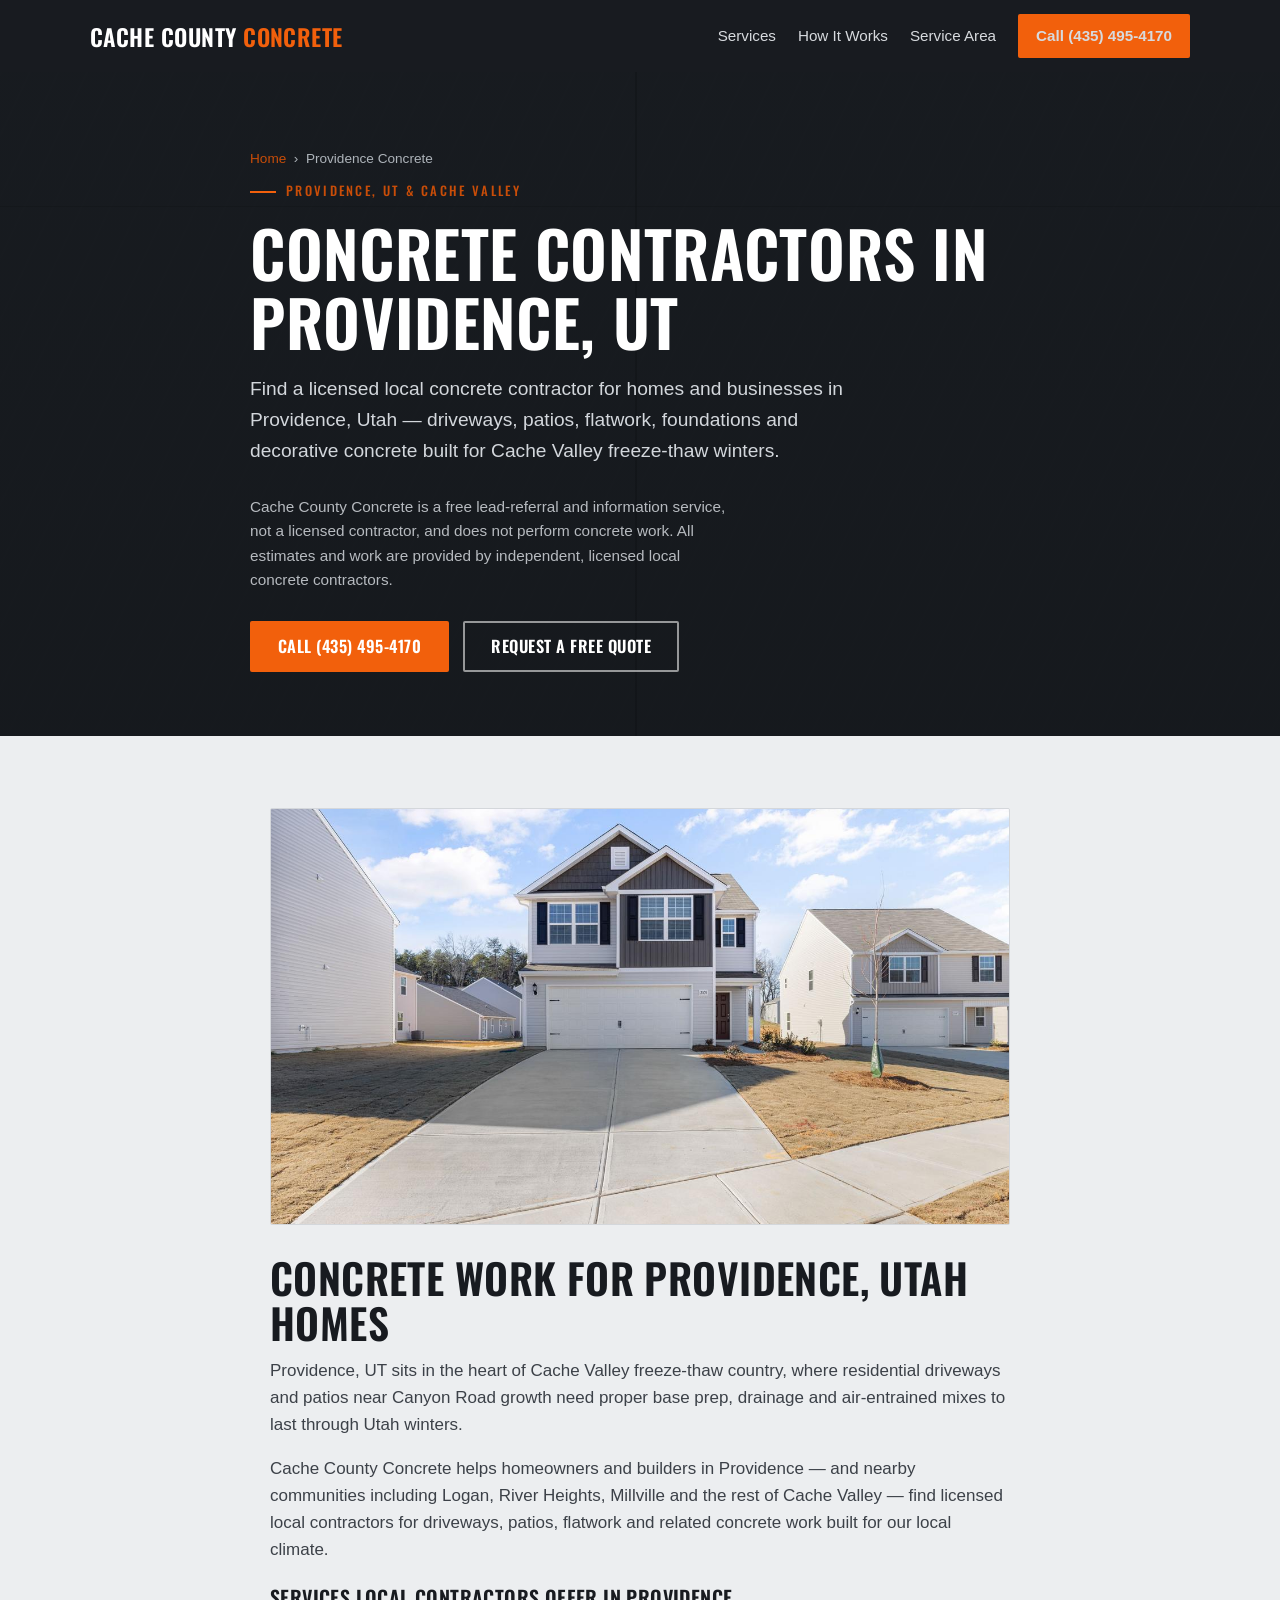
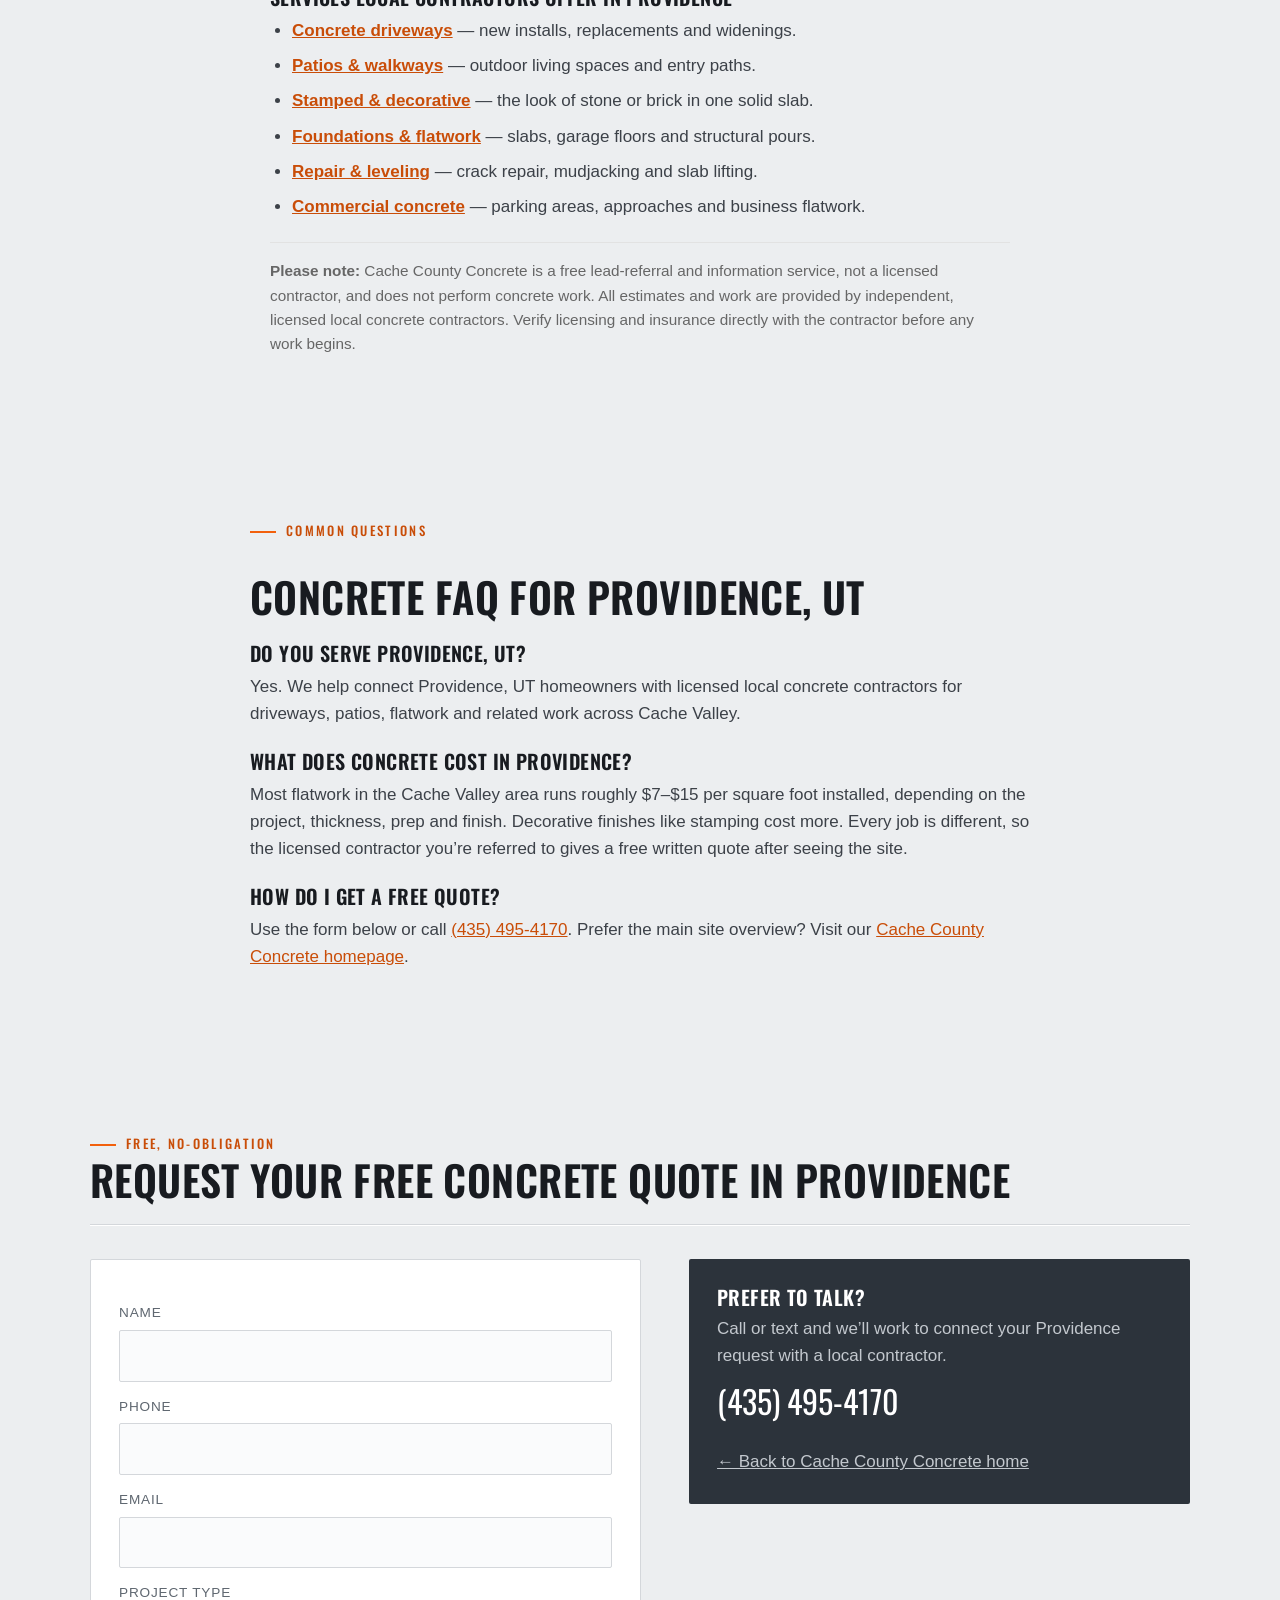
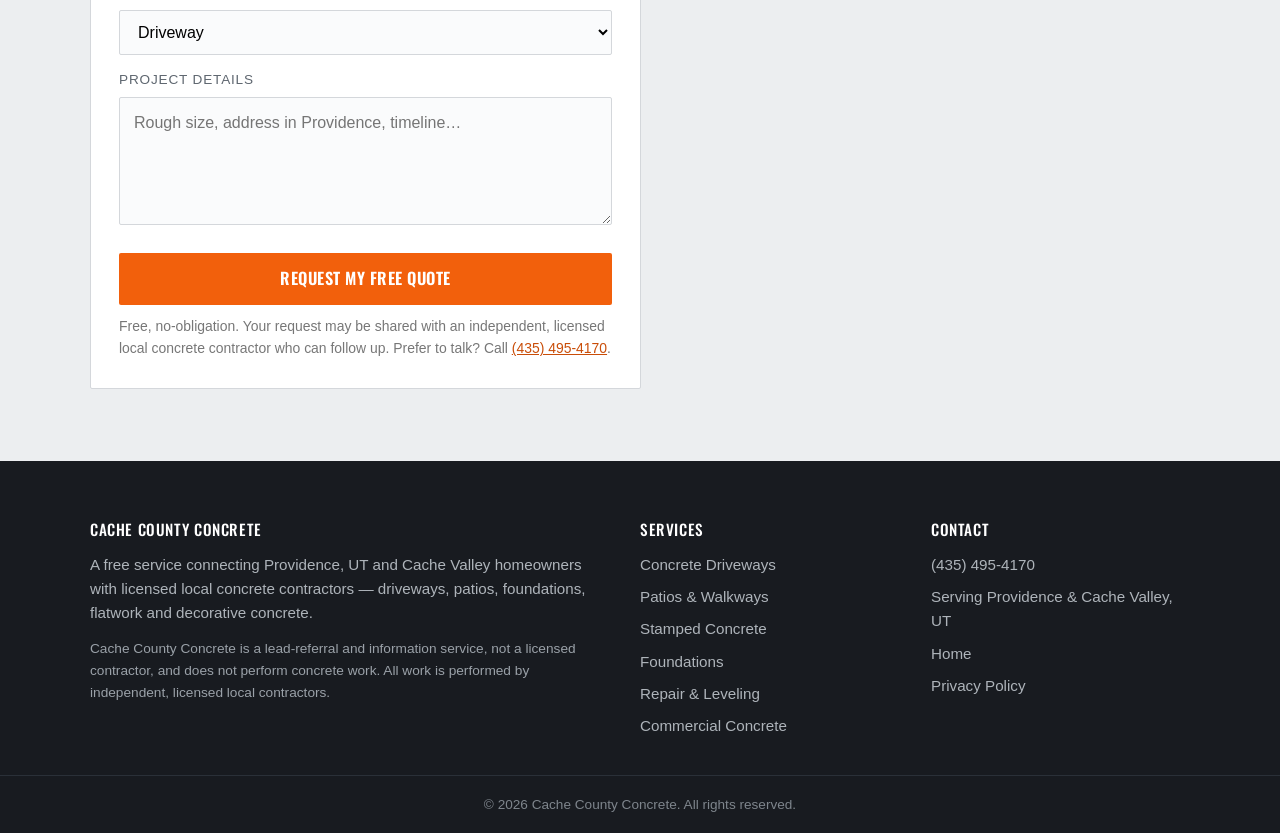
<file: concrete-providence-ut.html>
<!DOCTYPE html>
<html lang="en">
<head>
  <meta charset="utf-8">
  <meta name="viewport" content="width=device-width, initial-scale=1">
  <!-- Google tag (gtag.js) — Google Analytics -->
  <script async src="https://www.googletagmanager.com/gtag/js?id=G-S3848TV4KN"></script>
  <script>
    window.dataLayer = window.dataLayer || [];
    function gtag(){dataLayer.push(arguments);}
    gtag('js', new Date());
    gtag('config', 'G-S3848TV4KN');
  </script>

  <title>Concrete Contractors in Providence, UT</title>
  <meta name="description" content="Concrete driveways, patios &amp; flatwork in Providence, UT. Free quote — (435) 495-4170.">
  <link rel="canonical" href="https://cachecountyconcrete.com/concrete-providence-ut.html">
  <meta name="robots" content="index, follow">

  <meta property="og:type" content="website">
  <meta property="og:title" content="Concrete Contractors in Providence, UT">
  <meta property="og:description" content="Concrete driveways, patios &amp; flatwork in Providence, UT. Free quote — (435) 495-4170.">
  <meta property="og:url" content="https://cachecountyconcrete.com/concrete-providence-ut.html">
  <meta property="og:image" content="https://cachecountyconcrete.com/driveway.jpg">
  <meta property="og:site_name" content="Cache County Concrete">
  <meta name="twitter:card" content="summary_large_image">
  <meta name="twitter:title" content="Concrete Contractors in Providence, UT">
  <meta name="twitter:description" content="Concrete driveways, patios &amp; flatwork in Providence, UT. Free quote — (435) 495-4170.">
  <meta name="twitter:image" content="https://cachecountyconcrete.com/driveway.jpg">

  <link rel="preconnect" href="https://fonts.googleapis.com">
  <link rel="preconnect" href="https://fonts.gstatic.com" crossorigin>
  <link href="https://fonts.googleapis.com/css2?family=Oswald:wght@500;600;700&display=swap" rel="stylesheet">
  <link rel="stylesheet" href="styles.css">

  <script type="application/ld+json">
  {
    "@context": "https://schema.org",
    "@type": "Service",
    "serviceType": "Concrete contractors",
    "name": "Concrete Contractors in Providence, UT",
    "description": "Concrete driveways, patios & flatwork in Providence, UT. Free quote — (435) 495-4170.",
    "provider": {
      "@type": "Organization",
      "name": "Cache County Concrete (referral service)",
      "telephone": "+1-435-495-4170"
    },
    "areaServed": { "@type": "City", "name": "Providence, UT" },
    "url": "https://cachecountyconcrete.com/concrete-providence-ut.html"
  }
  </script>

  <script type="application/ld+json">
  {
    "@context": "https://schema.org",
    "@type": "BreadcrumbList",
    "itemListElement": [
      { "@type": "ListItem", "position": 1, "name": "Home", "item": "https://cachecountyconcrete.com/" },
      { "@type": "ListItem", "position": 2, "name": "Concrete Contractors in Providence, UT", "item": "https://cachecountyconcrete.com/concrete-providence-ut.html" }
    ]
  }
  </script>

  <script type="application/ld+json">
  {
    "@context": "https://schema.org",
    "@type": "FAQPage",
    "mainEntity": [
      {
        "@type": "Question",
        "name": "Do you serve Providence, UT?",
        "acceptedAnswer": {
          "@type": "Answer",
          "text": "Yes. Cache County Concrete helps connect Providence, UT homeowners with licensed local concrete contractors for driveways, patios, flatwork and related work across Cache Valley."
        }
      },
      {
        "@type": "Question",
        "name": "What concrete work is available in Providence?",
        "acceptedAnswer": {
          "@type": "Answer",
          "text": "Local contractors handle driveways, patios and walkways, stamped and decorative finishes, foundations and flatwork, repair and leveling, and commercial concrete throughout Providence, UT and nearby towns."
        }
      },
      {
        "@type": "Question",
        "name": "How do I get a free quote in Providence, UT?",
        "acceptedAnswer": {
          "@type": "Answer",
          "text": "Use the form on this page or call (435) 495-4170. Requesting a quote is free and no-obligation. A licensed local concrete contractor can follow up, usually within a day or two."
        }
      }
    ]
  }
  </script>
</head>

<body>
  <a class="skip" href="#main">Skip to content</a>

  <header class="site-header">
    <div class="header-inner">
      <a class="logo" href="/">Cache County <span>Concrete</span></a>
      <nav class="nav" id="nav" aria-label="Primary">
        <a href="/#services">Services</a>
        <a href="/#process">How It Works</a>
        <a href="/#areas">Service Area</a>
        <a class="header-call" href="tel:+14354954170" onclick="try{gtag('event','click_to_call',{source:'header'});}catch(e){}">Call (435) 495-4170</a>
      </nav>
      <button class="nav-toggle" id="navToggle" aria-label="Open menu" aria-expanded="false">Menu</button>
    </div>
  </header>

  <main id="main">

    <section class="hero" style="padding:60px 0 64px;">
      <div class="wrap">
        <nav class="crumb" aria-label="Breadcrumb" style="color:#aeb4ba;">
          <a href="/">Home</a> &nbsp;&rsaquo;&nbsp; Providence Concrete
        </nav>
        <span class="eyebrow" style="margin-top:14px;">Providence, UT &amp; Cache Valley</span>
        <h1>Concrete Contractors in Providence, UT</h1>
        <p>Find a licensed local concrete contractor for homes and businesses in Providence, Utah — driveways, patios, flatwork, foundations and decorative concrete built for Cache Valley freeze-thaw winters.</p>
        <p style="font-size:0.9em;opacity:0.85;margin-top:12px;">Cache County Concrete is a free lead-referral and information service, not a licensed contractor, and does not perform concrete work. All estimates and work are provided by independent, licensed local concrete contractors.</p>
        <div class="hero-cta">
          <a class="btn btn--primary" href="tel:+14354954170" onclick="try{gtag('event','click_to_call',{source:'hero'});}catch(e){}">Call (435) 495-4170</a>
          <a class="btn btn--ghost" href="#quote">Request a Free Quote</a>
        </div>
      </div>
    </section>

    <section class="section">
      <div class="wrap prose" style="max-width:780px;">
        <figure class="service-shot"><img src="driveway.jpg" width="1200" height="800" loading="lazy" alt="Concrete driveway and flatwork near Providence, Utah"></figure>

        <h2>Concrete Work for Providence, Utah Homes</h2>
        <p>Providence, UT sits in the heart of Cache Valley freeze-thaw country, where residential driveways and patios near Canyon Road growth need proper base prep, drainage and air-entrained mixes to last through Utah winters.</p>
        <p>Cache County Concrete helps homeowners and builders in Providence — and nearby communities including Logan, River Heights, Millville and the rest of Cache Valley — find licensed local contractors for driveways, patios, flatwork and related concrete work built for our local climate.</p>

        <h3>Services Local Contractors Offer in Providence</h3>
        <ul>
          <li><strong><a href="concrete-driveways-logan-ut.html">Concrete driveways</a></strong> — new installs, replacements and widenings.</li>
          <li><strong><a href="concrete-patios-logan-ut.html">Patios &amp; walkways</a></strong> — outdoor living spaces and entry paths.</li>
          <li><strong><a href="stamped-concrete-logan-ut.html">Stamped &amp; decorative</a></strong> — the look of stone or brick in one solid slab.</li>
          <li><strong><a href="concrete-foundations-logan-ut.html">Foundations &amp; flatwork</a></strong> — slabs, garage floors and structural pours.</li>
          <li><strong><a href="concrete-repair-logan-ut.html">Repair &amp; leveling</a></strong> — crack repair, mudjacking and slab lifting.</li>
          <li><strong><a href="commercial-concrete-logan-ut.html">Commercial concrete</a></strong> — parking areas, approaches and business flatwork.</li>
        </ul>

        <p class="referral-note" style="font-size:0.9em;color:#666;margin-top:22px;padding-top:16px;border-top:1px solid #e2e2e2;">
           <strong>Please note:</strong> Cache County Concrete is a free lead-referral and information
           service, not a licensed contractor, and does not perform concrete work. All estimates and
           work are provided by independent, licensed local concrete contractors. Verify licensing and
           insurance directly with the contractor before any work begins.</p>
      </div>
    </section>

    <section class="section">
      <div class="wrap prose" style="max-width:820px;">
        <span class="eyebrow">Common Questions</span>
        <h2>Concrete FAQ for Providence, UT</h2>

        <h3>Do you serve Providence, UT?</h3>
        <p>Yes. We help connect Providence, UT homeowners with licensed local concrete contractors for
           driveways, patios, flatwork and related work across Cache Valley.</p>

        <h3>What does concrete cost in Providence?</h3>
        <p>Most flatwork in the Cache Valley area runs roughly $7–$15 per square foot installed, depending
           on the project, thickness, prep and finish. Decorative finishes like stamping cost more. Every
           job is different, so the licensed contractor you&rsquo;re referred to gives a free written quote after
           seeing the site.</p>

        <h3>How do I get a free quote?</h3>
        <p>Use the form below or call <a href="tel:+14354954170">(435) 495-4170</a>. Prefer the main site
           overview? Visit our <a href="/">Cache County Concrete homepage</a>.</p>
      </div>
    </section>

    <section class="section" id="quote">
      <div class="wrap">
        <span class="eyebrow">Free, No-Obligation</span>
        <h2>Request Your Free Concrete Quote in Providence</h2>
        <hr class="joint" style="margin:22px 0 34px;">
        <div class="quote-grid">

          <form class="form" action="https://formspree.io/f/xdavvvgj" method="POST"
                onsubmit="try{gtag('event','generate_lead',{form:'quote_request'});}catch(e){}">
            <label for="name">Name</label>
            <input id="name" name="name" type="text" required autocomplete="name">

            <label for="phone">Phone</label>
            <input id="phone" name="phone" type="tel" required autocomplete="tel">

            <label for="email">Email</label>
            <input id="email" name="email" type="email" autocomplete="email">

            <label for="service">Project Type</label>
            <select id="service" name="service">
              <option>Driveway</option>
              <option>Patio / Walkway</option>
              <option>Stamped / Decorative</option>
              <option>Foundation / Flatwork</option>
              <option>Repair / Leveling</option>
              <option>Commercial</option>
            </select>

            <label for="details">Project Details</label>
            <textarea id="details" name="details" rows="4"
              placeholder="Rough size, address in Providence, timeline…"></textarea>

            <button class="btn btn--primary" type="submit">Request My Free Quote</button>
            <p style="font-size:0.82em;color:#777;margin-top:10px;">
              Free, no-obligation. Your request may be shared with an independent,
              licensed local concrete contractor who can follow up. Prefer to talk? Call
              <a href="tel:+14354954170">(435) 495-4170</a>.</p>
          </form>

          <aside class="contact-aside section--dark" style="padding:28px;border-radius:2px;">
            <h3>Prefer to Talk?</h3>
            <p style="color:#c3c8ce;">Call or text and we&rsquo;ll work to connect your Providence
               request with a local contractor.</p>
            <a class="big-call" href="tel:+14354954170"
               onclick="try{gtag('event','click_to_call',{source:'contact_aside'});}catch(e){}">(435) 495-4170</a>
            <p style="margin-top:18px;"><a href="/" style="color:#c3c8ce;">← Back to Cache County Concrete home</a></p>
          </aside>

        </div>
      </div>
    </section>
  </main>

  <footer class="site-footer">
    <div class="footer-inner">
      <div>
        <h4>Cache County Concrete</h4>
        <p>A free service connecting Providence, UT and Cache Valley homeowners with licensed
           local concrete contractors — driveways, patios, foundations, flatwork and
           decorative concrete.</p>
        <p style="margin-top:12px;font-size:0.9em;color:#9aa1a8;">Cache County Concrete is a
           lead-referral and information service, not a licensed contractor, and does not
           perform concrete work. All work is performed by independent, licensed local
           contractors.</p>
      </div>
      <div>
        <h4>Services</h4>
        <ul>
          <li><a href="concrete-driveways-logan-ut.html">Concrete Driveways</a></li>
          <li><a href="concrete-patios-logan-ut.html">Patios &amp; Walkways</a></li>
          <li><a href="stamped-concrete-logan-ut.html">Stamped Concrete</a></li>
          <li><a href="concrete-foundations-logan-ut.html">Foundations</a></li>
          <li><a href="concrete-repair-logan-ut.html">Repair &amp; Leveling</a></li>
          <li><a href="commercial-concrete-logan-ut.html">Commercial Concrete</a></li>
        </ul>
      </div>
      <div>
        <h4>Contact</h4>
        <ul>
          <li><a href="tel:+14354954170">(435) 495-4170</a></li>
          <li>Serving Providence &amp; Cache Valley, UT</li>
          <li><a href="/">Home</a></li>
          <li><a href="privacy-policy.html">Privacy Policy</a></li>
        </ul>
      </div>
    </div>
    <div class="footer-bottom">
      &copy; <span id="yr"></span> Cache County Concrete. All rights reserved.
    </div>
  </footer>

  <div class="callbar">
    <a class="c-call" href="tel:+14354954170" onclick="try{gtag('event','click_to_call',{source:'callbar'});}catch(e){}">📞 Call Now</a>
    <a class="c-quote" href="#quote">Free Quote</a>
  </div>

  <script>
    var t = document.getElementById('navToggle'),
        n = document.getElementById('nav');
    if (t) t.addEventListener('click', function () {
      var open = n.classList.toggle('open');
      t.setAttribute('aria-expanded', open);
    });
    document.getElementById('yr').textContent = new Date().getFullYear();
  </script>
</body>
</html>
</file>
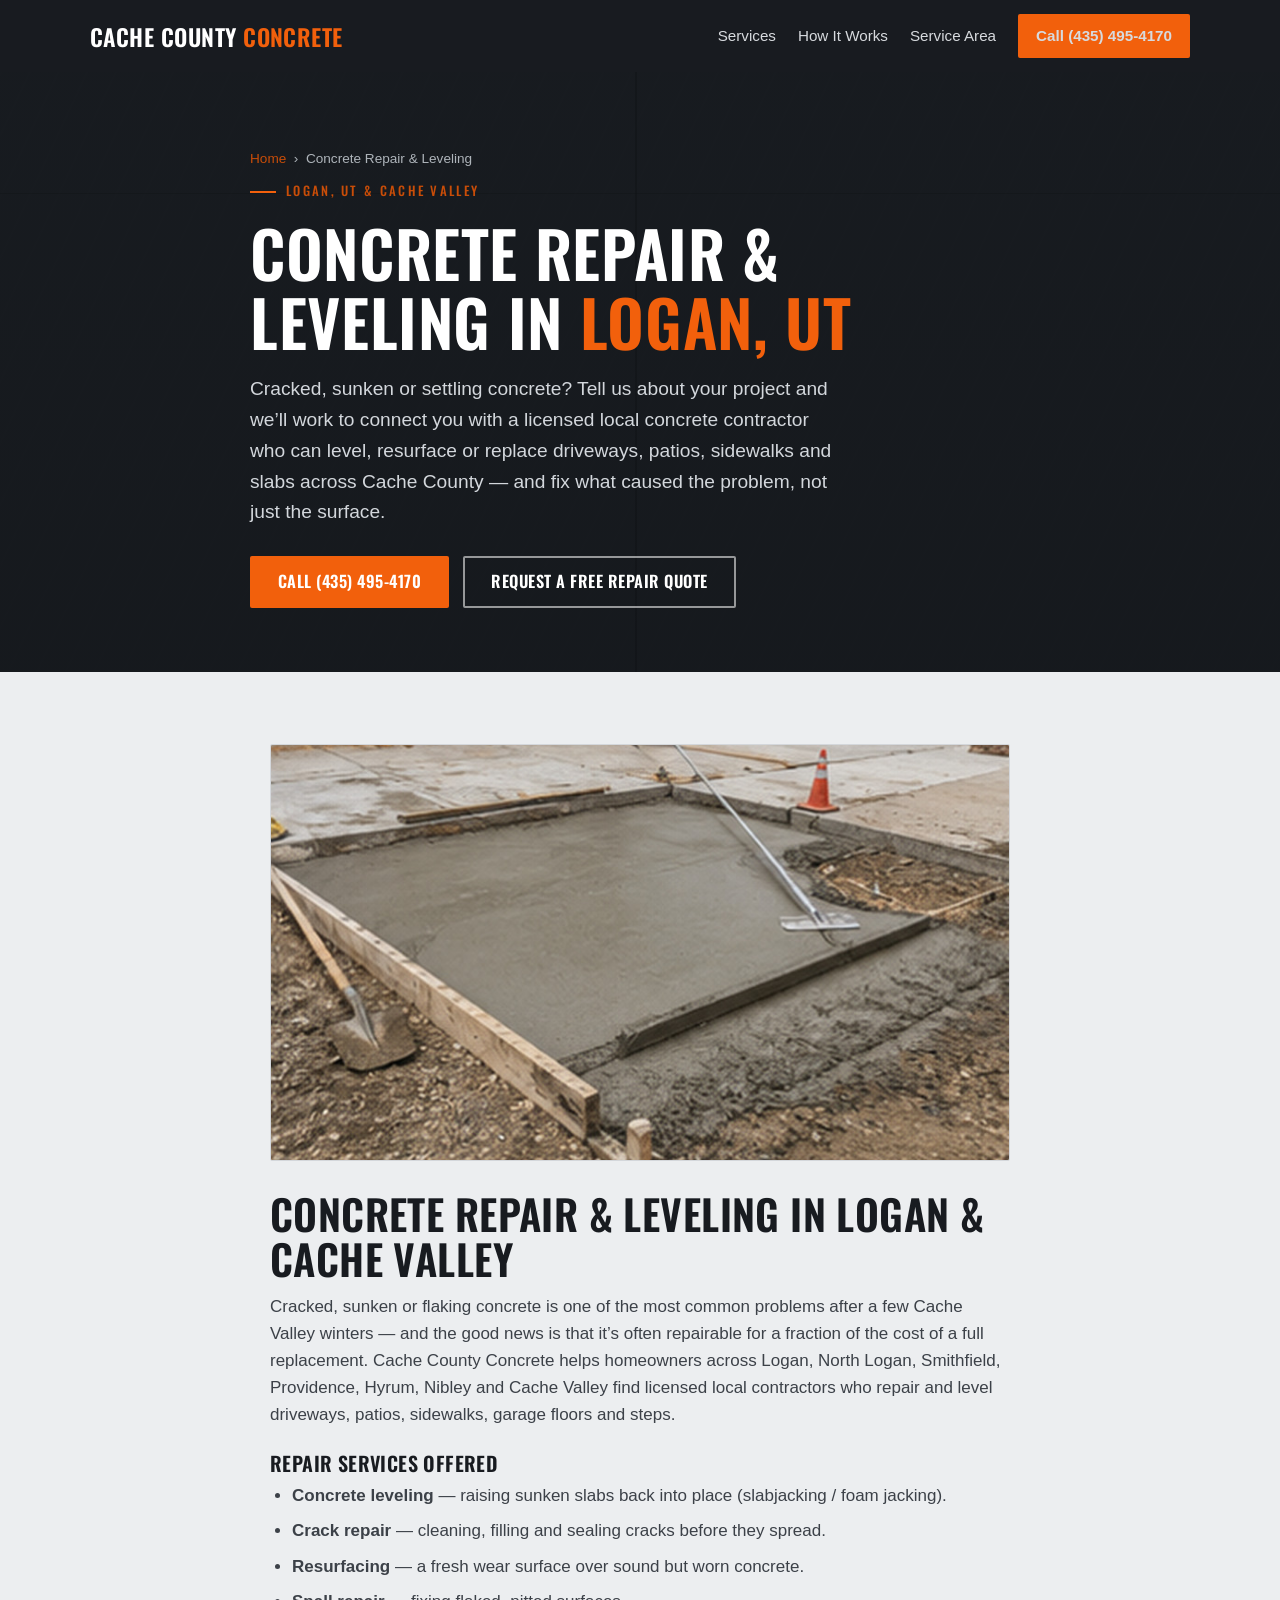
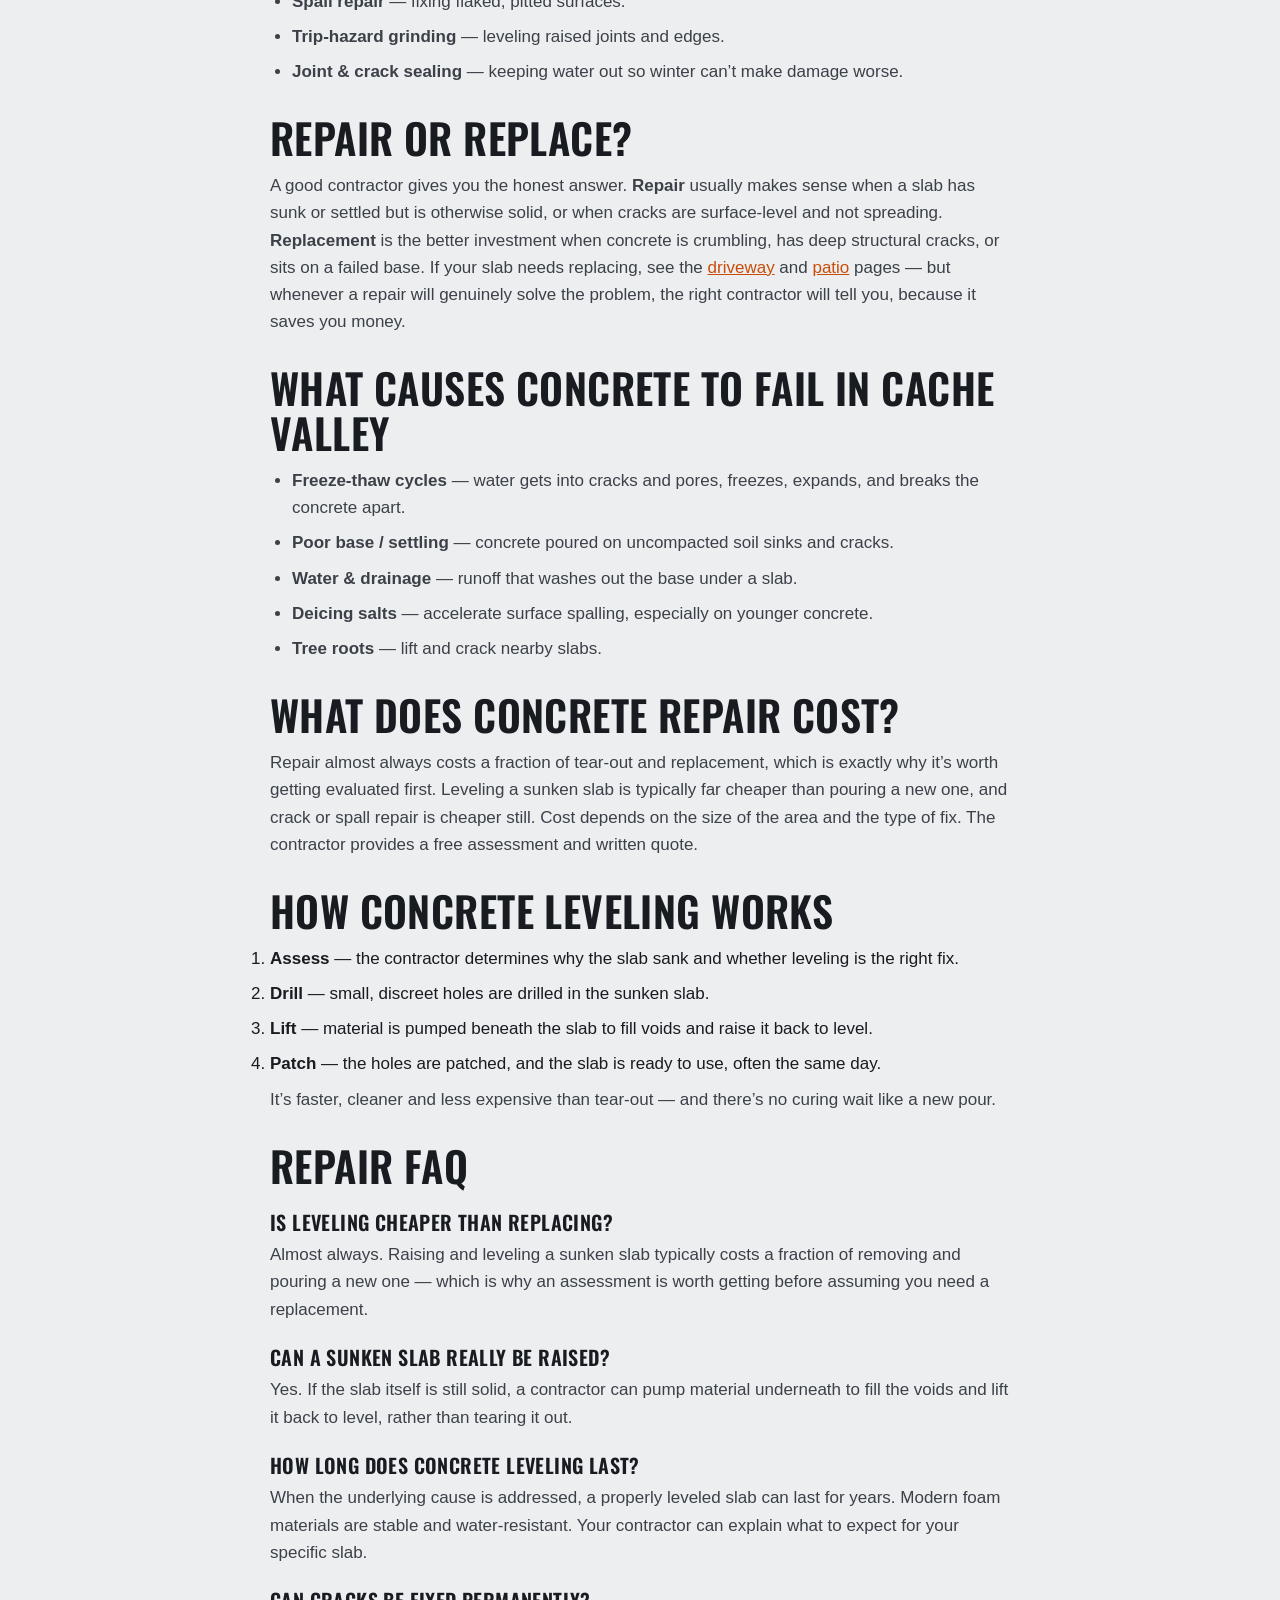
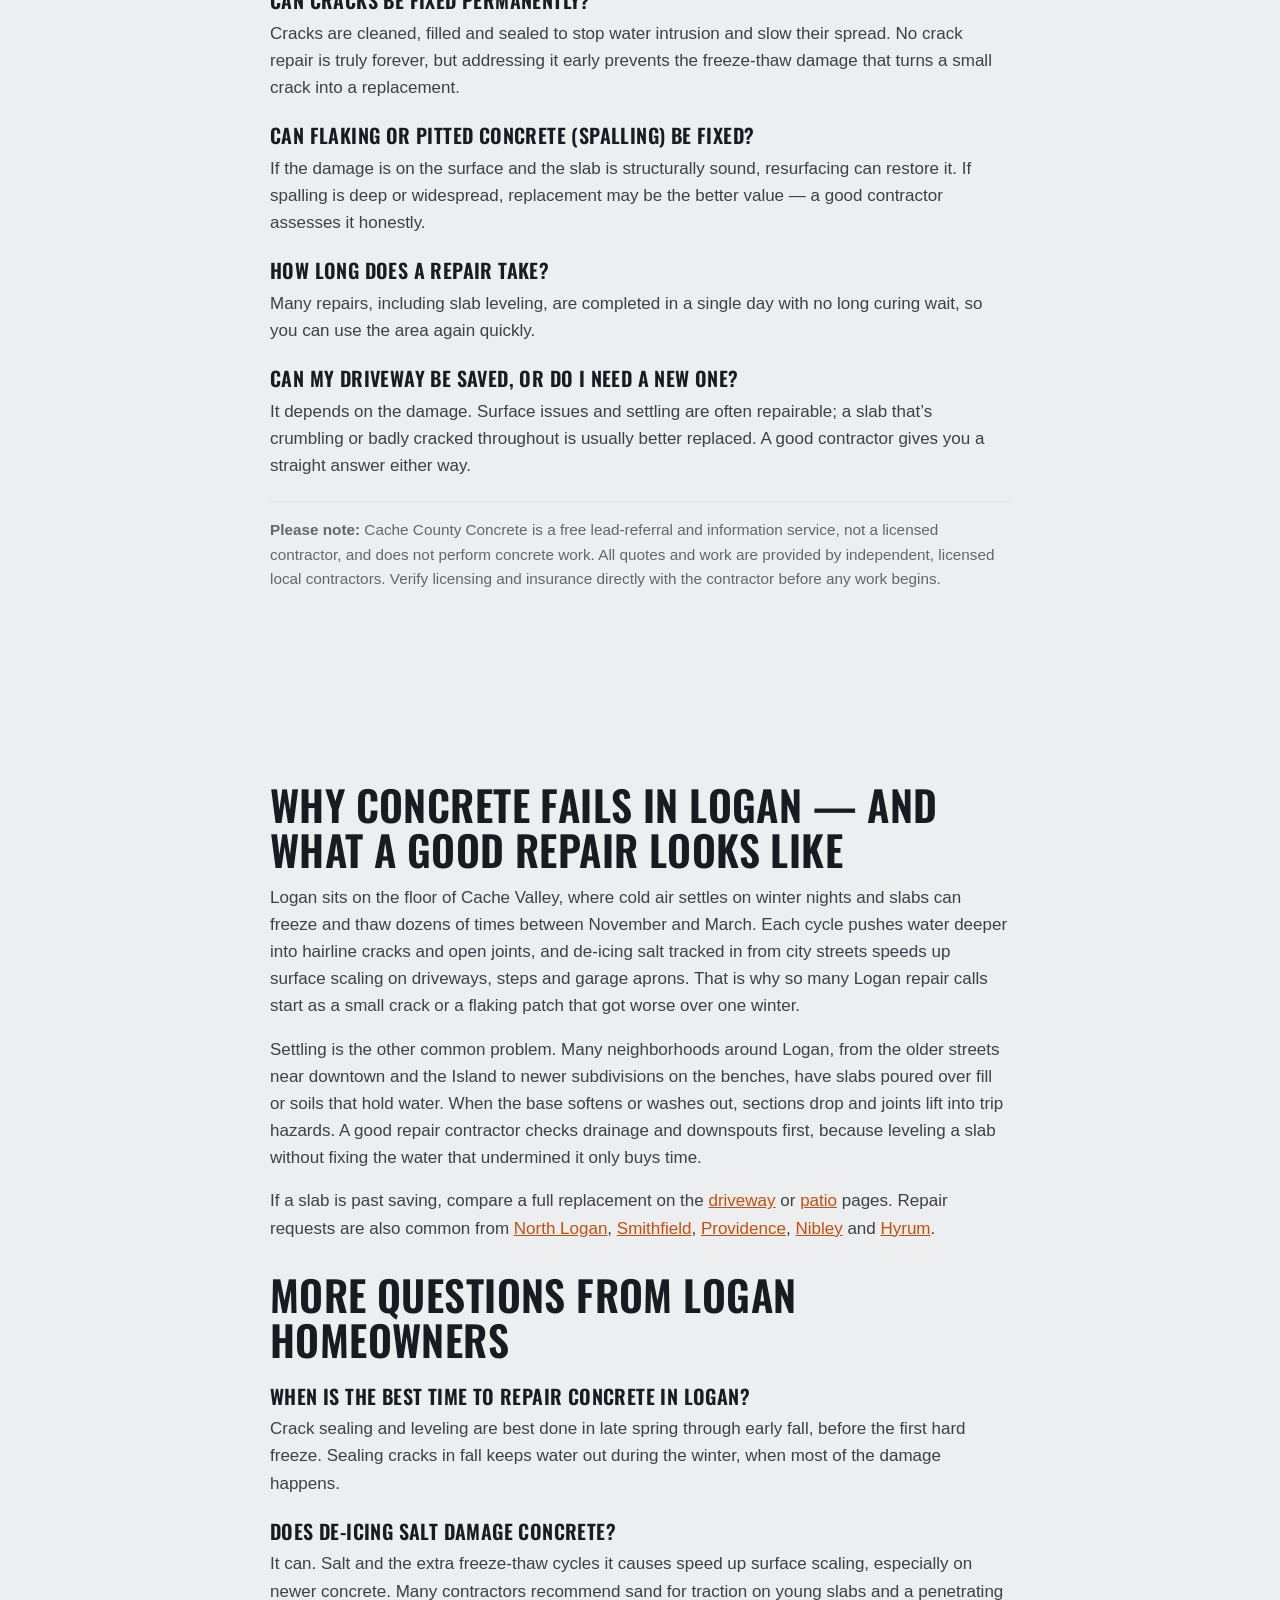
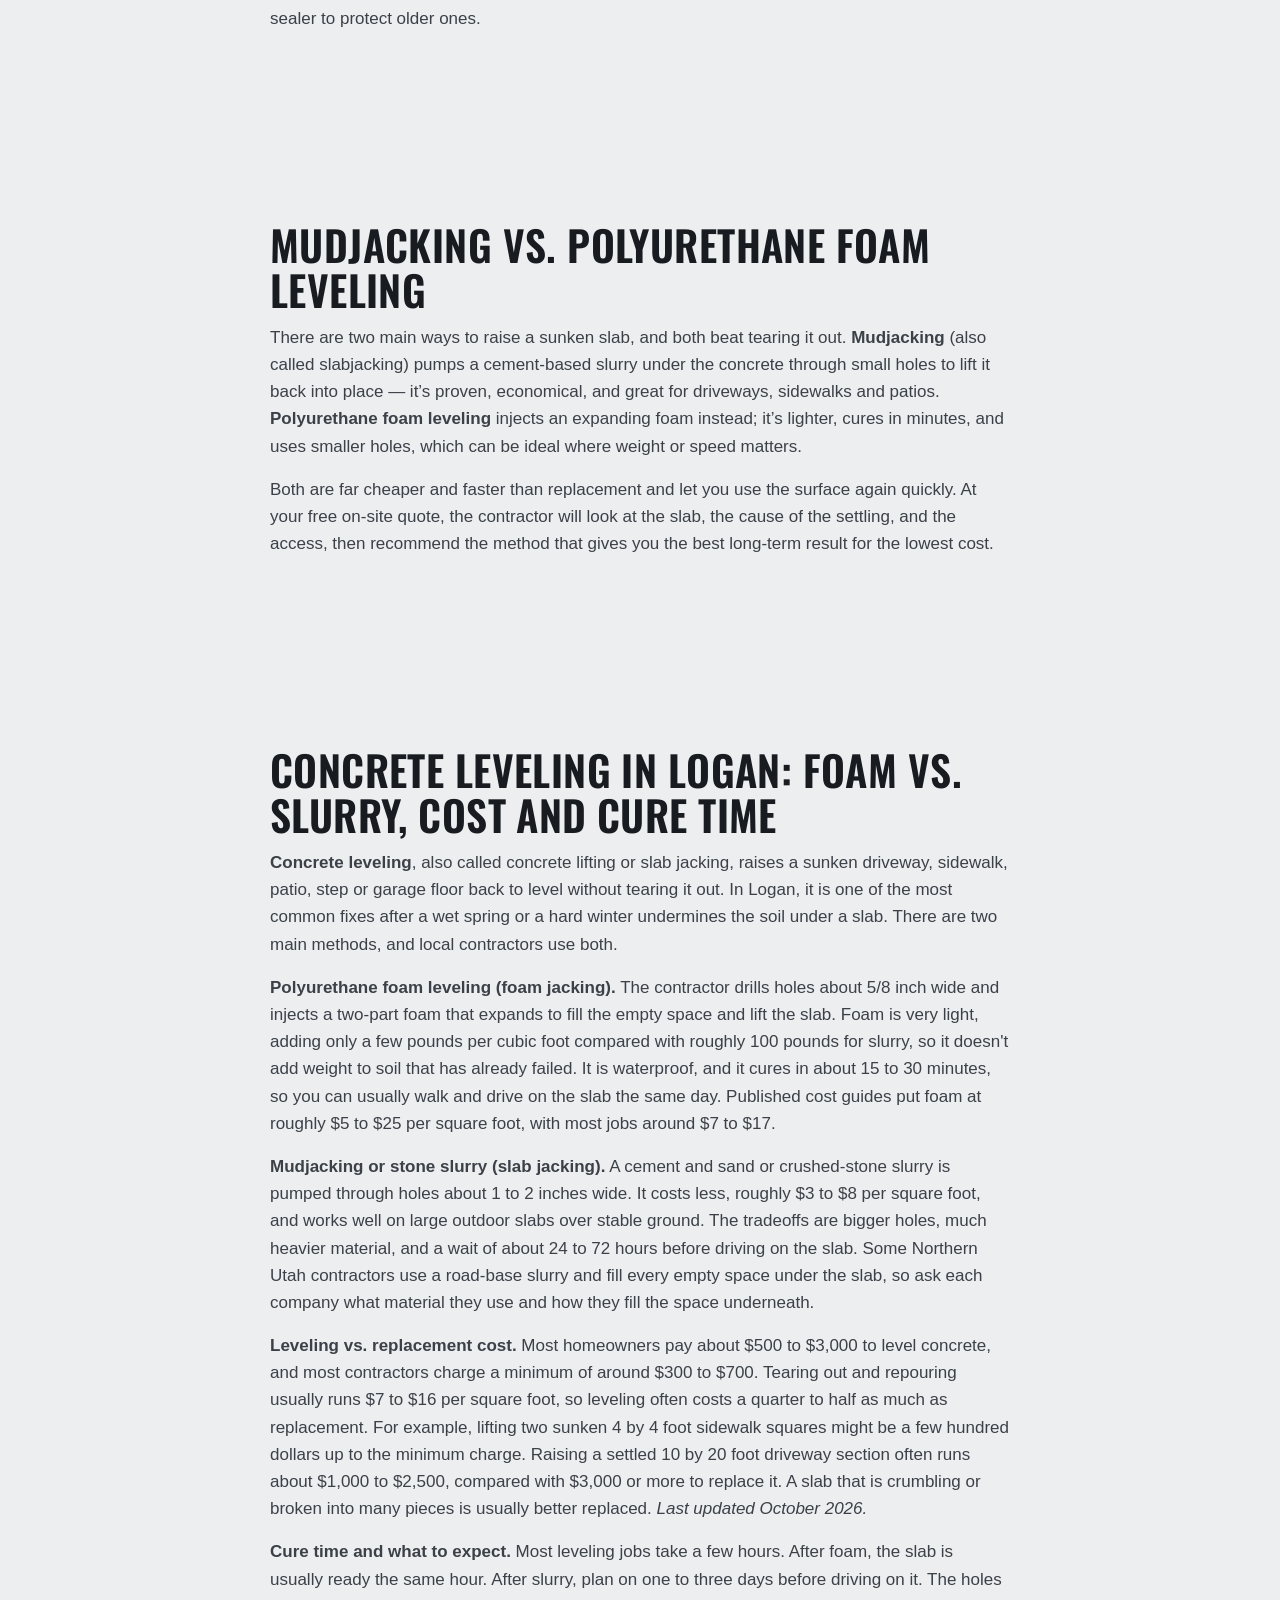
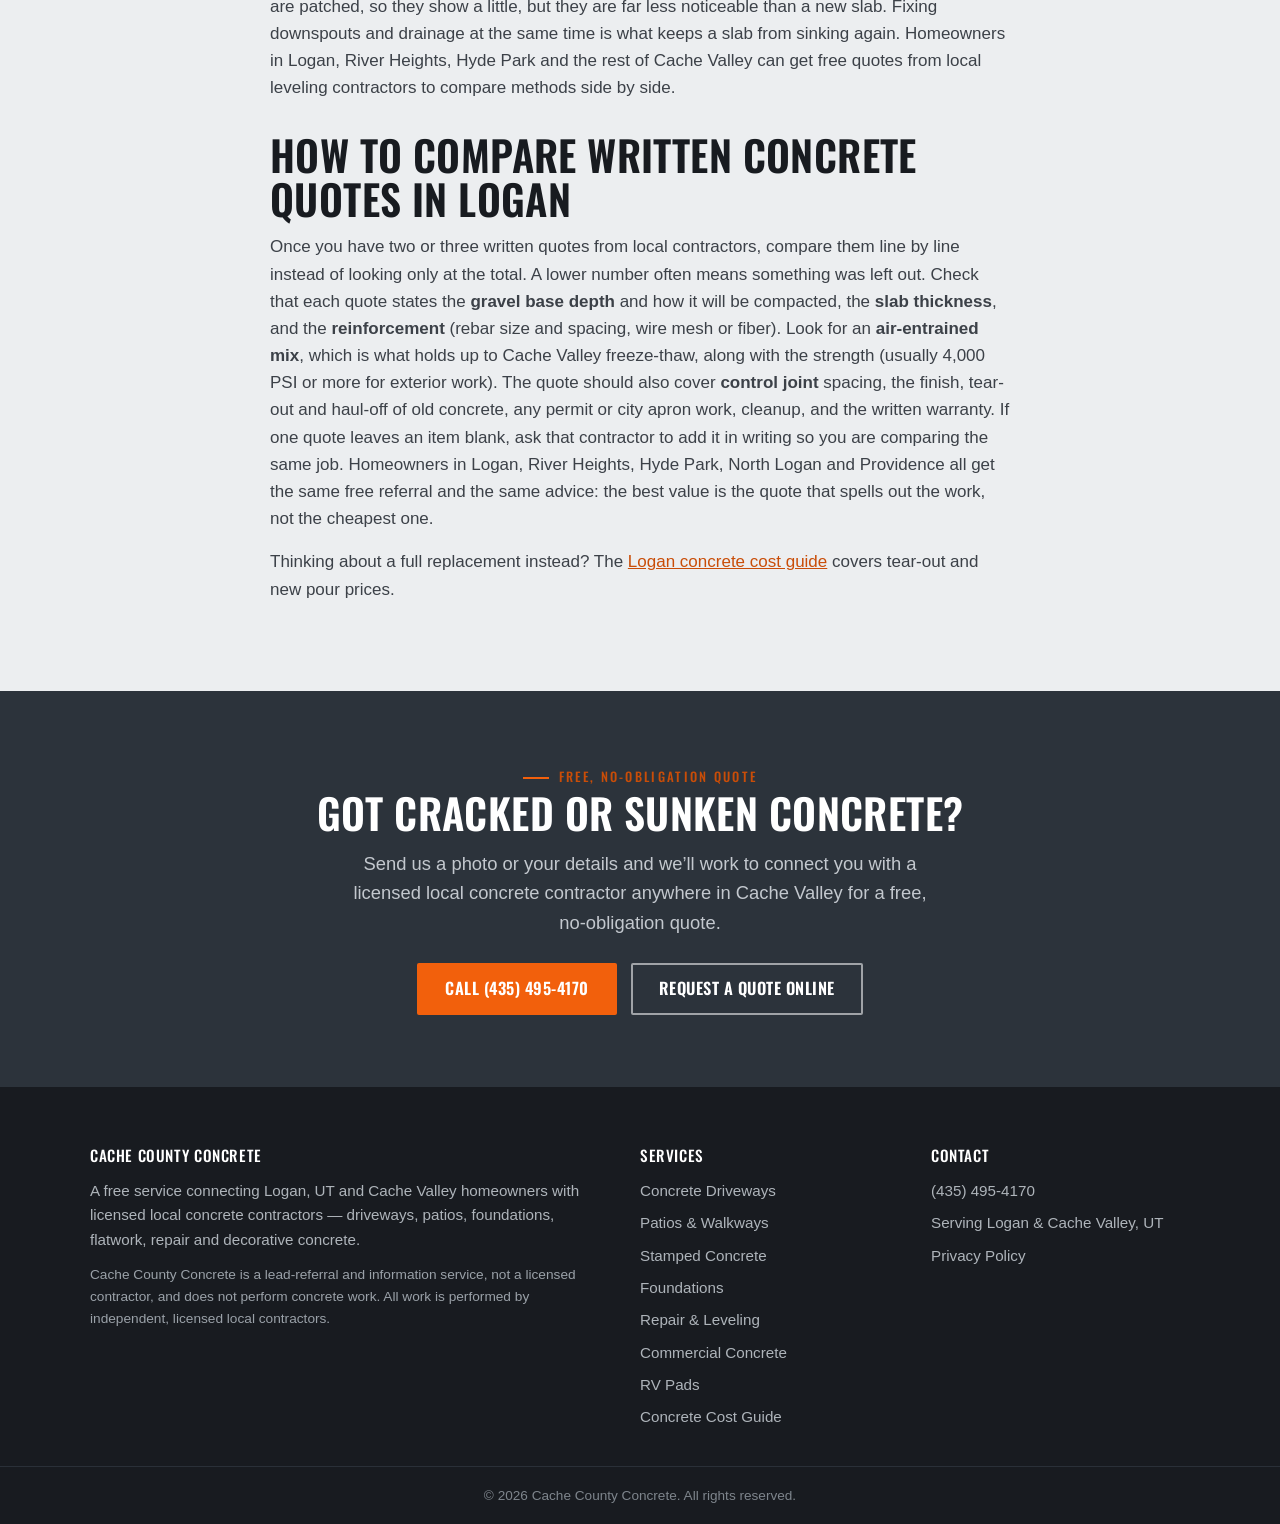
<file: concrete-repair-logan-ut.html>
<!DOCTYPE html>
<html lang="en">
<head>
  <meta charset="utf-8">
  <meta name="viewport" content="width=device-width, initial-scale=1">
  <!-- Google tag (gtag.js) — Google Analytics -->
  <script async src="https://www.googletagmanager.com/gtag/js?id=G-S3848TV4KN"></script>
  <script>
    window.dataLayer = window.dataLayer || [];
    function gtag(){dataLayer.push(arguments);}
    gtag('js', new Date());
    gtag('config', 'G-S3848TV4KN');
  </script>

  <title>Concrete Repair &amp; Concrete Leveling Logan, UT | Free Quotes</title>
  <meta name="description" content="Sunken, cracked or flaking concrete in Logan, UT? Get connected with a licensed Cache Valley contractor for leveling, crack repair or resurfacing. Free quote.">
  <link rel="canonical" href="https://cachecountyconcrete.com/concrete-repair-logan-ut.html">
  <meta name="robots" content="index, follow">

  <meta property="og:type" content="article">
  <meta property="og:title" content="Concrete Repair &amp; Leveling Logan, UT | Free Quotes">
  <meta property="og:description" content="Sunken, cracked or flaking concrete in Logan, UT? Get connected with a licensed Cache Valley contractor for leveling, crack repair or resurfacing. Free quote.">
  <meta property="og:url" content="https://cachecountyconcrete.com/concrete-repair-logan-ut.html">
  <meta property="og:image" content="https://cachecountyconcrete.com/repair.jpg">
  <meta property="og:site_name" content="Cache County Concrete">
  <meta name="twitter:card" content="summary_large_image">
  <meta name="twitter:title" content="Concrete Repair &amp; Leveling Logan, UT | Free Quotes">
  <meta name="twitter:description" content="Sunken, cracked or flaking concrete in Logan, UT? Get connected with a licensed Cache Valley contractor for leveling, crack repair or resurfacing. Free quote.">
  <meta name="twitter:image" content="https://cachecountyconcrete.com/repair.jpg">

  <link rel="preconnect" href="https://fonts.googleapis.com">
  <link rel="preconnect" href="https://fonts.gstatic.com" crossorigin>
  <link href="https://fonts.googleapis.com/css2?family=Oswald:wght@500;600;700&display=swap" rel="stylesheet">
  <link rel="stylesheet" href="styles.css">

  <script type="application/ld+json">
  {
    "@context": "https://schema.org",
    "@type": "Service",
    "serviceType": "Concrete Repair and Leveling",
    "provider": { "@type": "Organization", "name": "Cache County Concrete", "telephone": "+1-435-495-4170", "areaServed": "Cache Valley, UT" },
    "areaServed": { "@type": "City", "name": "Logan, UT" },
    "url": "https://cachecountyconcrete.com/concrete-repair-logan-ut.html"
  }
  </script>
  <script type="application/ld+json">
  {
    "@context": "https://schema.org",
    "@type": "BreadcrumbList",
    "itemListElement": [
      { "@type": "ListItem", "position": 1, "name": "Home", "item": "https://cachecountyconcrete.com/" },
      { "@type": "ListItem", "position": 2, "name": "Concrete Repair in Logan, UT", "item": "https://cachecountyconcrete.com/concrete-repair-logan-ut.html" }
    ]
  }
  </script>
    <script type="application/ld+json">
  {
  "@context": "https://schema.org",
  "@type": "FAQPage",
  "mainEntity": [
    {
      "@type": "Question",
      "name": "Is concrete leveling cheaper than replacing?",
      "acceptedAnswer": {
        "@type": "Answer",
        "text": "Almost always. Raising and leveling a sunken slab typically costs a fraction of removing and pouring a new one, which is why the contractor can recommend an assessment before assuming you need a replacement."
      }
    },
    {
      "@type": "Question",
      "name": "Can a sunken slab really be raised?",
      "acceptedAnswer": {
        "@type": "Answer",
        "text": "Yes. If the slab itself is still solid, a contractor can pump material underneath to fill the voids and lift it back to level rather than tearing it out."
      }
    },
    {
      "@type": "Question",
      "name": "How long does concrete leveling last?",
      "acceptedAnswer": {
        "@type": "Answer",
        "text": "When the underlying cause is addressed, a properly leveled slab can last for years. Modern foam materials are stable and water-resistant. Your contractor can explain what to expect for your specific slab."
      }
    },
    {
      "@type": "Question",
      "name": "Can you fix cracks permanently?",
      "acceptedAnswer": {
        "@type": "Answer",
        "text": "Cracks are cleaned, filled and sealed to stop water intrusion and slow their spread. No crack repair is truly forever, but addressing it early prevents the freeze-thaw damage that turns a small crack into a replacement."
      }
    },
    {
      "@type": "Question",
      "name": "Can flaking or pitted concrete be fixed?",
      "acceptedAnswer": {
        "@type": "Answer",
        "text": "If the damage is on the surface and the slab is structurally sound, resurfacing can restore it. If spalling is deep or widespread, replacement may be the better value, and the contractor assesses it honestly."
      }
    },
    {
      "@type": "Question",
      "name": "How long does a concrete repair take?",
      "acceptedAnswer": {
        "@type": "Answer",
        "text": "Many repairs, including slab leveling, are completed in a single day with no long curing wait, so you can use the area again quickly."
      }
    },
    {
      "@type": "Question",
      "name": "Can you save my driveway, or do I need a new one?",
      "acceptedAnswer": {
        "@type": "Answer",
        "text": "It depends on the damage. Surface issues and settling are often repairable; a slab that is crumbling or badly cracked throughout is usually better replaced. A good contractor gives you a straight answer either way."
      }
    },
    {
      "@type": "Question",
      "name": "When is the best time to repair concrete in Logan?",
      "acceptedAnswer": {
        "@type": "Answer",
        "text": "Crack sealing and leveling are best done in late spring through early fall, before the first hard freeze. Sealing cracks in fall keeps water out during the winter, when most of the damage happens."
      }
    },
    {
      "@type": "Question",
      "name": "Does de-icing salt damage concrete?",
      "acceptedAnswer": {
        "@type": "Answer",
        "text": "It can. Salt and the extra freeze-thaw cycles it causes speed up surface scaling, especially on newer concrete. Many contractors recommend sand for traction on young slabs and a penetrating sealer to protect older ones."
      }
    }
  ]
}
  </script>
</head>

<body>
  <a class="skip" href="#main">Skip to content</a>

  <header class="site-header">
    <div class="header-inner">
      <a class="logo" href="/">Cache County <span>Concrete</span></a>
      <nav class="nav" id="nav" aria-label="Primary">
        <a href="/#services">Services</a>
        <a href="/#process">How It Works</a>
        <a href="/#areas">Service Area</a>
        <a class="header-call" href="tel:+14354954170" onclick="try{gtag('event','click_to_call',{source:'header'});}catch(e){}">Call (435) 495-4170</a>
      </nav>
      <button class="nav-toggle" id="navToggle" aria-label="Open menu" aria-expanded="false">Menu</button>
    </div>
  </header>

  <main id="main">

    <section class="hero" style="padding:60px 0 64px;">
      <div class="wrap">
        <nav class="crumb" aria-label="Breadcrumb" style="color:#aeb4ba;">
          <a href="/">Home</a> &nbsp;&rsaquo;&nbsp; Concrete Repair &amp; Leveling
        </nav>
        <span class="eyebrow" style="margin-top:14px;">Logan, UT &amp; Cache Valley</span>
        <h1>Concrete Repair &amp; Leveling in <em>Logan, UT</em></h1>
        <p>Cracked, sunken or settling concrete? Tell us about your project and we&rsquo;ll work to connect you with a licensed local concrete contractor who can level, resurface or replace driveways, patios, sidewalks and slabs across Cache County — and fix what caused the problem, not just the surface.</p>
        <div class="hero-cta">
          <a class="btn btn--primary" href="tel:+14354954170" onclick="try{gtag('event','click_to_call',{source:'hero'});}catch(e){}">Call (435) 495-4170</a>
          <a class="btn btn--ghost" href="/#quote">Request a Free Repair Quote</a>
        </div>
      </div>
    </section>
    <section class="section">
      <div class="wrap prose" style="max-width:780px;">
        <figure class="service-shot"><img src="repair.jpg" width="1200" height="800" loading="lazy" alt="Concrete repair and leveling in Cache Valley, Utah"></figure>

        <h2>Concrete Repair &amp; Leveling in Logan &amp; Cache Valley</h2>
        <p>Cracked, sunken or flaking concrete is one of the most common problems after a few Cache Valley
           winters — and the good news is that it&rsquo;s often repairable for a fraction of the cost of a full
           replacement. Cache County Concrete helps homeowners across Logan, North Logan, Smithfield,
           Providence, Hyrum, Nibley and Cache Valley find licensed local contractors who repair and level
           driveways, patios, sidewalks, garage floors and steps.</p>

        <h3>Repair Services Offered</h3>
        <ul>
          <li><strong>Concrete leveling</strong> — raising sunken slabs back into place (slabjacking / foam jacking).</li>
          <li><strong>Crack repair</strong> — cleaning, filling and sealing cracks before they spread.</li>
          <li><strong>Resurfacing</strong> — a fresh wear surface over sound but worn concrete.</li>
          <li><strong>Spall repair</strong> — fixing flaked, pitted surfaces.</li>
          <li><strong>Trip-hazard grinding</strong> — leveling raised joints and edges.</li>
          <li><strong>Joint &amp; crack sealing</strong> — keeping water out so winter can&rsquo;t make damage worse.</li>
        </ul>

        <h2>Repair or Replace?</h2>
        <p>A good contractor gives you the honest answer. <strong>Repair</strong> usually makes sense when a slab
           has sunk or settled but is otherwise solid, or when cracks are surface-level and not spreading.
           <strong>Replacement</strong> is the better investment when concrete is crumbling, has deep structural
           cracks, or sits on a failed base. If your slab needs replacing, see the
           <a href="concrete-driveways-logan-ut.html">driveway</a> and <a href="concrete-patios-logan-ut.html">patio</a>
           pages — but whenever a repair will genuinely solve the problem, the right contractor will tell you,
           because it saves you money.</p>

        <h2>What Causes Concrete to Fail in Cache Valley</h2>
        <ul>
          <li><strong>Freeze-thaw cycles</strong> — water gets into cracks and pores, freezes, expands, and breaks the concrete apart.</li>
          <li><strong>Poor base / settling</strong> — concrete poured on uncompacted soil sinks and cracks.</li>
          <li><strong>Water &amp; drainage</strong> — runoff that washes out the base under a slab.</li>
          <li><strong>Deicing salts</strong> — accelerate surface spalling, especially on younger concrete.</li>
          <li><strong>Tree roots</strong> — lift and crack nearby slabs.</li>
        </ul>

        <h2>What Does Concrete Repair Cost?</h2>
        <p>Repair almost always costs a fraction of tear-out and replacement, which is exactly why it&rsquo;s worth
           getting evaluated first. Leveling a sunken slab is typically far cheaper than pouring a new one, and
           crack or spall repair is cheaper still. Cost depends on the size of the area and the type of fix. The
           contractor provides a free assessment and written quote.</p>

        <h2>How Concrete Leveling Works</h2>
        <ol>
          <li><strong>Assess</strong> — the contractor determines why the slab sank and whether leveling is the right fix.</li>
          <li><strong>Drill</strong> — small, discreet holes are drilled in the sunken slab.</li>
          <li><strong>Lift</strong> — material is pumped beneath the slab to fill voids and raise it back to level.</li>
          <li><strong>Patch</strong> — the holes are patched, and the slab is ready to use, often the same day.</li>
        </ol>
        <p>It&rsquo;s faster, cleaner and less expensive than tear-out — and there&rsquo;s no curing wait like a new pour.</p>

        <h2 id="faq">Repair FAQ</h2>

        <h3>Is leveling cheaper than replacing?</h3>
        <p>Almost always. Raising and leveling a sunken slab typically costs a fraction of removing and pouring
           a new one — which is why an assessment is worth getting before assuming you need a replacement.</p>

        <h3>Can a sunken slab really be raised?</h3>
        <p>Yes. If the slab itself is still solid, a contractor can pump material underneath to fill the voids
           and lift it back to level, rather than tearing it out.</p>

        <h3>How long does concrete leveling last?</h3>
        <p>When the underlying cause is addressed, a properly leveled slab can last for years. Modern foam
           materials are stable and water-resistant. Your contractor can explain what to expect for your specific slab.</p>

        <h3>Can cracks be fixed permanently?</h3>
        <p>Cracks are cleaned, filled and sealed to stop water intrusion and slow their spread. No crack repair is
           truly forever, but addressing it early prevents the freeze-thaw damage that turns a small crack into
           a replacement.</p>

        <h3>Can flaking or pitted concrete (spalling) be fixed?</h3>
        <p>If the damage is on the surface and the slab is structurally sound, resurfacing can restore it. If
           spalling is deep or widespread, replacement may be the better value — a good contractor assesses it honestly.</p>

        <h3>How long does a repair take?</h3>
        <p>Many repairs, including slab leveling, are completed in a single day with no long curing wait, so you
           can use the area again quickly.</p>

        <h3>Can my driveway be saved, or do I need a new one?</h3>
        <p>It depends on the damage. Surface issues and settling are often repairable; a slab that&rsquo;s crumbling
           or badly cracked throughout is usually better replaced. A good contractor gives you a straight answer
           either way.</p>
        <p class="referral-note" style="font-size:0.9em;color:#666;margin-top:22px;padding-top:16px;border-top:1px solid #e2e2e2;">
           <strong>Please note:</strong> Cache County Concrete is a free lead-referral and information
           service, not a licensed contractor, and does not perform concrete work. All quotes and work
           are provided by independent, licensed local contractors. Verify licensing and insurance
           directly with the contractor before any work begins.</p>
      </div>
    </section>
    <section class="section">
      <div class="wrap prose" style="max-width:780px;">
        <h2>Why Concrete Fails in Logan &mdash; and What a Good Repair Looks Like</h2>
        <p>Logan sits on the floor of Cache Valley, where cold air settles on winter nights and slabs can freeze and thaw dozens of times between November and March. Each cycle pushes water deeper into hairline cracks and open joints, and de-icing salt tracked in from city streets speeds up surface scaling on driveways, steps and garage aprons. That is why so many Logan repair calls start as a small crack or a flaking patch that got worse over one winter.</p>
        <p>Settling is the other common problem. Many neighborhoods around Logan, from the older streets near downtown and the Island to newer subdivisions on the benches, have slabs poured over fill or soils that hold water. When the base softens or washes out, sections drop and joints lift into trip hazards. A good repair contractor checks drainage and downspouts first, because leveling a slab without fixing the water that undermined it only buys time.</p>
        <p>If a slab is past saving, compare a full replacement on the <a href="concrete-driveways-logan-ut.html">driveway</a> or <a href="concrete-patios-logan-ut.html">patio</a> pages. Repair requests are also common from <a href="concrete-north-logan-ut.html">North Logan</a>, <a href="concrete-smithfield-ut.html">Smithfield</a>, <a href="concrete-providence-ut.html">Providence</a>, <a href="concrete-nibley-ut.html">Nibley</a> and <a href="concrete-hyrum-ut.html">Hyrum</a>.</p>
        <h2>More Questions from Logan Homeowners</h2>
        <h3>When is the best time to repair concrete in Logan?</h3>
        <p>Crack sealing and leveling are best done in late spring through early fall, before the first hard freeze. Sealing cracks in fall keeps water out during the winter, when most of the damage happens.</p>
        <h3>Does de-icing salt damage concrete?</h3>
        <p>It can. Salt and the extra freeze-thaw cycles it causes speed up surface scaling, especially on newer concrete. Many contractors recommend sand for traction on young slabs and a penetrating sealer to protect older ones.</p>
      </div>
    </section>


    <section class="section">
      <div class="wrap prose" style="max-width:780px;">
        <h2>Mudjacking vs. Polyurethane Foam Leveling</h2>
        <p>There are two main ways to raise a sunken slab, and both beat tearing it out.
           <strong>Mudjacking</strong> (also called slabjacking) pumps a cement-based slurry under the
           concrete through small holes to lift it back into place — it&rsquo;s proven, economical, and great for
           driveways, sidewalks and patios. <strong>Polyurethane foam leveling</strong> injects an
           expanding foam instead; it&rsquo;s lighter, cures in minutes, and uses smaller holes, which can be
           ideal where weight or speed matters.</p>
        <p>Both are far cheaper and faster than replacement and let you use the surface again quickly. At
           your free on-site quote, the contractor will look at the slab, the cause of the settling, and the
           access, then recommend the method that gives you the best long-term result for the lowest cost.</p>
      </div>
    </section>

    <section class="section">
      <div class="wrap prose" style="max-width:780px;">
<h2>Concrete Leveling in Logan: Foam vs. Slurry, Cost and Cure Time</h2>
        <p><strong>Concrete leveling</strong>, also called concrete lifting or slab jacking, raises a sunken driveway, sidewalk, patio, step or garage floor back to level without tearing it out. In Logan, it is one of the most common fixes after a wet spring or a hard winter undermines the soil under a slab. There are two main methods, and local contractors use both.</p>
        <p><strong>Polyurethane foam leveling (foam jacking).</strong> The contractor drills holes about 5/8 inch wide and injects a two-part foam that expands to fill the empty space and lift the slab. Foam is very light, adding only a few pounds per cubic foot compared with roughly 100 pounds for slurry, so it doesn't add weight to soil that has already failed. It is waterproof, and it cures in about 15 to 30 minutes, so you can usually walk and drive on the slab the same day. Published cost guides put foam at roughly $5 to $25 per square foot, with most jobs around $7 to $17.</p>
        <p><strong>Mudjacking or stone slurry (slab jacking).</strong> A cement and sand or crushed-stone slurry is pumped through holes about 1 to 2 inches wide. It costs less, roughly $3 to $8 per square foot, and works well on large outdoor slabs over stable ground. The tradeoffs are bigger holes, much heavier material, and a wait of about 24 to 72 hours before driving on the slab. Some Northern Utah contractors use a road-base slurry and fill every empty space under the slab, so ask each company what material they use and how they fill the space underneath.</p>
        <p><strong>Leveling vs. replacement cost.</strong> Most homeowners pay about $500 to $3,000 to level concrete, and most contractors charge a minimum of around $300 to $700. Tearing out and repouring usually runs $7 to $16 per square foot, so leveling often costs a quarter to half as much as replacement. For example, lifting two sunken 4 by 4 foot sidewalk squares might be a few hundred dollars up to the minimum charge. Raising a settled 10 by 20 foot driveway section often runs about $1,000 to $2,500, compared with $3,000 or more to replace it. A slab that is crumbling or broken into many pieces is usually better replaced. <em>Last updated October 2026.</em></p>
        <p><strong>Cure time and what to expect.</strong> Most leveling jobs take a few hours. After foam, the slab is usually ready the same hour. After slurry, plan on one to three days before driving on it. The holes are patched, so they show a little, but they are far less noticeable than a new slab. Fixing downspouts and drainage at the same time is what keeps a slab from sinking again. Homeowners in Logan, River Heights, Hyde Park and the rest of Cache Valley can get free quotes from local leveling contractors to compare methods side by side.</p>

        <h2>How to Compare Written Concrete Quotes in Logan</h2>
        <p>Once you have two or three written quotes from local contractors, compare them line by line instead of looking only at the total. A lower number often means something was left out. Check that each quote states the <strong>gravel base depth</strong> and how it will be compacted, the <strong>slab thickness</strong>, and the <strong>reinforcement</strong> (rebar size and spacing, wire mesh or fiber). Look for an <strong>air-entrained mix</strong>, which is what holds up to Cache Valley freeze-thaw, along with the strength (usually 4,000 PSI or more for exterior work). The quote should also cover <strong>control joint</strong> spacing, the finish, tear-out and haul-off of old concrete, any permit or city apron work, cleanup, and the written warranty. If one quote leaves an item blank, ask that contractor to add it in writing so you are comparing the same job. Homeowners in Logan, River Heights, Hyde Park, North Logan and Providence all get the same free referral and the same advice: the best value is the quote that spells out the work, not the cheapest one.</p>

        <p>Thinking about a full replacement instead? The <a href="concrete-cost-logan-ut.html">Logan concrete cost guide</a> covers tear-out and new pour prices.</p>
      </div>
    </section>

    <section class="section section--dark" id="quote">
      <div class="wrap" style="text-align:center;max-width:700px;">
        <span class="eyebrow">Free, No-Obligation Quote</span>
        <h2>Got Cracked or Sunken Concrete?</h2>
        <p class="lede" style="margin:14px auto 26px;color:#c3c8ce;">Send us a photo or your details and we&rsquo;ll work to connect you with a licensed local concrete contractor anywhere in Cache Valley for a free, no-obligation quote.</p>
        <div class="hero-cta" style="justify-content:center;">
          <a class="btn btn--primary" href="tel:+14354954170" onclick="try{gtag('event','click_to_call',{source:'cta'});}catch(e){}">Call (435) 495-4170</a>
          <a class="btn btn--ghost" href="/#quote">Request a Quote Online</a>
        </div>
      </div>
    </section>
  </main>

  <footer class="site-footer">
    <div class="footer-inner">
      <div>
        <h4>Cache County Concrete</h4>
        <p>A free service connecting Logan, UT and Cache Valley homeowners with licensed
           local concrete contractors — driveways, patios, foundations, flatwork, repair
           and decorative concrete.</p>
        <p style="margin-top:12px;font-size:0.9em;color:#9aa1a8;">Cache County Concrete is a
           lead-referral and information service, not a licensed contractor, and does not
           perform concrete work. All work is performed by independent, licensed local
           contractors.</p>
      </div>
      <div>
        <h4>Services</h4>
        <ul>
          <li><a href="concrete-driveways-logan-ut.html">Concrete Driveways</a></li>
          <li><a href="concrete-patios-logan-ut.html">Patios &amp; Walkways</a></li>
          <li><a href="stamped-concrete-logan-ut.html">Stamped Concrete</a></li>
          <li><a href="concrete-foundations-logan-ut.html">Foundations</a></li>
          <li><a href="concrete-repair-logan-ut.html">Repair &amp; Leveling</a></li>
          <li><a href="commercial-concrete-logan-ut.html">Commercial Concrete</a></li>
          <li><a href="rv-pad-logan-ut.html">RV Pads</a></li>
          <li><a href="concrete-cost-logan-ut.html">Concrete Cost Guide</a></li>
        </ul>
      </div>
      <div>
        <h4>Contact</h4>
        <ul>
          <li><a href="tel:+14354954170">(435) 495-4170</a></li>
          <li>Serving Logan &amp; Cache Valley, UT</li>
          <li><a href="privacy-policy.html">Privacy Policy</a></li>
        </ul>
      </div>
    </div>
    <div class="footer-bottom">
      &copy; <span id="yr"></span> Cache County Concrete. All rights reserved.
    </div>
  </footer>

  <div class="callbar">
    <a class="c-call" href="tel:+14354954170" onclick="try{gtag('event','click_to_call',{source:'callbar'});}catch(e){}">📞 Call Now</a>
    <a class="c-quote" href="/#quote">Free Quote</a>
  </div>

  <script>
    var t = document.getElementById('navToggle'), n = document.getElementById('nav');
    if (t) t.addEventListener('click', function () { var o = n.classList.toggle('open'); t.setAttribute('aria-expanded', o); });
    document.getElementById('yr').textContent = new Date().getFullYear();
  </script>
</body>
</html>
</file>
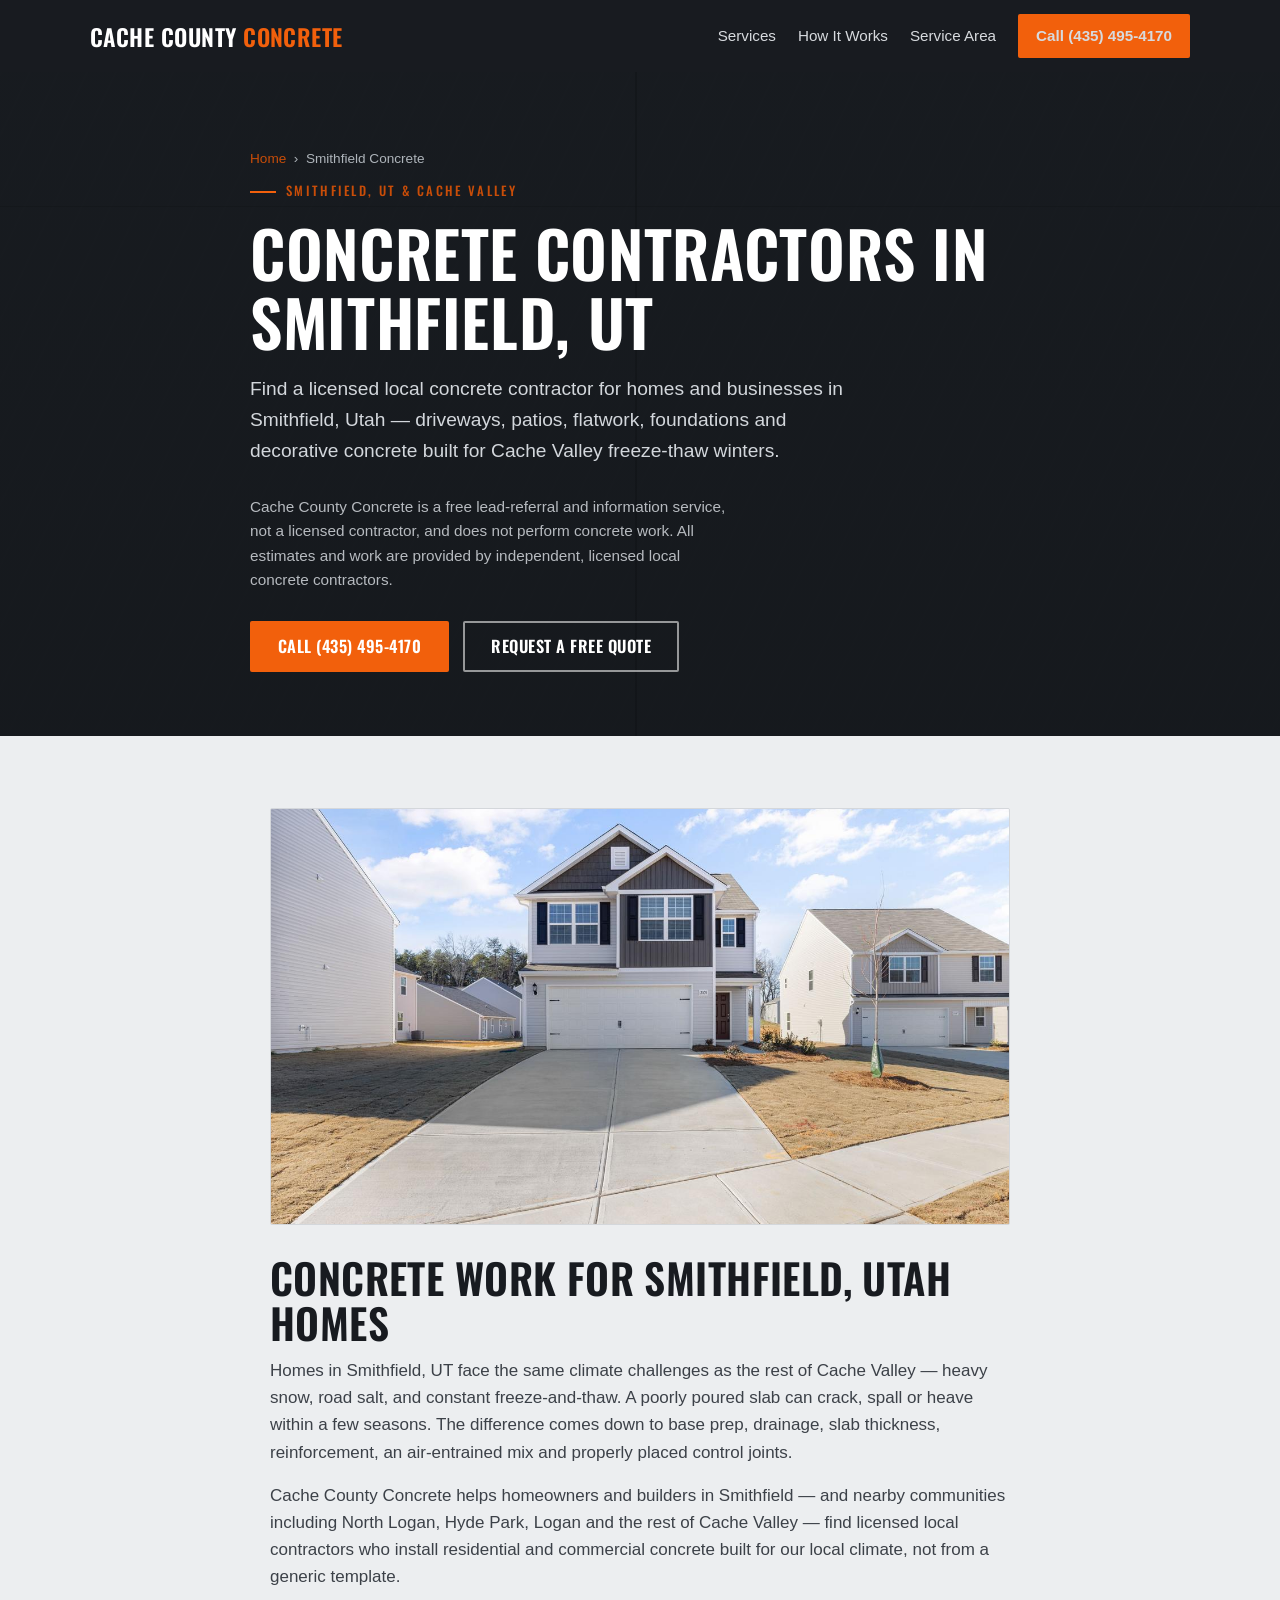
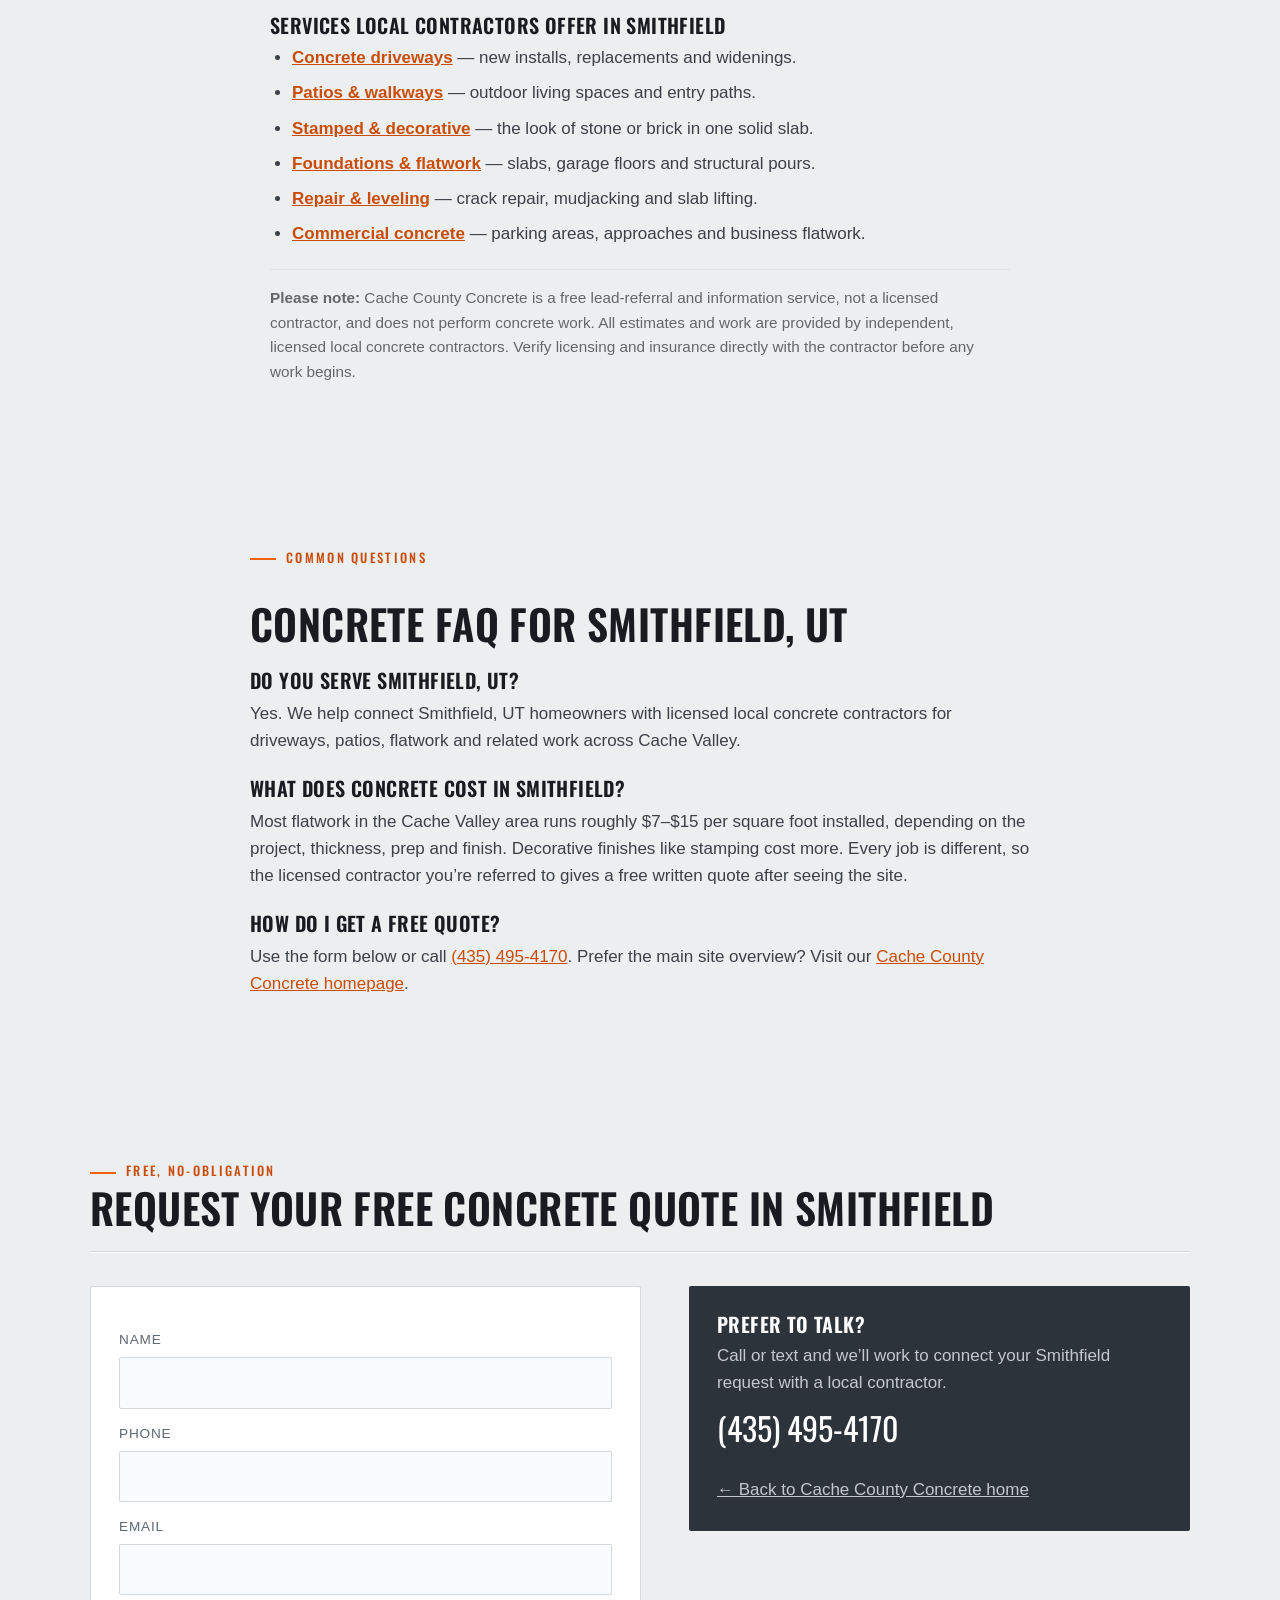
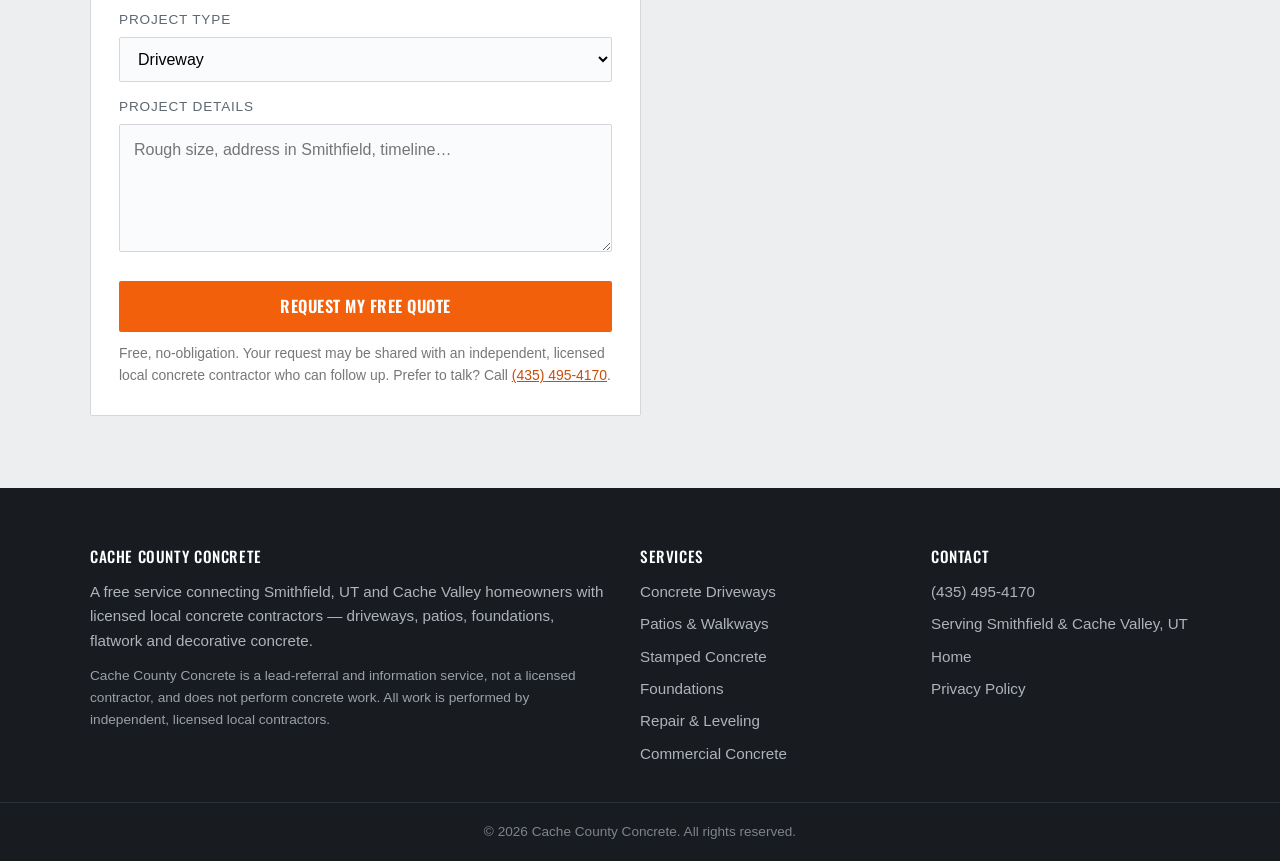
<file: concrete-smithfield-ut.html>
<!DOCTYPE html>
<html lang="en">
<head>
  <meta charset="utf-8">
  <meta name="viewport" content="width=device-width, initial-scale=1">
  <!-- Google tag (gtag.js) — Google Analytics -->
  <script async src="https://www.googletagmanager.com/gtag/js?id=G-S3848TV4KN"></script>
  <script>
    window.dataLayer = window.dataLayer || [];
    function gtag(){dataLayer.push(arguments);}
    gtag('js', new Date());
    gtag('config', 'G-S3848TV4KN');
  </script>

  <title>Concrete Contractors in Smithfield, UT</title>
  <meta name="description" content="Concrete driveways, patios &amp; flatwork in Smithfield, UT. Free quote — (435) 495-4170.">
  <link rel="canonical" href="https://cachecountyconcrete.com/concrete-smithfield-ut.html">
  <meta name="robots" content="index, follow">

  <meta property="og:type" content="website">
  <meta property="og:title" content="Concrete Contractors in Smithfield, UT">
  <meta property="og:description" content="Concrete driveways, patios &amp; flatwork in Smithfield, UT. Free quote — (435) 495-4170.">
  <meta property="og:url" content="https://cachecountyconcrete.com/concrete-smithfield-ut.html">
  <meta property="og:image" content="https://cachecountyconcrete.com/driveway.jpg">
  <meta property="og:site_name" content="Cache County Concrete">
  <meta name="twitter:card" content="summary_large_image">
  <meta name="twitter:title" content="Concrete Contractors in Smithfield, UT">
  <meta name="twitter:description" content="Concrete driveways, patios &amp; flatwork in Smithfield, UT. Free quote — (435) 495-4170.">
  <meta name="twitter:image" content="https://cachecountyconcrete.com/driveway.jpg">

  <link rel="preconnect" href="https://fonts.googleapis.com">
  <link rel="preconnect" href="https://fonts.gstatic.com" crossorigin>
  <link href="https://fonts.googleapis.com/css2?family=Oswald:wght@500;600;700&display=swap" rel="stylesheet">
  <link rel="stylesheet" href="styles.css">

  <script type="application/ld+json">
  {
    "@context": "https://schema.org",
    "@type": "Service",
    "serviceType": "Concrete contractors",
    "name": "Concrete Contractors in Smithfield, UT",
    "description": "Concrete driveways, patios & flatwork in Smithfield, UT. Free quote — (435) 495-4170.",
    "provider": {
      "@type": "Organization",
      "name": "Cache County Concrete (referral service)",
      "telephone": "+1-435-495-4170"
    },
    "areaServed": { "@type": "City", "name": "Smithfield, UT" },
    "url": "https://cachecountyconcrete.com/concrete-smithfield-ut.html"
  }
  </script>

  <script type="application/ld+json">
  {
    "@context": "https://schema.org",
    "@type": "BreadcrumbList",
    "itemListElement": [
      { "@type": "ListItem", "position": 1, "name": "Home", "item": "https://cachecountyconcrete.com/" },
      { "@type": "ListItem", "position": 2, "name": "Concrete Contractors in Smithfield, UT", "item": "https://cachecountyconcrete.com/concrete-smithfield-ut.html" }
    ]
  }
  </script>

  <script type="application/ld+json">
  {
    "@context": "https://schema.org",
    "@type": "FAQPage",
    "mainEntity": [
      {
        "@type": "Question",
        "name": "Do you serve Smithfield, UT?",
        "acceptedAnswer": {
          "@type": "Answer",
          "text": "Yes. Cache County Concrete helps connect Smithfield, UT homeowners with licensed local concrete contractors for driveways, patios, flatwork and related work across Cache Valley."
        }
      },
      {
        "@type": "Question",
        "name": "What concrete work is available in Smithfield?",
        "acceptedAnswer": {
          "@type": "Answer",
          "text": "Local contractors handle driveways, patios and walkways, stamped and decorative finishes, foundations and flatwork, repair and leveling, and commercial concrete throughout Smithfield, UT and nearby towns."
        }
      },
      {
        "@type": "Question",
        "name": "How do I get a free quote in Smithfield, UT?",
        "acceptedAnswer": {
          "@type": "Answer",
          "text": "Use the form on this page or call (435) 495-4170. Requesting a quote is free and no-obligation. A licensed local concrete contractor can follow up, usually within a day or two."
        }
      }
    ]
  }
  </script>
</head>

<body>
  <a class="skip" href="#main">Skip to content</a>

  <header class="site-header">
    <div class="header-inner">
      <a class="logo" href="/">Cache County <span>Concrete</span></a>
      <nav class="nav" id="nav" aria-label="Primary">
        <a href="/#services">Services</a>
        <a href="/#process">How It Works</a>
        <a href="/#areas">Service Area</a>
        <a class="header-call" href="tel:+14354954170" onclick="try{gtag('event','click_to_call',{source:'header'});}catch(e){}">Call (435) 495-4170</a>
      </nav>
      <button class="nav-toggle" id="navToggle" aria-label="Open menu" aria-expanded="false">Menu</button>
    </div>
  </header>

  <main id="main">

    <section class="hero" style="padding:60px 0 64px;">
      <div class="wrap">
        <nav class="crumb" aria-label="Breadcrumb" style="color:#aeb4ba;">
          <a href="/">Home</a> &nbsp;&rsaquo;&nbsp; Smithfield Concrete
        </nav>
        <span class="eyebrow" style="margin-top:14px;">Smithfield, UT &amp; Cache Valley</span>
        <h1>Concrete Contractors in Smithfield, UT</h1>
        <p>Find a licensed local concrete contractor for homes and businesses in Smithfield, Utah — driveways, patios, flatwork, foundations and decorative concrete built for Cache Valley freeze-thaw winters.</p>
        <p style="font-size:0.9em;opacity:0.85;margin-top:12px;">Cache County Concrete is a free lead-referral and information service, not a licensed contractor, and does not perform concrete work. All estimates and work are provided by independent, licensed local concrete contractors.</p>
        <div class="hero-cta">
          <a class="btn btn--primary" href="tel:+14354954170" onclick="try{gtag('event','click_to_call',{source:'hero'});}catch(e){}">Call (435) 495-4170</a>
          <a class="btn btn--ghost" href="#quote">Request a Free Quote</a>
        </div>
      </div>
    </section>

    <section class="section">
      <div class="wrap prose" style="max-width:780px;">
        <figure class="service-shot"><img src="driveway.jpg" width="1200" height="800" loading="lazy" alt="Concrete driveway and flatwork near Smithfield, Utah"></figure>

        <h2>Concrete Work for Smithfield, Utah Homes</h2>
        <p>Homes in Smithfield, UT face the same climate challenges as the rest of Cache Valley — heavy snow, road salt, and constant freeze-and-thaw. A poorly poured slab can crack, spall or heave within a few seasons. The difference comes down to base prep, drainage, slab thickness, reinforcement, an air-entrained mix and properly placed control joints.</p>
        <p>Cache County Concrete helps homeowners and builders in Smithfield — and nearby communities including North Logan, Hyde Park, Logan and the rest of Cache Valley — find licensed local contractors who install residential and commercial concrete built for our local climate, not from a generic template.</p>

        <h3>Services Local Contractors Offer in Smithfield</h3>
        <ul>
          <li><strong><a href="concrete-driveways-logan-ut.html">Concrete driveways</a></strong> — new installs, replacements and widenings.</li>
          <li><strong><a href="concrete-patios-logan-ut.html">Patios &amp; walkways</a></strong> — outdoor living spaces and entry paths.</li>
          <li><strong><a href="stamped-concrete-logan-ut.html">Stamped &amp; decorative</a></strong> — the look of stone or brick in one solid slab.</li>
          <li><strong><a href="concrete-foundations-logan-ut.html">Foundations &amp; flatwork</a></strong> — slabs, garage floors and structural pours.</li>
          <li><strong><a href="concrete-repair-logan-ut.html">Repair &amp; leveling</a></strong> — crack repair, mudjacking and slab lifting.</li>
          <li><strong><a href="commercial-concrete-logan-ut.html">Commercial concrete</a></strong> — parking areas, approaches and business flatwork.</li>
        </ul>

        <p class="referral-note" style="font-size:0.9em;color:#666;margin-top:22px;padding-top:16px;border-top:1px solid #e2e2e2;">
           <strong>Please note:</strong> Cache County Concrete is a free lead-referral and information
           service, not a licensed contractor, and does not perform concrete work. All estimates and
           work are provided by independent, licensed local concrete contractors. Verify licensing and
           insurance directly with the contractor before any work begins.</p>
      </div>
    </section>

    <section class="section">
      <div class="wrap prose" style="max-width:820px;">
        <span class="eyebrow">Common Questions</span>
        <h2>Concrete FAQ for Smithfield, UT</h2>

        <h3>Do you serve Smithfield, UT?</h3>
        <p>Yes. We help connect Smithfield, UT homeowners with licensed local concrete contractors for
           driveways, patios, flatwork and related work across Cache Valley.</p>

        <h3>What does concrete cost in Smithfield?</h3>
        <p>Most flatwork in the Cache Valley area runs roughly $7–$15 per square foot installed, depending
           on the project, thickness, prep and finish. Decorative finishes like stamping cost more. Every
           job is different, so the licensed contractor you&rsquo;re referred to gives a free written quote after
           seeing the site.</p>

        <h3>How do I get a free quote?</h3>
        <p>Use the form below or call <a href="tel:+14354954170">(435) 495-4170</a>. Prefer the main site
           overview? Visit our <a href="/">Cache County Concrete homepage</a>.</p>
      </div>
    </section>

    <section class="section" id="quote">
      <div class="wrap">
        <span class="eyebrow">Free, No-Obligation</span>
        <h2>Request Your Free Concrete Quote in Smithfield</h2>
        <hr class="joint" style="margin:22px 0 34px;">
        <div class="quote-grid">

          <form class="form" action="https://formspree.io/f/xdavvvgj" method="POST"
                onsubmit="try{gtag('event','generate_lead',{form:'quote_request'});}catch(e){}">
            <label for="name">Name</label>
            <input id="name" name="name" type="text" required autocomplete="name">

            <label for="phone">Phone</label>
            <input id="phone" name="phone" type="tel" required autocomplete="tel">

            <label for="email">Email</label>
            <input id="email" name="email" type="email" autocomplete="email">

            <label for="service">Project Type</label>
            <select id="service" name="service">
              <option>Driveway</option>
              <option>Patio / Walkway</option>
              <option>Stamped / Decorative</option>
              <option>Foundation / Flatwork</option>
              <option>Repair / Leveling</option>
              <option>Commercial</option>
            </select>

            <label for="details">Project Details</label>
            <textarea id="details" name="details" rows="4"
              placeholder="Rough size, address in Smithfield, timeline…"></textarea>

            <button class="btn btn--primary" type="submit">Request My Free Quote</button>
            <p style="font-size:0.82em;color:#777;margin-top:10px;">
              Free, no-obligation. Your request may be shared with an independent,
              licensed local concrete contractor who can follow up. Prefer to talk? Call
              <a href="tel:+14354954170">(435) 495-4170</a>.</p>
          </form>

          <aside class="contact-aside section--dark" style="padding:28px;border-radius:2px;">
            <h3>Prefer to Talk?</h3>
            <p style="color:#c3c8ce;">Call or text and we&rsquo;ll work to connect your Smithfield
               request with a local contractor.</p>
            <a class="big-call" href="tel:+14354954170"
               onclick="try{gtag('event','click_to_call',{source:'contact_aside'});}catch(e){}">(435) 495-4170</a>
            <p style="margin-top:18px;"><a href="/" style="color:#c3c8ce;">← Back to Cache County Concrete home</a></p>
          </aside>

        </div>
      </div>
    </section>
  </main>

  <footer class="site-footer">
    <div class="footer-inner">
      <div>
        <h4>Cache County Concrete</h4>
        <p>A free service connecting Smithfield, UT and Cache Valley homeowners with licensed
           local concrete contractors — driveways, patios, foundations, flatwork and
           decorative concrete.</p>
        <p style="margin-top:12px;font-size:0.9em;color:#9aa1a8;">Cache County Concrete is a
           lead-referral and information service, not a licensed contractor, and does not
           perform concrete work. All work is performed by independent, licensed local
           contractors.</p>
      </div>
      <div>
        <h4>Services</h4>
        <ul>
          <li><a href="concrete-driveways-logan-ut.html">Concrete Driveways</a></li>
          <li><a href="concrete-patios-logan-ut.html">Patios &amp; Walkways</a></li>
          <li><a href="stamped-concrete-logan-ut.html">Stamped Concrete</a></li>
          <li><a href="concrete-foundations-logan-ut.html">Foundations</a></li>
          <li><a href="concrete-repair-logan-ut.html">Repair &amp; Leveling</a></li>
          <li><a href="commercial-concrete-logan-ut.html">Commercial Concrete</a></li>
        </ul>
      </div>
      <div>
        <h4>Contact</h4>
        <ul>
          <li><a href="tel:+14354954170">(435) 495-4170</a></li>
          <li>Serving Smithfield &amp; Cache Valley, UT</li>
          <li><a href="/">Home</a></li>
          <li><a href="privacy-policy.html">Privacy Policy</a></li>
        </ul>
      </div>
    </div>
    <div class="footer-bottom">
      &copy; <span id="yr"></span> Cache County Concrete. All rights reserved.
    </div>
  </footer>

  <div class="callbar">
    <a class="c-call" href="tel:+14354954170" onclick="try{gtag('event','click_to_call',{source:'callbar'});}catch(e){}">📞 Call Now</a>
    <a class="c-quote" href="#quote">Free Quote</a>
  </div>

  <script>
    var t = document.getElementById('navToggle'),
        n = document.getElementById('nav');
    if (t) t.addEventListener('click', function () {
      var open = n.classList.toggle('open');
      t.setAttribute('aria-expanded', open);
    });
    document.getElementById('yr').textContent = new Date().getFullYear();
  </script>
</body>
</html>
</file>
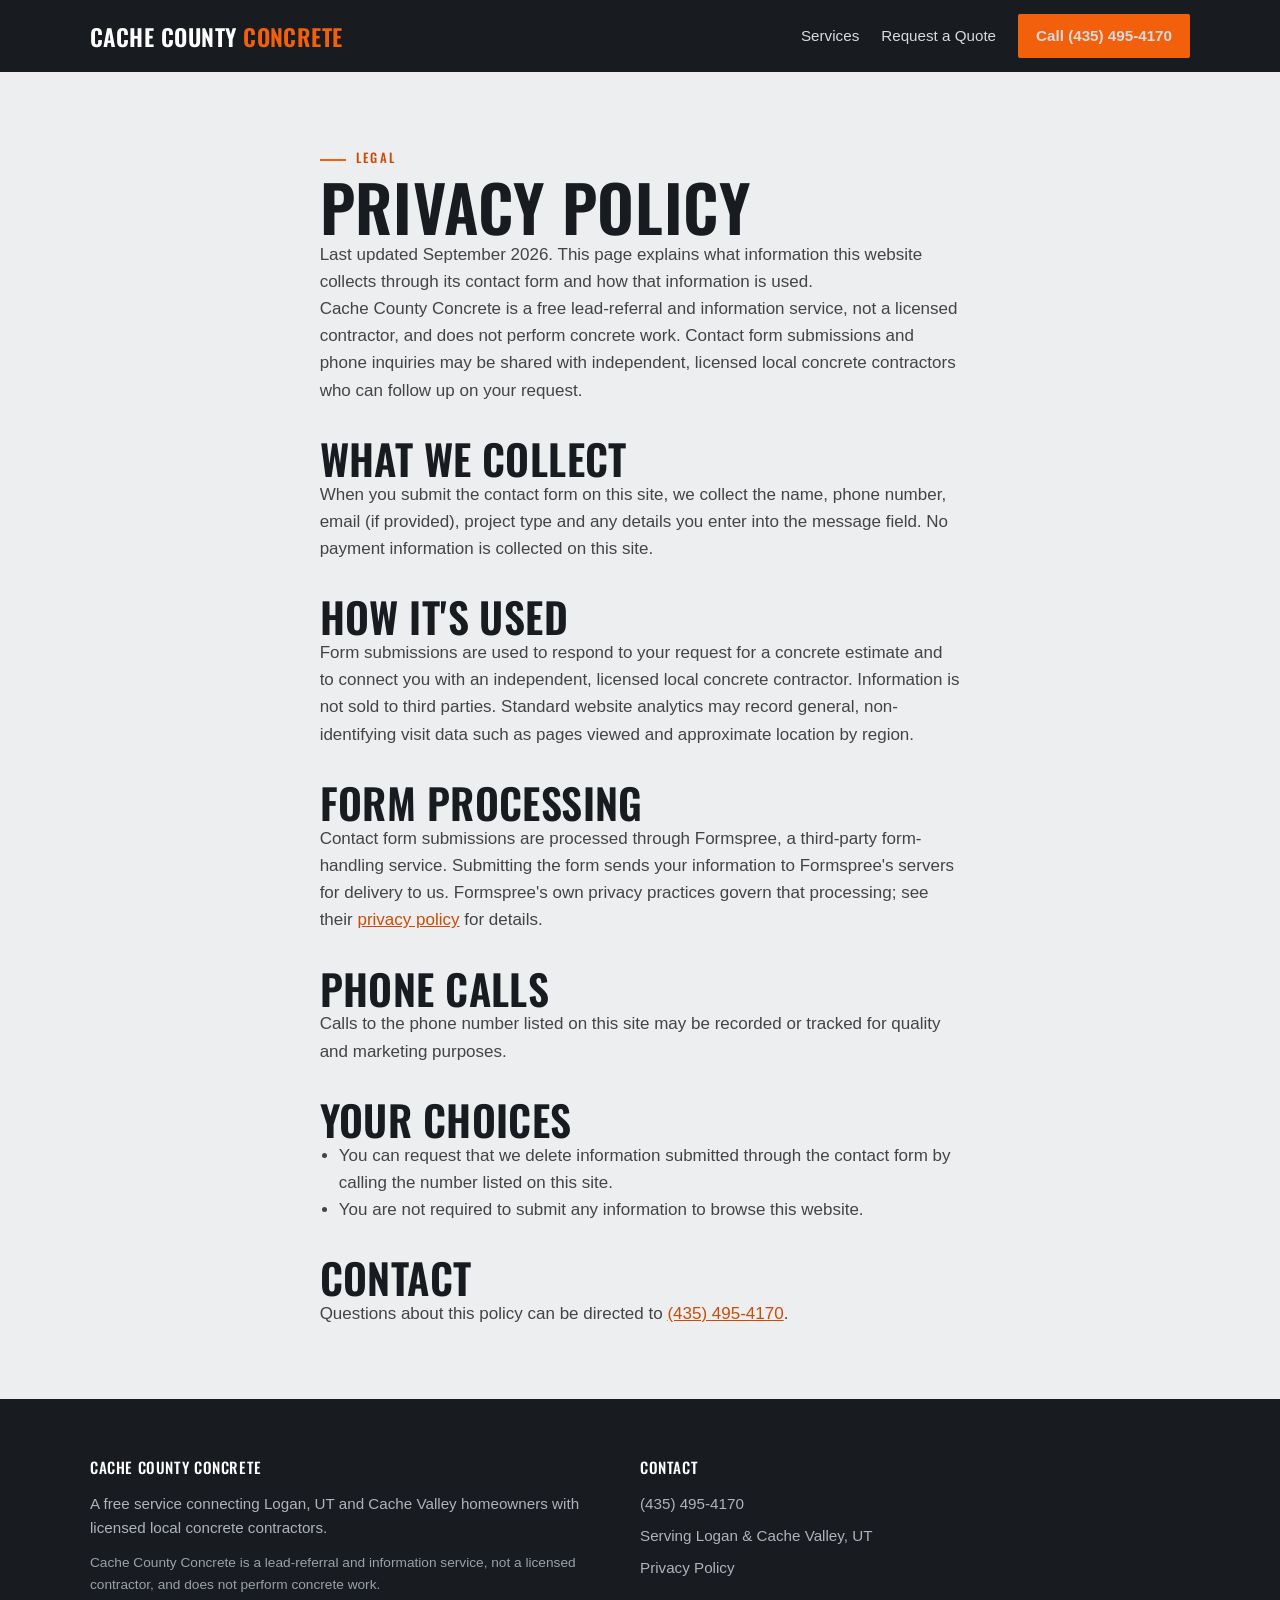
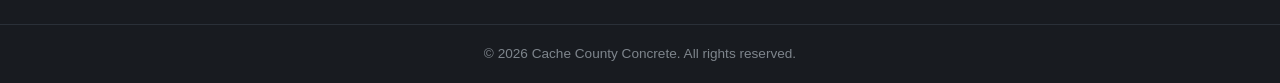
<file: privacy-policy.html>
<!DOCTYPE html>
<html lang="en">
<head>
  <meta charset="utf-8">
  <meta name="viewport" content="width=device-width, initial-scale=1">
  <title>Privacy Policy | Cache County Concrete</title>
  <meta name="description" content="Privacy policy for cachecountyconcrete.com. How contact form information is collected, used and stored.">
  <link rel="canonical" href="https://cachecountyconcrete.com/privacy-policy.html">
  <meta name="robots" content="noindex, follow">
  <link rel="preconnect" href="https://fonts.googleapis.com">
  <link rel="preconnect" href="https://fonts.gstatic.com" crossorigin>
  <link href="https://fonts.googleapis.com/css2?family=Oswald:wght@500;600;700&display=swap" rel="stylesheet">
  <link rel="stylesheet" href="styles.css">
  <style>
    .legal { max-width: 72ch; }
    .legal h2 { margin-top: 2rem; }
    .legal p, .legal li { color: #444; }
    .legal ul { padding-left: 1.2rem; }
  </style>
</head>
<body>
  <a class="skip" href="#main">Skip to content</a>
  <header class="site-header">
    <div class="header-inner">
      <a class="logo" href="/">Cache County <span>Concrete</span></a>
      <nav class="nav" id="nav" aria-label="Primary">
        <a href="/#services">Services</a>
        <a href="/#quote">Request a Quote</a>
        <a class="header-call" href="tel:+14354954170">Call (435) 495-4170</a>
      </nav>
    </div>
  </header>

  <main id="main">
    <section class="section">
      <div class="wrap legal">
        <span class="eyebrow">Legal</span>
        <h1>Privacy policy</h1>
        <p>Last updated September 2026. This page explains what information this website collects through its contact form and how that information is used.</p>
        <p>Cache County Concrete is a free lead-referral and information service, not a licensed contractor, and does not perform concrete work. Contact form submissions and phone inquiries may be shared with independent, licensed local concrete contractors who can follow up on your request.</p>

        <h2>What we collect</h2>
        <p>When you submit the contact form on this site, we collect the name, phone number, email (if provided), project type and any details you enter into the message field. No payment information is collected on this site.</p>

        <h2>How it's used</h2>
        <p>Form submissions are used to respond to your request for a concrete estimate and to connect you with an independent, licensed local concrete contractor. Information is not sold to third parties. Standard website analytics may record general, non-identifying visit data such as pages viewed and approximate location by region.</p>

        <h2>Form processing</h2>
        <p>Contact form submissions are processed through Formspree, a third-party form-handling service. Submitting the form sends your information to Formspree's servers for delivery to us. Formspree's own privacy practices govern that processing; see their <a href="https://formspree.io/legal/privacy-policy" target="_blank" rel="noopener">privacy policy</a> for details.</p>

        <h2>Phone calls</h2>
        <p>Calls to the phone number listed on this site may be recorded or tracked for quality and marketing purposes.</p>

        <h2>Your choices</h2>
        <ul>
          <li>You can request that we delete information submitted through the contact form by calling the number listed on this site.</li>
          <li>You are not required to submit any information to browse this website.</li>
        </ul>

        <h2>Contact</h2>
        <p>Questions about this policy can be directed to <a href="tel:+14354954170">(435) 495-4170</a>.</p>
      </div>
    </section>
  </main>

  <footer class="site-footer">
    <div class="footer-inner">
      <div>
        <h4>Cache County Concrete</h4>
        <p>A free service connecting Logan, UT and Cache Valley homeowners with licensed local concrete contractors.</p>
        <p style="margin-top:12px;font-size:0.9em;color:#9aa1a8;">Cache County Concrete is a lead-referral and information service, not a licensed contractor, and does not perform concrete work.</p>
      </div>
      <div>
        <h4>Contact</h4>
        <ul>
          <li><a href="tel:+14354954170">(435) 495-4170</a></li>
          <li>Serving Logan &amp; Cache Valley, UT</li>
          <li><a href="privacy-policy.html">Privacy Policy</a></li>
        </ul>
      </div>
    </div>
    <div class="footer-bottom">
      &copy; <span id="yr"></span> Cache County Concrete. All rights reserved.
    </div>
  </footer>
  <script>document.getElementById('yr').textContent = new Date().getFullYear();</script>
</body>
</html>
</file>
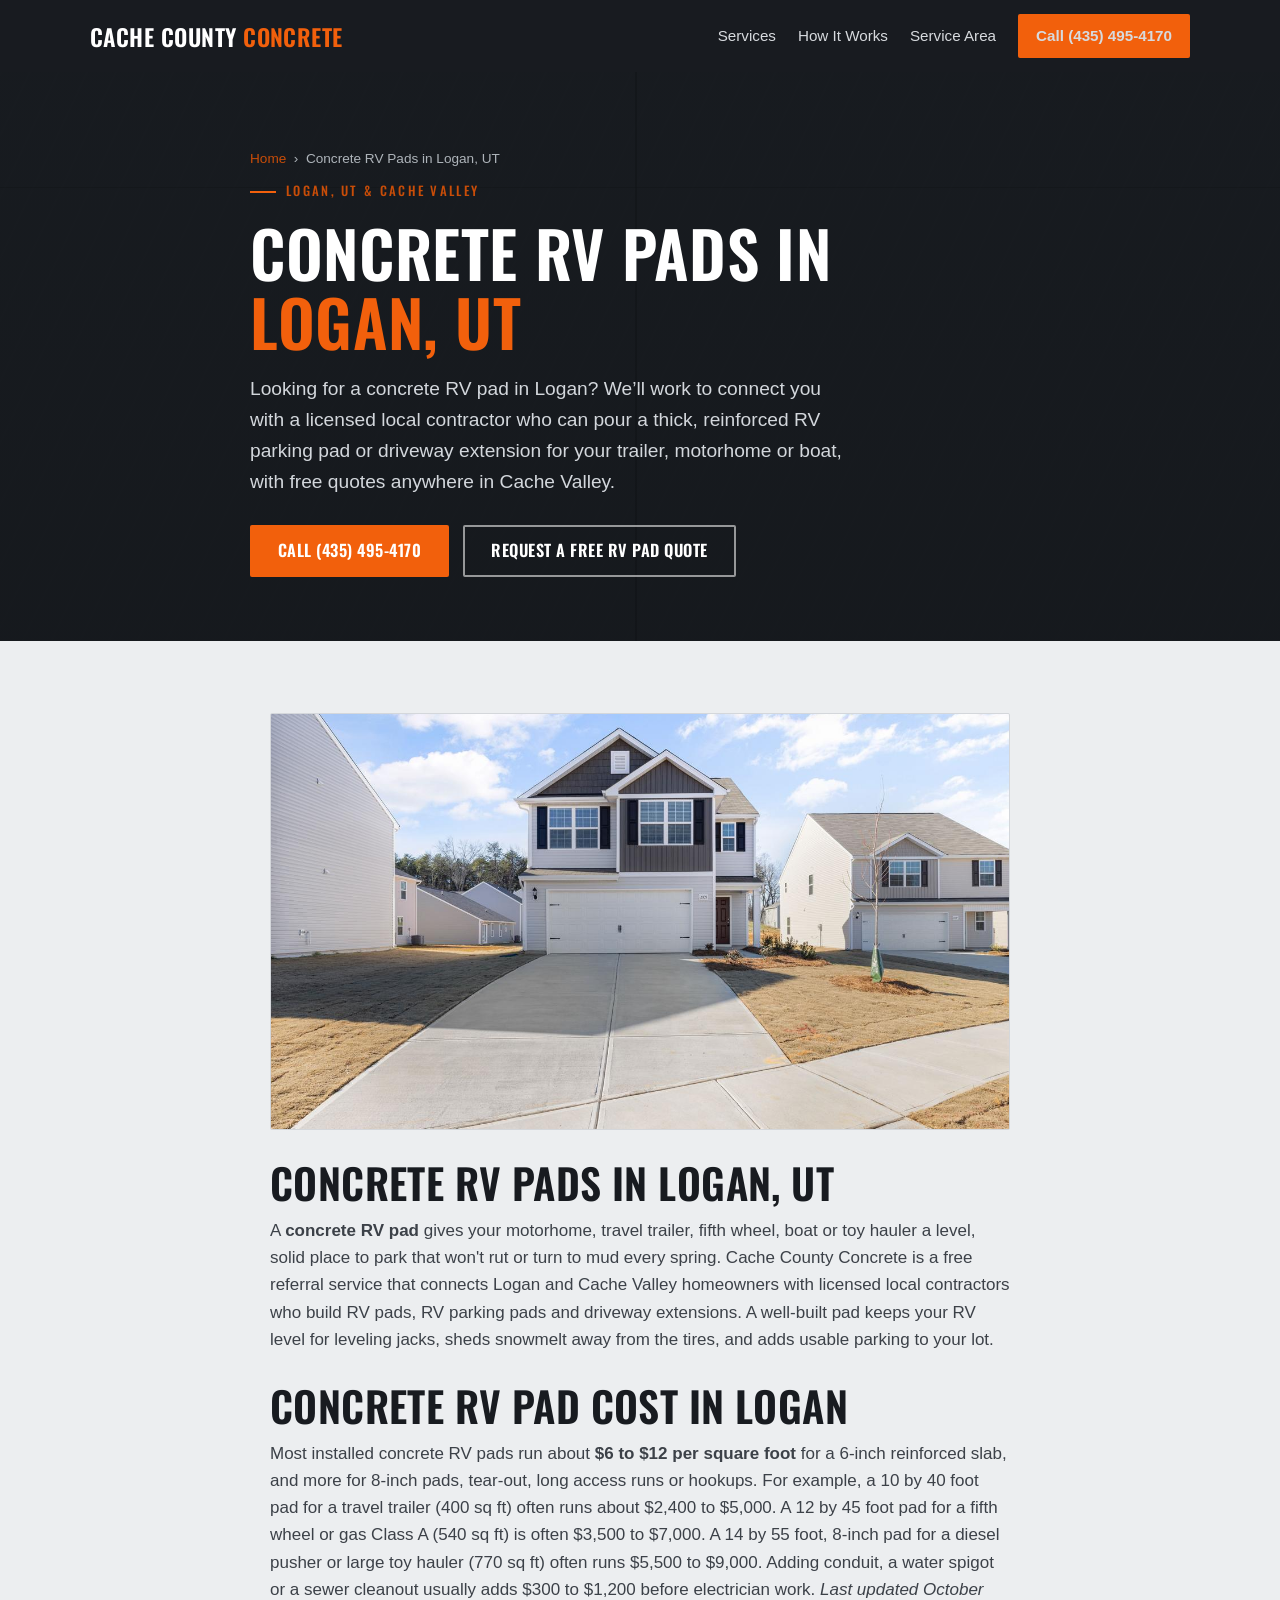
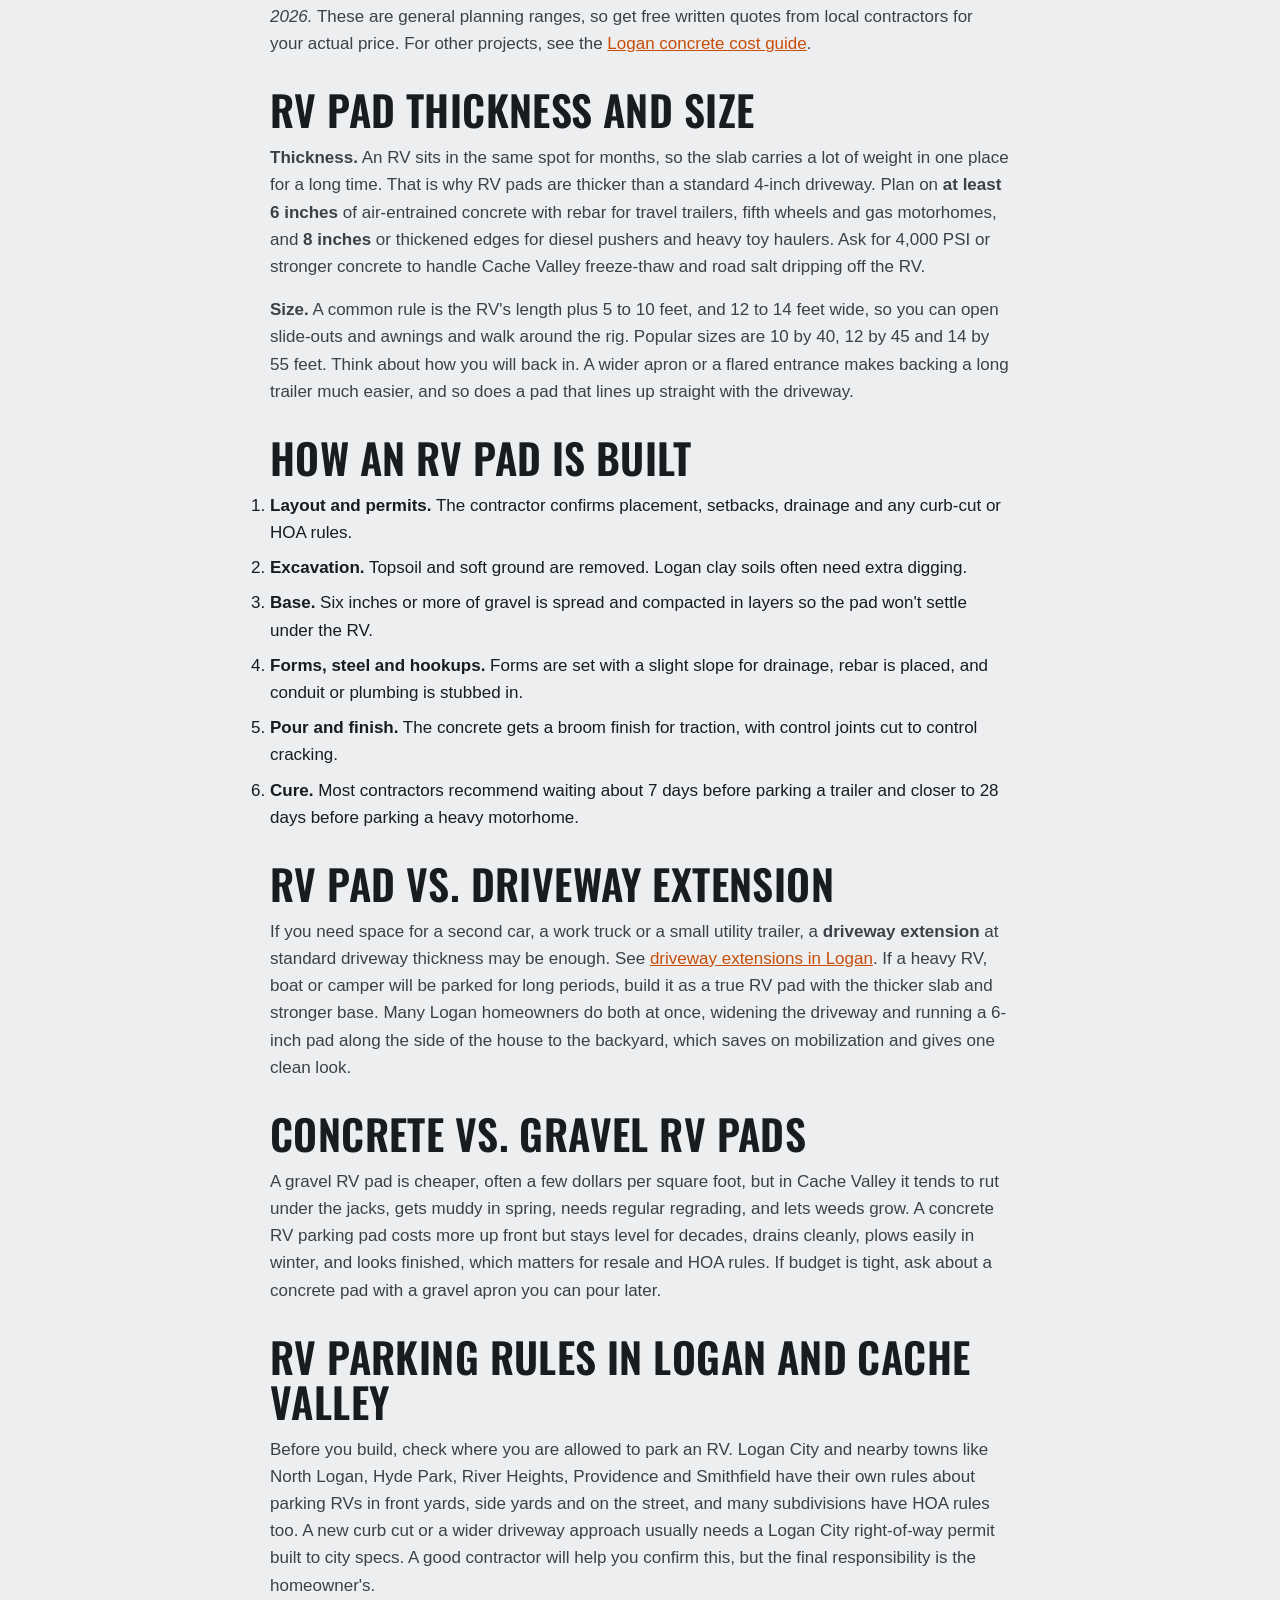
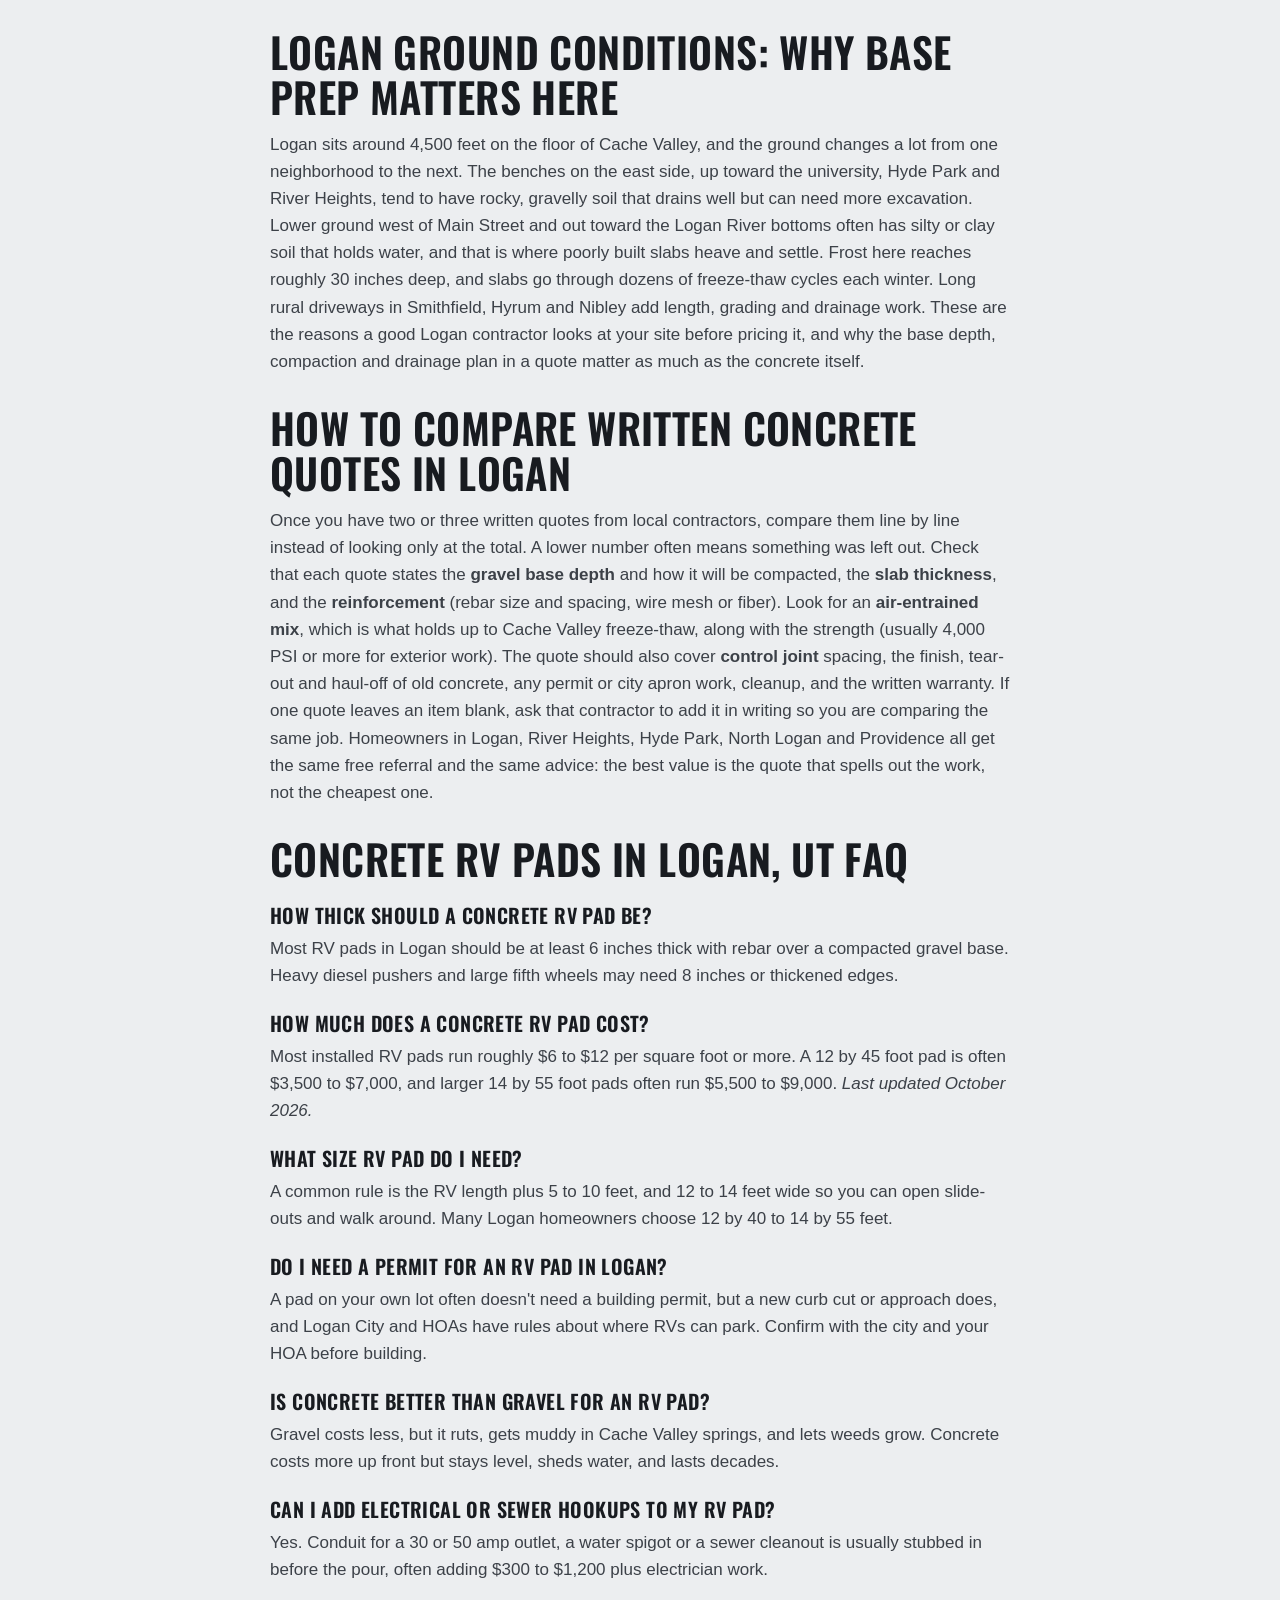
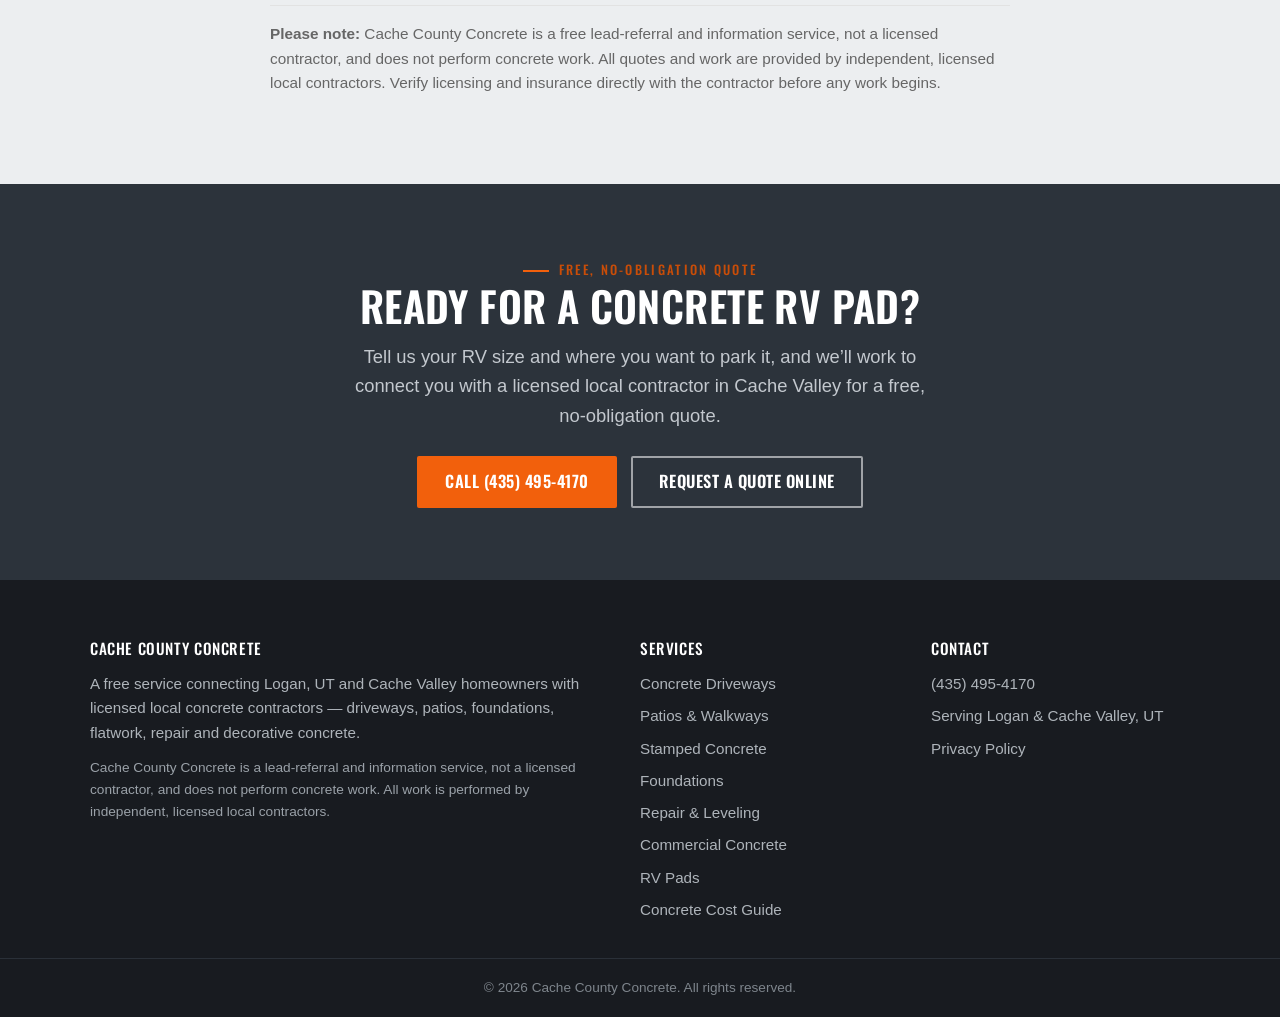
<file: rv-pad-logan-ut.html>
<!DOCTYPE html>
<html lang="en">
<head>
  <meta charset="utf-8">
  <meta name="viewport" content="width=device-width, initial-scale=1">
  <!-- Google tag (gtag.js) — Google Analytics -->
  <script async src="https://www.googletagmanager.com/gtag/js?id=G-S3848TV4KN"></script>
  <script>
    window.dataLayer = window.dataLayer || [];
    function gtag(){dataLayer.push(arguments);}
    gtag('js', new Date());
    gtag('config', 'G-S3848TV4KN');
  </script>

  <title>Concrete RV Pad Logan, UT | RV Parking Pad Cost &amp; Free Quotes</title>
  <meta name="description" content="Need a concrete RV pad in Logan, UT? See RV pad cost, thickness and size, plus driveway extensions, and get free quotes from licensed Cache Valley contractors.">
  <link rel="canonical" href="https://cachecountyconcrete.com/rv-pad-logan-ut.html">
  <meta name="robots" content="index, follow">

  <meta property="og:type" content="article">
  <meta property="og:title" content="Concrete RV Pad Logan, UT | RV Parking Pad Cost &amp; Free Quotes">
  <meta property="og:description" content="Need a concrete RV pad in Logan, UT? See RV pad cost, thickness and size, plus driveway extensions, and get free quotes from licensed Cache Valley contractors.">
  <meta property="og:url" content="https://cachecountyconcrete.com/rv-pad-logan-ut.html">
  <meta property="og:image" content="https://cachecountyconcrete.com/driveway.jpg">
  <meta property="og:site_name" content="Cache County Concrete">
  <meta name="twitter:card" content="summary_large_image">
  <meta name="twitter:title" content="Concrete RV Pad Logan, UT | RV Parking Pad Cost &amp; Free Quotes">
  <meta name="twitter:description" content="Need a concrete RV pad in Logan, UT? See RV pad cost, thickness and size, plus driveway extensions, and get free quotes from licensed Cache Valley contractors.">
  <meta name="twitter:image" content="https://cachecountyconcrete.com/driveway.jpg">

  <link rel="preconnect" href="https://fonts.googleapis.com">
  <link rel="preconnect" href="https://fonts.gstatic.com" crossorigin>
  <link href="https://fonts.googleapis.com/css2?family=Oswald:wght@500;600;700&display=swap" rel="stylesheet">
  <link rel="stylesheet" href="styles.css">

  <script type="application/ld+json">
  {
    "@context": "https://schema.org",
    "@type": "Service",
    "serviceType": "Concrete RV Pad Installation",
    "provider": { "@type": "Organization", "name": "Cache County Concrete", "telephone": "+1-435-495-4170", "areaServed": "Cache Valley, UT" },
    "areaServed": { "@type": "City", "name": "Logan, UT" },
    "url": "https://cachecountyconcrete.com/rv-pad-logan-ut.html"
  }
  </script>
  <script type="application/ld+json">
  {
    "@context": "https://schema.org",
    "@type": "BreadcrumbList",
    "itemListElement": [
      { "@type": "ListItem", "position": 1, "name": "Home", "item": "https://cachecountyconcrete.com/" },
      { "@type": "ListItem", "position": 2, "name": "Concrete RV Pads in Logan, UT", "item": "https://cachecountyconcrete.com/rv-pad-logan-ut.html" }
    ]
  }
  </script>
    <script type="application/ld+json">
{
  "@context": "https://schema.org",
  "@type": "FAQPage",
  "mainEntity": [
    {
      "@type": "Question",
      "name": "How thick should a concrete RV pad be?",
      "acceptedAnswer": {
        "@type": "Answer",
        "text": "Most RV pads in Logan should be at least 6 inches thick with rebar over a compacted gravel base. Heavy diesel pushers and large fifth wheels may need 8 inches or thickened edges."
      }
    },
    {
      "@type": "Question",
      "name": "How much does a concrete RV pad cost?",
      "acceptedAnswer": {
        "@type": "Answer",
        "text": "Most installed RV pads run roughly $6 to $12 per square foot or more. A 12 by 45 foot pad is often $3,500 to $7,000, and larger 14 by 55 foot pads often run $5,500 to $9,000. Last updated October 2026."
      }
    },
    {
      "@type": "Question",
      "name": "What size RV pad do I need?",
      "acceptedAnswer": {
        "@type": "Answer",
        "text": "A common rule is the RV length plus 5 to 10 feet, and 12 to 14 feet wide so you can open slide-outs and walk around. Many Logan homeowners choose 12 by 40 to 14 by 55 feet."
      }
    },
    {
      "@type": "Question",
      "name": "Do I need a permit for an RV pad in Logan?",
      "acceptedAnswer": {
        "@type": "Answer",
        "text": "A pad on your own lot often doesn't need a building permit, but a new curb cut or approach does, and Logan City and HOAs have rules about where RVs can park. Confirm with the city and your HOA before building."
      }
    },
    {
      "@type": "Question",
      "name": "Is concrete better than gravel for an RV pad?",
      "acceptedAnswer": {
        "@type": "Answer",
        "text": "Gravel costs less, but it ruts, gets muddy in Cache Valley springs, and lets weeds grow. Concrete costs more up front but stays level, sheds water, and lasts decades."
      }
    },
    {
      "@type": "Question",
      "name": "Can I add electrical or sewer hookups to my RV pad?",
      "acceptedAnswer": {
        "@type": "Answer",
        "text": "Yes. Conduit for a 30 or 50 amp outlet, a water spigot or a sewer cleanout is usually stubbed in before the pour, often adding $300 to $1,200 plus electrician work."
      }
    }
  ]
}
  </script>
</head>

<body>
  <a class="skip" href="#main">Skip to content</a>

  <header class="site-header">
    <div class="header-inner">
      <a class="logo" href="/">Cache County <span>Concrete</span></a>
      <nav class="nav" id="nav" aria-label="Primary">
        <a href="/#services">Services</a>
        <a href="/#process">How It Works</a>
        <a href="/#areas">Service Area</a>
        <a class="header-call" href="tel:+14354954170" onclick="try{gtag('event','click_to_call',{source:'header'});}catch(e){}">Call (435) 495-4170</a>
      </nav>
      <button class="nav-toggle" id="navToggle" aria-label="Open menu" aria-expanded="false">Menu</button>
    </div>
  </header>

  <main id="main">

    <section class="hero" style="padding:60px 0 64px;">
      <div class="wrap">
        <nav class="crumb" aria-label="Breadcrumb" style="color:#aeb4ba;">
          <a href="/">Home</a> &nbsp;&rsaquo;&nbsp; Concrete RV Pads in Logan, UT
        </nav>
        <span class="eyebrow" style="margin-top:14px;">Logan, UT &amp; Cache Valley</span>
        <h1>Concrete RV Pads in <em>Logan, UT</em></h1>
        <p>Looking for a concrete RV pad in Logan? We&rsquo;ll work to connect you with a licensed local contractor who can pour a thick, reinforced RV parking pad or driveway extension for your trailer, motorhome or boat, with free quotes anywhere in Cache Valley.</p>
        <div class="hero-cta">
          <a class="btn btn--primary" href="tel:+14354954170" onclick="try{gtag('event','click_to_call',{source:'hero'});}catch(e){}">Call (435) 495-4170</a>
          <a class="btn btn--ghost" href="/#quote">Request a Free RV Pad Quote</a>
        </div>
      </div>
    </section>

    <section class="section">
      <div class="wrap prose" style="max-width:780px;">
        <figure class="service-shot"><img src="driveway.jpg" width="1200" height="800" loading="lazy" alt="Concrete RV Pads in Logan, UT in Cache Valley, Utah"></figure>

        <h2>Concrete RV Pads in Logan, UT</h2>
        <p>A <strong>concrete RV pad</strong> gives your motorhome, travel trailer, fifth wheel, boat or toy hauler a level, solid place to park that won't rut or turn to mud every spring. Cache County Concrete is a free referral service that connects Logan and Cache Valley homeowners with licensed local contractors who build RV pads, RV parking pads and driveway extensions. A well-built pad keeps your RV level for leveling jacks, sheds snowmelt away from the tires, and adds usable parking to your lot.</p>

        <h2>Concrete RV Pad Cost in Logan</h2>
        <p>Most installed concrete RV pads run about <strong>$6 to $12 per square foot</strong> for a 6-inch reinforced slab, and more for 8-inch pads, tear-out, long access runs or hookups. For example, a 10 by 40 foot pad for a travel trailer (400 sq ft) often runs about $2,400 to $5,000. A 12 by 45 foot pad for a fifth wheel or gas Class A (540 sq ft) is often $3,500 to $7,000. A 14 by 55 foot, 8-inch pad for a diesel pusher or large toy hauler (770 sq ft) often runs $5,500 to $9,000. Adding conduit, a water spigot or a sewer cleanout usually adds $300 to $1,200 before electrician work. <em>Last updated October 2026.</em> These are general planning ranges, so get free written quotes from local contractors for your actual price. For other projects, see the <a href="concrete-cost-logan-ut.html">Logan concrete cost guide</a>.</p>

        <h2>RV Pad Thickness and Size</h2>
        <p><strong>Thickness.</strong> An RV sits in the same spot for months, so the slab carries a lot of weight in one place for a long time. That is why RV pads are thicker than a standard 4-inch driveway. Plan on <strong>at least 6 inches</strong> of air-entrained concrete with rebar for travel trailers, fifth wheels and gas motorhomes, and <strong>8 inches</strong> or thickened edges for diesel pushers and heavy toy haulers. Ask for 4,000 PSI or stronger concrete to handle Cache Valley freeze-thaw and road salt dripping off the RV.</p>
        <p><strong>Size.</strong> A common rule is the RV's length plus 5 to 10 feet, and 12 to 14 feet wide, so you can open slide-outs and awnings and walk around the rig. Popular sizes are 10 by 40, 12 by 45 and 14 by 55 feet. Think about how you will back in. A wider apron or a flared entrance makes backing a long trailer much easier, and so does a pad that lines up straight with the driveway.</p>

        <h2>How an RV Pad Is Built</h2>
        <ol>
          <li><strong>Layout and permits.</strong> The contractor confirms placement, setbacks, drainage and any curb-cut or HOA rules.</li>
          <li><strong>Excavation.</strong> Topsoil and soft ground are removed. Logan clay soils often need extra digging.</li>
          <li><strong>Base.</strong> Six inches or more of gravel is spread and compacted in layers so the pad won't settle under the RV.</li>
          <li><strong>Forms, steel and hookups.</strong> Forms are set with a slight slope for drainage, rebar is placed, and conduit or plumbing is stubbed in.</li>
          <li><strong>Pour and finish.</strong> The concrete gets a broom finish for traction, with control joints cut to control cracking.</li>
          <li><strong>Cure.</strong> Most contractors recommend waiting about 7 days before parking a trailer and closer to 28 days before parking a heavy motorhome.</li>
        </ol>

        <h2>RV Pad vs. Driveway Extension</h2>
        <p>If you need space for a second car, a work truck or a small utility trailer, a <strong>driveway extension</strong> at standard driveway thickness may be enough. See <a href="concrete-driveways-logan-ut.html">driveway extensions in Logan</a>. If a heavy RV, boat or camper will be parked for long periods, build it as a true RV pad with the thicker slab and stronger base. Many Logan homeowners do both at once, widening the driveway and running a 6-inch pad along the side of the house to the backyard, which saves on mobilization and gives one clean look.</p>

        <h2>Concrete vs. Gravel RV Pads</h2>
        <p>A gravel RV pad is cheaper, often a few dollars per square foot, but in Cache Valley it tends to rut under the jacks, gets muddy in spring, needs regular regrading, and lets weeds grow. A concrete RV parking pad costs more up front but stays level for decades, drains cleanly, plows easily in winter, and looks finished, which matters for resale and HOA rules. If budget is tight, ask about a concrete pad with a gravel apron you can pour later.</p>

        <h2>RV Parking Rules in Logan and Cache Valley</h2>
        <p>Before you build, check where you are allowed to park an RV. Logan City and nearby towns like North Logan, Hyde Park, River Heights, Providence and Smithfield have their own rules about parking RVs in front yards, side yards and on the street, and many subdivisions have HOA rules too. A new curb cut or a wider driveway approach usually needs a Logan City right-of-way permit built to city specs. A good contractor will help you confirm this, but the final responsibility is the homeowner's.</p>

        <h2>Logan Ground Conditions: Why Base Prep Matters Here</h2>
        <p>Logan sits around 4,500 feet on the floor of Cache Valley, and the ground changes a lot from one neighborhood to the next. The benches on the east side, up toward the university, Hyde Park and River Heights, tend to have rocky, gravelly soil that drains well but can need more excavation. Lower ground west of Main Street and out toward the Logan River bottoms often has silty or clay soil that holds water, and that is where poorly built slabs heave and settle. Frost here reaches roughly 30 inches deep, and slabs go through dozens of freeze-thaw cycles each winter. Long rural driveways in Smithfield, Hyrum and Nibley add length, grading and drainage work. These are the reasons a good Logan contractor looks at your site before pricing it, and why the base depth, compaction and drainage plan in a quote matter as much as the concrete itself.</p>

        <h2>How to Compare Written Concrete Quotes in Logan</h2>
        <p>Once you have two or three written quotes from local contractors, compare them line by line instead of looking only at the total. A lower number often means something was left out. Check that each quote states the <strong>gravel base depth</strong> and how it will be compacted, the <strong>slab thickness</strong>, and the <strong>reinforcement</strong> (rebar size and spacing, wire mesh or fiber). Look for an <strong>air-entrained mix</strong>, which is what holds up to Cache Valley freeze-thaw, along with the strength (usually 4,000 PSI or more for exterior work). The quote should also cover <strong>control joint</strong> spacing, the finish, tear-out and haul-off of old concrete, any permit or city apron work, cleanup, and the written warranty. If one quote leaves an item blank, ask that contractor to add it in writing so you are comparing the same job. Homeowners in Logan, River Heights, Hyde Park, North Logan and Providence all get the same free referral and the same advice: the best value is the quote that spells out the work, not the cheapest one.</p>

        <h2 id="faq">Concrete RV Pads in Logan, UT FAQ</h2>

        <h3>How thick should a concrete RV pad be?</h3>
        <p>Most RV pads in Logan should be at least 6 inches thick with rebar over a compacted gravel base. Heavy diesel pushers and large fifth wheels may need 8 inches or thickened edges.</p>

        <h3>How much does a concrete RV pad cost?</h3>
        <p>Most installed RV pads run roughly $6 to $12 per square foot or more. A 12 by 45 foot pad is often $3,500 to $7,000, and larger 14 by 55 foot pads often run $5,500 to $9,000. <em>Last updated October 2026.</em></p>

        <h3>What size RV pad do I need?</h3>
        <p>A common rule is the RV length plus 5 to 10 feet, and 12 to 14 feet wide so you can open slide-outs and walk around. Many Logan homeowners choose 12 by 40 to 14 by 55 feet.</p>

        <h3>Do I need a permit for an RV pad in Logan?</h3>
        <p>A pad on your own lot often doesn't need a building permit, but a new curb cut or approach does, and Logan City and HOAs have rules about where RVs can park. Confirm with the city and your HOA before building.</p>

        <h3>Is concrete better than gravel for an RV pad?</h3>
        <p>Gravel costs less, but it ruts, gets muddy in Cache Valley springs, and lets weeds grow. Concrete costs more up front but stays level, sheds water, and lasts decades.</p>

        <h3>Can I add electrical or sewer hookups to my RV pad?</h3>
        <p>Yes. Conduit for a 30 or 50 amp outlet, a water spigot or a sewer cleanout is usually stubbed in before the pour, often adding $300 to $1,200 plus electrician work.</p>
        <p class="referral-note" style="font-size:0.9em;color:#666;margin-top:22px;padding-top:16px;border-top:1px solid #e2e2e2;">
           <strong>Please note:</strong> Cache County Concrete is a free lead-referral and information
           service, not a licensed contractor, and does not perform concrete work. All quotes and work
           are provided by independent, licensed local contractors. Verify licensing and insurance
           directly with the contractor before any work begins.</p>
      </div>
    </section>

    <section class="section section--dark" id="quote">
      <div class="wrap" style="text-align:center;max-width:700px;">
        <span class="eyebrow">Free, No-Obligation Quote</span>
        <h2>Ready for a Concrete RV Pad?</h2>
        <p class="lede" style="margin:14px auto 26px;color:#c3c8ce;">Tell us your RV size and where you want to park it, and we&rsquo;ll work to connect you with a licensed local contractor in Cache Valley for a free, no-obligation quote.</p>
        <div class="hero-cta" style="justify-content:center;">
          <a class="btn btn--primary" href="tel:+14354954170" onclick="try{gtag('event','click_to_call',{source:'cta'});}catch(e){}">Call (435) 495-4170</a>
          <a class="btn btn--ghost" href="/#quote">Request a Quote Online</a>
        </div>
      </div>
    </section>
  </main>

  <footer class="site-footer">
    <div class="footer-inner">
      <div>
        <h4>Cache County Concrete</h4>
        <p>A free service connecting Logan, UT and Cache Valley homeowners with licensed
           local concrete contractors — driveways, patios, foundations, flatwork, repair
           and decorative concrete.</p>
        <p style="margin-top:12px;font-size:0.9em;color:#9aa1a8;">Cache County Concrete is a
           lead-referral and information service, not a licensed contractor, and does not
           perform concrete work. All work is performed by independent, licensed local
           contractors.</p>
      </div>
      <div>
        <h4>Services</h4>
        <ul>
          <li><a href="concrete-driveways-logan-ut.html">Concrete Driveways</a></li>
          <li><a href="concrete-patios-logan-ut.html">Patios &amp; Walkways</a></li>
          <li><a href="stamped-concrete-logan-ut.html">Stamped Concrete</a></li>
          <li><a href="concrete-foundations-logan-ut.html">Foundations</a></li>
          <li><a href="concrete-repair-logan-ut.html">Repair &amp; Leveling</a></li>
          <li><a href="commercial-concrete-logan-ut.html">Commercial Concrete</a></li>
          <li><a href="rv-pad-logan-ut.html">RV Pads</a></li>
          <li><a href="concrete-cost-logan-ut.html">Concrete Cost Guide</a></li>
        </ul>
      </div>
      <div>
        <h4>Contact</h4>
        <ul>
          <li><a href="tel:+14354954170">(435) 495-4170</a></li>
          <li>Serving Logan &amp; Cache Valley, UT</li>
          <li><a href="privacy-policy.html">Privacy Policy</a></li>
        </ul>
      </div>
    </div>
    <div class="footer-bottom">
      &copy; <span id="yr"></span> Cache County Concrete. All rights reserved.
    </div>
  </footer>

  <div class="callbar">
    <a class="c-call" href="tel:+14354954170" onclick="try{gtag('event','click_to_call',{source:'callbar'});}catch(e){}">📞 Call Now</a>
    <a class="c-quote" href="/#quote">Free Quote</a>
  </div>

  <script>
    var t = document.getElementById('navToggle'), n = document.getElementById('nav');
    if (t) t.addEventListener('click', function () { var o = n.classList.toggle('open'); t.setAttribute('aria-expanded', o); });
    document.getElementById('yr').textContent = new Date().getFullYear();
  </script>
</body>
</html>
</file>
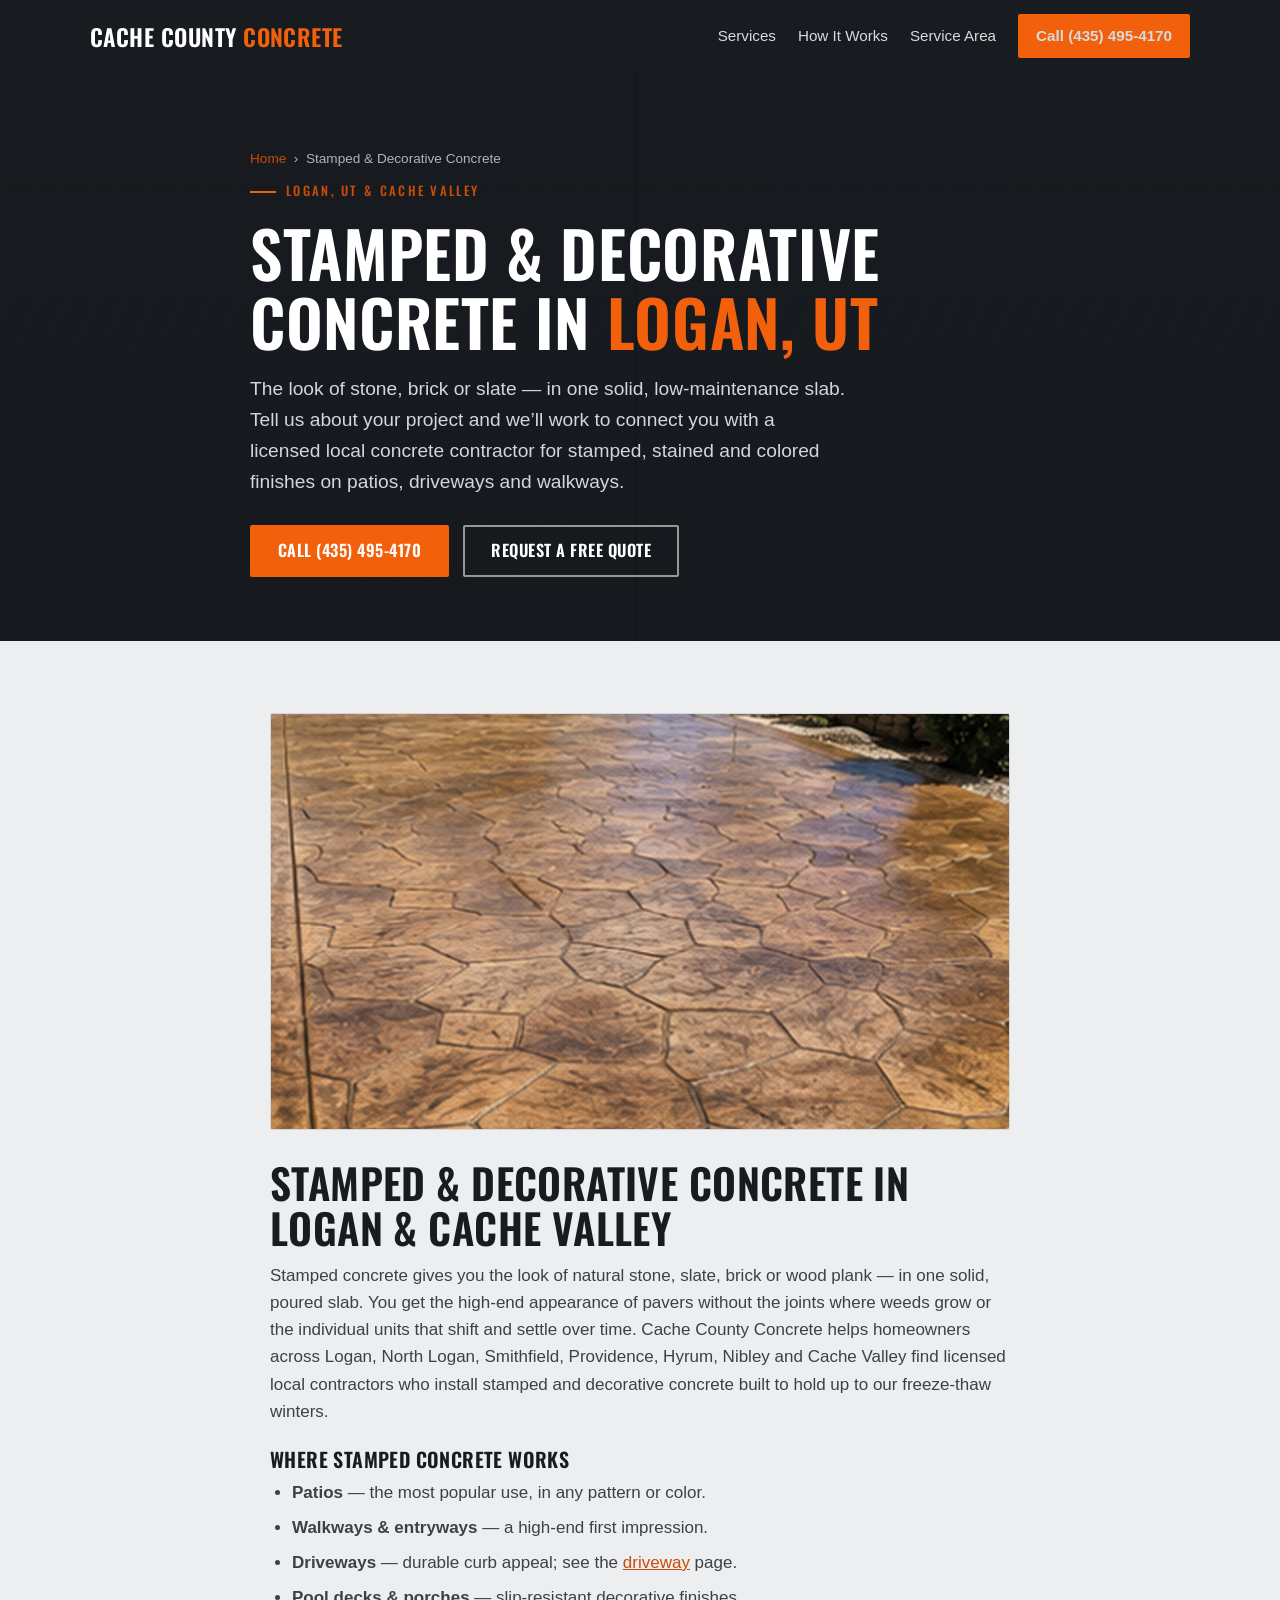
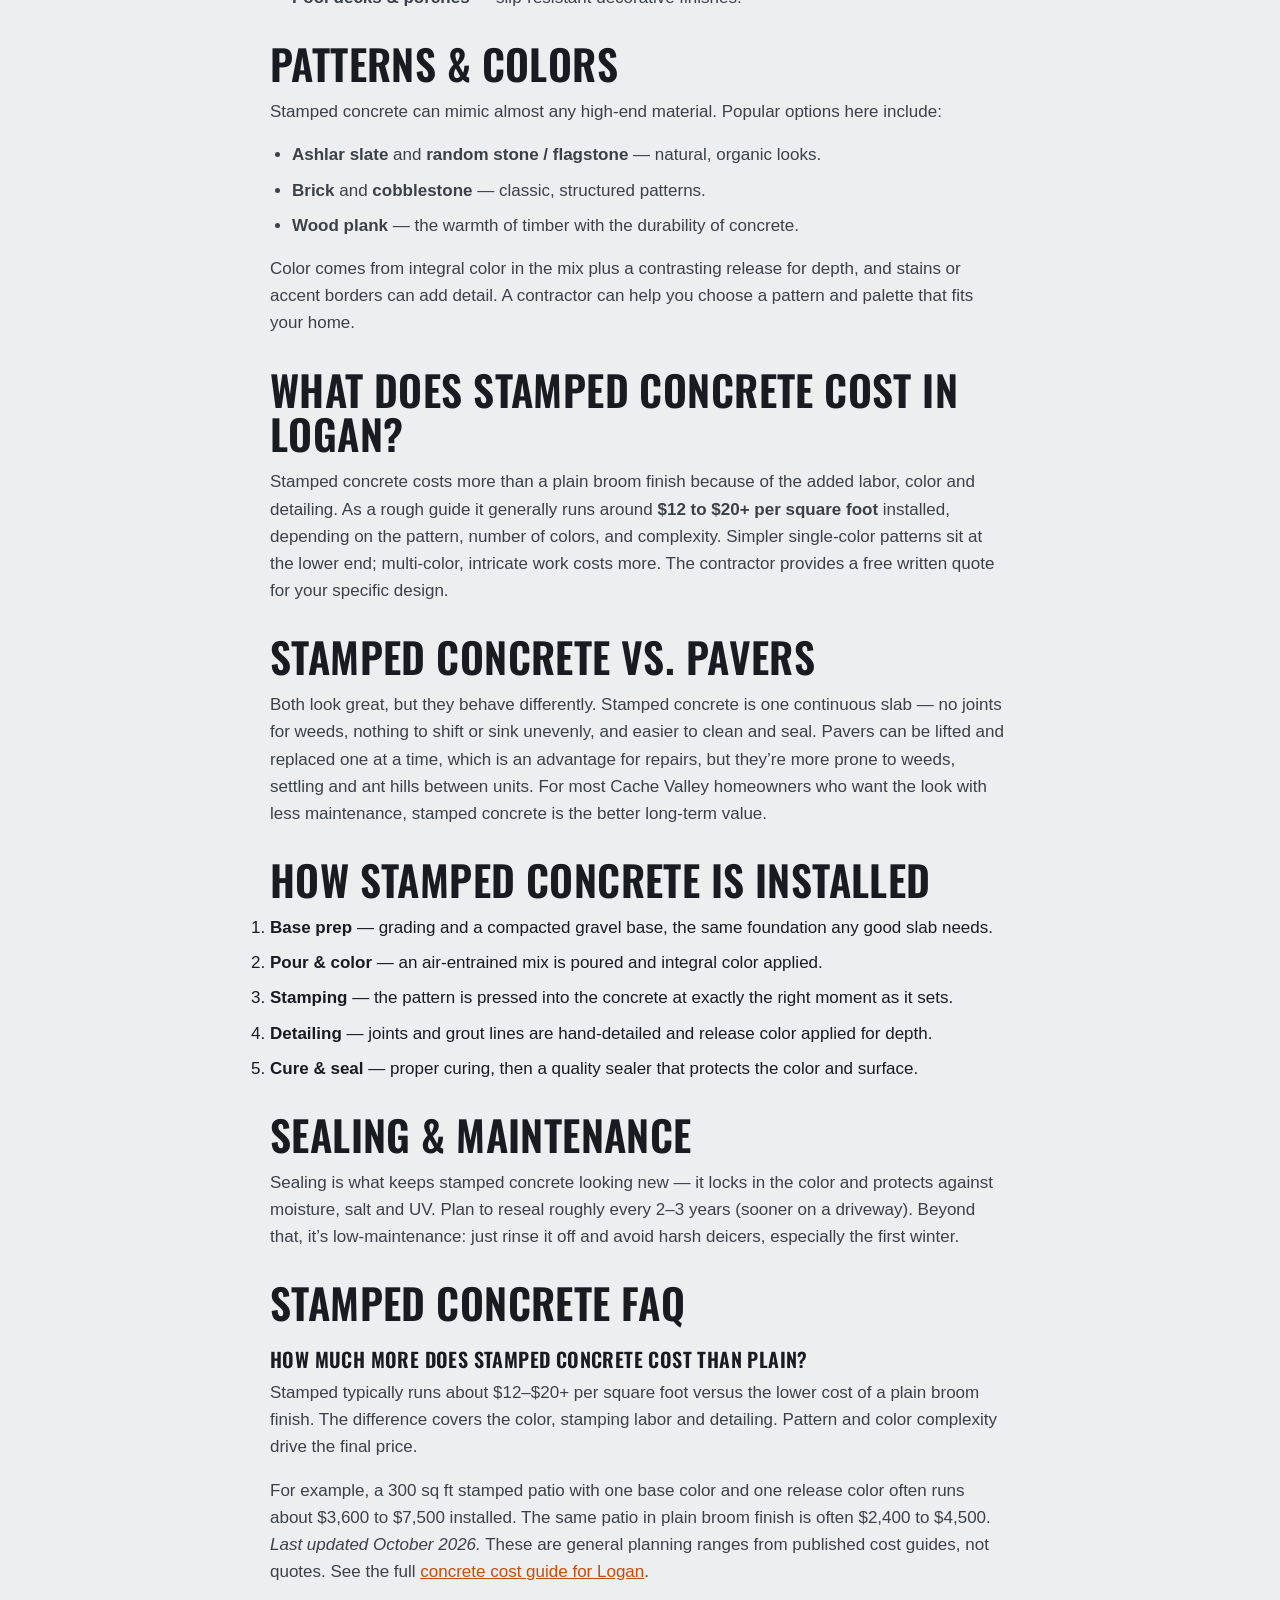
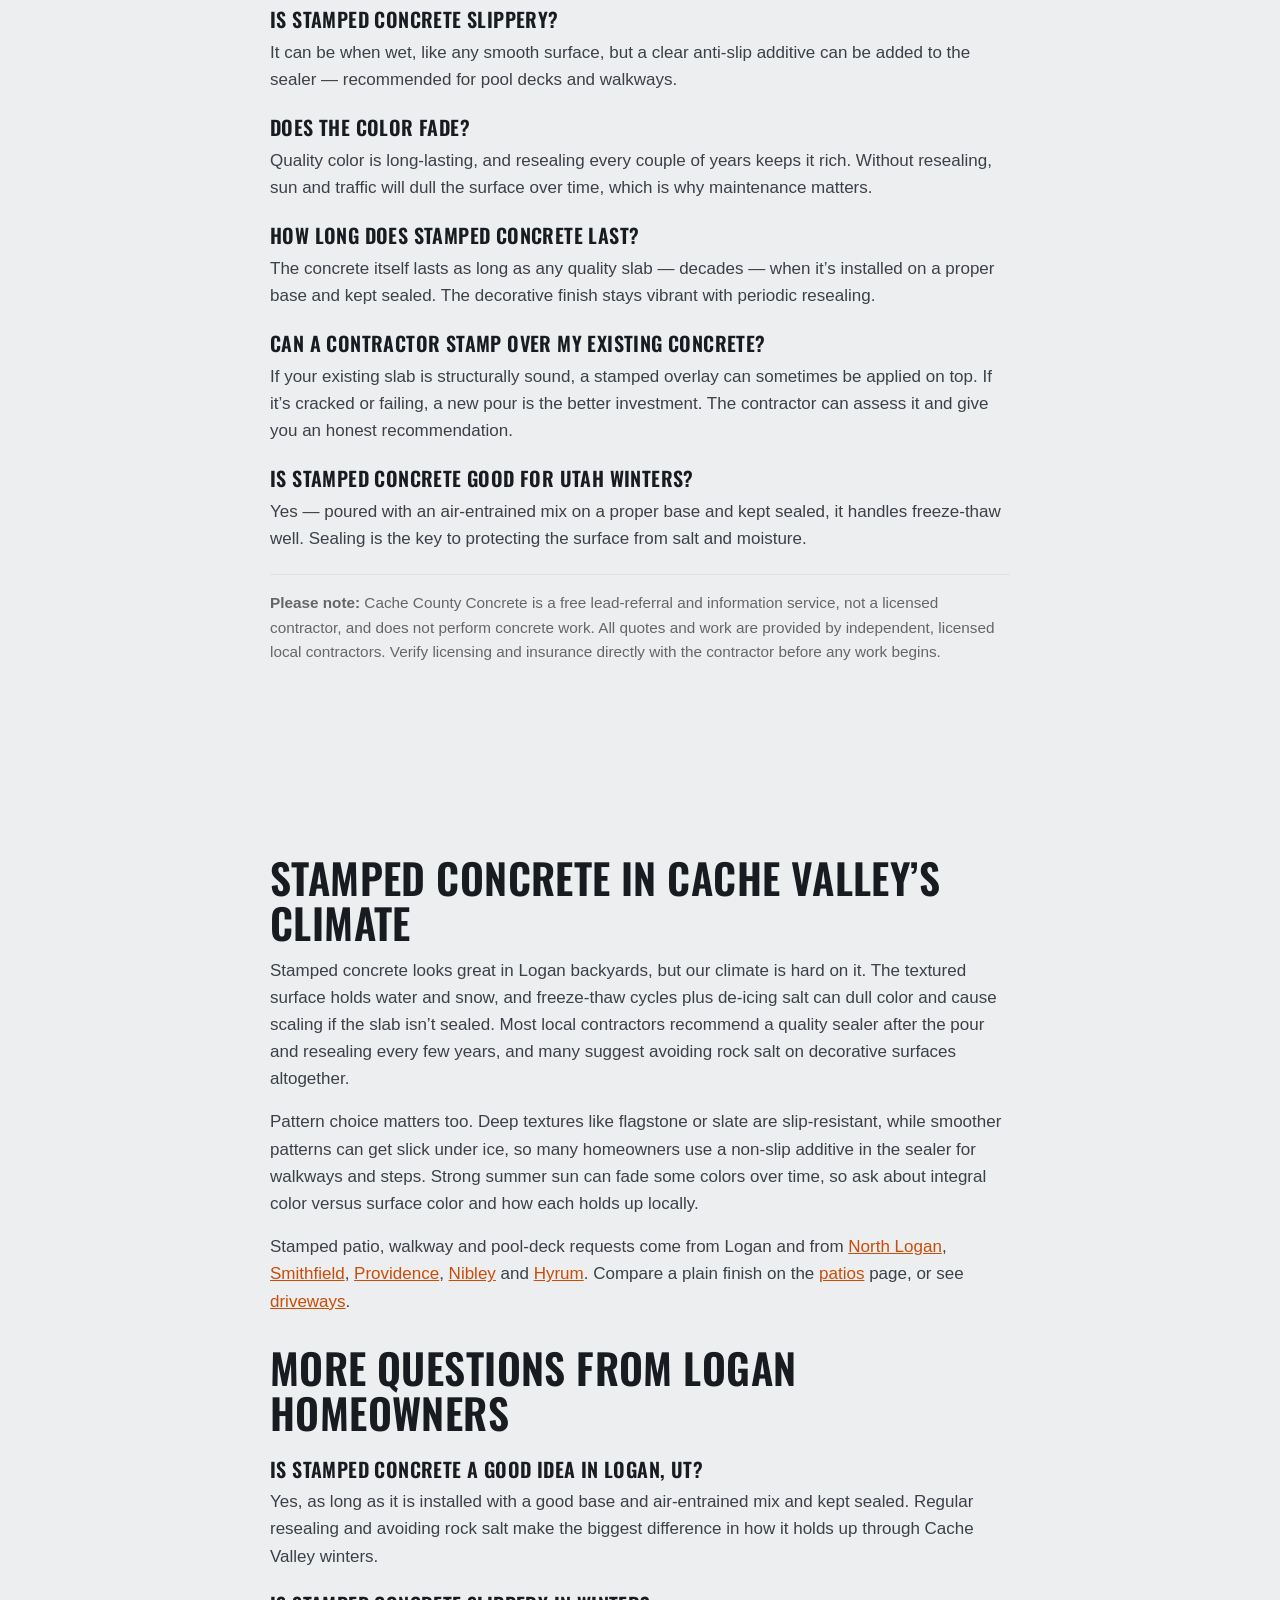
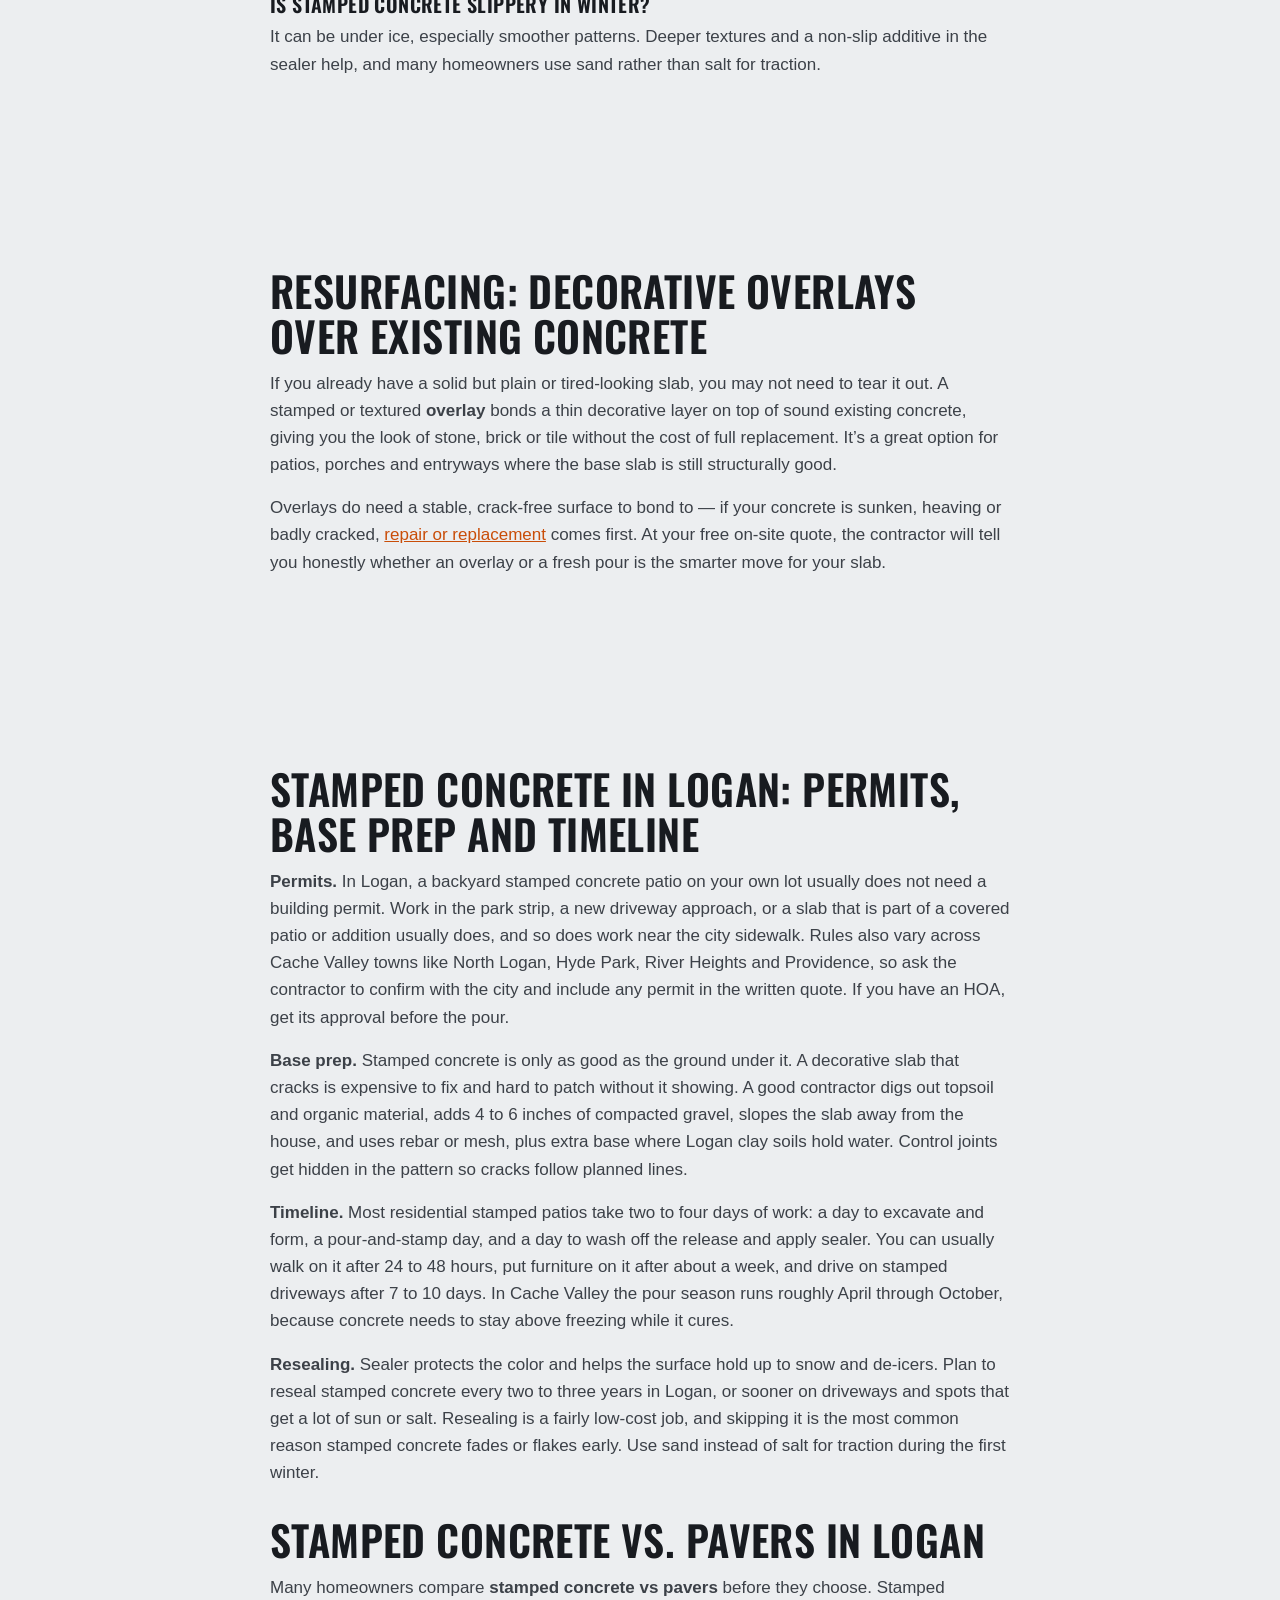
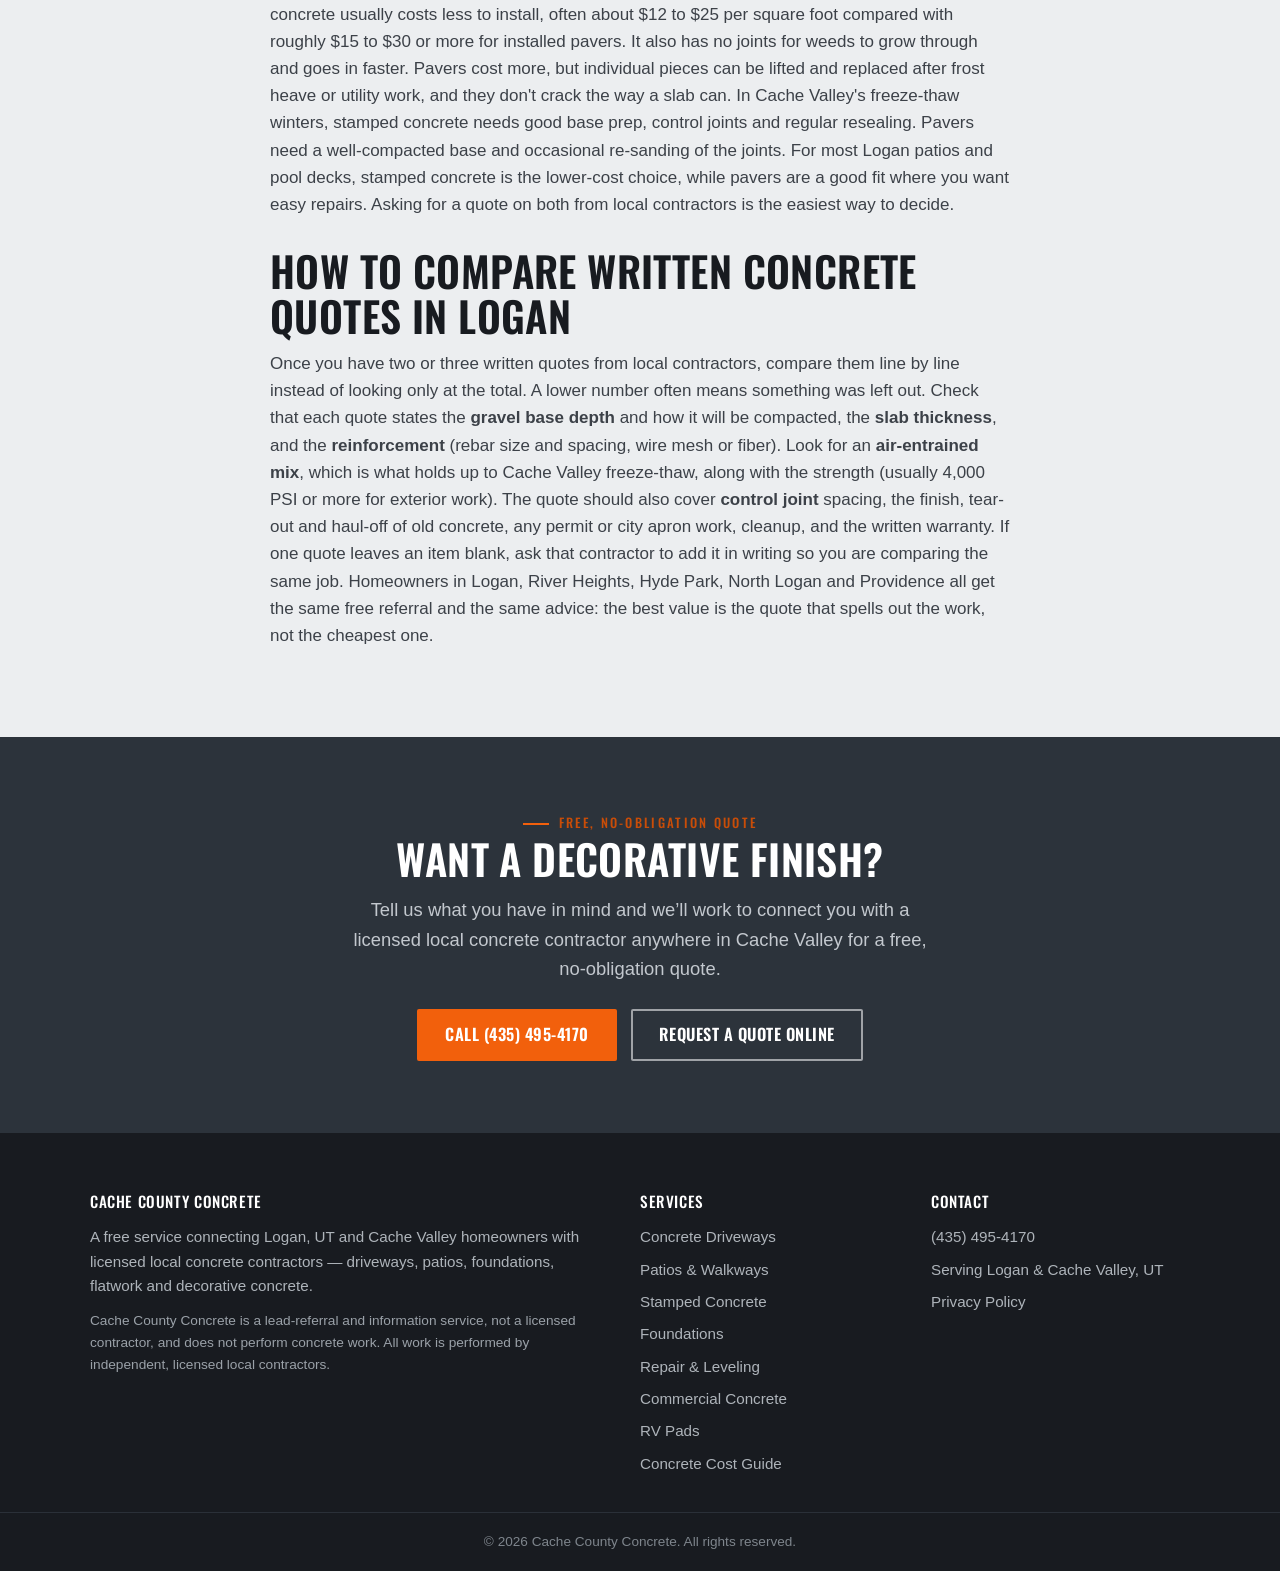
<file: stamped-concrete-logan-ut.html>
<!DOCTYPE html>
<html lang="en">
<head>
  <meta charset="utf-8">
  <meta name="viewport" content="width=device-width, initial-scale=1">
  <!-- Google tag (gtag.js) — Google Analytics -->
  <script async src="https://www.googletagmanager.com/gtag/js?id=G-S3848TV4KN"></script>
  <script>
    window.dataLayer = window.dataLayer || [];
    function gtag(){dataLayer.push(arguments);}
    gtag('js', new Date());
    gtag('config', 'G-S3848TV4KN');
  </script>

  <title>Stamped Concrete Logan, UT | Decorative Patios</title>
  <meta name="description" content="Stamped and decorative concrete in Logan, UT: stone, slate and brick looks sealed for Cache Valley weather. Get connected with a local contractor for a quote.">
  <link rel="canonical" href="https://cachecountyconcrete.com/stamped-concrete-logan-ut.html">
  <meta name="robots" content="index, follow">

  <meta property="og:type" content="article">
  <meta property="og:title" content="Stamped Concrete Logan, UT | Decorative Patios">
  <meta property="og:description" content="Stamped and decorative concrete in Logan, UT: stone, slate and brick looks sealed for Cache Valley weather. Get connected with a local contractor for a quote.">
  <meta property="og:url" content="https://cachecountyconcrete.com/stamped-concrete-logan-ut.html">
  <meta property="og:image" content="https://cachecountyconcrete.com/stamped.jpg">
  <meta property="og:site_name" content="Cache County Concrete">
  <meta name="twitter:card" content="summary_large_image">
  <meta name="twitter:title" content="Stamped Concrete Logan, UT | Decorative Patios">
  <meta name="twitter:description" content="Stamped and decorative concrete in Logan, UT: stone, slate and brick looks sealed for Cache Valley weather. Get connected with a local contractor for a quote.">
  <meta name="twitter:image" content="https://cachecountyconcrete.com/stamped.jpg">

  <link rel="preconnect" href="https://fonts.googleapis.com">
  <link rel="preconnect" href="https://fonts.gstatic.com" crossorigin>
  <link href="https://fonts.googleapis.com/css2?family=Oswald:wght@500;600;700&display=swap" rel="stylesheet">
  <link rel="stylesheet" href="styles.css">

  <script type="application/ld+json">
  {
    "@context": "https://schema.org",
    "@type": "Service",
    "serviceType": "Stamped and Decorative Concrete",
    "provider": { "@type": "Organization", "name": "Cache County Concrete", "telephone": "+1-435-495-4170", "areaServed": "Cache Valley, UT" },
    "areaServed": { "@type": "City", "name": "Logan, UT" },
    "url": "https://cachecountyconcrete.com/stamped-concrete-logan-ut.html"
  }
  </script>
  <script type="application/ld+json">
  {
    "@context": "https://schema.org",
    "@type": "BreadcrumbList",
    "itemListElement": [
      { "@type": "ListItem", "position": 1, "name": "Home", "item": "https://cachecountyconcrete.com/" },
      { "@type": "ListItem", "position": 2, "name": "Stamped Concrete in Logan, UT", "item": "https://cachecountyconcrete.com/stamped-concrete-logan-ut.html" }
    ]
  }
  </script>
    <script type="application/ld+json">
  {
  "@context": "https://schema.org",
  "@type": "FAQPage",
  "mainEntity": [
    {
      "@type": "Question",
      "name": "How much more does stamped concrete cost than plain?",
      "acceptedAnswer": {
        "@type": "Answer",
        "text": "Stamped concrete typically runs about $12 to $20+ per square foot versus the lower cost of a plain broom finish. The difference covers the color, stamping labor and detailing. Pattern and color complexity drive the final price."
      }
    },
    {
      "@type": "Question",
      "name": "Is stamped concrete slippery?",
      "acceptedAnswer": {
        "@type": "Answer",
        "text": "It can be when wet, like any smooth surface, but the contractor can add a clear anti-slip additive to the sealer, which the contractor can recommend for pool decks and walkways."
      }
    },
    {
      "@type": "Question",
      "name": "Does stamped concrete color fade?",
      "acceptedAnswer": {
        "@type": "Answer",
        "text": "Quality color is long-lasting, and resealing every couple of years keeps it rich. Without resealing, sun and traffic will dull the surface over time, which is why maintenance matters."
      }
    },
    {
      "@type": "Question",
      "name": "How long does stamped concrete last?",
      "acceptedAnswer": {
        "@type": "Answer",
        "text": "The concrete itself lasts as long as any quality slab — decades — when installed on a proper base and kept sealed. The decorative finish stays vibrant with periodic resealing."
      }
    },
    {
      "@type": "Question",
      "name": "Can you stamp over my existing concrete?",
      "acceptedAnswer": {
        "@type": "Answer",
        "text": "If your existing slab is structurally sound, a stamped overlay can sometimes be applied on top. If it is cracked or failing, a new pour is the better investment. The contractor assesses it and give an honest recommendation."
      }
    },
    {
      "@type": "Question",
      "name": "Is stamped concrete good for Utah winters?",
      "acceptedAnswer": {
        "@type": "Answer",
        "text": "Yes. Poured with an air-entrained mix on a proper base and kept sealed, it handles freeze-thaw well. Sealing is the key to protecting the surface from salt and moisture."
      }
    },
    {
      "@type": "Question",
      "name": "Is stamped concrete a good idea in Logan, UT?",
      "acceptedAnswer": {
        "@type": "Answer",
        "text": "Yes, as long as it is installed with a good base and air-entrained mix and kept sealed. Regular resealing and avoiding rock salt make the biggest difference in how it holds up through Cache Valley winters."
      }
    },
    {
      "@type": "Question",
      "name": "Is stamped concrete slippery in winter?",
      "acceptedAnswer": {
        "@type": "Answer",
        "text": "It can be under ice, especially smoother patterns. Deeper textures and a non-slip additive in the sealer help, and many homeowners use sand rather than salt for traction."
      }
    }
  ]
}
  </script>
</head>

<body>
  <a class="skip" href="#main">Skip to content</a>

  <header class="site-header">
    <div class="header-inner">
      <a class="logo" href="/">Cache County <span>Concrete</span></a>
      <nav class="nav" id="nav" aria-label="Primary">
        <a href="/#services">Services</a>
        <a href="/#process">How It Works</a>
        <a href="/#areas">Service Area</a>
        <a class="header-call" href="tel:+14354954170" onclick="try{gtag('event','click_to_call',{source:'header'});}catch(e){}">Call (435) 495-4170</a>
      </nav>
      <button class="nav-toggle" id="navToggle" aria-label="Open menu" aria-expanded="false">Menu</button>
    </div>
  </header>

  <main id="main">

    <section class="hero" style="padding:60px 0 64px;">
      <div class="wrap">
        <nav class="crumb" aria-label="Breadcrumb" style="color:#aeb4ba;">
          <a href="/">Home</a> &nbsp;&rsaquo;&nbsp; Stamped &amp; Decorative Concrete
        </nav>
        <span class="eyebrow" style="margin-top:14px;">Logan, UT &amp; Cache Valley</span>
        <h1>Stamped &amp; Decorative Concrete in <em>Logan, UT</em></h1>
        <p>The look of stone, brick or slate — in one solid, low-maintenance slab. Tell us about your project and we&rsquo;ll work to connect you with a licensed local concrete contractor for stamped, stained and colored finishes on patios, driveways and walkways.</p>
        <div class="hero-cta">
          <a class="btn btn--primary" href="tel:+14354954170" onclick="try{gtag('event','click_to_call',{source:'hero'});}catch(e){}">Call (435) 495-4170</a>
          <a class="btn btn--ghost" href="/#quote">Request a Free Quote</a>
        </div>
      </div>
    </section>
    <section class="section">
      <div class="wrap prose" style="max-width:780px;">
        <figure class="service-shot"><img src="stamped.jpg" width="1200" height="800" loading="lazy" alt="Stamped decorative concrete in Logan, Utah"></figure>

        <h2>Stamped &amp; Decorative Concrete in Logan &amp; Cache Valley</h2>
        <p>Stamped concrete gives you the look of natural stone, slate, brick or wood plank — in one solid,
           poured slab. You get the high-end appearance of pavers without the joints where weeds grow or the
           individual units that shift and settle over time. Cache County Concrete helps homeowners across
           Logan, North Logan, Smithfield, Providence, Hyrum, Nibley and Cache Valley find licensed local
           contractors who install stamped and decorative concrete built to hold up to our freeze-thaw winters.</p>

        <h3>Where Stamped Concrete Works</h3>
        <ul>
          <li><strong>Patios</strong> — the most popular use, in any pattern or color.</li>
          <li><strong>Walkways &amp; entryways</strong> — a high-end first impression.</li>
          <li><strong>Driveways</strong> — durable curb appeal; see the <a href="concrete-driveways-logan-ut.html">driveway</a> page.</li>
          <li><strong>Pool decks &amp; porches</strong> — slip-resistant decorative finishes.</li>
        </ul>

        <h2>Patterns &amp; Colors</h2>
        <p>Stamped concrete can mimic almost any high-end material. Popular options here include:</p>
        <ul>
          <li><strong>Ashlar slate</strong> and <strong>random stone / flagstone</strong> — natural, organic looks.</li>
          <li><strong>Brick</strong> and <strong>cobblestone</strong> — classic, structured patterns.</li>
          <li><strong>Wood plank</strong> — the warmth of timber with the durability of concrete.</li>
        </ul>
        <p>Color comes from integral color in the mix plus a contrasting release for depth, and stains or
           accent borders can add detail. A contractor can help you choose a pattern and palette that fits your home.</p>

        <h2>What Does Stamped Concrete Cost in Logan?</h2>
        <p>Stamped concrete costs more than a plain broom finish because of the added labor, color and
           detailing. As a rough guide it generally runs around <strong>$12 to $20+ per square foot</strong>
           installed, depending on the pattern, number of colors, and complexity. Simpler single-color
           patterns sit at the lower end; multi-color, intricate work costs more. The contractor provides a
           free written quote for your specific design.</p>

        <h2>Stamped Concrete vs. Pavers</h2>
        <p>Both look great, but they behave differently. Stamped concrete is one continuous slab — no joints
           for weeds, nothing to shift or sink unevenly, and easier to clean and seal. Pavers can be lifted
           and replaced one at a time, which is an advantage for repairs, but they&rsquo;re more prone to weeds,
           settling and ant hills between units. For most Cache Valley homeowners who want the look with less
           maintenance, stamped concrete is the better long-term value.</p>

        <h2>How Stamped Concrete Is Installed</h2>
        <ol>
          <li><strong>Base prep</strong> — grading and a compacted gravel base, the same foundation any good slab needs.</li>
          <li><strong>Pour &amp; color</strong> — an air-entrained mix is poured and integral color applied.</li>
          <li><strong>Stamping</strong> — the pattern is pressed into the concrete at exactly the right moment as it sets.</li>
          <li><strong>Detailing</strong> — joints and grout lines are hand-detailed and release color applied for depth.</li>
          <li><strong>Cure &amp; seal</strong> — proper curing, then a quality sealer that protects the color and surface.</li>
        </ol>

        <h2>Sealing &amp; Maintenance</h2>
        <p>Sealing is what keeps stamped concrete looking new — it locks in the color and protects against
           moisture, salt and UV. Plan to reseal roughly every 2&ndash;3 years (sooner on a driveway). Beyond
           that, it&rsquo;s low-maintenance: just rinse it off and avoid harsh deicers, especially the first winter.</p>

        <h2 id="faq">Stamped Concrete FAQ</h2>

        <h3>How much more does stamped concrete cost than plain?</h3>
        <p>Stamped typically runs about $12&ndash;$20+ per square foot versus the lower cost of a plain broom
           finish. The difference covers the color, stamping labor and detailing. Pattern and color complexity
           drive the final price.</p>
        <p>For example, a 300 sq ft stamped patio with one base color and one release color often runs about $3,600 to $7,500 installed. The same patio in plain broom finish is often $2,400 to $4,500. <em>Last updated October 2026.</em> These are general planning ranges from published cost guides, not quotes. See the full <a href="concrete-cost-logan-ut.html">concrete cost guide for Logan</a>.</p>

        <h3>Is stamped concrete slippery?</h3>
        <p>It can be when wet, like any smooth surface, but a clear anti-slip additive can be added to the
           sealer — recommended for pool decks and walkways.</p>

        <h3>Does the color fade?</h3>
        <p>Quality color is long-lasting, and resealing every couple of years keeps it rich. Without
           resealing, sun and traffic will dull the surface over time, which is why maintenance matters.</p>

        <h3>How long does stamped concrete last?</h3>
        <p>The concrete itself lasts as long as any quality slab — decades — when it&rsquo;s installed on a proper
           base and kept sealed. The decorative finish stays vibrant with periodic resealing.</p>

        <h3>Can a contractor stamp over my existing concrete?</h3>
        <p>If your existing slab is structurally sound, a stamped overlay can sometimes be applied on top. If
           it&rsquo;s cracked or failing, a new pour is the better investment. The contractor can assess it and give
           you an honest recommendation.</p>

        <h3>Is stamped concrete good for Utah winters?</h3>
        <p>Yes — poured with an air-entrained mix on a proper base and kept sealed, it handles freeze-thaw
           well. Sealing is the key to protecting the surface from salt and moisture.</p>
        <p class="referral-note" style="font-size:0.9em;color:#666;margin-top:22px;padding-top:16px;border-top:1px solid #e2e2e2;">
           <strong>Please note:</strong> Cache County Concrete is a free lead-referral and information
           service, not a licensed contractor, and does not perform concrete work. All quotes and work
           are provided by independent, licensed local contractors. Verify licensing and insurance
           directly with the contractor before any work begins.</p>
      </div>
    </section>
    <section class="section">
      <div class="wrap prose" style="max-width:780px;">
        <h2>Stamped Concrete in Cache Valley&rsquo;s Climate</h2>
        <p>Stamped concrete looks great in Logan backyards, but our climate is hard on it. The textured surface holds water and snow, and freeze-thaw cycles plus de-icing salt can dull color and cause scaling if the slab isn&rsquo;t sealed. Most local contractors recommend a quality sealer after the pour and resealing every few years, and many suggest avoiding rock salt on decorative surfaces altogether.</p>
        <p>Pattern choice matters too. Deep textures like flagstone or slate are slip-resistant, while smoother patterns can get slick under ice, so many homeowners use a non-slip additive in the sealer for walkways and steps. Strong summer sun can fade some colors over time, so ask about integral color versus surface color and how each holds up locally.</p>
        <p>Stamped patio, walkway and pool-deck requests come from Logan and from <a href="concrete-north-logan-ut.html">North Logan</a>, <a href="concrete-smithfield-ut.html">Smithfield</a>, <a href="concrete-providence-ut.html">Providence</a>, <a href="concrete-nibley-ut.html">Nibley</a> and <a href="concrete-hyrum-ut.html">Hyrum</a>. Compare a plain finish on the <a href="concrete-patios-logan-ut.html">patios</a> page, or see <a href="concrete-driveways-logan-ut.html">driveways</a>.</p>
        <h2>More Questions from Logan Homeowners</h2>
        <h3>Is stamped concrete a good idea in Logan, UT?</h3>
        <p>Yes, as long as it is installed with a good base and air-entrained mix and kept sealed. Regular resealing and avoiding rock salt make the biggest difference in how it holds up through Cache Valley winters.</p>
        <h3>Is stamped concrete slippery in winter?</h3>
        <p>It can be under ice, especially smoother patterns. Deeper textures and a non-slip additive in the sealer help, and many homeowners use sand rather than salt for traction.</p>
      </div>
    </section>


    <section class="section">
      <div class="wrap prose" style="max-width:780px;">
        <h2>Resurfacing: Decorative Overlays Over Existing Concrete</h2>
        <p>If you already have a solid but plain or tired-looking slab, you may not need to tear it out. A
           stamped or textured <strong>overlay</strong> bonds a thin decorative layer on top of sound
           existing concrete, giving you the look of stone, brick or tile without the cost of full
           replacement. It&rsquo;s a great option for patios, porches and entryways where the base slab is still
           structurally good.</p>
        <p>Overlays do need a stable, crack-free surface to bond to — if your concrete is sunken, heaving or
           badly cracked, <a href="concrete-repair-logan-ut.html">repair or replacement</a> comes first.
           At your free on-site quote, the contractor will tell you honestly whether an overlay or a fresh
           pour is the smarter move for your slab.</p>
      </div>
    </section>

    <section class="section">
      <div class="wrap prose" style="max-width:780px;">
<h2>Stamped Concrete in Logan: Permits, Base Prep and Timeline</h2>
        <p><strong>Permits.</strong> In Logan, a backyard stamped concrete patio on your own lot usually does not need a building permit. Work in the park strip, a new driveway approach, or a slab that is part of a covered patio or addition usually does, and so does work near the city sidewalk. Rules also vary across Cache Valley towns like North Logan, Hyde Park, River Heights and Providence, so ask the contractor to confirm with the city and include any permit in the written quote. If you have an HOA, get its approval before the pour.</p>
        <p><strong>Base prep.</strong> Stamped concrete is only as good as the ground under it. A decorative slab that cracks is expensive to fix and hard to patch without it showing. A good contractor digs out topsoil and organic material, adds 4 to 6 inches of compacted gravel, slopes the slab away from the house, and uses rebar or mesh, plus extra base where Logan clay soils hold water. Control joints get hidden in the pattern so cracks follow planned lines.</p>
        <p><strong>Timeline.</strong> Most residential stamped patios take two to four days of work: a day to excavate and form, a pour-and-stamp day, and a day to wash off the release and apply sealer. You can usually walk on it after 24 to 48 hours, put furniture on it after about a week, and drive on stamped driveways after 7 to 10 days. In Cache Valley the pour season runs roughly April through October, because concrete needs to stay above freezing while it cures.</p>
        <p><strong>Resealing.</strong> Sealer protects the color and helps the surface hold up to snow and de-icers. Plan to reseal stamped concrete every two to three years in Logan, or sooner on driveways and spots that get a lot of sun or salt. Resealing is a fairly low-cost job, and skipping it is the most common reason stamped concrete fades or flakes early. Use sand instead of salt for traction during the first winter.</p>

        <h2>Stamped Concrete vs. Pavers in Logan</h2>
        <p>Many homeowners compare <strong>stamped concrete vs pavers</strong> before they choose. Stamped concrete usually costs less to install, often about $12 to $25 per square foot compared with roughly $15 to $30 or more for installed pavers. It also has no joints for weeds to grow through and goes in faster. Pavers cost more, but individual pieces can be lifted and replaced after frost heave or utility work, and they don't crack the way a slab can. In Cache Valley's freeze-thaw winters, stamped concrete needs good base prep, control joints and regular resealing. Pavers need a well-compacted base and occasional re-sanding of the joints. For most Logan patios and pool decks, stamped concrete is the lower-cost choice, while pavers are a good fit where you want easy repairs. Asking for a quote on both from local contractors is the easiest way to decide.</p>

        <h2>How to Compare Written Concrete Quotes in Logan</h2>
        <p>Once you have two or three written quotes from local contractors, compare them line by line instead of looking only at the total. A lower number often means something was left out. Check that each quote states the <strong>gravel base depth</strong> and how it will be compacted, the <strong>slab thickness</strong>, and the <strong>reinforcement</strong> (rebar size and spacing, wire mesh or fiber). Look for an <strong>air-entrained mix</strong>, which is what holds up to Cache Valley freeze-thaw, along with the strength (usually 4,000 PSI or more for exterior work). The quote should also cover <strong>control joint</strong> spacing, the finish, tear-out and haul-off of old concrete, any permit or city apron work, cleanup, and the written warranty. If one quote leaves an item blank, ask that contractor to add it in writing so you are comparing the same job. Homeowners in Logan, River Heights, Hyde Park, North Logan and Providence all get the same free referral and the same advice: the best value is the quote that spells out the work, not the cheapest one.</p>
      </div>
    </section>

    <section class="section section--dark" id="quote">
      <div class="wrap" style="text-align:center;max-width:700px;">
        <span class="eyebrow">Free, No-Obligation Quote</span>
        <h2>Want a Decorative Finish?</h2>
        <p class="lede" style="margin:14px auto 26px;color:#c3c8ce;">Tell us what you have in mind and we&rsquo;ll work to connect you with a licensed local concrete contractor anywhere in Cache Valley for a free, no-obligation quote.</p>
        <div class="hero-cta" style="justify-content:center;">
          <a class="btn btn--primary" href="tel:+14354954170" onclick="try{gtag('event','click_to_call',{source:'cta'});}catch(e){}">Call (435) 495-4170</a>
          <a class="btn btn--ghost" href="/#quote">Request a Quote Online</a>
        </div>
      </div>
    </section>
  </main>

  <footer class="site-footer">
    <div class="footer-inner">
      <div>
        <h4>Cache County Concrete</h4>
        <p>A free service connecting Logan, UT and Cache Valley homeowners with licensed
           local concrete contractors — driveways, patios, foundations, flatwork and
           decorative concrete.</p>
        <p style="margin-top:12px;font-size:0.9em;color:#9aa1a8;">Cache County Concrete is a
           lead-referral and information service, not a licensed contractor, and does not
           perform concrete work. All work is performed by independent, licensed local
           contractors.</p>
      </div>
      <div>
        <h4>Services</h4>
        <ul>
          <li><a href="concrete-driveways-logan-ut.html">Concrete Driveways</a></li>
          <li><a href="concrete-patios-logan-ut.html">Patios &amp; Walkways</a></li>
          <li><a href="stamped-concrete-logan-ut.html">Stamped Concrete</a></li>
          <li><a href="concrete-foundations-logan-ut.html">Foundations</a></li>
          <li><a href="concrete-repair-logan-ut.html">Repair &amp; Leveling</a></li>
          <li><a href="commercial-concrete-logan-ut.html">Commercial Concrete</a></li>
          <li><a href="rv-pad-logan-ut.html">RV Pads</a></li>
          <li><a href="concrete-cost-logan-ut.html">Concrete Cost Guide</a></li>
        </ul>
      </div>
      <div>
        <h4>Contact</h4>
        <ul>
          <li><a href="tel:+14354954170">(435) 495-4170</a></li>
          <li>Serving Logan &amp; Cache Valley, UT</li>
          <li><a href="privacy-policy.html">Privacy Policy</a></li>
        </ul>
      </div>
    </div>
    <div class="footer-bottom">
      &copy; <span id="yr"></span> Cache County Concrete. All rights reserved.
    </div>
  </footer>

  <div class="callbar">
    <a class="c-call" href="tel:+14354954170" onclick="try{gtag('event','click_to_call',{source:'callbar'});}catch(e){}">📞 Call Now</a>
    <a class="c-quote" href="/#quote">Free Quote</a>
  </div>

  <script>
    var t = document.getElementById('navToggle'), n = document.getElementById('nav');
    if (t) t.addEventListener('click', function () { var o = n.classList.toggle('open'); t.setAttribute('aria-expanded', o); });
    document.getElementById('yr').textContent = new Date().getFullYear();
  </script>
</body>
</html>
</file>
<file: styles.css>
/* =========================================================
   Logan concrete contractor — shared styles
   Design: industrial concrete palette, condensed signage
   type, "control joint" dividers as the signature element.
   No frameworks. Mobile-first. Built for speed.
   ========================================================= */

:root {
  --ink:     #181b20;   /* headlines, dark sections      */
  --slate:   #2c333b;   /* dark panel background         */
  --gray:    #5f6770;   /* muted body text               */
  --line:    #d4d7db;   /* borders / control-joint lines */
  --paper:   #eceef0;   /* page background (cool concrete)*/
  --white:   #ffffff;
  --hi:      #f2600c;   /* hi-vis accent / primary CTA   */
  --hi-dark: #c94d08;   /* CTA hover                     */
  --maxw:    1140px;
}

/* ---------- reset ---------- */
*, *::before, *::after { box-sizing: border-box; margin: 0; padding: 0; }
html { scroll-behavior: smooth; -webkit-text-size-adjust: 100%; }
@media (prefers-reduced-motion: reduce) {
  html { scroll-behavior: auto; }
  * { animation: none !important; transition: none !important; }
}

body {
  font-family: -apple-system, BlinkMacSystemFont, "Segoe UI", Roboto,
               Helvetica, Arial, sans-serif;
  color: var(--ink);
  background: var(--paper);
  line-height: 1.6;
  font-size: 17px;
  -webkit-font-smoothing: antialiased;
}

img { max-width: 100%; display: block; }
a { color: var(--hi-dark); }

/* ---------- display type ---------- */
h1, h2, h3, .eyebrow, .logo, .btn {
  font-family: "Oswald", Impact, "Arial Narrow Bold", sans-serif;
  font-weight: 600;
  letter-spacing: .01em;
  line-height: 1.08;
}
h1 { font-size: clamp(2.1rem, 6vw, 4rem); text-transform: uppercase; }
h2 { font-size: clamp(1.6rem, 4vw, 2.6rem); text-transform: uppercase; }
h3 { font-size: 1.25rem; text-transform: uppercase; letter-spacing: .02em; }

.eyebrow {
  display: inline-block;
  text-transform: uppercase;
  letter-spacing: .18em;
  font-size: .8rem;
  color: var(--hi-dark);
  font-weight: 500;
}
.eyebrow::before {
  content: ""; display: inline-block;
  width: 26px; height: 2px; background: var(--hi);
  vertical-align: middle; margin-right: 10px;
}

/* ---------- layout helpers ---------- */
.wrap { max-width: var(--maxw); margin: 0 auto; padding: 0 20px; }
.section { padding: 72px 0; }
.section--dark { background: var(--slate); color: #e7e9ec; }
.section--dark h2, .section--dark h3 { color: #fff; }
.lede { font-size: 1.15rem; color: var(--gray); max-width: 58ch; }
.section--dark .lede { color: #c3c8ce; }

/* SIGNATURE: control-joint divider — the grooves cut into a slab */
.joint {
  height: 0; border: 0;
  border-top: 1px solid var(--line);
  box-shadow: 0 1px 0 #fff;   /* the recessed groove highlight */
}
.section--dark .joint { border-top-color: #3c444d; box-shadow: 0 1px 0 #232a31; }

/* ---------- buttons ---------- */
.btn {
  display: inline-flex; align-items: center; gap: 8px;
  text-decoration: none; text-transform: uppercase;
  font-size: 1.02rem; letter-spacing: .03em;
  padding: 15px 26px; border-radius: 2px;
  transition: transform .08s ease, background .15s ease;
  cursor: pointer; border: 2px solid transparent;
}
.btn:active { transform: translateY(1px); }
.btn--primary { background: var(--hi); color: #fff; }
.btn--primary:hover { background: var(--hi-dark); }
.btn--ghost { background: transparent; color: #fff; border-color: rgba(255,255,255,.55); }
.btn--ghost:hover { border-color: #fff; }
.btn--dark { background: var(--ink); color: #fff; }
.btn--dark:hover { background: #000; }

/* ---------- header ---------- */
.site-header {
  position: sticky; top: 0; z-index: 50;
  background: var(--ink); color: #fff;
}
.header-inner {
  display: flex; align-items: center; justify-content: space-between;
  padding: 14px 20px; max-width: var(--maxw); margin: 0 auto; gap: 16px;
}
.logo { color: #fff; text-decoration: none; font-size: 1.45rem;
        text-transform: uppercase; letter-spacing: .02em; }
.logo span { color: var(--hi); }
.nav { display: flex; align-items: center; gap: 22px; }
.nav a { color: #d7dade; text-decoration: none; font-size: .95rem; }
.nav a:hover { color: #fff; }
.header-call {
  display: inline-flex; align-items: center; gap: 8px;
  color: #fff; text-decoration: none; font-weight: 700;
  background: var(--hi); padding: 10px 18px; border-radius: 2px;
  white-space: nowrap;
}
.header-call:hover { background: var(--hi-dark); }
.nav-toggle { display: none; background: none; border: 1px solid #444b53;
              color: #fff; padding: 8px 10px; border-radius: 2px; cursor: pointer; }

/* ---------- hero ---------- */
.hero {
  position: relative; color: #fff;
  background:
    linear-gradient(180deg, rgba(20,23,27,.82), rgba(20,23,27,.9)),
    repeating-linear-gradient(115deg, #2a3038 0 2px, #272d35 2px 26px),
    #23282f;
  padding: 84px 0 96px;
}
.hero::after { /* faint control joints raking across the slab */
  content: ""; position: absolute; inset: 0; pointer-events: none;
  background:
    linear-gradient(90deg, transparent 0 49.6%, rgba(0,0,0,.25) 49.6% 49.8%, transparent 49.8%),
    linear-gradient(0deg,  transparent 0 79.6%, rgba(0,0,0,.2) 79.6% 79.8%, transparent 79.8%);
  opacity: .5;
}
.hero .wrap { position: relative; z-index: 1; max-width: 820px; }
.hero h1 { margin: 14px 0 18px; }
.hero h1 em { color: var(--hi); font-style: normal; }
.hero p { font-size: 1.2rem; color: #d3d7dc; max-width: 56ch; margin-bottom: 28px; }
.hero-cta { display: flex; flex-wrap: wrap; gap: 14px; }
.hero-trust {
  margin-top: 30px; display: flex; flex-wrap: wrap; gap: 10px 26px;
  font-size: .92rem; color: #aeb4ba; list-style: none;
}
.hero-trust li::before { content: "✓ "; color: var(--hi); font-weight: 700; }

/* ---------- trust bar ---------- */
.trustbar { background: var(--white); }
.trustbar .wrap {
  display: grid; grid-template-columns: repeat(3, 1fr);
  text-align: center; padding-top: 34px; padding-bottom: 34px; gap: 18px;
}
.trustbar .num { font-family: "Oswald", sans-serif; font-size: 2.1rem;
                 color: var(--ink); line-height: 1; }
.trustbar .lbl { font-size: .85rem; color: var(--gray); text-transform: uppercase;
                 letter-spacing: .08em; margin-top: 6px; }

/* ---------- services grid ---------- */
.grid { display: grid; gap: 22px; grid-template-columns: repeat(3, 1fr); }
.card {
  background: var(--white); padding: 26px 24px 28px;
  border: 1px solid var(--line); border-top: 3px solid var(--hi);
  border-radius: 2px;
}
.card h3 { margin-bottom: 10px; }
.card p { color: var(--gray); font-size: .98rem; }
.card a { display: inline-block; margin-top: 14px; font-weight: 700;
          text-transform: uppercase; font-size: .85rem; letter-spacing: .05em;
          text-decoration: none; color: var(--hi-dark); }
.card a:hover { color: var(--ink); }

/* ---------- steps (a real sequence — numbering earns its place) ---------- */
.steps { display: grid; gap: 26px; grid-template-columns: repeat(3, 1fr); counter-reset: step; }
.step { position: relative; padding-left: 0; }
.step .n {
  font-family: "Oswald", sans-serif; font-size: 2.6rem; color: var(--hi);
  line-height: 1; display: block; margin-bottom: 8px;
}
.step h3 { margin-bottom: 8px; }
.step p { color: #c3c8ce; font-size: .98rem; }

/* ---------- service area ---------- */
.areas { display: flex; flex-wrap: wrap; gap: 10px; margin-top: 22px; list-style: none; }
.areas li {
  background: var(--white); border: 1px solid var(--line);
  padding: 8px 16px; border-radius: 2px; font-size: .95rem;
}

/* ---------- reviews ---------- */
.reviews { display: grid; gap: 22px; grid-template-columns: repeat(3, 1fr); }
.review { background: var(--white); border: 1px solid var(--line);
          padding: 24px; border-radius: 2px; }
.stars { color: var(--hi); letter-spacing: 2px; margin-bottom: 10px; }
.review p { color: #44494f; font-style: italic; }
.review .who { margin-top: 14px; font-weight: 700; font-style: normal; color: var(--ink); }

/* ---------- gallery (Our Work) ---------- */
.gallery { display: grid; grid-template-columns: repeat(3, 1fr); gap: 18px; }
.shot { position: relative; margin: 0; overflow: hidden; border: 1px solid #3c444d; border-radius: 2px; }
.shot img { width: 100%; aspect-ratio: 3 / 2; height: auto; object-fit: cover; display: block;
            transition: transform .35s ease; }
.shot:hover img { transform: scale(1.05); }
.shot figcaption {
  position: absolute; left: 0; right: 0; bottom: 0;
  background: linear-gradient(transparent, rgba(20,23,27,.88));
  color: #fff; font-family: "Oswald", sans-serif; text-transform: uppercase;
  letter-spacing: .03em; font-size: 1rem; padding: 28px 16px 12px;
}

/* image inside a service-page article */
.service-shot { margin: 0 0 26px; border: 1px solid var(--line); border-radius: 2px; overflow: hidden; }
.service-shot img { width: 100%; aspect-ratio: 16 / 9; height: auto; object-fit: cover; display: block; }

/* ---------- quote / contact ---------- */
.quote-grid { display: grid; grid-template-columns: 1.1fr 1fr; gap: 48px; align-items: start; }
.form { background: var(--white); border: 1px solid var(--line); border-radius: 2px; padding: 28px; }
.form label { display: block; font-size: .85rem; text-transform: uppercase;
              letter-spacing: .06em; color: var(--gray); margin: 14px 0 6px; }
.form input, .form textarea, .form select {
  width: 100%; padding: 12px 14px; border: 1px solid var(--line);
  border-radius: 2px; font: inherit; font-size: 1rem; background: #fafbfc;
}
.form input:focus, .form textarea:focus, .form select:focus {
  outline: 2px solid var(--hi); outline-offset: 1px; border-color: var(--hi);
}
.form .btn { width: 100%; justify-content: center; margin-top: 20px; }
.contact-aside h3 { margin-bottom: 6px; }
.contact-aside .big-call {
  font-family: "Oswald", sans-serif; font-size: 2rem; color: #fff;
  text-decoration: none; display: inline-block; margin: 6px 0 4px;
}
.contact-aside .big-call:hover { color: var(--hi); }

/* ---------- footer ---------- */
.site-footer { background: var(--ink); color: #aeb4ba; font-size: .95rem; }
.footer-inner { display: grid; grid-template-columns: 2fr 1fr 1fr; gap: 32px;
                padding: 56px 20px 28px; max-width: var(--maxw); margin: 0 auto; }
.site-footer h4 { color: #fff; text-transform: uppercase; font-family: "Oswald", sans-serif;
                  letter-spacing: .04em; margin-bottom: 12px; font-weight: 500; }
.site-footer a { color: #aeb4ba; text-decoration: none; }
.site-footer a:hover { color: #fff; }
.site-footer ul { list-style: none; }
.site-footer li { margin-bottom: 8px; }
.footer-bottom { border-top: 1px solid #2a3038; text-align: center;
                 padding: 18px; font-size: .85rem; color: #7e858c; }

/* ---------- sticky mobile call bar ---------- */
.callbar { display: none; }

/* ---------- breadcrumb (service pages) ---------- */
.crumb { font-size: .85rem; color: var(--gray); padding: 16px 0 0; }
.crumb a { color: var(--hi-dark); text-decoration: none; }

/* ---------- prose blocks (service-page body copy) ---------- */
.prose h2 { margin: 30px 0 12px; }
.prose h3 { margin: 24px 0 8px; }
.prose p { margin-bottom: 16px; color: #3c4148; }
.prose ul { margin: 0 0 16px 22px; color: #3c4148; }
.prose li { margin-bottom: 8px; }
/* safeguard: prose text on dark panels always stays light & readable */
.section--dark .prose p, .section--dark .prose ul, .section--dark .prose li { color: #d8dce1; }
.section--dark .prose a { color: #ffb27a; }

/* ---------- skip link ---------- */
.skip { position: absolute; left: -999px; top: 0; background: var(--hi);
        color: #fff; padding: 10px 16px; z-index: 100; }
.skip:focus { left: 0; }

/* =========================================================
   Responsive
   ========================================================= */
@media (max-width: 860px) {
  .nav { display: none; }
  .nav-toggle { display: inline-block; }
  .nav.open {
    display: flex; flex-direction: column; align-items: flex-start;
    position: absolute; top: 100%; left: 0; right: 0;
    background: var(--ink); padding: 14px 20px 20px; gap: 14px;
  }
  .header-inner { position: relative; }
  .trustbar .wrap { grid-template-columns: repeat(3, 1fr); gap: 10px; }
  .grid, .steps, .reviews { grid-template-columns: 1fr; }
  .gallery { grid-template-columns: repeat(2, 1fr); gap: 12px; }
  .quote-grid { grid-template-columns: 1fr; gap: 28px; }
  .footer-inner { grid-template-columns: 1fr; gap: 24px; }
  body { padding-bottom: 64px; }   /* room for sticky call bar */

  .callbar {
    display: flex; position: fixed; bottom: 0; left: 0; right: 0; z-index: 60;
  }
  .callbar a { flex: 1; text-align: center; padding: 16px; text-decoration: none;
               font-family: "Oswald", sans-serif; text-transform: uppercase;
               letter-spacing: .04em; font-size: 1.05rem; }
  .callbar .c-call { background: var(--hi); color: #fff; }
  .callbar .c-quote { background: var(--ink); color: #fff; }
}
</file>
